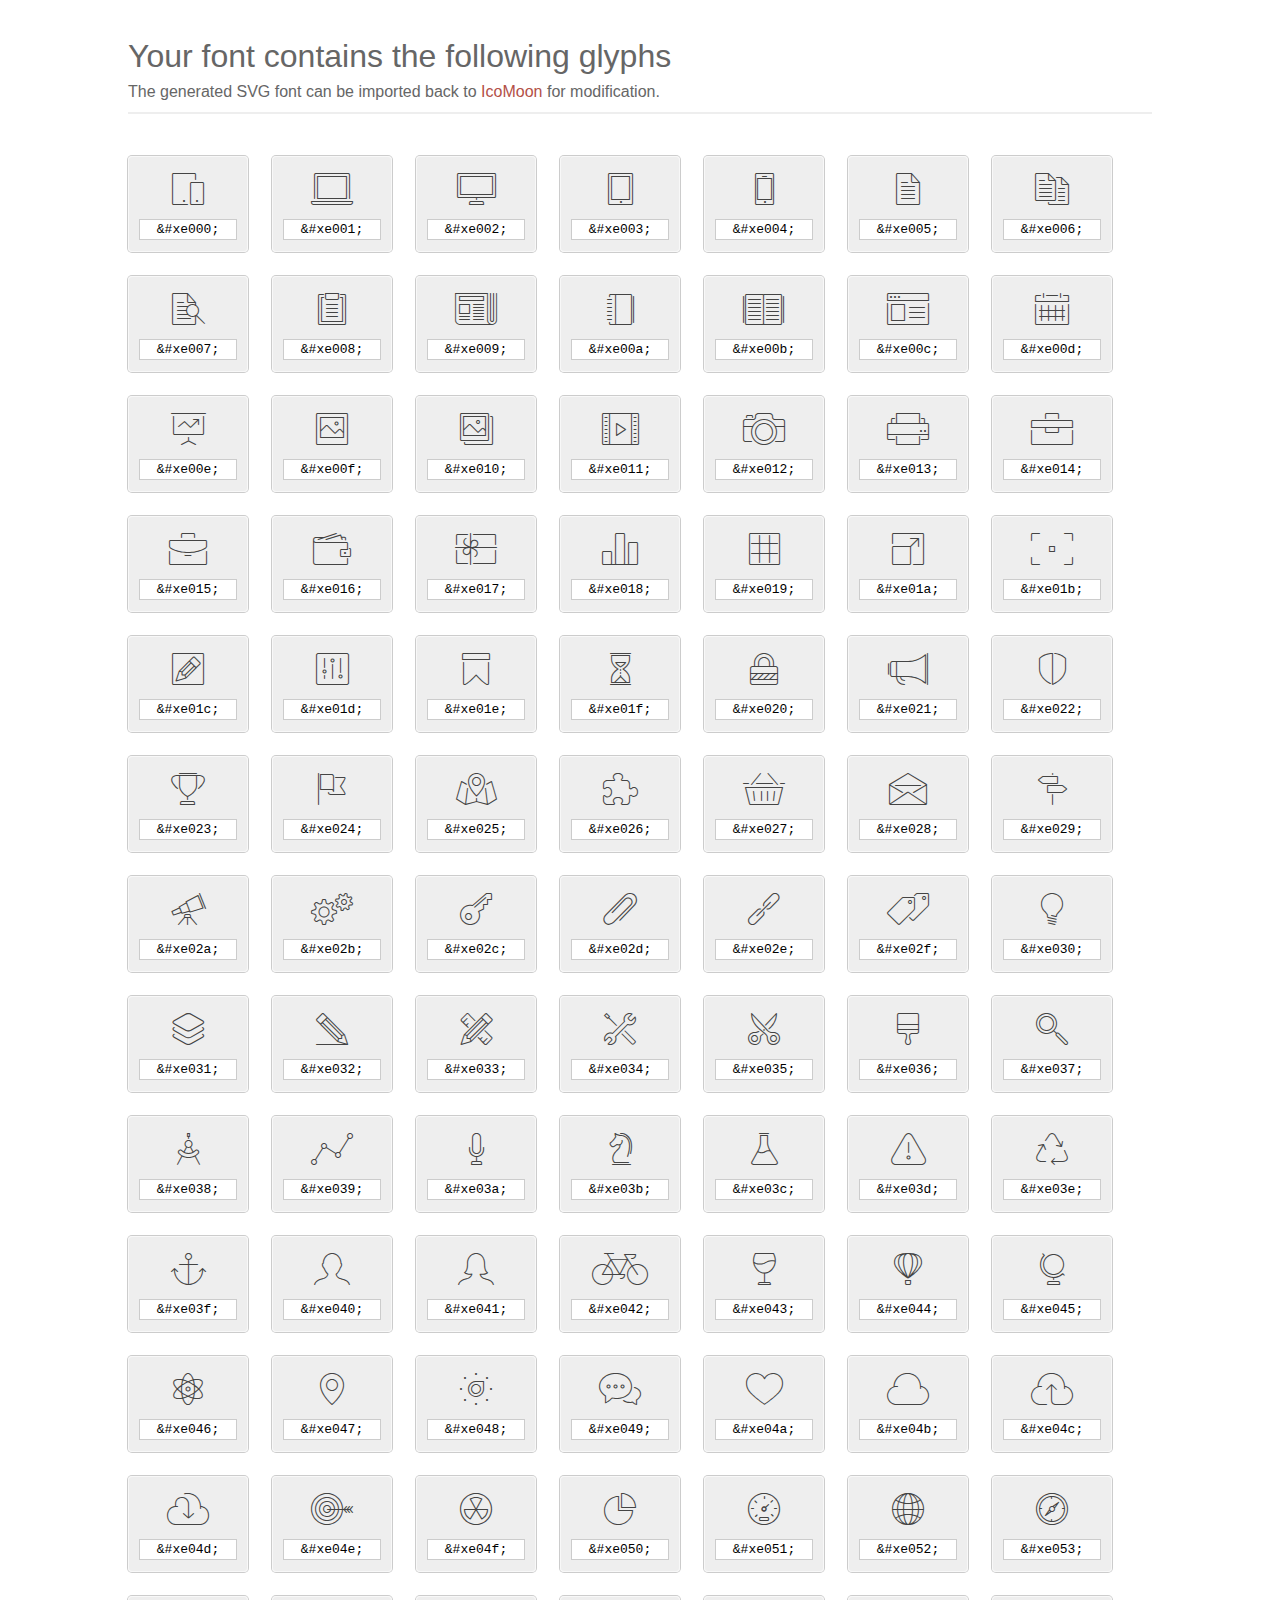
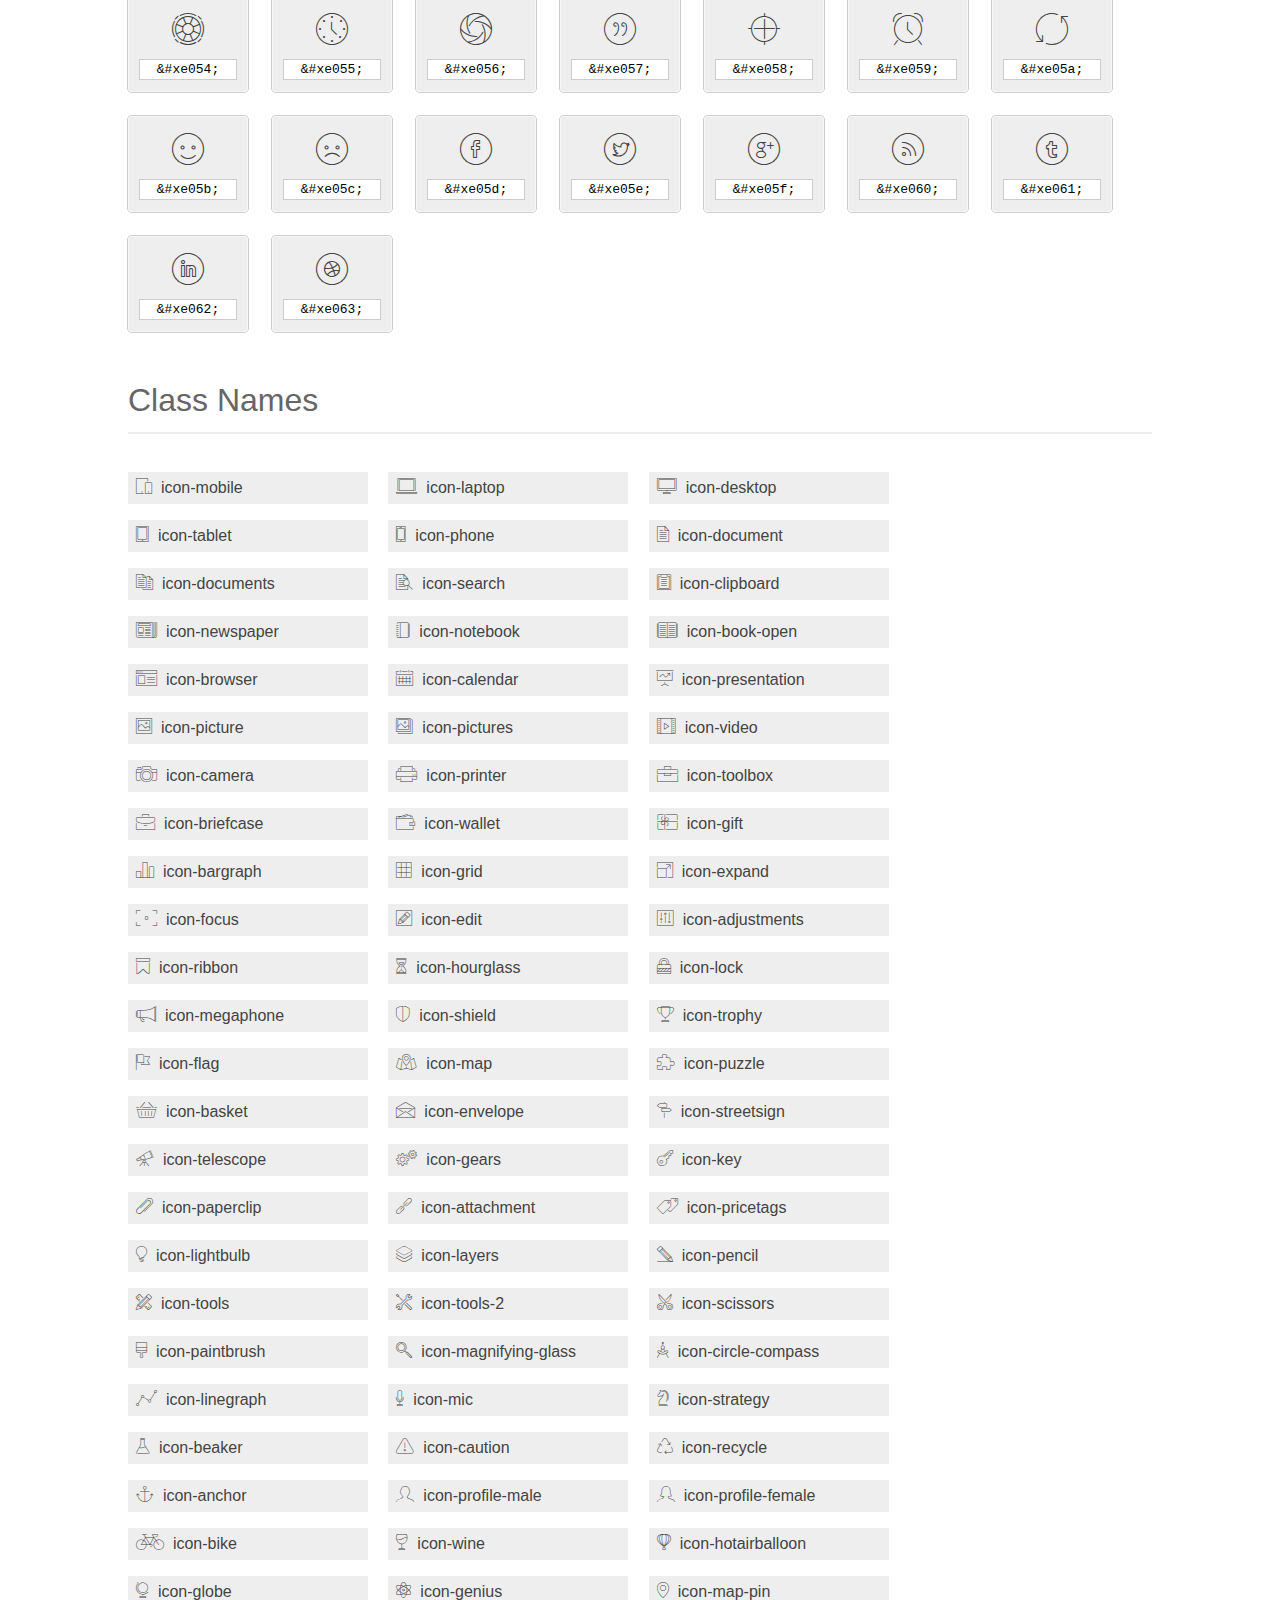
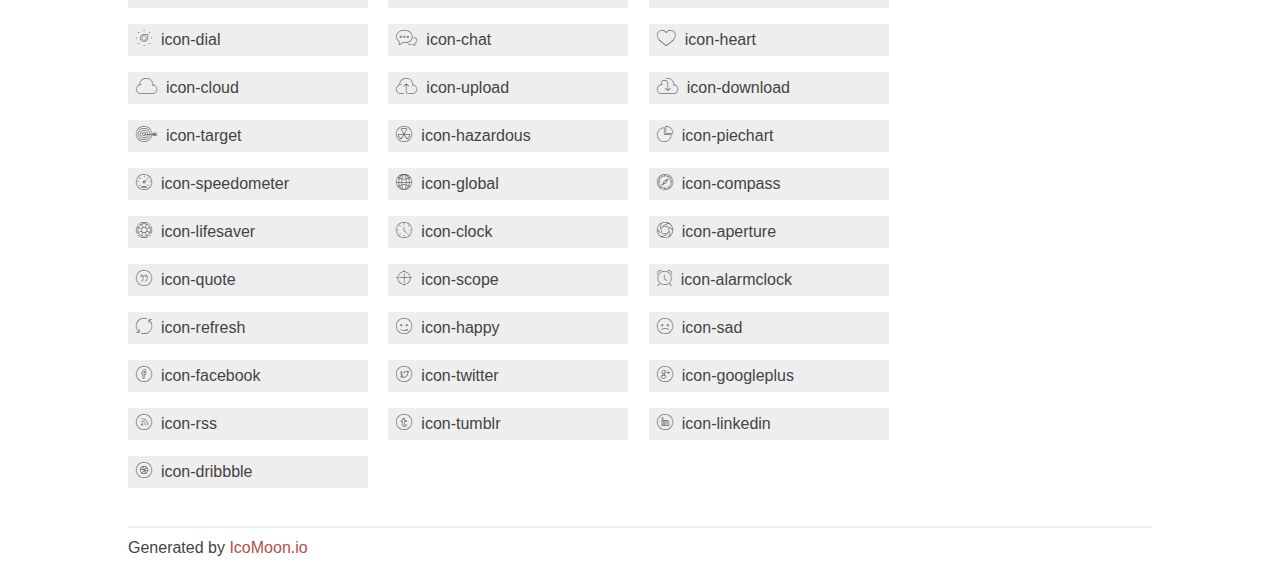
<file: fonts/et-line-font/index.html>
<!doctype html>
<html>
<head>
<title>Your Font/Glyphs</title>
<link rel="stylesheet" href="style.css" />
<!--[if lte IE 7]><script src="lte-ie7.js"></script><![endif]-->
<style>
	section, header, footer {display: block;}
	body {
		font-family: sans-serif;
		color: #444;
		line-height: 1.5;
		font-size: 1em;
	}
	* {
		-moz-box-sizing: border-box;
		-webkit-box-sizing: border-box;
		box-sizing: border-box;
		margin: 0;
		padding: 0;
	}
	.glyph {
		font-size: 16px;
		float: left;
		text-align: center;
		background: #eee;
		padding: .75em;
		margin: .75em 1.5em .75em 0;
		width: 7.5em;
		border-radius: .25em;
		box-shadow: inset 0 0 0 1px #f8f8f8, 0 0 0 1px #CCC;
	}
	.glyph input {
		font-family: consolas, monospace;
		font-size: 13px;
		width: 100%;
		text-align: center;
		border: 0;
		box-shadow: 0 0 0 1px #ccc;
		padding: .125em;
	}
	.w-main {
		width: 80%;
	}
	.centered {
		margin-left: auto;
		margin-right: auto;
	}
	.fs1 {
		font-size: 2em;
	}
	header {
		margin: 2em 0;
		padding-bottom: .5em;
		color: #666;
		box-shadow: 0 2px #eee;
	}
	header h1 {
		font-size: 2em;
		font-weight: normal;
	}
	.clearfix:before, .clearfix:after { content: ""; display: table; }
	.clearfix:after, .clear { clear: both; }
	footer {
		margin-top: 2em;
		padding: .5em 0;
		box-shadow: 0 -2px #eee;
	}
	a, a:visited {
		color: #B35047;
		text-decoration: none;
	}
	a:hover, a:focus {color: #000;}
	.box1 {
		font-size: 16px;
		display: inline-block;
		width: 15em;
		padding: .25em .5em;
		background: #eee;
		margin: .5em 1em .5em 0;
	}
</style>
</head>
<body>
	<div class="w-main centered">
	<section class="mtm clearfix" id="glyphs">
	<header>
		<h1>Your font contains the following glyphs</h1>
		<p>The generated SVG font can be imported back to <a href="http://icomoon.io/app">IcoMoon</a> for modification.</p>
	</header>
	<div class="glyph">
		<div class="fs1" aria-hidden="true" data-icon="&#xe000;"></div>
		<input type="text" readonly="readonly" value="&amp;#xe000;" />
	</div>
	<div class="glyph">
		<div class="fs1" aria-hidden="true" data-icon="&#xe001;"></div>
		<input type="text" readonly="readonly" value="&amp;#xe001;" />
	</div>
	<div class="glyph">
		<div class="fs1" aria-hidden="true" data-icon="&#xe002;"></div>
		<input type="text" readonly="readonly" value="&amp;#xe002;" />
	</div>
	<div class="glyph">
		<div class="fs1" aria-hidden="true" data-icon="&#xe003;"></div>
		<input type="text" readonly="readonly" value="&amp;#xe003;" />
	</div>
	<div class="glyph">
		<div class="fs1" aria-hidden="true" data-icon="&#xe004;"></div>
		<input type="text" readonly="readonly" value="&amp;#xe004;" />
	</div>
	<div class="glyph">
		<div class="fs1" aria-hidden="true" data-icon="&#xe005;"></div>
		<input type="text" readonly="readonly" value="&amp;#xe005;" />
	</div>
	<div class="glyph">
		<div class="fs1" aria-hidden="true" data-icon="&#xe006;"></div>
		<input type="text" readonly="readonly" value="&amp;#xe006;" />
	</div>
	<div class="glyph">
		<div class="fs1" aria-hidden="true" data-icon="&#xe007;"></div>
		<input type="text" readonly="readonly" value="&amp;#xe007;" />
	</div>
	<div class="glyph">
		<div class="fs1" aria-hidden="true" data-icon="&#xe008;"></div>
		<input type="text" readonly="readonly" value="&amp;#xe008;" />
	</div>
	<div class="glyph">
		<div class="fs1" aria-hidden="true" data-icon="&#xe009;"></div>
		<input type="text" readonly="readonly" value="&amp;#xe009;" />
	</div>
	<div class="glyph">
		<div class="fs1" aria-hidden="true" data-icon="&#xe00a;"></div>
		<input type="text" readonly="readonly" value="&amp;#xe00a;" />
	</div>
	<div class="glyph">
		<div class="fs1" aria-hidden="true" data-icon="&#xe00b;"></div>
		<input type="text" readonly="readonly" value="&amp;#xe00b;" />
	</div>
	<div class="glyph">
		<div class="fs1" aria-hidden="true" data-icon="&#xe00c;"></div>
		<input type="text" readonly="readonly" value="&amp;#xe00c;" />
	</div>
	<div class="glyph">
		<div class="fs1" aria-hidden="true" data-icon="&#xe00d;"></div>
		<input type="text" readonly="readonly" value="&amp;#xe00d;" />
	</div>
	<div class="glyph">
		<div class="fs1" aria-hidden="true" data-icon="&#xe00e;"></div>
		<input type="text" readonly="readonly" value="&amp;#xe00e;" />
	</div>
	<div class="glyph">
		<div class="fs1" aria-hidden="true" data-icon="&#xe00f;"></div>
		<input type="text" readonly="readonly" value="&amp;#xe00f;" />
	</div>
	<div class="glyph">
		<div class="fs1" aria-hidden="true" data-icon="&#xe010;"></div>
		<input type="text" readonly="readonly" value="&amp;#xe010;" />
	</div>
	<div class="glyph">
		<div class="fs1" aria-hidden="true" data-icon="&#xe011;"></div>
		<input type="text" readonly="readonly" value="&amp;#xe011;" />
	</div>
	<div class="glyph">
		<div class="fs1" aria-hidden="true" data-icon="&#xe012;"></div>
		<input type="text" readonly="readonly" value="&amp;#xe012;" />
	</div>
	<div class="glyph">
		<div class="fs1" aria-hidden="true" data-icon="&#xe013;"></div>
		<input type="text" readonly="readonly" value="&amp;#xe013;" />
	</div>
	<div class="glyph">
		<div class="fs1" aria-hidden="true" data-icon="&#xe014;"></div>
		<input type="text" readonly="readonly" value="&amp;#xe014;" />
	</div>
	<div class="glyph">
		<div class="fs1" aria-hidden="true" data-icon="&#xe015;"></div>
		<input type="text" readonly="readonly" value="&amp;#xe015;" />
	</div>
	<div class="glyph">
		<div class="fs1" aria-hidden="true" data-icon="&#xe016;"></div>
		<input type="text" readonly="readonly" value="&amp;#xe016;" />
	</div>
	<div class="glyph">
		<div class="fs1" aria-hidden="true" data-icon="&#xe017;"></div>
		<input type="text" readonly="readonly" value="&amp;#xe017;" />
	</div>
	<div class="glyph">
		<div class="fs1" aria-hidden="true" data-icon="&#xe018;"></div>
		<input type="text" readonly="readonly" value="&amp;#xe018;" />
	</div>
	<div class="glyph">
		<div class="fs1" aria-hidden="true" data-icon="&#xe019;"></div>
		<input type="text" readonly="readonly" value="&amp;#xe019;" />
	</div>
	<div class="glyph">
		<div class="fs1" aria-hidden="true" data-icon="&#xe01a;"></div>
		<input type="text" readonly="readonly" value="&amp;#xe01a;" />
	</div>
	<div class="glyph">
		<div class="fs1" aria-hidden="true" data-icon="&#xe01b;"></div>
		<input type="text" readonly="readonly" value="&amp;#xe01b;" />
	</div>
	<div class="glyph">
		<div class="fs1" aria-hidden="true" data-icon="&#xe01c;"></div>
		<input type="text" readonly="readonly" value="&amp;#xe01c;" />
	</div>
	<div class="glyph">
		<div class="fs1" aria-hidden="true" data-icon="&#xe01d;"></div>
		<input type="text" readonly="readonly" value="&amp;#xe01d;" />
	</div>
	<div class="glyph">
		<div class="fs1" aria-hidden="true" data-icon="&#xe01e;"></div>
		<input type="text" readonly="readonly" value="&amp;#xe01e;" />
	</div>
	<div class="glyph">
		<div class="fs1" aria-hidden="true" data-icon="&#xe01f;"></div>
		<input type="text" readonly="readonly" value="&amp;#xe01f;" />
	</div>
	<div class="glyph">
		<div class="fs1" aria-hidden="true" data-icon="&#xe020;"></div>
		<input type="text" readonly="readonly" value="&amp;#xe020;" />
	</div>
	<div class="glyph">
		<div class="fs1" aria-hidden="true" data-icon="&#xe021;"></div>
		<input type="text" readonly="readonly" value="&amp;#xe021;" />
	</div>
	<div class="glyph">
		<div class="fs1" aria-hidden="true" data-icon="&#xe022;"></div>
		<input type="text" readonly="readonly" value="&amp;#xe022;" />
	</div>
	<div class="glyph">
		<div class="fs1" aria-hidden="true" data-icon="&#xe023;"></div>
		<input type="text" readonly="readonly" value="&amp;#xe023;" />
	</div>
	<div class="glyph">
		<div class="fs1" aria-hidden="true" data-icon="&#xe024;"></div>
		<input type="text" readonly="readonly" value="&amp;#xe024;" />
	</div>
	<div class="glyph">
		<div class="fs1" aria-hidden="true" data-icon="&#xe025;"></div>
		<input type="text" readonly="readonly" value="&amp;#xe025;" />
	</div>
	<div class="glyph">
		<div class="fs1" aria-hidden="true" data-icon="&#xe026;"></div>
		<input type="text" readonly="readonly" value="&amp;#xe026;" />
	</div>
	<div class="glyph">
		<div class="fs1" aria-hidden="true" data-icon="&#xe027;"></div>
		<input type="text" readonly="readonly" value="&amp;#xe027;" />
	</div>
	<div class="glyph">
		<div class="fs1" aria-hidden="true" data-icon="&#xe028;"></div>
		<input type="text" readonly="readonly" value="&amp;#xe028;" />
	</div>
	<div class="glyph">
		<div class="fs1" aria-hidden="true" data-icon="&#xe029;"></div>
		<input type="text" readonly="readonly" value="&amp;#xe029;" />
	</div>
	<div class="glyph">
		<div class="fs1" aria-hidden="true" data-icon="&#xe02a;"></div>
		<input type="text" readonly="readonly" value="&amp;#xe02a;" />
	</div>
	<div class="glyph">
		<div class="fs1" aria-hidden="true" data-icon="&#xe02b;"></div>
		<input type="text" readonly="readonly" value="&amp;#xe02b;" />
	</div>
	<div class="glyph">
		<div class="fs1" aria-hidden="true" data-icon="&#xe02c;"></div>
		<input type="text" readonly="readonly" value="&amp;#xe02c;" />
	</div>
	<div class="glyph">
		<div class="fs1" aria-hidden="true" data-icon="&#xe02d;"></div>
		<input type="text" readonly="readonly" value="&amp;#xe02d;" />
	</div>
	<div class="glyph">
		<div class="fs1" aria-hidden="true" data-icon="&#xe02e;"></div>
		<input type="text" readonly="readonly" value="&amp;#xe02e;" />
	</div>
	<div class="glyph">
		<div class="fs1" aria-hidden="true" data-icon="&#xe02f;"></div>
		<input type="text" readonly="readonly" value="&amp;#xe02f;" />
	</div>
	<div class="glyph">
		<div class="fs1" aria-hidden="true" data-icon="&#xe030;"></div>
		<input type="text" readonly="readonly" value="&amp;#xe030;" />
	</div>
	<div class="glyph">
		<div class="fs1" aria-hidden="true" data-icon="&#xe031;"></div>
		<input type="text" readonly="readonly" value="&amp;#xe031;" />
	</div>
	<div class="glyph">
		<div class="fs1" aria-hidden="true" data-icon="&#xe032;"></div>
		<input type="text" readonly="readonly" value="&amp;#xe032;" />
	</div>
	<div class="glyph">
		<div class="fs1" aria-hidden="true" data-icon="&#xe033;"></div>
		<input type="text" readonly="readonly" value="&amp;#xe033;" />
	</div>
	<div class="glyph">
		<div class="fs1" aria-hidden="true" data-icon="&#xe034;"></div>
		<input type="text" readonly="readonly" value="&amp;#xe034;" />
	</div>
	<div class="glyph">
		<div class="fs1" aria-hidden="true" data-icon="&#xe035;"></div>
		<input type="text" readonly="readonly" value="&amp;#xe035;" />
	</div>
	<div class="glyph">
		<div class="fs1" aria-hidden="true" data-icon="&#xe036;"></div>
		<input type="text" readonly="readonly" value="&amp;#xe036;" />
	</div>
	<div class="glyph">
		<div class="fs1" aria-hidden="true" data-icon="&#xe037;"></div>
		<input type="text" readonly="readonly" value="&amp;#xe037;" />
	</div>
	<div class="glyph">
		<div class="fs1" aria-hidden="true" data-icon="&#xe038;"></div>
		<input type="text" readonly="readonly" value="&amp;#xe038;" />
	</div>
	<div class="glyph">
		<div class="fs1" aria-hidden="true" data-icon="&#xe039;"></div>
		<input type="text" readonly="readonly" value="&amp;#xe039;" />
	</div>
	<div class="glyph">
		<div class="fs1" aria-hidden="true" data-icon="&#xe03a;"></div>
		<input type="text" readonly="readonly" value="&amp;#xe03a;" />
	</div>
	<div class="glyph">
		<div class="fs1" aria-hidden="true" data-icon="&#xe03b;"></div>
		<input type="text" readonly="readonly" value="&amp;#xe03b;" />
	</div>
	<div class="glyph">
		<div class="fs1" aria-hidden="true" data-icon="&#xe03c;"></div>
		<input type="text" readonly="readonly" value="&amp;#xe03c;" />
	</div>
	<div class="glyph">
		<div class="fs1" aria-hidden="true" data-icon="&#xe03d;"></div>
		<input type="text" readonly="readonly" value="&amp;#xe03d;" />
	</div>
	<div class="glyph">
		<div class="fs1" aria-hidden="true" data-icon="&#xe03e;"></div>
		<input type="text" readonly="readonly" value="&amp;#xe03e;" />
	</div>
	<div class="glyph">
		<div class="fs1" aria-hidden="true" data-icon="&#xe03f;"></div>
		<input type="text" readonly="readonly" value="&amp;#xe03f;" />
	</div>
	<div class="glyph">
		<div class="fs1" aria-hidden="true" data-icon="&#xe040;"></div>
		<input type="text" readonly="readonly" value="&amp;#xe040;" />
	</div>
	<div class="glyph">
		<div class="fs1" aria-hidden="true" data-icon="&#xe041;"></div>
		<input type="text" readonly="readonly" value="&amp;#xe041;" />
	</div>
	<div class="glyph">
		<div class="fs1" aria-hidden="true" data-icon="&#xe042;"></div>
		<input type="text" readonly="readonly" value="&amp;#xe042;" />
	</div>
	<div class="glyph">
		<div class="fs1" aria-hidden="true" data-icon="&#xe043;"></div>
		<input type="text" readonly="readonly" value="&amp;#xe043;" />
	</div>
	<div class="glyph">
		<div class="fs1" aria-hidden="true" data-icon="&#xe044;"></div>
		<input type="text" readonly="readonly" value="&amp;#xe044;" />
	</div>
	<div class="glyph">
		<div class="fs1" aria-hidden="true" data-icon="&#xe045;"></div>
		<input type="text" readonly="readonly" value="&amp;#xe045;" />
	</div>
	<div class="glyph">
		<div class="fs1" aria-hidden="true" data-icon="&#xe046;"></div>
		<input type="text" readonly="readonly" value="&amp;#xe046;" />
	</div>
	<div class="glyph">
		<div class="fs1" aria-hidden="true" data-icon="&#xe047;"></div>
		<input type="text" readonly="readonly" value="&amp;#xe047;" />
	</div>
	<div class="glyph">
		<div class="fs1" aria-hidden="true" data-icon="&#xe048;"></div>
		<input type="text" readonly="readonly" value="&amp;#xe048;" />
	</div>
	<div class="glyph">
		<div class="fs1" aria-hidden="true" data-icon="&#xe049;"></div>
		<input type="text" readonly="readonly" value="&amp;#xe049;" />
	</div>
	<div class="glyph">
		<div class="fs1" aria-hidden="true" data-icon="&#xe04a;"></div>
		<input type="text" readonly="readonly" value="&amp;#xe04a;" />
	</div>
	<div class="glyph">
		<div class="fs1" aria-hidden="true" data-icon="&#xe04b;"></div>
		<input type="text" readonly="readonly" value="&amp;#xe04b;" />
	</div>
	<div class="glyph">
		<div class="fs1" aria-hidden="true" data-icon="&#xe04c;"></div>
		<input type="text" readonly="readonly" value="&amp;#xe04c;" />
	</div>
	<div class="glyph">
		<div class="fs1" aria-hidden="true" data-icon="&#xe04d;"></div>
		<input type="text" readonly="readonly" value="&amp;#xe04d;" />
	</div>
	<div class="glyph">
		<div class="fs1" aria-hidden="true" data-icon="&#xe04e;"></div>
		<input type="text" readonly="readonly" value="&amp;#xe04e;" />
	</div>
	<div class="glyph">
		<div class="fs1" aria-hidden="true" data-icon="&#xe04f;"></div>
		<input type="text" readonly="readonly" value="&amp;#xe04f;" />
	</div>
	<div class="glyph">
		<div class="fs1" aria-hidden="true" data-icon="&#xe050;"></div>
		<input type="text" readonly="readonly" value="&amp;#xe050;" />
	</div>
	<div class="glyph">
		<div class="fs1" aria-hidden="true" data-icon="&#xe051;"></div>
		<input type="text" readonly="readonly" value="&amp;#xe051;" />
	</div>
	<div class="glyph">
		<div class="fs1" aria-hidden="true" data-icon="&#xe052;"></div>
		<input type="text" readonly="readonly" value="&amp;#xe052;" />
	</div>
	<div class="glyph">
		<div class="fs1" aria-hidden="true" data-icon="&#xe053;"></div>
		<input type="text" readonly="readonly" value="&amp;#xe053;" />
	</div>
	<div class="glyph">
		<div class="fs1" aria-hidden="true" data-icon="&#xe054;"></div>
		<input type="text" readonly="readonly" value="&amp;#xe054;" />
	</div>
	<div class="glyph">
		<div class="fs1" aria-hidden="true" data-icon="&#xe055;"></div>
		<input type="text" readonly="readonly" value="&amp;#xe055;" />
	</div>
	<div class="glyph">
		<div class="fs1" aria-hidden="true" data-icon="&#xe056;"></div>
		<input type="text" readonly="readonly" value="&amp;#xe056;" />
	</div>
	<div class="glyph">
		<div class="fs1" aria-hidden="true" data-icon="&#xe057;"></div>
		<input type="text" readonly="readonly" value="&amp;#xe057;" />
	</div>
	<div class="glyph">
		<div class="fs1" aria-hidden="true" data-icon="&#xe058;"></div>
		<input type="text" readonly="readonly" value="&amp;#xe058;" />
	</div>
	<div class="glyph">
		<div class="fs1" aria-hidden="true" data-icon="&#xe059;"></div>
		<input type="text" readonly="readonly" value="&amp;#xe059;" />
	</div>
	<div class="glyph">
		<div class="fs1" aria-hidden="true" data-icon="&#xe05a;"></div>
		<input type="text" readonly="readonly" value="&amp;#xe05a;" />
	</div>
	<div class="glyph">
		<div class="fs1" aria-hidden="true" data-icon="&#xe05b;"></div>
		<input type="text" readonly="readonly" value="&amp;#xe05b;" />
	</div>
	<div class="glyph">
		<div class="fs1" aria-hidden="true" data-icon="&#xe05c;"></div>
		<input type="text" readonly="readonly" value="&amp;#xe05c;" />
	</div>
	<div class="glyph">
		<div class="fs1" aria-hidden="true" data-icon="&#xe05d;"></div>
		<input type="text" readonly="readonly" value="&amp;#xe05d;" />
	</div>
	<div class="glyph">
		<div class="fs1" aria-hidden="true" data-icon="&#xe05e;"></div>
		<input type="text" readonly="readonly" value="&amp;#xe05e;" />
	</div>
	<div class="glyph">
		<div class="fs1" aria-hidden="true" data-icon="&#xe05f;"></div>
		<input type="text" readonly="readonly" value="&amp;#xe05f;" />
	</div>
	<div class="glyph">
		<div class="fs1" aria-hidden="true" data-icon="&#xe060;"></div>
		<input type="text" readonly="readonly" value="&amp;#xe060;" />
	</div>
	<div class="glyph">
		<div class="fs1" aria-hidden="true" data-icon="&#xe061;"></div>
		<input type="text" readonly="readonly" value="&amp;#xe061;" />
	</div>
	<div class="glyph">
		<div class="fs1" aria-hidden="true" data-icon="&#xe062;"></div>
		<input type="text" readonly="readonly" value="&amp;#xe062;" />
	</div>
	<div class="glyph">
		<div class="fs1" aria-hidden="true" data-icon="&#xe063;"></div>
		<input type="text" readonly="readonly" value="&amp;#xe063;" />
	</div>
	</section>
	<div class="clear"></div>
	<section class="mtm clearfix" id="glyphs">
	<header>
		<h1>Class Names</h1>
	</header>
	<span class="box1">
		<span aria-hidden="true" class="icon-mobile"></span>
		&nbsp;icon-mobile
	</span>
	<span class="box1">
		<span aria-hidden="true" class="icon-laptop"></span>
		&nbsp;icon-laptop
	</span>
	<span class="box1">
		<span aria-hidden="true" class="icon-desktop"></span>
		&nbsp;icon-desktop
	</span>
	<span class="box1">
		<span aria-hidden="true" class="icon-tablet"></span>
		&nbsp;icon-tablet
	</span>
	<span class="box1">
		<span aria-hidden="true" class="icon-phone"></span>
		&nbsp;icon-phone
	</span>
	<span class="box1">
		<span aria-hidden="true" class="icon-document"></span>
		&nbsp;icon-document
	</span>
	<span class="box1">
		<span aria-hidden="true" class="icon-documents"></span>
		&nbsp;icon-documents
	</span>
	<span class="box1">
		<span aria-hidden="true" class="icon-search"></span>
		&nbsp;icon-search
	</span>
	<span class="box1">
		<span aria-hidden="true" class="icon-clipboard"></span>
		&nbsp;icon-clipboard
	</span>
	<span class="box1">
		<span aria-hidden="true" class="icon-newspaper"></span>
		&nbsp;icon-newspaper
	</span>
	<span class="box1">
		<span aria-hidden="true" class="icon-notebook"></span>
		&nbsp;icon-notebook
	</span>
	<span class="box1">
		<span aria-hidden="true" class="icon-book-open"></span>
		&nbsp;icon-book-open
	</span>
	<span class="box1">
		<span aria-hidden="true" class="icon-browser"></span>
		&nbsp;icon-browser
	</span>
	<span class="box1">
		<span aria-hidden="true" class="icon-calendar"></span>
		&nbsp;icon-calendar
	</span>
	<span class="box1">
		<span aria-hidden="true" class="icon-presentation"></span>
		&nbsp;icon-presentation
	</span>
	<span class="box1">
		<span aria-hidden="true" class="icon-picture"></span>
		&nbsp;icon-picture
	</span>
	<span class="box1">
		<span aria-hidden="true" class="icon-pictures"></span>
		&nbsp;icon-pictures
	</span>
	<span class="box1">
		<span aria-hidden="true" class="icon-video"></span>
		&nbsp;icon-video
	</span>
	<span class="box1">
		<span aria-hidden="true" class="icon-camera"></span>
		&nbsp;icon-camera
	</span>
	<span class="box1">
		<span aria-hidden="true" class="icon-printer"></span>
		&nbsp;icon-printer
	</span>
	<span class="box1">
		<span aria-hidden="true" class="icon-toolbox"></span>
		&nbsp;icon-toolbox
	</span>
	<span class="box1">
		<span aria-hidden="true" class="icon-briefcase"></span>
		&nbsp;icon-briefcase
	</span>
	<span class="box1">
		<span aria-hidden="true" class="icon-wallet"></span>
		&nbsp;icon-wallet
	</span>
	<span class="box1">
		<span aria-hidden="true" class="icon-gift"></span>
		&nbsp;icon-gift
	</span>
	<span class="box1">
		<span aria-hidden="true" class="icon-bargraph"></span>
		&nbsp;icon-bargraph
	</span>
	<span class="box1">
		<span aria-hidden="true" class="icon-grid"></span>
		&nbsp;icon-grid
	</span>
	<span class="box1">
		<span aria-hidden="true" class="icon-expand"></span>
		&nbsp;icon-expand
	</span>
	<span class="box1">
		<span aria-hidden="true" class="icon-focus"></span>
		&nbsp;icon-focus
	</span>
	<span class="box1">
		<span aria-hidden="true" class="icon-edit"></span>
		&nbsp;icon-edit
	</span>
	<span class="box1">
		<span aria-hidden="true" class="icon-adjustments"></span>
		&nbsp;icon-adjustments
	</span>
	<span class="box1">
		<span aria-hidden="true" class="icon-ribbon"></span>
		&nbsp;icon-ribbon
	</span>
	<span class="box1">
		<span aria-hidden="true" class="icon-hourglass"></span>
		&nbsp;icon-hourglass
	</span>
	<span class="box1">
		<span aria-hidden="true" class="icon-lock"></span>
		&nbsp;icon-lock
	</span>
	<span class="box1">
		<span aria-hidden="true" class="icon-megaphone"></span>
		&nbsp;icon-megaphone
	</span>
	<span class="box1">
		<span aria-hidden="true" class="icon-shield"></span>
		&nbsp;icon-shield
	</span>
	<span class="box1">
		<span aria-hidden="true" class="icon-trophy"></span>
		&nbsp;icon-trophy
	</span>
	<span class="box1">
		<span aria-hidden="true" class="icon-flag"></span>
		&nbsp;icon-flag
	</span>
	<span class="box1">
		<span aria-hidden="true" class="icon-map"></span>
		&nbsp;icon-map
	</span>
	<span class="box1">
		<span aria-hidden="true" class="icon-puzzle"></span>
		&nbsp;icon-puzzle
	</span>
	<span class="box1">
		<span aria-hidden="true" class="icon-basket"></span>
		&nbsp;icon-basket
	</span>
	<span class="box1">
		<span aria-hidden="true" class="icon-envelope"></span>
		&nbsp;icon-envelope
	</span>
	<span class="box1">
		<span aria-hidden="true" class="icon-streetsign"></span>
		&nbsp;icon-streetsign
	</span>
	<span class="box1">
		<span aria-hidden="true" class="icon-telescope"></span>
		&nbsp;icon-telescope
	</span>
	<span class="box1">
		<span aria-hidden="true" class="icon-gears"></span>
		&nbsp;icon-gears
	</span>
	<span class="box1">
		<span aria-hidden="true" class="icon-key"></span>
		&nbsp;icon-key
	</span>
	<span class="box1">
		<span aria-hidden="true" class="icon-paperclip"></span>
		&nbsp;icon-paperclip
	</span>
	<span class="box1">
		<span aria-hidden="true" class="icon-attachment"></span>
		&nbsp;icon-attachment
	</span>
	<span class="box1">
		<span aria-hidden="true" class="icon-pricetags"></span>
		&nbsp;icon-pricetags
	</span>
	<span class="box1">
		<span aria-hidden="true" class="icon-lightbulb"></span>
		&nbsp;icon-lightbulb
	</span>
	<span class="box1">
		<span aria-hidden="true" class="icon-layers"></span>
		&nbsp;icon-layers
	</span>
	<span class="box1">
		<span aria-hidden="true" class="icon-pencil"></span>
		&nbsp;icon-pencil
	</span>
	<span class="box1">
		<span aria-hidden="true" class="icon-tools"></span>
		&nbsp;icon-tools
	</span>
	<span class="box1">
		<span aria-hidden="true" class="icon-tools-2"></span>
		&nbsp;icon-tools-2
	</span>
	<span class="box1">
		<span aria-hidden="true" class="icon-scissors"></span>
		&nbsp;icon-scissors
	</span>
	<span class="box1">
		<span aria-hidden="true" class="icon-paintbrush"></span>
		&nbsp;icon-paintbrush
	</span>
	<span class="box1">
		<span aria-hidden="true" class="icon-magnifying-glass"></span>
		&nbsp;icon-magnifying-glass
	</span>
	<span class="box1">
		<span aria-hidden="true" class="icon-circle-compass"></span>
		&nbsp;icon-circle-compass
	</span>
	<span class="box1">
		<span aria-hidden="true" class="icon-linegraph"></span>
		&nbsp;icon-linegraph
	</span>
	<span class="box1">
		<span aria-hidden="true" class="icon-mic"></span>
		&nbsp;icon-mic
	</span>
	<span class="box1">
		<span aria-hidden="true" class="icon-strategy"></span>
		&nbsp;icon-strategy
	</span>
	<span class="box1">
		<span aria-hidden="true" class="icon-beaker"></span>
		&nbsp;icon-beaker
	</span>
	<span class="box1">
		<span aria-hidden="true" class="icon-caution"></span>
		&nbsp;icon-caution
	</span>
	<span class="box1">
		<span aria-hidden="true" class="icon-recycle"></span>
		&nbsp;icon-recycle
	</span>
	<span class="box1">
		<span aria-hidden="true" class="icon-anchor"></span>
		&nbsp;icon-anchor
	</span>
	<span class="box1">
		<span aria-hidden="true" class="icon-profile-male"></span>
		&nbsp;icon-profile-male
	</span>
	<span class="box1">
		<span aria-hidden="true" class="icon-profile-female"></span>
		&nbsp;icon-profile-female
	</span>
	<span class="box1">
		<span aria-hidden="true" class="icon-bike"></span>
		&nbsp;icon-bike
	</span>
	<span class="box1">
		<span aria-hidden="true" class="icon-wine"></span>
		&nbsp;icon-wine
	</span>
	<span class="box1">
		<span aria-hidden="true" class="icon-hotairballoon"></span>
		&nbsp;icon-hotairballoon
	</span>
	<span class="box1">
		<span aria-hidden="true" class="icon-globe"></span>
		&nbsp;icon-globe
	</span>
	<span class="box1">
		<span aria-hidden="true" class="icon-genius"></span>
		&nbsp;icon-genius
	</span>
	<span class="box1">
		<span aria-hidden="true" class="icon-map-pin"></span>
		&nbsp;icon-map-pin
	</span>
	<span class="box1">
		<span aria-hidden="true" class="icon-dial"></span>
		&nbsp;icon-dial
	</span>
	<span class="box1">
		<span aria-hidden="true" class="icon-chat"></span>
		&nbsp;icon-chat
	</span>
	<span class="box1">
		<span aria-hidden="true" class="icon-heart"></span>
		&nbsp;icon-heart
	</span>
	<span class="box1">
		<span aria-hidden="true" class="icon-cloud"></span>
		&nbsp;icon-cloud
	</span>
	<span class="box1">
		<span aria-hidden="true" class="icon-upload"></span>
		&nbsp;icon-upload
	</span>
	<span class="box1">
		<span aria-hidden="true" class="icon-download"></span>
		&nbsp;icon-download
	</span>
	<span class="box1">
		<span aria-hidden="true" class="icon-target"></span>
		&nbsp;icon-target
	</span>
	<span class="box1">
		<span aria-hidden="true" class="icon-hazardous"></span>
		&nbsp;icon-hazardous
	</span>
	<span class="box1">
		<span aria-hidden="true" class="icon-piechart"></span>
		&nbsp;icon-piechart
	</span>
	<span class="box1">
		<span aria-hidden="true" class="icon-speedometer"></span>
		&nbsp;icon-speedometer
	</span>
	<span class="box1">
		<span aria-hidden="true" class="icon-global"></span>
		&nbsp;icon-global
	</span>
	<span class="box1">
		<span aria-hidden="true" class="icon-compass"></span>
		&nbsp;icon-compass
	</span>
	<span class="box1">
		<span aria-hidden="true" class="icon-lifesaver"></span>
		&nbsp;icon-lifesaver
	</span>
	<span class="box1">
		<span aria-hidden="true" class="icon-clock"></span>
		&nbsp;icon-clock
	</span>
	<span class="box1">
		<span aria-hidden="true" class="icon-aperture"></span>
		&nbsp;icon-aperture
	</span>
	<span class="box1">
		<span aria-hidden="true" class="icon-quote"></span>
		&nbsp;icon-quote
	</span>
	<span class="box1">
		<span aria-hidden="true" class="icon-scope"></span>
		&nbsp;icon-scope
	</span>
	<span class="box1">
		<span aria-hidden="true" class="icon-alarmclock"></span>
		&nbsp;icon-alarmclock
	</span>
	<span class="box1">
		<span aria-hidden="true" class="icon-refresh"></span>
		&nbsp;icon-refresh
	</span>
	<span class="box1">
		<span aria-hidden="true" class="icon-happy"></span>
		&nbsp;icon-happy
	</span>
	<span class="box1">
		<span aria-hidden="true" class="icon-sad"></span>
		&nbsp;icon-sad
	</span>
	<span class="box1">
		<span aria-hidden="true" class="icon-facebook"></span>
		&nbsp;icon-facebook
	</span>
	<span class="box1">
		<span aria-hidden="true" class="icon-twitter"></span>
		&nbsp;icon-twitter
	</span>
	<span class="box1">
		<span aria-hidden="true" class="icon-googleplus"></span>
		&nbsp;icon-googleplus
	</span>
	<span class="box1">
		<span aria-hidden="true" class="icon-rss"></span>
		&nbsp;icon-rss
	</span>
	<span class="box1">
		<span aria-hidden="true" class="icon-tumblr"></span>
		&nbsp;icon-tumblr
	</span>
	<span class="box1">
		<span aria-hidden="true" class="icon-linkedin"></span>
		&nbsp;icon-linkedin
	</span>
	<span class="box1">
		<span aria-hidden="true" class="icon-dribbble"></span>
		&nbsp;icon-dribbble
	</span>
	</section>
	<footer>
		<p>Generated by <a href="http://icomoon.io">IcoMoon.io</a></p>
	</footer>
	</div>
	<script>
	document.getElementById("glyphs").addEventListener("click", function(e) {
		var target = e.target;
		if (target.tagName === "INPUT") {
			target.select();
		}
	});
	</script>
</body>
</html>
</file>
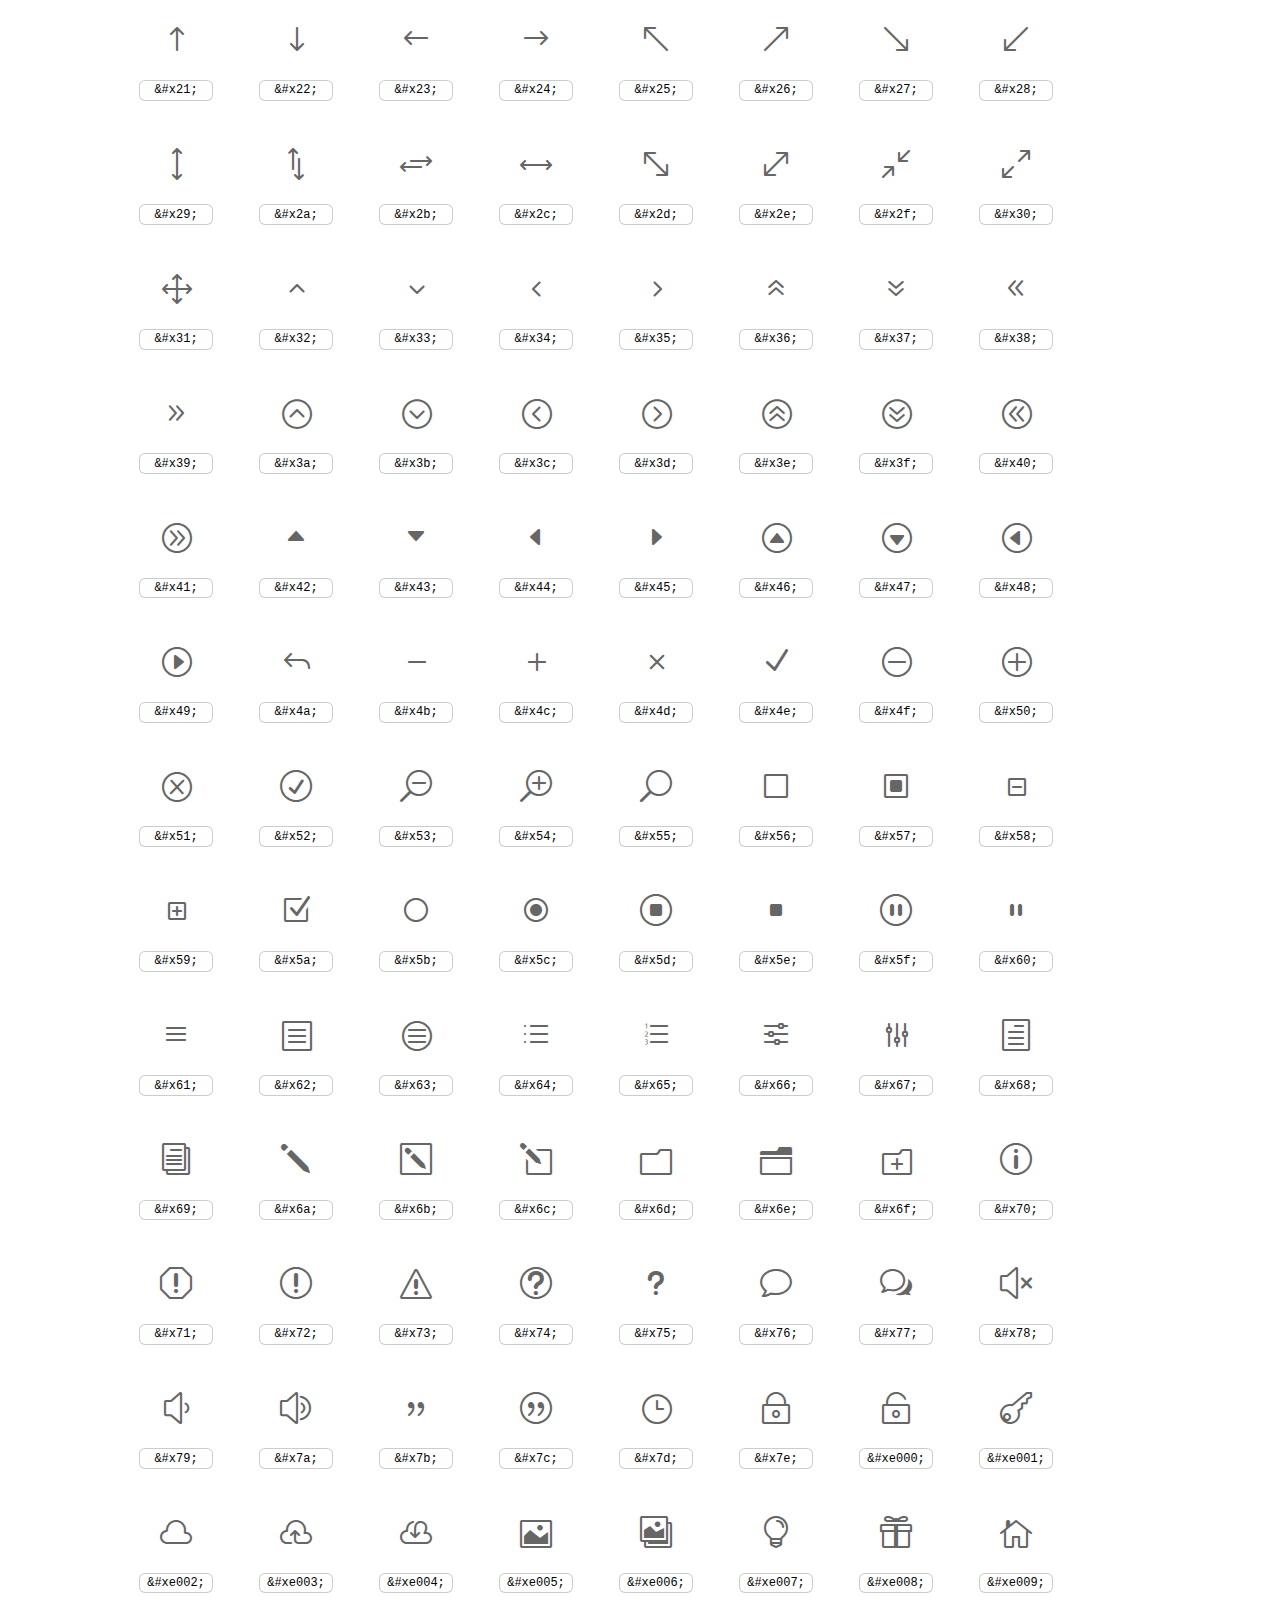
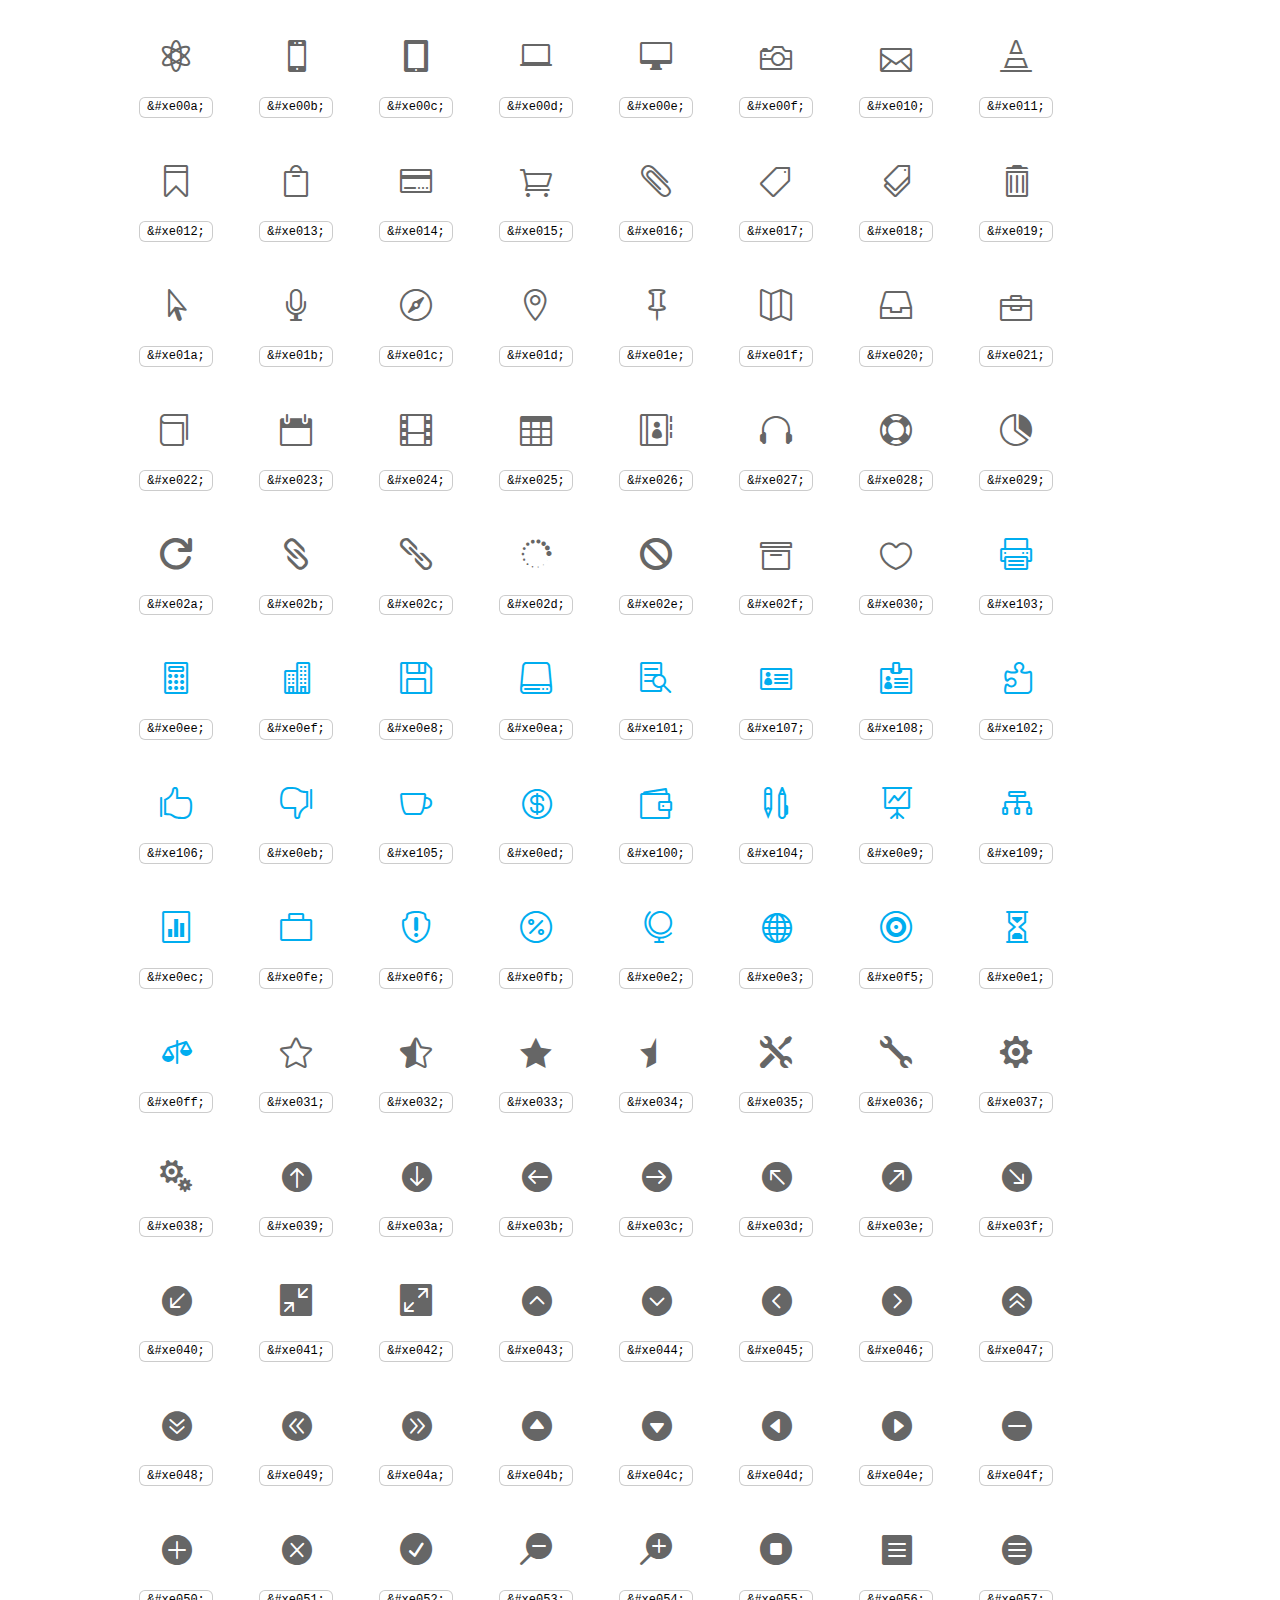
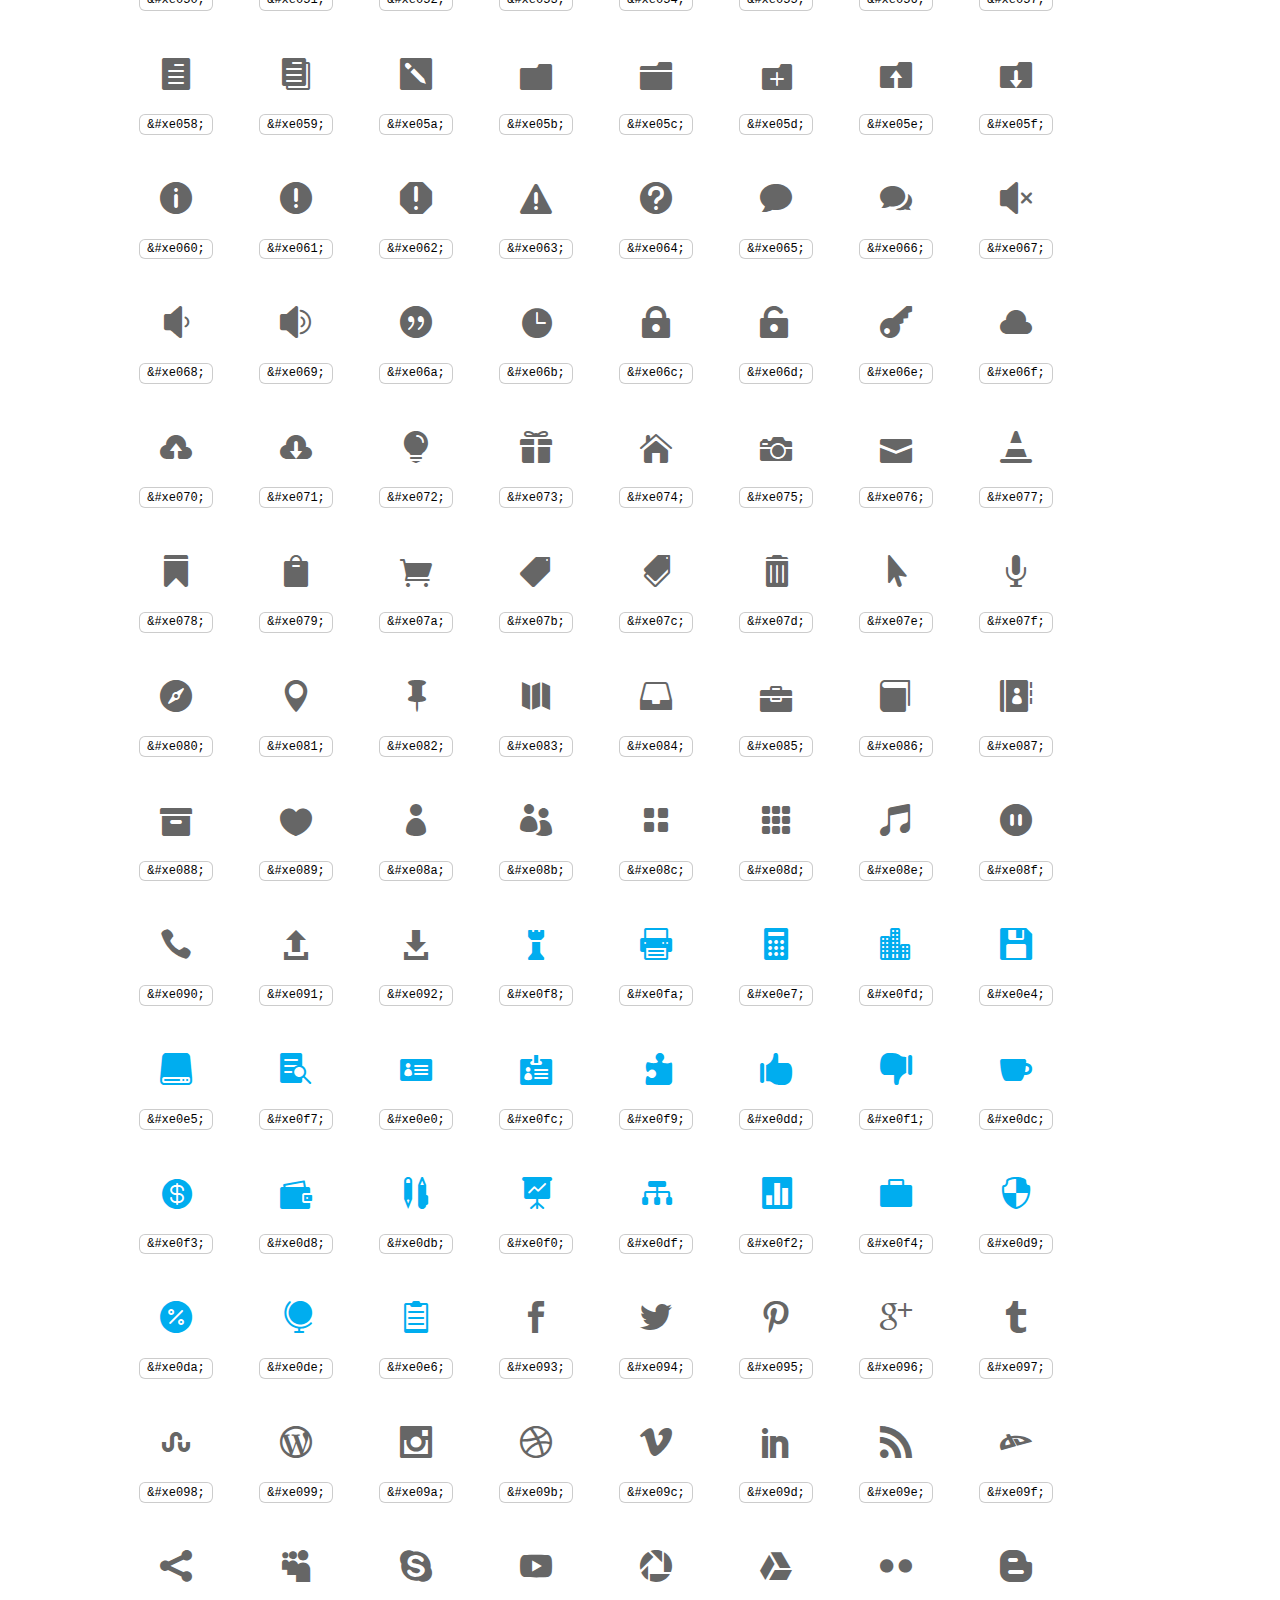
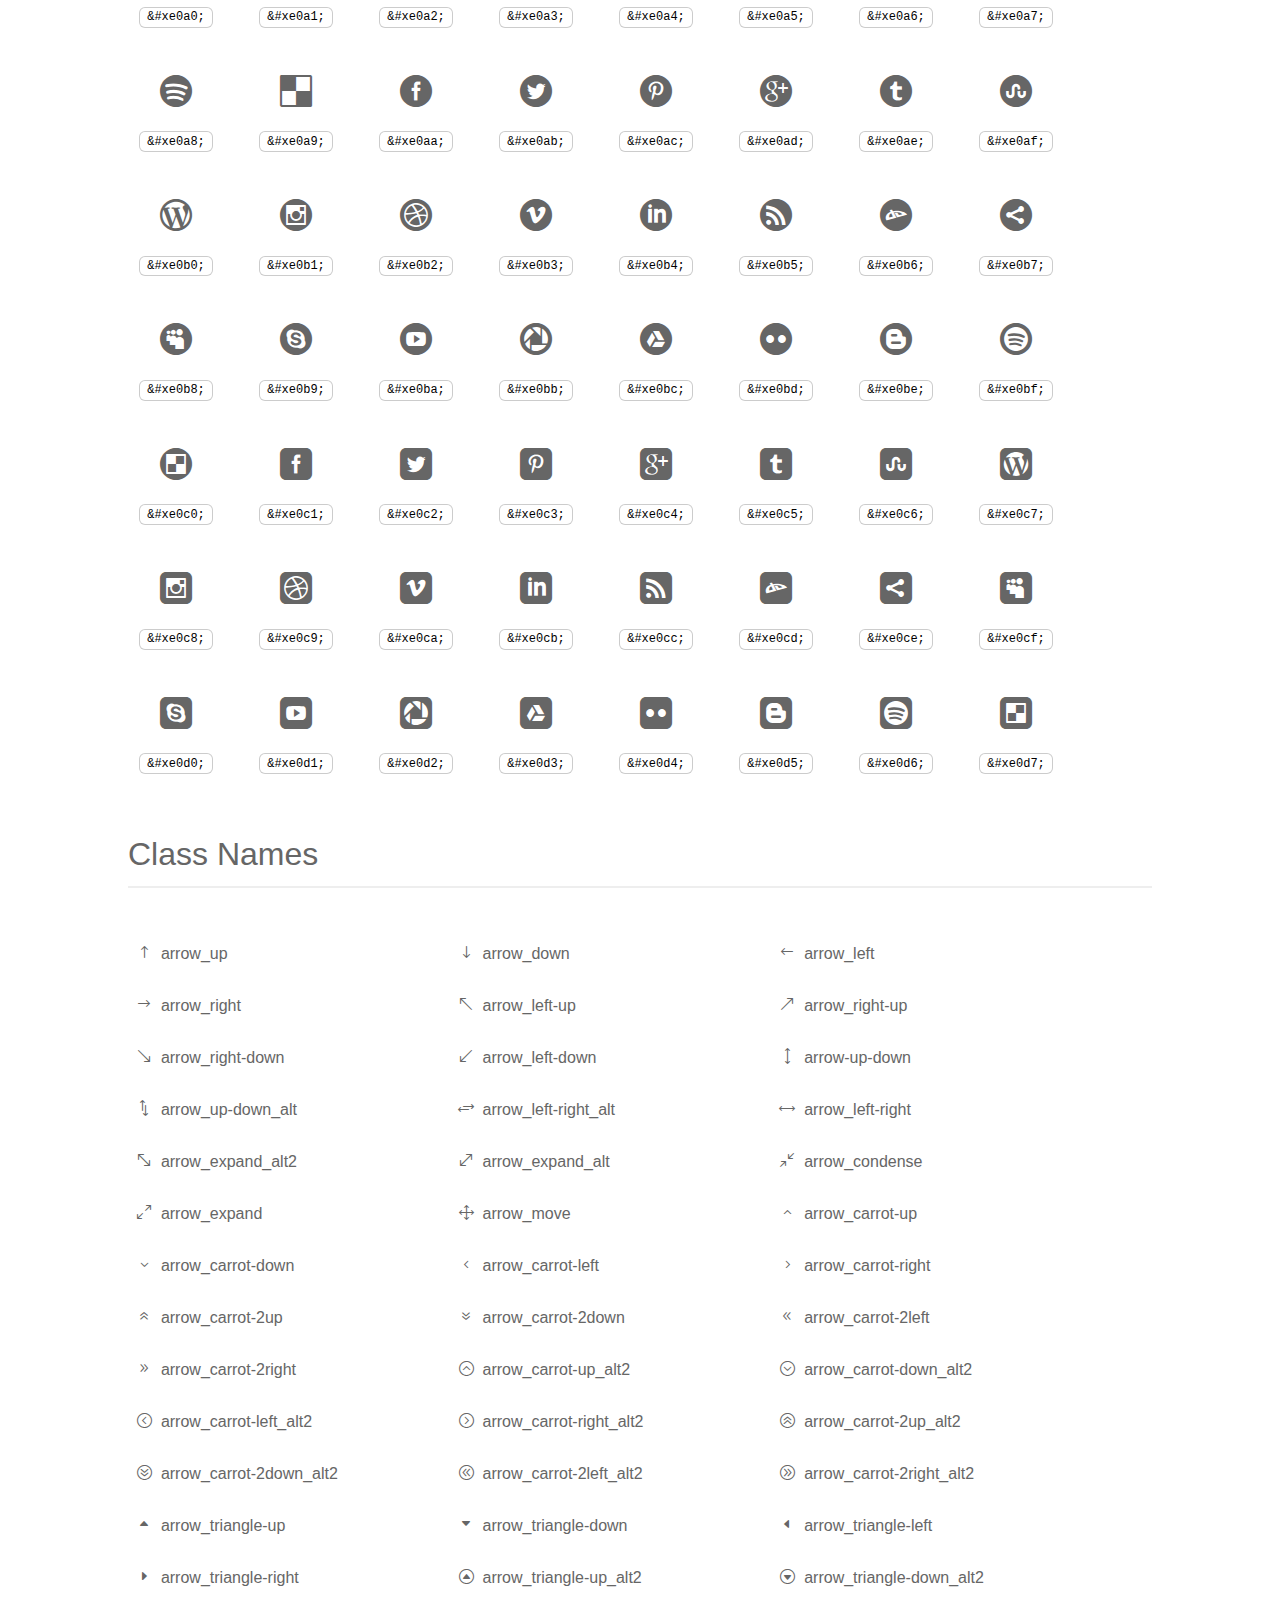
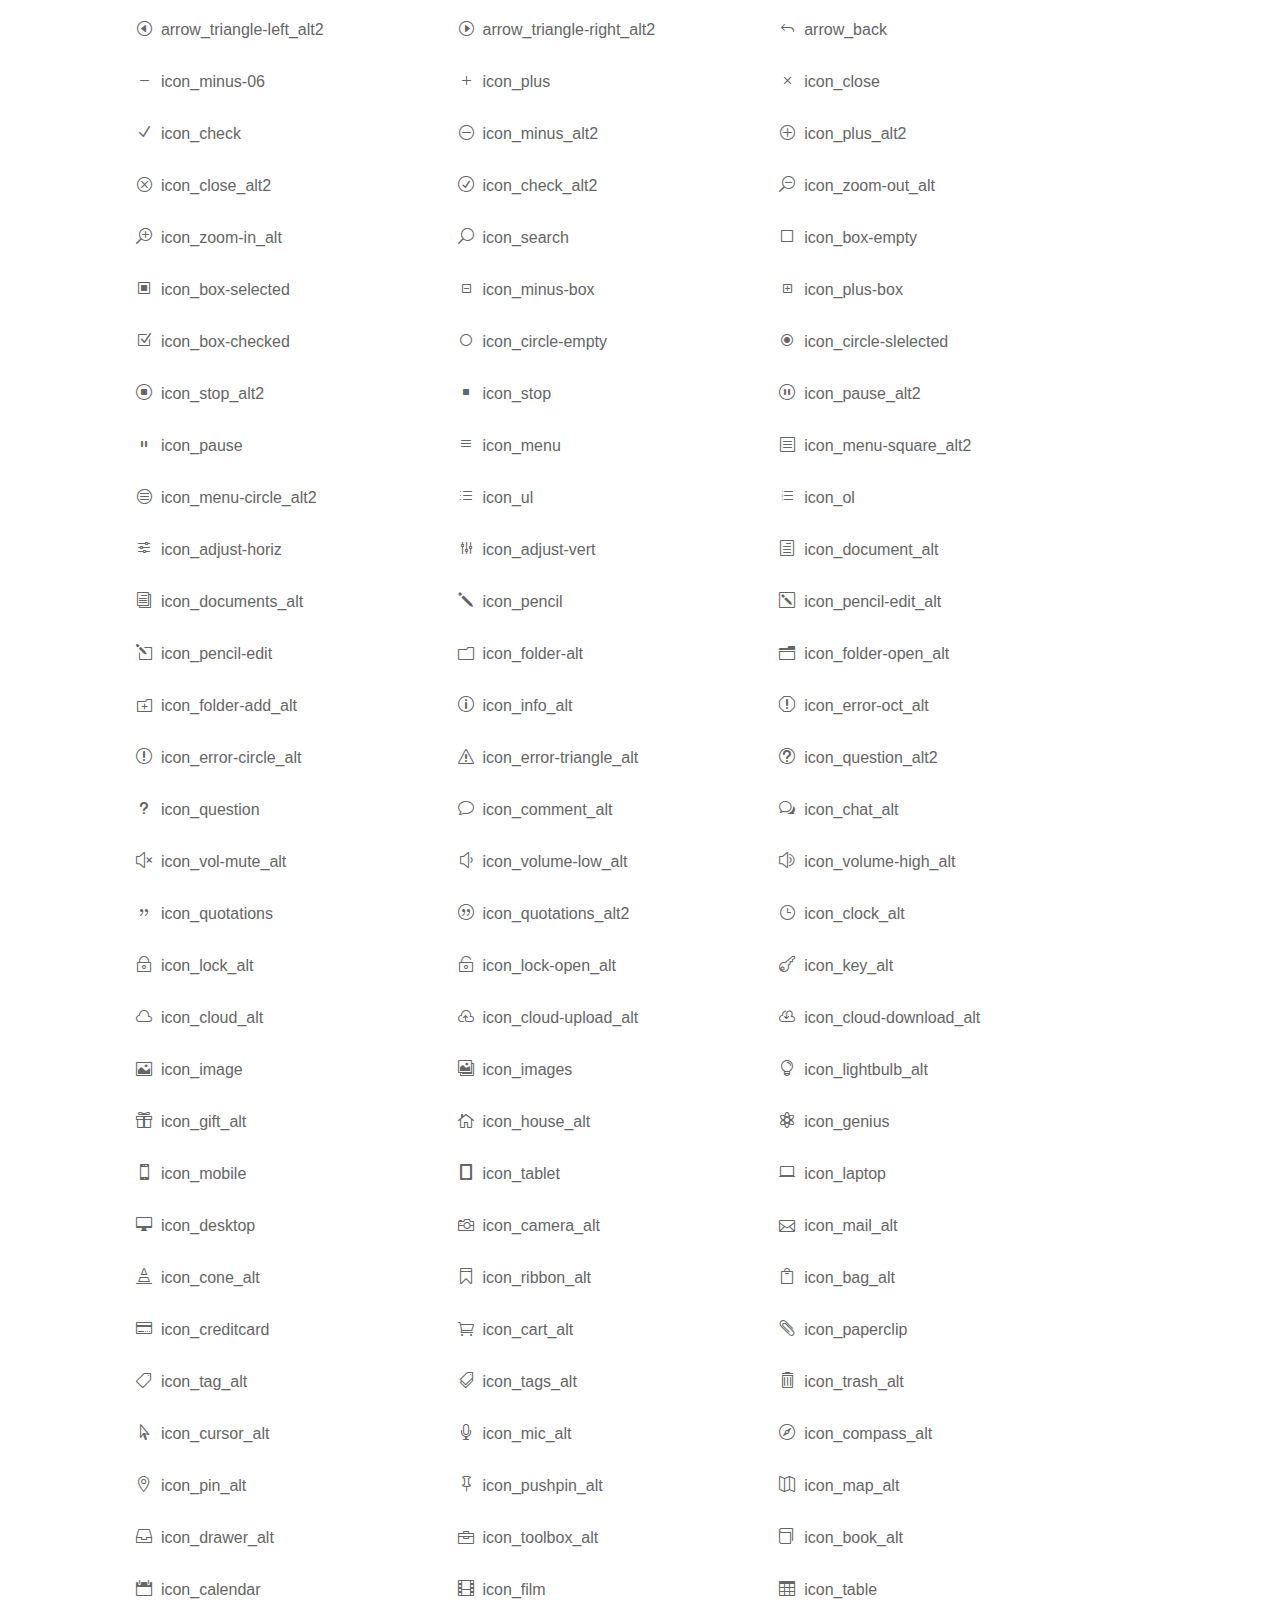
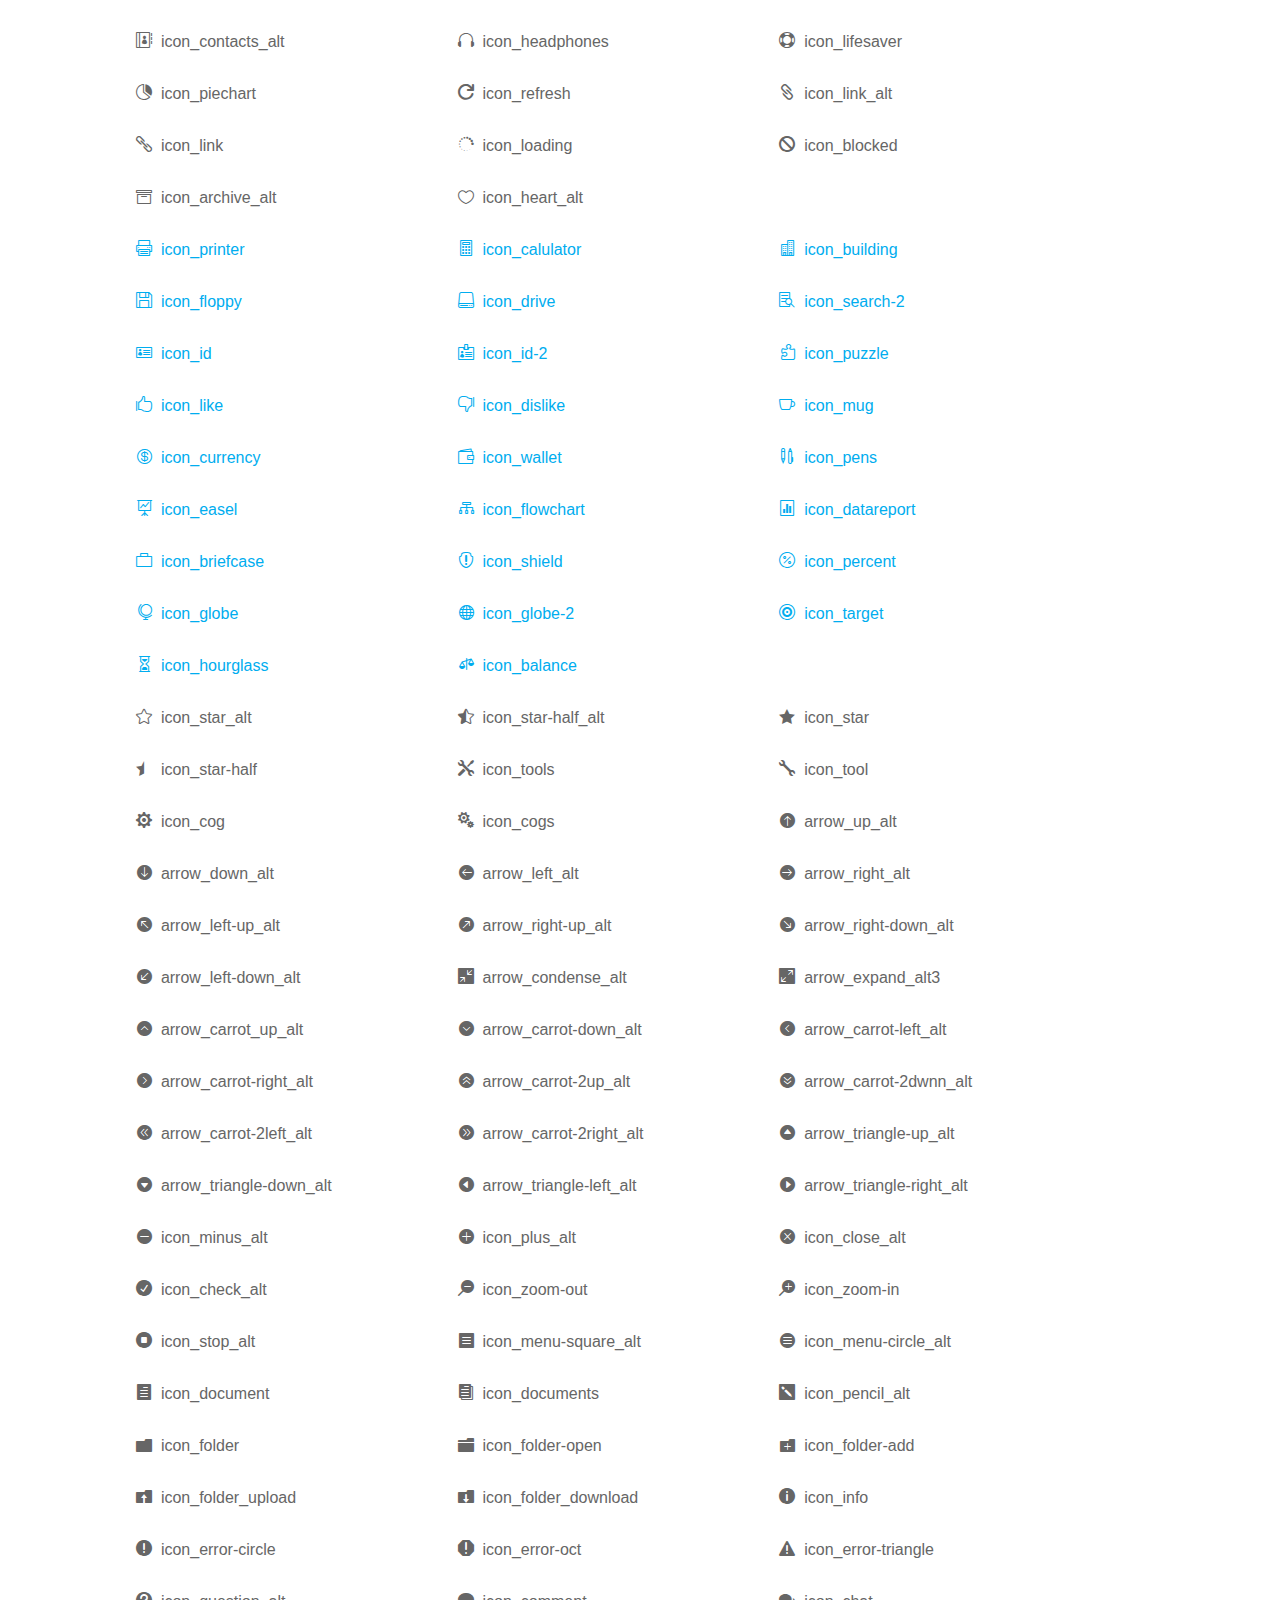
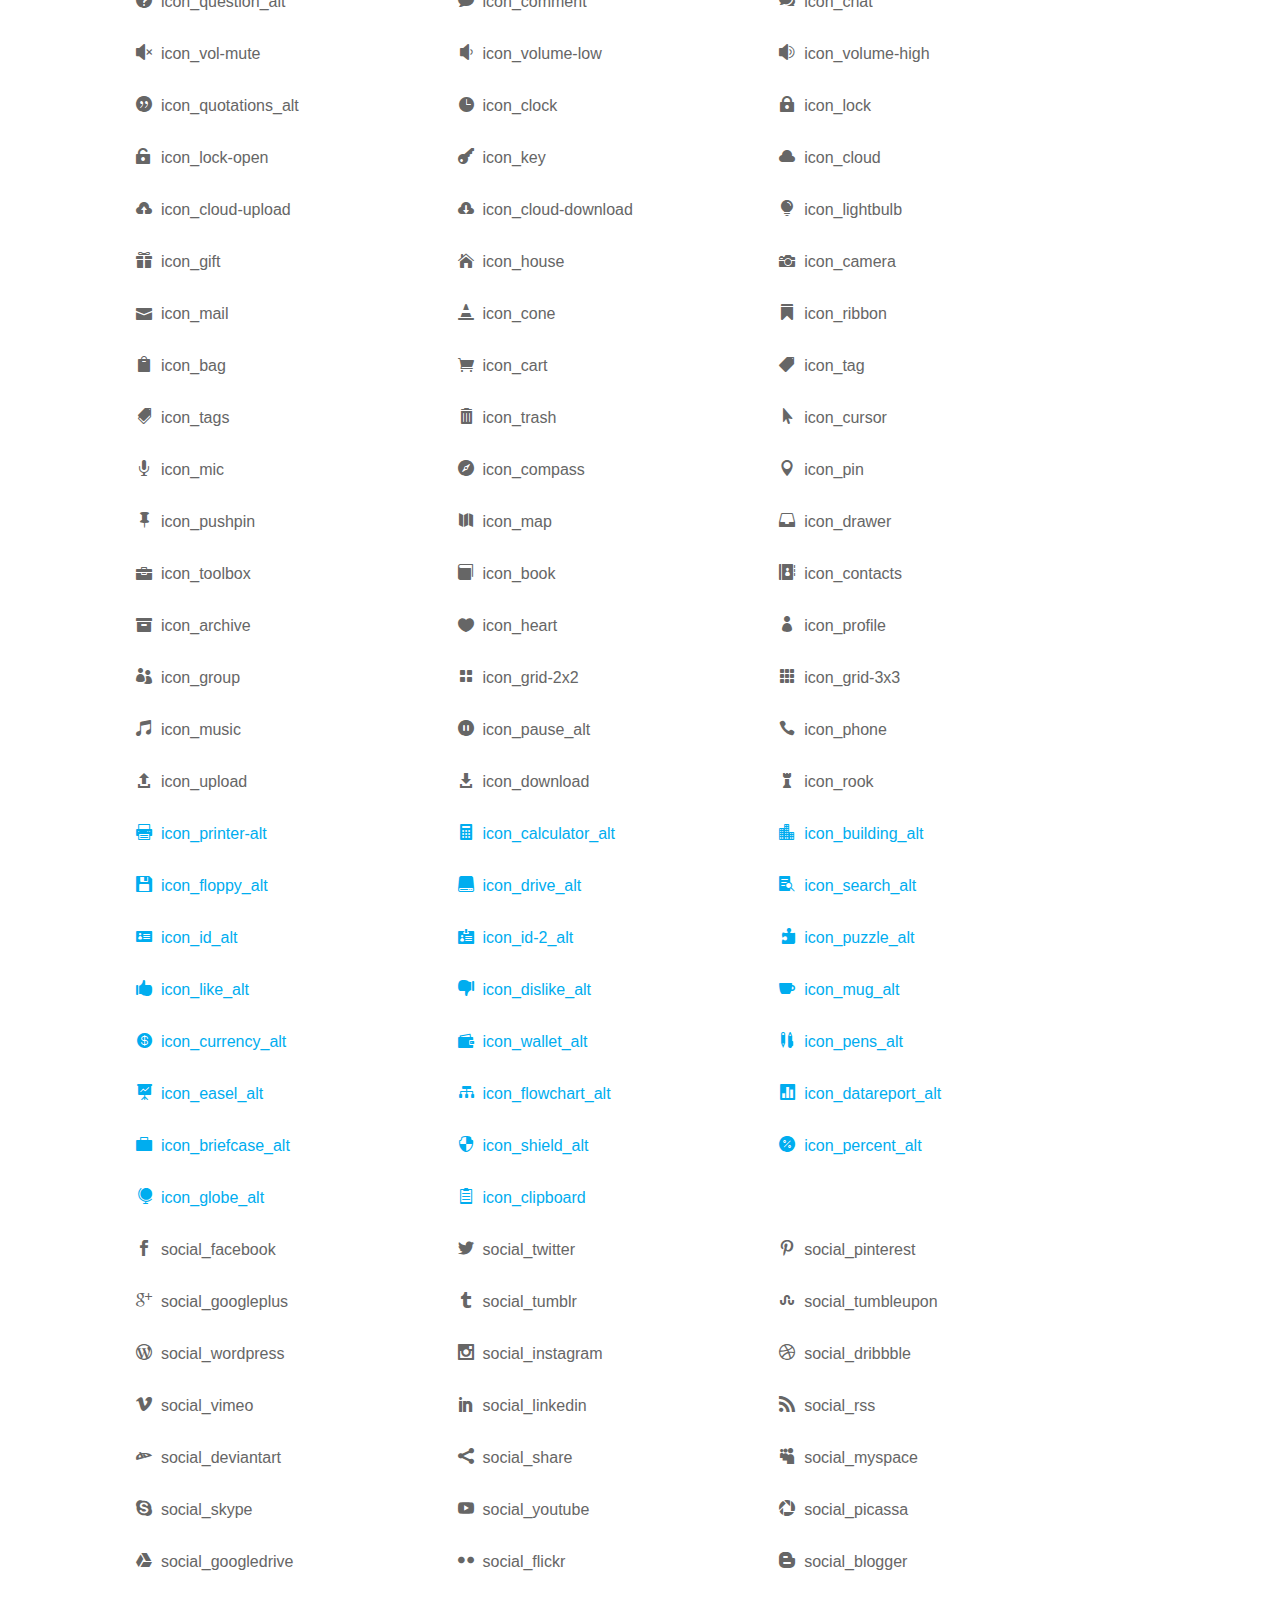
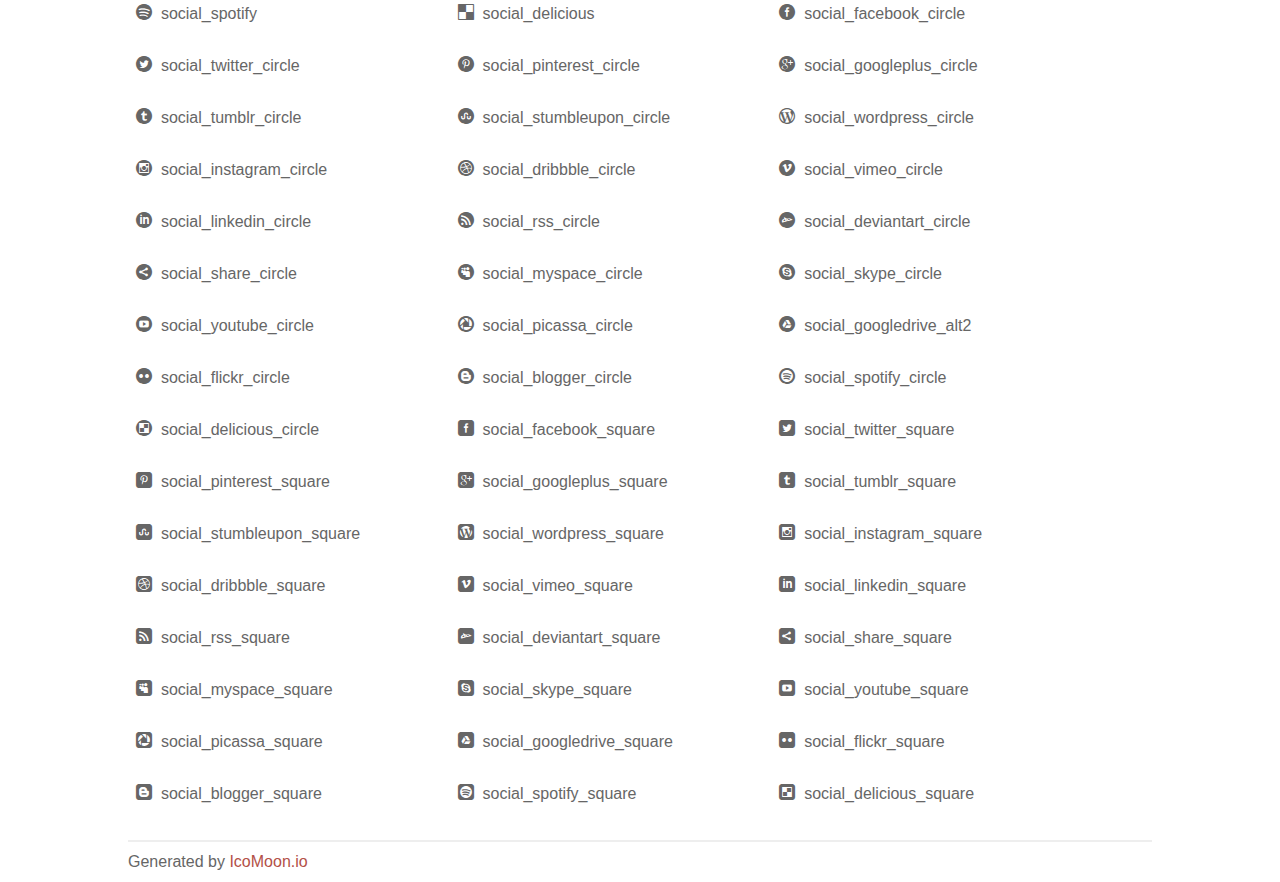
<file: fonts/elegant_font/HTML_CSS/index.html>
<!doctype html>
<html>
<head>
<title>Your Font/Glyphs</title>
<link rel="stylesheet" href="style.css" />
<!--[if lte IE 7]><script src="lte-ie7.js"></script><![endif]-->
<style>
	section, header, footer {display: block;}
	body {
		font-family: sans-serif;
		color: #666;
		line-height: 1.5;
		font-size: 1em;
	}
	* {
		-moz-box-sizing: border-box;
		-webkit-box-sizing: border-box;
		box-sizing: border-box;
		margin: 0;
		padding: 0;
	}
	.glyph {
		float: left;
		text-align: center;
		padding: .75em;
		margin: .4em 1.5em .75em 0;
		width: 6em;
		text-shadow: none;
	}
	
	.glyph input {
		font-family: consolas, monospace;
		font-size: 12px;
		width: 100%;
		text-align: center;
		border: 0;
		box-shadow: 0 0 0 1px #ccc;
		padding: .2em;
                -moz-border-radius: 5px;
                -webkit-border-radius: 5px;
	}
	
	

	.new {
		color:#00adef !important;
	}

	
	.w-main {
		width: 80%;
	}
	.centered {
		margin-left: auto;
		margin-right: auto;
	}
	.fs1 {
		font-size: 2em;
	}
	header {
		margin: 2em 0;
		padding-bottom: .5em;
		color: #666;
		box-shadow: 0 2px #eee;
	}
	header h1 {
		font-size: 2em;
		font-weight: normal;
	}
	.clearfix:before, .clearfix:after { content: ""; display: table; }
	.clearfix:after, .clear { clear: both; }
	footer {
		margin-top: 2em;
		padding: .5em 0;
		box-shadow: 0 -2px #eee;
	}
	a, a:visited {
		color: #B35047;
		text-decoration: none;
	}
	a:hover, a:focus {color: #000;}
	
	.box1 {
		font-size: 16px;
		display: inline-block;
		width: 30%;
		padding: .25em .5em;
		margin: 20px 10px 0 0;
	}
</style>
</head>
<body>
	<div class="w-main centered">
	<section class="mtm clearfix" id="glyphs">
	<div class="glyph">
		<div class="fs1" aria-hidden="true" data-icon="&#x21;"></div>
		<input type="text" readonly value="&amp;#x21;" />
	</div>
	<div class="glyph">
		<div class="fs1" aria-hidden="true" data-icon="&#x22;"></div>
		<input type="text" readonly value="&amp;#x22;" />
	</div>
	<div class="glyph">
		<div class="fs1" aria-hidden="true" data-icon="&#x23;"></div>
		<input type="text" readonly value="&amp;#x23;" />
	</div>
	<div class="glyph">
		<div class="fs1" aria-hidden="true" data-icon="&#x24;"></div>
		<input type="text" readonly value="&amp;#x24;" />
	</div>
	<div class="glyph">
		<div class="fs1" aria-hidden="true" data-icon="&#x25;"></div>
		<input type="text" readonly value="&amp;#x25;" />
	</div>
	<div class="glyph">
		<div class="fs1" aria-hidden="true" data-icon="&#x26;"></div>
		<input type="text" readonly value="&amp;#x26;" />
	</div>
	<div class="glyph">
		<div class="fs1" aria-hidden="true" data-icon="&#x27;"></div>
		<input type="text" readonly value="&amp;#x27;" />
	</div>
	<div class="glyph">
		<div class="fs1" aria-hidden="true" data-icon="&#x28;"></div>
		<input type="text" readonly value="&amp;#x28;" />
	</div>
	<div class="glyph">
		<div class="fs1" aria-hidden="true" data-icon="&#x29;"></div>
		<input type="text" readonly value="&amp;#x29;" />
	</div>
	<div class="glyph">
		<div class="fs1" aria-hidden="true" data-icon="&#x2a;"></div>
		<input type="text" readonly value="&amp;#x2a;" />
	</div>
	<div class="glyph">
		<div class="fs1" aria-hidden="true" data-icon="&#x2b;"></div>
		<input type="text" readonly value="&amp;#x2b;" />
	</div>
	<div class="glyph">
		<div class="fs1" aria-hidden="true" data-icon="&#x2c;"></div>
		<input type="text" readonly value="&amp;#x2c;" />
	</div>
	<div class="glyph">
		<div class="fs1" aria-hidden="true" data-icon="&#x2d;"></div>
		<input type="text" readonly value="&amp;#x2d;" />
	</div>
	<div class="glyph">
		<div class="fs1" aria-hidden="true" data-icon="&#x2e;"></div>
		<input type="text" readonly value="&amp;#x2e;" />
	</div>
	<div class="glyph">
		<div class="fs1" aria-hidden="true" data-icon="&#x2f;"></div>
		<input type="text" readonly value="&amp;#x2f;" />
	</div>
	<div class="glyph">
		<div class="fs1" aria-hidden="true" data-icon="&#x30;"></div>
		<input type="text" readonly value="&amp;#x30;" />
	</div>
	<div class="glyph">
		<div class="fs1" aria-hidden="true" data-icon="&#x31;"></div>
		<input type="text" readonly value="&amp;#x31;" />
	</div>
	<div class="glyph">
		<div class="fs1" aria-hidden="true" data-icon="&#x32;"></div>
		<input type="text" readonly value="&amp;#x32;" />
	</div>
	<div class="glyph">
		<div class="fs1" aria-hidden="true" data-icon="&#x33;"></div>
		<input type="text" readonly value="&amp;#x33;" />
	</div>
	<div class="glyph">
		<div class="fs1" aria-hidden="true" data-icon="&#x34;"></div>
		<input type="text" readonly value="&amp;#x34;" />
	</div>
	<div class="glyph">
		<div class="fs1" aria-hidden="true" data-icon="&#x35;"></div>
		<input type="text" readonly value="&amp;#x35;" />
	</div>
	<div class="glyph">
		<div class="fs1" aria-hidden="true" data-icon="&#x36;"></div>
		<input type="text" readonly value="&amp;#x36;" />
	</div>
	<div class="glyph">
		<div class="fs1" aria-hidden="true" data-icon="&#x37;"></div>
		<input type="text" readonly value="&amp;#x37;" />
	</div>
	<div class="glyph">
		<div class="fs1" aria-hidden="true" data-icon="&#x38;"></div>
		<input type="text" readonly value="&amp;#x38;" />
	</div>
	<div class="glyph">
		<div class="fs1" aria-hidden="true" data-icon="&#x39;"></div>
		<input type="text" readonly value="&amp;#x39;" />
	</div>
	<div class="glyph">
		<div class="fs1" aria-hidden="true" data-icon="&#x3a;"></div>
		<input type="text" readonly value="&amp;#x3a;" />
	</div>
	<div class="glyph">
		<div class="fs1" aria-hidden="true" data-icon="&#x3b;"></div>
		<input type="text" readonly value="&amp;#x3b;" />
	</div>
	<div class="glyph">
		<div class="fs1" aria-hidden="true" data-icon="&#x3c;"></div>
		<input type="text" readonly value="&amp;#x3c;" />
	</div>
	<div class="glyph">
		<div class="fs1" aria-hidden="true" data-icon="&#x3d;"></div>
		<input type="text" readonly value="&amp;#x3d;" />
	</div>
	<div class="glyph">
		<div class="fs1" aria-hidden="true" data-icon="&#x3e;"></div>
		<input type="text" readonly value="&amp;#x3e;" />
	</div>
	<div class="glyph">
		<div class="fs1" aria-hidden="true" data-icon="&#x3f;"></div>
		<input type="text" readonly value="&amp;#x3f;" />
	</div>
	<div class="glyph">
		<div class="fs1" aria-hidden="true" data-icon="&#x40;"></div>
		<input type="text" readonly value="&amp;#x40;" />
	</div>
	<div class="glyph">
		<div class="fs1" aria-hidden="true" data-icon="&#x41;"></div>
		<input type="text" readonly value="&amp;#x41;" />
	</div>
	<div class="glyph">
		<div class="fs1" aria-hidden="true" data-icon="&#x42;"></div>
		<input type="text" readonly value="&amp;#x42;" />
	</div>
	<div class="glyph">
		<div class="fs1" aria-hidden="true" data-icon="&#x43;"></div>
		<input type="text" readonly value="&amp;#x43;" />
	</div>
	<div class="glyph">
		<div class="fs1" aria-hidden="true" data-icon="&#x44;"></div>
		<input type="text" readonly value="&amp;#x44;" />
	</div>
	<div class="glyph">
		<div class="fs1" aria-hidden="true" data-icon="&#x45;"></div>
		<input type="text" readonly value="&amp;#x45;" />
	</div>
	<div class="glyph">
		<div class="fs1" aria-hidden="true" data-icon="&#x46;"></div>
		<input type="text" readonly value="&amp;#x46;" />
	</div>
	<div class="glyph">
		<div class="fs1" aria-hidden="true" data-icon="&#x47;"></div>
		<input type="text" readonly value="&amp;#x47;" />
	</div>
	<div class="glyph">
		<div class="fs1" aria-hidden="true" data-icon="&#x48;"></div>
		<input type="text" readonly value="&amp;#x48;" />
	</div>
	<div class="glyph">
		<div class="fs1" aria-hidden="true" data-icon="&#x49;"></div>
		<input type="text" readonly value="&amp;#x49;" />
	</div>
	<div class="glyph">
		<div class="fs1" aria-hidden="true" data-icon="&#x4a;"></div>
		<input type="text" readonly value="&amp;#x4a;" />
	</div>
	<div class="glyph">
		<div class="fs1" aria-hidden="true" data-icon="&#x4b;"></div>
		<input type="text" readonly value="&amp;#x4b;" />
	</div>
	<div class="glyph">
		<div class="fs1" aria-hidden="true" data-icon="&#x4c;"></div>
		<input type="text" readonly value="&amp;#x4c;" />
	</div>
	<div class="glyph">
		<div class="fs1" aria-hidden="true" data-icon="&#x4d;"></div>
		<input type="text" readonly value="&amp;#x4d;" />
	</div>
	<div class="glyph">
		<div class="fs1" aria-hidden="true" data-icon="&#x4e;"></div>
		<input type="text" readonly value="&amp;#x4e;" />
	</div>
	<div class="glyph">
		<div class="fs1" aria-hidden="true" data-icon="&#x4f;"></div>
		<input type="text" readonly value="&amp;#x4f;" />
	</div>
	<div class="glyph">
		<div class="fs1" aria-hidden="true" data-icon="&#x50;"></div>
		<input type="text" readonly value="&amp;#x50;" />
	</div>
	<div class="glyph">
		<div class="fs1" aria-hidden="true" data-icon="&#x51;"></div>
		<input type="text" readonly value="&amp;#x51;" />
	</div>
	<div class="glyph">
		<div class="fs1" aria-hidden="true" data-icon="&#x52;"></div>
		<input type="text" readonly value="&amp;#x52;" />
	</div>
	<div class="glyph">
		<div class="fs1" aria-hidden="true" data-icon="&#x53;"></div>
		<input type="text" readonly value="&amp;#x53;" />
	</div>
	<div class="glyph">
		<div class="fs1" aria-hidden="true" data-icon="&#x54;"></div>
		<input type="text" readonly value="&amp;#x54;" />
	</div>
	<div class="glyph">
		<div class="fs1" aria-hidden="true" data-icon="&#x55;"></div>
		<input type="text" readonly value="&amp;#x55;" />
	</div>
	<div class="glyph">
		<div class="fs1" aria-hidden="true" data-icon="&#x56;"></div>
		<input type="text" readonly value="&amp;#x56;" />
	</div>
	<div class="glyph">
		<div class="fs1" aria-hidden="true" data-icon="&#x57;"></div>
		<input type="text" readonly value="&amp;#x57;" />
	</div>
	<div class="glyph">
		<div class="fs1" aria-hidden="true" data-icon="&#x58;"></div>
		<input type="text" readonly value="&amp;#x58;" />
	</div>
	<div class="glyph">
		<div class="fs1" aria-hidden="true" data-icon="&#x59;"></div>
		<input type="text" readonly value="&amp;#x59;" />
	</div>
	<div class="glyph">
		<div class="fs1" aria-hidden="true" data-icon="&#x5a;"></div>
		<input type="text" readonly value="&amp;#x5a;" />
	</div>
	<div class="glyph">
		<div class="fs1" aria-hidden="true" data-icon="&#x5b;"></div>
		<input type="text" readonly value="&amp;#x5b;" />
	</div>
	<div class="glyph">
		<div class="fs1" aria-hidden="true" data-icon="&#x5c;"></div>
		<input type="text" readonly value="&amp;#x5c;" />
	</div>
	<div class="glyph">
		<div class="fs1" aria-hidden="true" data-icon="&#x5d;"></div>
		<input type="text" readonly value="&amp;#x5d;" />
	</div>
	<div class="glyph">
		<div class="fs1" aria-hidden="true" data-icon="&#x5e;"></div>
		<input type="text" readonly value="&amp;#x5e;" />
	</div>
	<div class="glyph">
		<div class="fs1" aria-hidden="true" data-icon="&#x5f;"></div>
		<input type="text" readonly value="&amp;#x5f;" />
	</div>
	<div class="glyph">
		<div class="fs1" aria-hidden="true" data-icon="&#x60;"></div>
		<input type="text" readonly value="&amp;#x60;" />
	</div>
	<div class="glyph">
		<div class="fs1" aria-hidden="true" data-icon="&#x61;"></div>
		<input type="text" readonly value="&amp;#x61;" />
	</div>
	<div class="glyph">
		<div class="fs1" aria-hidden="true" data-icon="&#x62;"></div>
		<input type="text" readonly value="&amp;#x62;" />
	</div>
	<div class="glyph">
		<div class="fs1" aria-hidden="true" data-icon="&#x63;"></div>
		<input type="text" readonly value="&amp;#x63;" />
	</div>
	<div class="glyph">
		<div class="fs1" aria-hidden="true" data-icon="&#x64;"></div>
		<input type="text" readonly value="&amp;#x64;" />
	</div>
	<div class="glyph">
		<div class="fs1" aria-hidden="true" data-icon="&#x65;"></div>
		<input type="text" readonly value="&amp;#x65;" />
	</div>
	<div class="glyph">
		<div class="fs1" aria-hidden="true" data-icon="&#x66;"></div>
		<input type="text" readonly value="&amp;#x66;" />
	</div>
	<div class="glyph">
		<div class="fs1" aria-hidden="true" data-icon="&#x67;"></div>
		<input type="text" readonly value="&amp;#x67;" />
	</div>
	<div class="glyph">
		<div class="fs1" aria-hidden="true" data-icon="&#x68;"></div>
		<input type="text" readonly value="&amp;#x68;" />
	</div>
	<div class="glyph">
		<div class="fs1" aria-hidden="true" data-icon="&#x69;"></div>
		<input type="text" readonly value="&amp;#x69;" />
	</div>
	<div class="glyph">
		<div class="fs1" aria-hidden="true" data-icon="&#x6a;"></div>
		<input type="text" readonly value="&amp;#x6a;" />
	</div>
	<div class="glyph">
		<div class="fs1" aria-hidden="true" data-icon="&#x6b;"></div>
		<input type="text" readonly value="&amp;#x6b;" />
	</div>
	<div class="glyph">
		<div class="fs1" aria-hidden="true" data-icon="&#x6c;"></div>
		<input type="text" readonly value="&amp;#x6c;" />
	</div>
	<div class="glyph">
		<div class="fs1" aria-hidden="true" data-icon="&#x6d;"></div>
		<input type="text" readonly value="&amp;#x6d;" />
	</div>
	<div class="glyph">
		<div class="fs1" aria-hidden="true" data-icon="&#x6e;"></div>
		<input type="text" readonly value="&amp;#x6e;" />
	</div>
	<div class="glyph">
		<div class="fs1" aria-hidden="true" data-icon="&#x6f;"></div>
		<input type="text" readonly value="&amp;#x6f;" />
	</div>
	<div class="glyph">
		<div class="fs1" aria-hidden="true" data-icon="&#x70;"></div>
		<input type="text" readonly value="&amp;#x70;" />
	</div>
	<div class="glyph">
		<div class="fs1" aria-hidden="true" data-icon="&#x71;"></div>
		<input type="text" readonly value="&amp;#x71;" />
	</div>
	<div class="glyph">
		<div class="fs1" aria-hidden="true" data-icon="&#x72;"></div>
		<input type="text" readonly value="&amp;#x72;" />
	</div>
	<div class="glyph">
		<div class="fs1" aria-hidden="true" data-icon="&#x73;"></div>
		<input type="text" readonly value="&amp;#x73;" />
	</div>
	<div class="glyph">
		<div class="fs1" aria-hidden="true" data-icon="&#x74;"></div>
		<input type="text" readonly value="&amp;#x74;" />
	</div>
	<div class="glyph">
		<div class="fs1" aria-hidden="true" data-icon="&#x75;"></div>
		<input type="text" readonly value="&amp;#x75;" />
	</div>
	<div class="glyph">
		<div class="fs1" aria-hidden="true" data-icon="&#x76;"></div>
		<input type="text" readonly value="&amp;#x76;" />
	</div>
	<div class="glyph">
		<div class="fs1" aria-hidden="true" data-icon="&#x77;"></div>
		<input type="text" readonly value="&amp;#x77;" />
	</div>
	<div class="glyph">
		<div class="fs1" aria-hidden="true" data-icon="&#x78;"></div>
		<input type="text" readonly value="&amp;#x78;" />
	</div>
	<div class="glyph">
		<div class="fs1" aria-hidden="true" data-icon="&#x79;"></div>
		<input type="text" readonly value="&amp;#x79;" />
	</div>
	<div class="glyph">
		<div class="fs1" aria-hidden="true" data-icon="&#x7a;"></div>
		<input type="text" readonly value="&amp;#x7a;" />
	</div>
	<div class="glyph">
		<div class="fs1" aria-hidden="true" data-icon="&#x7b;"></div>
		<input type="text" readonly value="&amp;#x7b;" />
	</div>
	<div class="glyph">
		<div class="fs1" aria-hidden="true" data-icon="&#x7c;"></div>
		<input type="text" readonly value="&amp;#x7c;" />
	</div>
	<div class="glyph">
		<div class="fs1" aria-hidden="true" data-icon="&#x7d;"></div>
		<input type="text" readonly value="&amp;#x7d;" />
	</div>
	<div class="glyph">
		<div class="fs1" aria-hidden="true" data-icon="&#x7e;"></div>
		<input type="text" readonly value="&amp;#x7e;" />
	</div>
	<div class="glyph">
		<div class="fs1" aria-hidden="true" data-icon="&#xe000;"></div>
		<input type="text" readonly value="&amp;#xe000;" />
	</div>
	<div class="glyph">
		<div class="fs1" aria-hidden="true" data-icon="&#xe001;"></div>
		<input type="text" readonly value="&amp;#xe001;" />
	</div>
	<div class="glyph">
		<div class="fs1" aria-hidden="true" data-icon="&#xe002;"></div>
		<input type="text" readonly value="&amp;#xe002;" />
	</div>
	<div class="glyph">
		<div class="fs1" aria-hidden="true" data-icon="&#xe003;"></div>
		<input type="text" readonly value="&amp;#xe003;" />
	</div>
	<div class="glyph">
		<div class="fs1" aria-hidden="true" data-icon="&#xe004;"></div>
		<input type="text" readonly value="&amp;#xe004;" />
	</div>
	<div class="glyph">
		<div class="fs1" aria-hidden="true" data-icon="&#xe005;"></div>
		<input type="text" readonly value="&amp;#xe005;" />
	</div>
	<div class="glyph">
		<div class="fs1" aria-hidden="true" data-icon="&#xe006;"></div>
		<input type="text" readonly value="&amp;#xe006;" />
	</div>
	<div class="glyph">
		<div class="fs1" aria-hidden="true" data-icon="&#xe007;"></div>
		<input type="text" readonly value="&amp;#xe007;" />
	</div>
	<div class="glyph">
		<div class="fs1" aria-hidden="true" data-icon="&#xe008;"></div>
		<input type="text" readonly value="&amp;#xe008;" />
	</div>
	<div class="glyph">
		<div class="fs1" aria-hidden="true" data-icon="&#xe009;"></div>
		<input type="text" readonly value="&amp;#xe009;" />
	</div>
	<div class="glyph">
		<div class="fs1" aria-hidden="true" data-icon="&#xe00a;"></div>
		<input type="text" readonly value="&amp;#xe00a;" />
	</div>
	<div class="glyph">
		<div class="fs1" aria-hidden="true" data-icon="&#xe00b;"></div>
		<input type="text" readonly value="&amp;#xe00b;" />
	</div>
	<div class="glyph">
		<div class="fs1" aria-hidden="true" data-icon="&#xe00c;"></div>
		<input type="text" readonly value="&amp;#xe00c;" />
	</div>
	<div class="glyph">
		<div class="fs1" aria-hidden="true" data-icon="&#xe00d;"></div>
		<input type="text" readonly value="&amp;#xe00d;" />
	</div>
	<div class="glyph">
		<div class="fs1" aria-hidden="true" data-icon="&#xe00e;"></div>
		<input type="text" readonly value="&amp;#xe00e;" />
	</div>
	<div class="glyph">
		<div class="fs1" aria-hidden="true" data-icon="&#xe00f;"></div>
		<input type="text" readonly value="&amp;#xe00f;" />
	</div>
	<div class="glyph">
		<div class="fs1" aria-hidden="true" data-icon="&#xe010;"></div>
		<input type="text" readonly value="&amp;#xe010;" />
	</div>
	<div class="glyph">
		<div class="fs1" aria-hidden="true" data-icon="&#xe011;"></div>
		<input type="text" readonly value="&amp;#xe011;" />
	</div>
	<div class="glyph">
		<div class="fs1" aria-hidden="true" data-icon="&#xe012;"></div>
		<input type="text" readonly value="&amp;#xe012;" />
	</div>
	<div class="glyph">
		<div class="fs1" aria-hidden="true" data-icon="&#xe013;"></div>
		<input type="text" readonly value="&amp;#xe013;" />
	</div>
	<div class="glyph">
		<div class="fs1" aria-hidden="true" data-icon="&#xe014;"></div>
		<input type="text" readonly value="&amp;#xe014;" />
	</div>
	<div class="glyph">
		<div class="fs1" aria-hidden="true" data-icon="&#xe015;"></div>
		<input type="text" readonly value="&amp;#xe015;" />
	</div>
	<div class="glyph">
		<div class="fs1" aria-hidden="true" data-icon="&#xe016;"></div>
		<input type="text" readonly value="&amp;#xe016;" />
	</div>
	<div class="glyph">
		<div class="fs1" aria-hidden="true" data-icon="&#xe017;"></div>
		<input type="text" readonly value="&amp;#xe017;" />
	</div>
	<div class="glyph">
		<div class="fs1" aria-hidden="true" data-icon="&#xe018;"></div>
		<input type="text" readonly value="&amp;#xe018;" />
	</div>
	<div class="glyph">
		<div class="fs1" aria-hidden="true" data-icon="&#xe019;"></div>
		<input type="text" readonly value="&amp;#xe019;" />
	</div>
	<div class="glyph">
		<div class="fs1" aria-hidden="true" data-icon="&#xe01a;"></div>
		<input type="text" readonly value="&amp;#xe01a;" />
	</div>
	<div class="glyph">
		<div class="fs1" aria-hidden="true" data-icon="&#xe01b;"></div>
		<input type="text" readonly value="&amp;#xe01b;" />
	</div>
	<div class="glyph">
		<div class="fs1" aria-hidden="true" data-icon="&#xe01c;"></div>
		<input type="text" readonly value="&amp;#xe01c;" />
	</div>
	<div class="glyph">
		<div class="fs1" aria-hidden="true" data-icon="&#xe01d;"></div>
		<input type="text" readonly value="&amp;#xe01d;" />
	</div>
	<div class="glyph">
		<div class="fs1" aria-hidden="true" data-icon="&#xe01e;"></div>
		<input type="text" readonly value="&amp;#xe01e;" />
	</div>
	<div class="glyph">
		<div class="fs1" aria-hidden="true" data-icon="&#xe01f;"></div>
		<input type="text" readonly value="&amp;#xe01f;" />
	</div>
	<div class="glyph">
		<div class="fs1" aria-hidden="true" data-icon="&#xe020;"></div>
		<input type="text" readonly value="&amp;#xe020;" />
	</div>
	<div class="glyph">
		<div class="fs1" aria-hidden="true" data-icon="&#xe021;"></div>
		<input type="text" readonly value="&amp;#xe021;" />
	</div>
	<div class="glyph">
		<div class="fs1" aria-hidden="true" data-icon="&#xe022;"></div>
		<input type="text" readonly value="&amp;#xe022;" />
	</div>
	<div class="glyph">
		<div class="fs1" aria-hidden="true" data-icon="&#xe023;"></div>
		<input type="text" readonly value="&amp;#xe023;" />
	</div>
	<div class="glyph">
		<div class="fs1" aria-hidden="true" data-icon="&#xe024;"></div>
		<input type="text" readonly value="&amp;#xe024;" />
	</div>
	<div class="glyph">
		<div class="fs1" aria-hidden="true" data-icon="&#xe025;"></div>
		<input type="text" readonly value="&amp;#xe025;" />
	</div>
	<div class="glyph">
		<div class="fs1" aria-hidden="true" data-icon="&#xe026;"></div>
		<input type="text" readonly value="&amp;#xe026;" />
	</div>
	<div class="glyph">
		<div class="fs1" aria-hidden="true" data-icon="&#xe027;"></div>
		<input type="text" readonly value="&amp;#xe027;" />
	</div>
	<div class="glyph">
		<div class="fs1" aria-hidden="true" data-icon="&#xe028;"></div>
		<input type="text" readonly value="&amp;#xe028;" />
	</div>
	<div class="glyph">
		<div class="fs1" aria-hidden="true" data-icon="&#xe029;"></div>
		<input type="text" readonly value="&amp;#xe029;" />
	</div>
	<div class="glyph">
		<div class="fs1" aria-hidden="true" data-icon="&#xe02a;"></div>
		<input type="text" readonly value="&amp;#xe02a;" />
	</div>
	<div class="glyph">
		<div class="fs1" aria-hidden="true" data-icon="&#xe02b;"></div>
		<input type="text" readonly value="&amp;#xe02b;" />
	</div>
	<div class="glyph">
		<div class="fs1" aria-hidden="true" data-icon="&#xe02c;"></div>
		<input type="text" readonly value="&amp;#xe02c;" />
	</div>
	<div class="glyph">
		<div class="fs1" aria-hidden="true" data-icon="&#xe02d;"></div>
		<input type="text" readonly value="&amp;#xe02d;" />
	</div>
	<div class="glyph">
		<div class="fs1" aria-hidden="true" data-icon="&#xe02e;"></div>
		<input type="text" readonly value="&amp;#xe02e;" />
	</div>
	<div class="glyph">
		<div class="fs1" aria-hidden="true" data-icon="&#xe02f;"></div>
		<input type="text" readonly value="&amp;#xe02f;" />
	</div>
	<div class="glyph">
		<div class="fs1" aria-hidden="true" data-icon="&#xe030;"></div>
		<input type="text" readonly value="&amp;#xe030;" />
	</div>
    
    <div class="new">
    
    <div class="glyph">
		<div class="fs1" aria-hidden="true" data-icon="&#xe103;"></div>
		<input type="text" readonly value="&amp;#xe103;" />
	</div>
	<div class="glyph">
		<div class="fs1" aria-hidden="true" data-icon="&#xe0ee;"></div>
		<input type="text" readonly value="&amp;#xe0ee;" />
	</div>
	<div class="glyph">
		<div class="fs1" aria-hidden="true" data-icon="&#xe0ef;"></div>
		<input type="text" readonly value="&amp;#xe0ef;" />
	</div>
	<div class="glyph">
		<div class="fs1" aria-hidden="true" data-icon="&#xe0e8;"></div>
		<input type="text" readonly value="&amp;#xe0e8;" />
	</div>
	<div class="glyph">
		<div class="fs1" aria-hidden="true" data-icon="&#xe0ea;"></div>
		<input type="text" readonly value="&amp;#xe0ea;" />
	</div>
	<div class="glyph">
		<div class="fs1" aria-hidden="true" data-icon="&#xe101;"></div>
		<input type="text" readonly value="&amp;#xe101;" />
	</div>
	<div class="glyph">
		<div class="fs1" aria-hidden="true" data-icon="&#xe107;"></div>
		<input type="text" readonly value="&amp;#xe107;" />
	</div>
	<div class="glyph">
		<div class="fs1" aria-hidden="true" data-icon="&#xe108;"></div>
		<input type="text" readonly value="&amp;#xe108;" />
	</div>
	<div class="glyph">
		<div class="fs1" aria-hidden="true" data-icon="&#xe102;"></div>
		<input type="text" readonly value="&amp;#xe102;" />
	</div>
	<div class="glyph">
		<div class="fs1" aria-hidden="true" data-icon="&#xe106;"></div>
		<input type="text" readonly value="&amp;#xe106;" />
	</div>
	<div class="glyph">
		<div class="fs1" aria-hidden="true" data-icon="&#xe0eb;"></div>
		<input type="text" readonly value="&amp;#xe0eb;" />
	</div>
	<div class="glyph">
		<div class="fs1" aria-hidden="true" data-icon="&#xe105;"></div>
		<input type="text" readonly value="&amp;#xe105;" />
	</div>
	<div class="glyph">
		<div class="fs1" aria-hidden="true" data-icon="&#xe0ed;"></div>
		<input type="text" readonly value="&amp;#xe0ed;" />
	</div>
	<div class="glyph">
		<div class="fs1" aria-hidden="true" data-icon="&#xe100;"></div>
		<input type="text" readonly value="&amp;#xe100;" />
	</div>
	<div class="glyph">
		<div class="fs1" aria-hidden="true" data-icon="&#xe104;"></div>
		<input type="text" readonly value="&amp;#xe104;" />
	</div>
	<div class="glyph">
		<div class="fs1" aria-hidden="true" data-icon="&#xe0e9;"></div>
		<input type="text" readonly value="&amp;#xe0e9;" />
	</div>
	<div class="glyph">
		<div class="fs1" aria-hidden="true" data-icon="&#xe109;"></div>
		<input type="text" readonly value="&amp;#xe109;" />
	</div>
	<div class="glyph">
		<div class="fs1" aria-hidden="true" data-icon="&#xe0ec;"></div>
		<input type="text" readonly value="&amp;#xe0ec;" />
	</div>
	<div class="glyph">
		<div class="fs1" aria-hidden="true" data-icon="&#xe0fe;"></div>
		<input type="text" readonly value="&amp;#xe0fe;" />
	</div>
	<div class="glyph">
		<div class="fs1" aria-hidden="true" data-icon="&#xe0f6;"></div>
		<input type="text" readonly value="&amp;#xe0f6;" />
	</div>
	<div class="glyph">
		<div class="fs1" aria-hidden="true" data-icon="&#xe0fb;"></div>
		<input type="text" readonly value="&amp;#xe0fb;" />
	</div>
	<div class="glyph">
		<div class="fs1" aria-hidden="true" data-icon="&#xe0e2;"></div>
		<input type="text" readonly value="&amp;#xe0e2;" />
	</div>
	<div class="glyph">
		<div class="fs1" aria-hidden="true" data-icon="&#xe0e3;"></div>
		<input type="text" readonly value="&amp;#xe0e3;" />
	</div>
	<div class="glyph">
		<div class="fs1" aria-hidden="true" data-icon="&#xe0f5;"></div>
		<input type="text" readonly value="&amp;#xe0f5;" />
	</div>
	<div class="glyph">
		<div class="fs1" aria-hidden="true" data-icon="&#xe0e1;"></div>
		<input type="text" readonly value="&amp;#xe0e1;" />
	</div>
	<div class="glyph">
		<div class="fs1" aria-hidden="true" data-icon="&#xe0ff;"></div>
		<input type="text" readonly value="&amp;#xe0ff;" />
	</div>
    
    </div>
    
	<div class="glyph">
		<div class="fs1" aria-hidden="true" data-icon="&#xe031;"></div>
		<input type="text" readonly value="&amp;#xe031;" />
	</div>
	<div class="glyph">
		<div class="fs1" aria-hidden="true" data-icon="&#xe032;"></div>
		<input type="text" readonly value="&amp;#xe032;" />
	</div>
	<div class="glyph">
		<div class="fs1" aria-hidden="true" data-icon="&#xe033;"></div>
		<input type="text" readonly value="&amp;#xe033;" />
	</div>
	<div class="glyph">
		<div class="fs1" aria-hidden="true" data-icon="&#xe034;"></div>
		<input type="text" readonly value="&amp;#xe034;" />
	</div>
	<div class="glyph">
		<div class="fs1" aria-hidden="true" data-icon="&#xe035;"></div>
		<input type="text" readonly value="&amp;#xe035;" />
	</div>
	<div class="glyph">
		<div class="fs1" aria-hidden="true" data-icon="&#xe036;"></div>
		<input type="text" readonly value="&amp;#xe036;" />
	</div>
	<div class="glyph">
		<div class="fs1" aria-hidden="true" data-icon="&#xe037;"></div>
		<input type="text" readonly value="&amp;#xe037;" />
	</div>
	<div class="glyph">
		<div class="fs1" aria-hidden="true" data-icon="&#xe038;"></div>
		<input type="text" readonly value="&amp;#xe038;" />
	</div>
	<div class="glyph">
		<div class="fs1" aria-hidden="true" data-icon="&#xe039;"></div>
		<input type="text" readonly value="&amp;#xe039;" />
	</div>
	<div class="glyph">
		<div class="fs1" aria-hidden="true" data-icon="&#xe03a;"></div>
		<input type="text" readonly value="&amp;#xe03a;" />
	</div>
	<div class="glyph">
		<div class="fs1" aria-hidden="true" data-icon="&#xe03b;"></div>
		<input type="text" readonly value="&amp;#xe03b;" />
	</div>
	<div class="glyph">
		<div class="fs1" aria-hidden="true" data-icon="&#xe03c;"></div>
		<input type="text" readonly value="&amp;#xe03c;" />
	</div>
	<div class="glyph">
		<div class="fs1" aria-hidden="true" data-icon="&#xe03d;"></div>
		<input type="text" readonly value="&amp;#xe03d;" />
	</div>
	<div class="glyph">
		<div class="fs1" aria-hidden="true" data-icon="&#xe03e;"></div>
		<input type="text" readonly value="&amp;#xe03e;" />
	</div>
	<div class="glyph">
		<div class="fs1" aria-hidden="true" data-icon="&#xe03f;"></div>
		<input type="text" readonly value="&amp;#xe03f;" />
	</div>
	<div class="glyph">
		<div class="fs1" aria-hidden="true" data-icon="&#xe040;"></div>
		<input type="text" readonly value="&amp;#xe040;" />
	</div>
	<div class="glyph">
		<div class="fs1" aria-hidden="true" data-icon="&#xe041;"></div>
		<input type="text" readonly value="&amp;#xe041;" />
	</div>
	<div class="glyph">
		<div class="fs1" aria-hidden="true" data-icon="&#xe042;"></div>
		<input type="text" readonly value="&amp;#xe042;" />
	</div>
	<div class="glyph">
		<div class="fs1" aria-hidden="true" data-icon="&#xe043;"></div>
		<input type="text" readonly value="&amp;#xe043;" />
	</div>
	<div class="glyph">
		<div class="fs1" aria-hidden="true" data-icon="&#xe044;"></div>
		<input type="text" readonly value="&amp;#xe044;" />
	</div>
	<div class="glyph">
		<div class="fs1" aria-hidden="true" data-icon="&#xe045;"></div>
		<input type="text" readonly value="&amp;#xe045;" />
	</div>
	<div class="glyph">
		<div class="fs1" aria-hidden="true" data-icon="&#xe046;"></div>
		<input type="text" readonly value="&amp;#xe046;" />
	</div>
	<div class="glyph">
		<div class="fs1" aria-hidden="true" data-icon="&#xe047;"></div>
		<input type="text" readonly value="&amp;#xe047;" />
	</div>
	<div class="glyph">
		<div class="fs1" aria-hidden="true" data-icon="&#xe048;"></div>
		<input type="text" readonly value="&amp;#xe048;" />
	</div>
	<div class="glyph">
		<div class="fs1" aria-hidden="true" data-icon="&#xe049;"></div>
		<input type="text" readonly value="&amp;#xe049;" />
	</div>
	<div class="glyph">
		<div class="fs1" aria-hidden="true" data-icon="&#xe04a;"></div>
		<input type="text" readonly value="&amp;#xe04a;" />
	</div>
	<div class="glyph">
		<div class="fs1" aria-hidden="true" data-icon="&#xe04b;"></div>
		<input type="text" readonly value="&amp;#xe04b;" />
	</div>
	<div class="glyph">
		<div class="fs1" aria-hidden="true" data-icon="&#xe04c;"></div>
		<input type="text" readonly value="&amp;#xe04c;" />
	</div>
	<div class="glyph">
		<div class="fs1" aria-hidden="true" data-icon="&#xe04d;"></div>
		<input type="text" readonly value="&amp;#xe04d;" />
	</div>
	<div class="glyph">
		<div class="fs1" aria-hidden="true" data-icon="&#xe04e;"></div>
		<input type="text" readonly value="&amp;#xe04e;" />
	</div>
	<div class="glyph">
		<div class="fs1" aria-hidden="true" data-icon="&#xe04f;"></div>
		<input type="text" readonly value="&amp;#xe04f;" />
	</div>
	<div class="glyph">
		<div class="fs1" aria-hidden="true" data-icon="&#xe050;"></div>
		<input type="text" readonly value="&amp;#xe050;" />
	</div>
	<div class="glyph">
		<div class="fs1" aria-hidden="true" data-icon="&#xe051;"></div>
		<input type="text" readonly value="&amp;#xe051;" />
	</div>
	<div class="glyph">
		<div class="fs1" aria-hidden="true" data-icon="&#xe052;"></div>
		<input type="text" readonly value="&amp;#xe052;" />
	</div>
	<div class="glyph">
		<div class="fs1" aria-hidden="true" data-icon="&#xe053;"></div>
		<input type="text" readonly value="&amp;#xe053;" />
	</div>
	<div class="glyph">
		<div class="fs1" aria-hidden="true" data-icon="&#xe054;"></div>
		<input type="text" readonly value="&amp;#xe054;" />
	</div>
	<div class="glyph">
		<div class="fs1" aria-hidden="true" data-icon="&#xe055;"></div>
		<input type="text" readonly value="&amp;#xe055;" />
	</div>
	<div class="glyph">
		<div class="fs1" aria-hidden="true" data-icon="&#xe056;"></div>
		<input type="text" readonly value="&amp;#xe056;" />
	</div>
	<div class="glyph">
		<div class="fs1" aria-hidden="true" data-icon="&#xe057;"></div>
		<input type="text" readonly value="&amp;#xe057;" />
	</div>
	<div class="glyph">
		<div class="fs1" aria-hidden="true" data-icon="&#xe058;"></div>
		<input type="text" readonly value="&amp;#xe058;" />
	</div>
	<div class="glyph">
		<div class="fs1" aria-hidden="true" data-icon="&#xe059;"></div>
		<input type="text" readonly value="&amp;#xe059;" />
	</div>
	<div class="glyph">
		<div class="fs1" aria-hidden="true" data-icon="&#xe05a;"></div>
		<input type="text" readonly value="&amp;#xe05a;" />
	</div>
	<div class="glyph">
		<div class="fs1" aria-hidden="true" data-icon="&#xe05b;"></div>
		<input type="text" readonly value="&amp;#xe05b;" />
	</div>
	<div class="glyph">
		<div class="fs1" aria-hidden="true" data-icon="&#xe05c;"></div>
		<input type="text" readonly value="&amp;#xe05c;" />
	</div>
	<div class="glyph">
		<div class="fs1" aria-hidden="true" data-icon="&#xe05d;"></div>
		<input type="text" readonly value="&amp;#xe05d;" />
	</div>
	<div class="glyph">
		<div class="fs1" aria-hidden="true" data-icon="&#xe05e;"></div>
		<input type="text" readonly value="&amp;#xe05e;" />
	</div>
	<div class="glyph">
		<div class="fs1" aria-hidden="true" data-icon="&#xe05f;"></div>
		<input type="text" readonly value="&amp;#xe05f;" />
	</div>
	<div class="glyph">
		<div class="fs1" aria-hidden="true" data-icon="&#xe060;"></div>
		<input type="text" readonly value="&amp;#xe060;" />
	</div>
	<div class="glyph">
		<div class="fs1" aria-hidden="true" data-icon="&#xe061;"></div>
		<input type="text" readonly value="&amp;#xe061;" />
	</div>
	<div class="glyph">
		<div class="fs1" aria-hidden="true" data-icon="&#xe062;"></div>
		<input type="text" readonly value="&amp;#xe062;" />
	</div>
	<div class="glyph">
		<div class="fs1" aria-hidden="true" data-icon="&#xe063;"></div>
		<input type="text" readonly value="&amp;#xe063;" />
	</div>
	<div class="glyph">
		<div class="fs1" aria-hidden="true" data-icon="&#xe064;"></div>
		<input type="text" readonly value="&amp;#xe064;" />
	</div>
	<div class="glyph">
		<div class="fs1" aria-hidden="true" data-icon="&#xe065;"></div>
		<input type="text" readonly value="&amp;#xe065;" />
	</div>
	<div class="glyph">
		<div class="fs1" aria-hidden="true" data-icon="&#xe066;"></div>
		<input type="text" readonly value="&amp;#xe066;" />
	</div>
	<div class="glyph">
		<div class="fs1" aria-hidden="true" data-icon="&#xe067;"></div>
		<input type="text" readonly value="&amp;#xe067;" />
	</div>
	<div class="glyph">
		<div class="fs1" aria-hidden="true" data-icon="&#xe068;"></div>
		<input type="text" readonly value="&amp;#xe068;" />
	</div>
	<div class="glyph">
		<div class="fs1" aria-hidden="true" data-icon="&#xe069;"></div>
		<input type="text" readonly value="&amp;#xe069;" />
	</div>
	<div class="glyph">
		<div class="fs1" aria-hidden="true" data-icon="&#xe06a;"></div>
		<input type="text" readonly value="&amp;#xe06a;" />
	</div>
	<div class="glyph">
		<div class="fs1" aria-hidden="true" data-icon="&#xe06b;"></div>
		<input type="text" readonly value="&amp;#xe06b;" />
	</div>
	<div class="glyph">
		<div class="fs1" aria-hidden="true" data-icon="&#xe06c;"></div>
		<input type="text" readonly value="&amp;#xe06c;" />
	</div>
	<div class="glyph">
		<div class="fs1" aria-hidden="true" data-icon="&#xe06d;"></div>
		<input type="text" readonly value="&amp;#xe06d;" />
	</div>
	<div class="glyph">
		<div class="fs1" aria-hidden="true" data-icon="&#xe06e;"></div>
		<input type="text" readonly value="&amp;#xe06e;" />
	</div>
	<div class="glyph">
		<div class="fs1" aria-hidden="true" data-icon="&#xe06f;"></div>
		<input type="text" readonly value="&amp;#xe06f;" />
	</div>
	<div class="glyph">
		<div class="fs1" aria-hidden="true" data-icon="&#xe070;"></div>
		<input type="text" readonly value="&amp;#xe070;" />
	</div>
	<div class="glyph">
		<div class="fs1" aria-hidden="true" data-icon="&#xe071;"></div>
		<input type="text" readonly value="&amp;#xe071;" />
	</div>
	<div class="glyph">
		<div class="fs1" aria-hidden="true" data-icon="&#xe072;"></div>
		<input type="text" readonly value="&amp;#xe072;" />
	</div>
	<div class="glyph">
		<div class="fs1" aria-hidden="true" data-icon="&#xe073;"></div>
		<input type="text" readonly value="&amp;#xe073;" />
	</div>
	<div class="glyph">
		<div class="fs1" aria-hidden="true" data-icon="&#xe074;"></div>
		<input type="text" readonly value="&amp;#xe074;" />
	</div>
	<div class="glyph">
		<div class="fs1" aria-hidden="true" data-icon="&#xe075;"></div>
		<input type="text" readonly value="&amp;#xe075;" />
	</div>
	<div class="glyph">
		<div class="fs1" aria-hidden="true" data-icon="&#xe076;"></div>
		<input type="text" readonly value="&amp;#xe076;" />
	</div>
	<div class="glyph">
		<div class="fs1" aria-hidden="true" data-icon="&#xe077;"></div>
		<input type="text" readonly value="&amp;#xe077;" />
	</div>
	<div class="glyph">
		<div class="fs1" aria-hidden="true" data-icon="&#xe078;"></div>
		<input type="text" readonly value="&amp;#xe078;" />
	</div>
	<div class="glyph">
		<div class="fs1" aria-hidden="true" data-icon="&#xe079;"></div>
		<input type="text" readonly value="&amp;#xe079;" />
	</div>
	<div class="glyph">
		<div class="fs1" aria-hidden="true" data-icon="&#xe07a;"></div>
		<input type="text" readonly value="&amp;#xe07a;" />
	</div>
	<div class="glyph">
		<div class="fs1" aria-hidden="true" data-icon="&#xe07b;"></div>
		<input type="text" readonly value="&amp;#xe07b;" />
	</div>
	<div class="glyph">
		<div class="fs1" aria-hidden="true" data-icon="&#xe07c;"></div>
		<input type="text" readonly value="&amp;#xe07c;" />
	</div>
	<div class="glyph">
		<div class="fs1" aria-hidden="true" data-icon="&#xe07d;"></div>
		<input type="text" readonly value="&amp;#xe07d;" />
	</div>
	<div class="glyph">
		<div class="fs1" aria-hidden="true" data-icon="&#xe07e;"></div>
		<input type="text" readonly value="&amp;#xe07e;" />
	</div>
	<div class="glyph">
		<div class="fs1" aria-hidden="true" data-icon="&#xe07f;"></div>
		<input type="text" readonly value="&amp;#xe07f;" />
	</div>
	<div class="glyph">
		<div class="fs1" aria-hidden="true" data-icon="&#xe080;"></div>
		<input type="text" readonly value="&amp;#xe080;" />
	</div>
	<div class="glyph">
		<div class="fs1" aria-hidden="true" data-icon="&#xe081;"></div>
		<input type="text" readonly value="&amp;#xe081;" />
	</div>
	<div class="glyph">
		<div class="fs1" aria-hidden="true" data-icon="&#xe082;"></div>
		<input type="text" readonly value="&amp;#xe082;" />
	</div>
	<div class="glyph">
		<div class="fs1" aria-hidden="true" data-icon="&#xe083;"></div>
		<input type="text" readonly value="&amp;#xe083;" />
	</div>
	<div class="glyph">
		<div class="fs1" aria-hidden="true" data-icon="&#xe084;"></div>
		<input type="text" readonly value="&amp;#xe084;" />
	</div>
	<div class="glyph">
		<div class="fs1" aria-hidden="true" data-icon="&#xe085;"></div>
		<input type="text" readonly value="&amp;#xe085;" />
	</div>
	<div class="glyph">
		<div class="fs1" aria-hidden="true" data-icon="&#xe086;"></div>
		<input type="text" readonly value="&amp;#xe086;" />
	</div>
	<div class="glyph">
		<div class="fs1" aria-hidden="true" data-icon="&#xe087;"></div>
		<input type="text" readonly value="&amp;#xe087;" />
	</div>
	<div class="glyph">
		<div class="fs1" aria-hidden="true" data-icon="&#xe088;"></div>
		<input type="text" readonly value="&amp;#xe088;" />
	</div>
	<div class="glyph">
		<div class="fs1" aria-hidden="true" data-icon="&#xe089;"></div>
		<input type="text" readonly value="&amp;#xe089;" />
	</div>
	<div class="glyph">
		<div class="fs1" aria-hidden="true" data-icon="&#xe08a;"></div>
		<input type="text" readonly value="&amp;#xe08a;" />
	</div>
	<div class="glyph">
		<div class="fs1" aria-hidden="true" data-icon="&#xe08b;"></div>
		<input type="text" readonly value="&amp;#xe08b;" />
	</div>
	<div class="glyph">
		<div class="fs1" aria-hidden="true" data-icon="&#xe08c;"></div>
		<input type="text" readonly value="&amp;#xe08c;" />
	</div>
	<div class="glyph">
		<div class="fs1" aria-hidden="true" data-icon="&#xe08d;"></div>
		<input type="text" readonly value="&amp;#xe08d;" />
	</div>
	<div class="glyph">
		<div class="fs1" aria-hidden="true" data-icon="&#xe08e;"></div>
		<input type="text" readonly value="&amp;#xe08e;" />
	</div>
	<div class="glyph">
		<div class="fs1" aria-hidden="true" data-icon="&#xe08f;"></div>
		<input type="text" readonly value="&amp;#xe08f;" />
	</div>
	<div class="glyph">
		<div class="fs1" aria-hidden="true" data-icon="&#xe090;"></div>
		<input type="text" readonly value="&amp;#xe090;" />
	</div>
	<div class="glyph">
		<div class="fs1" aria-hidden="true" data-icon="&#xe091;"></div>
		<input type="text" readonly value="&amp;#xe091;" />
	</div>
	<div class="glyph">
		<div class="fs1" aria-hidden="true" data-icon="&#xe092;"></div>
		<input type="text" readonly value="&amp;#xe092;" />
	</div>
    
    <div class="new">
    
    <div class="glyph">
		<div class="fs1" aria-hidden="true" data-icon="&#xe0f8;"></div>
		<input type="text" readonly value="&amp;#xe0f8;" />
	</div>
	<div class="glyph">
		<div class="fs1" aria-hidden="true" data-icon="&#xe0fa;"></div>
		<input type="text" readonly value="&amp;#xe0fa;" />
	</div>
	<div class="glyph">
		<div class="fs1" aria-hidden="true" data-icon="&#xe0e7;"></div>
		<input type="text" readonly value="&amp;#xe0e7;" />
	</div>
	<div class="glyph">
		<div class="fs1" aria-hidden="true" data-icon="&#xe0fd;"></div>
		<input type="text" readonly value="&amp;#xe0fd;" />
	</div>
	<div class="glyph">
		<div class="fs1" aria-hidden="true" data-icon="&#xe0e4;"></div>
		<input type="text" readonly value="&amp;#xe0e4;" />
	</div>
	<div class="glyph">
		<div class="fs1" aria-hidden="true" data-icon="&#xe0e5;"></div>
		<input type="text" readonly value="&amp;#xe0e5;" />
	</div>
	<div class="glyph">
		<div class="fs1" aria-hidden="true" data-icon="&#xe0f7;"></div>
		<input type="text" readonly value="&amp;#xe0f7;" />
	</div>
	<div class="glyph">
		<div class="fs1" aria-hidden="true" data-icon="&#xe0e0;"></div>
		<input type="text" readonly value="&amp;#xe0e0;" />
	</div>
	<div class="glyph">
		<div class="fs1" aria-hidden="true" data-icon="&#xe0fc;"></div>
		<input type="text" readonly value="&amp;#xe0fc;" />
	</div>
	<div class="glyph">
		<div class="fs1" aria-hidden="true" data-icon="&#xe0f9;"></div>
		<input type="text" readonly value="&amp;#xe0f9;" />
	</div>
	<div class="glyph">
		<div class="fs1" aria-hidden="true" data-icon="&#xe0dd;"></div>
		<input type="text" readonly value="&amp;#xe0dd;" />
	</div>
	<div class="glyph">
		<div class="fs1" aria-hidden="true" data-icon="&#xe0f1;"></div>
		<input type="text" readonly value="&amp;#xe0f1;" />
	</div>
	<div class="glyph">
		<div class="fs1" aria-hidden="true" data-icon="&#xe0dc;"></div>
		<input type="text" readonly value="&amp;#xe0dc;" />
	</div>
	<div class="glyph">
		<div class="fs1" aria-hidden="true" data-icon="&#xe0f3;"></div>
		<input type="text" readonly value="&amp;#xe0f3;" />
	</div>
	<div class="glyph">
		<div class="fs1" aria-hidden="true" data-icon="&#xe0d8;"></div>
		<input type="text" readonly value="&amp;#xe0d8;" />
	</div>
	<div class="glyph">
		<div class="fs1" aria-hidden="true" data-icon="&#xe0db;"></div>
		<input type="text" readonly value="&amp;#xe0db;" />
	</div>
	<div class="glyph">
		<div class="fs1" aria-hidden="true" data-icon="&#xe0f0;"></div>
		<input type="text" readonly value="&amp;#xe0f0;" />
	</div>
	<div class="glyph">
		<div class="fs1" aria-hidden="true" data-icon="&#xe0df;"></div>
		<input type="text" readonly value="&amp;#xe0df;" />
	</div>
	<div class="glyph">
		<div class="fs1" aria-hidden="true" data-icon="&#xe0f2;"></div>
		<input type="text" readonly value="&amp;#xe0f2;" />
	</div>
	<div class="glyph">
		<div class="fs1" aria-hidden="true" data-icon="&#xe0f4;"></div>
		<input type="text" readonly value="&amp;#xe0f4;" />
	</div>
	<div class="glyph">
		<div class="fs1" aria-hidden="true" data-icon="&#xe0d9;"></div>
		<input type="text" readonly value="&amp;#xe0d9;" />
	</div>
	<div class="glyph">
		<div class="fs1" aria-hidden="true" data-icon="&#xe0da;"></div>
		<input type="text" readonly value="&amp;#xe0da;" />
	</div>
	<div class="glyph">
		<div class="fs1" aria-hidden="true" data-icon="&#xe0de;"></div>
		<input type="text" readonly value="&amp;#xe0de;" />
	</div>
	<div class="glyph">
		<div class="fs1" aria-hidden="true" data-icon="&#xe0e6;"></div>
		<input type="text" readonly value="&amp;#xe0e6;" />
	</div>
    
    </div>
    
	<div class="glyph">
		<div class="fs1" aria-hidden="true" data-icon="&#xe093;"></div>
		<input type="text" readonly value="&amp;#xe093;" />
	</div>
	<div class="glyph">
		<div class="fs1" aria-hidden="true" data-icon="&#xe094;"></div>
		<input type="text" readonly value="&amp;#xe094;" />
	</div>
	<div class="glyph">
		<div class="fs1" aria-hidden="true" data-icon="&#xe095;"></div>
		<input type="text" readonly value="&amp;#xe095;" />
	</div>
	<div class="glyph">
		<div class="fs1" aria-hidden="true" data-icon="&#xe096;"></div>
		<input type="text" readonly value="&amp;#xe096;" />
	</div>
	<div class="glyph">
		<div class="fs1" aria-hidden="true" data-icon="&#xe097;"></div>
		<input type="text" readonly value="&amp;#xe097;" />
	</div>
	<div class="glyph">
		<div class="fs1" aria-hidden="true" data-icon="&#xe098;"></div>
		<input type="text" readonly value="&amp;#xe098;" />
	</div>
	<div class="glyph">
		<div class="fs1" aria-hidden="true" data-icon="&#xe099;"></div>
		<input type="text" readonly value="&amp;#xe099;" />
	</div>
	<div class="glyph">
		<div class="fs1" aria-hidden="true" data-icon="&#xe09a;"></div>
		<input type="text" readonly value="&amp;#xe09a;" />
	</div>
	<div class="glyph">
		<div class="fs1" aria-hidden="true" data-icon="&#xe09b;"></div>
		<input type="text" readonly value="&amp;#xe09b;" />
	</div>
	<div class="glyph">
		<div class="fs1" aria-hidden="true" data-icon="&#xe09c;"></div>
		<input type="text" readonly value="&amp;#xe09c;" />
	</div>
	<div class="glyph">
		<div class="fs1" aria-hidden="true" data-icon="&#xe09d;"></div>
		<input type="text" readonly value="&amp;#xe09d;" />
	</div>
	<div class="glyph">
		<div class="fs1" aria-hidden="true" data-icon="&#xe09e;"></div>
		<input type="text" readonly value="&amp;#xe09e;" />
	</div>
	<div class="glyph">
		<div class="fs1" aria-hidden="true" data-icon="&#xe09f;"></div>
		<input type="text" readonly value="&amp;#xe09f;" />
	</div>
	<div class="glyph">
		<div class="fs1" aria-hidden="true" data-icon="&#xe0a0;"></div>
		<input type="text" readonly value="&amp;#xe0a0;" />
	</div>
	<div class="glyph">
		<div class="fs1" aria-hidden="true" data-icon="&#xe0a1;"></div>
		<input type="text" readonly value="&amp;#xe0a1;" />
	</div>
	<div class="glyph">
		<div class="fs1" aria-hidden="true" data-icon="&#xe0a2;"></div>
		<input type="text" readonly value="&amp;#xe0a2;" />
	</div>
	<div class="glyph">
		<div class="fs1" aria-hidden="true" data-icon="&#xe0a3;"></div>
		<input type="text" readonly value="&amp;#xe0a3;" />
	</div>
	<div class="glyph">
		<div class="fs1" aria-hidden="true" data-icon="&#xe0a4;"></div>
		<input type="text" readonly value="&amp;#xe0a4;" />
	</div>
	<div class="glyph">
		<div class="fs1" aria-hidden="true" data-icon="&#xe0a5;"></div>
		<input type="text" readonly value="&amp;#xe0a5;" />
	</div>
	<div class="glyph">
		<div class="fs1" aria-hidden="true" data-icon="&#xe0a6;"></div>
		<input type="text" readonly value="&amp;#xe0a6;" />
	</div>
	<div class="glyph">
		<div class="fs1" aria-hidden="true" data-icon="&#xe0a7;"></div>
		<input type="text" readonly value="&amp;#xe0a7;" />
	</div>
	<div class="glyph">
		<div class="fs1" aria-hidden="true" data-icon="&#xe0a8;"></div>
		<input type="text" readonly value="&amp;#xe0a8;" />
	</div>
	<div class="glyph">
		<div class="fs1" aria-hidden="true" data-icon="&#xe0a9;"></div>
		<input type="text" readonly value="&amp;#xe0a9;" />
	</div>
	<div class="glyph">
		<div class="fs1" aria-hidden="true" data-icon="&#xe0aa;"></div>
		<input type="text" readonly value="&amp;#xe0aa;" />
	</div>
	<div class="glyph">
		<div class="fs1" aria-hidden="true" data-icon="&#xe0ab;"></div>
		<input type="text" readonly value="&amp;#xe0ab;" />
	</div>
	<div class="glyph">
		<div class="fs1" aria-hidden="true" data-icon="&#xe0ac;"></div>
		<input type="text" readonly value="&amp;#xe0ac;" />
	</div>
	<div class="glyph">
		<div class="fs1" aria-hidden="true" data-icon="&#xe0ad;"></div>
		<input type="text" readonly value="&amp;#xe0ad;" />
	</div>
	<div class="glyph">
		<div class="fs1" aria-hidden="true" data-icon="&#xe0ae;"></div>
		<input type="text" readonly value="&amp;#xe0ae;" />
	</div>
	<div class="glyph">
		<div class="fs1" aria-hidden="true" data-icon="&#xe0af;"></div>
		<input type="text" readonly value="&amp;#xe0af;" />
	</div>
	<div class="glyph">
		<div class="fs1" aria-hidden="true" data-icon="&#xe0b0;"></div>
		<input type="text" readonly value="&amp;#xe0b0;" />
	</div>
	<div class="glyph">
		<div class="fs1" aria-hidden="true" data-icon="&#xe0b1;"></div>
		<input type="text" readonly value="&amp;#xe0b1;" />
	</div>
	<div class="glyph">
		<div class="fs1" aria-hidden="true" data-icon="&#xe0b2;"></div>
		<input type="text" readonly value="&amp;#xe0b2;" />
	</div>
	<div class="glyph">
		<div class="fs1" aria-hidden="true" data-icon="&#xe0b3;"></div>
		<input type="text" readonly value="&amp;#xe0b3;" />
	</div>
	<div class="glyph">
		<div class="fs1" aria-hidden="true" data-icon="&#xe0b4;"></div>
		<input type="text" readonly value="&amp;#xe0b4;" />
	</div>
	<div class="glyph">
		<div class="fs1" aria-hidden="true" data-icon="&#xe0b5;"></div>
		<input type="text" readonly value="&amp;#xe0b5;" />
	</div>
	<div class="glyph">
		<div class="fs1" aria-hidden="true" data-icon="&#xe0b6;"></div>
		<input type="text" readonly value="&amp;#xe0b6;" />
	</div>
	<div class="glyph">
		<div class="fs1" aria-hidden="true" data-icon="&#xe0b7;"></div>
		<input type="text" readonly value="&amp;#xe0b7;" />
	</div>
	<div class="glyph">
		<div class="fs1" aria-hidden="true" data-icon="&#xe0b8;"></div>
		<input type="text" readonly value="&amp;#xe0b8;" />
	</div>
	<div class="glyph">
		<div class="fs1" aria-hidden="true" data-icon="&#xe0b9;"></div>
		<input type="text" readonly value="&amp;#xe0b9;" />
	</div>
	<div class="glyph">
		<div class="fs1" aria-hidden="true" data-icon="&#xe0ba;"></div>
		<input type="text" readonly value="&amp;#xe0ba;" />
	</div>
	<div class="glyph">
		<div class="fs1" aria-hidden="true" data-icon="&#xe0bb;"></div>
		<input type="text" readonly value="&amp;#xe0bb;" />
	</div>
	<div class="glyph">
		<div class="fs1" aria-hidden="true" data-icon="&#xe0bc;"></div>
		<input type="text" readonly value="&amp;#xe0bc;" />
	</div>
	<div class="glyph">
		<div class="fs1" aria-hidden="true" data-icon="&#xe0bd;"></div>
		<input type="text" readonly value="&amp;#xe0bd;" />
	</div>
	<div class="glyph">
		<div class="fs1" aria-hidden="true" data-icon="&#xe0be;"></div>
		<input type="text" readonly value="&amp;#xe0be;" />
	</div>
	<div class="glyph">
		<div class="fs1" aria-hidden="true" data-icon="&#xe0bf;"></div>
		<input type="text" readonly value="&amp;#xe0bf;" />
	</div>
	<div class="glyph">
		<div class="fs1" aria-hidden="true" data-icon="&#xe0c0;"></div>
		<input type="text" readonly value="&amp;#xe0c0;" />
	</div>
	<div class="glyph">
		<div class="fs1" aria-hidden="true" data-icon="&#xe0c1;"></div>
		<input type="text" readonly value="&amp;#xe0c1;" />
	</div>
	<div class="glyph">
		<div class="fs1" aria-hidden="true" data-icon="&#xe0c2;"></div>
		<input type="text" readonly value="&amp;#xe0c2;" />
	</div>
	<div class="glyph">
		<div class="fs1" aria-hidden="true" data-icon="&#xe0c3;"></div>
		<input type="text" readonly value="&amp;#xe0c3;" />
	</div>
	<div class="glyph">
		<div class="fs1" aria-hidden="true" data-icon="&#xe0c4;"></div>
		<input type="text" readonly value="&amp;#xe0c4;" />
	</div>
	<div class="glyph">
		<div class="fs1" aria-hidden="true" data-icon="&#xe0c5;"></div>
		<input type="text" readonly value="&amp;#xe0c5;" />
	</div>
	<div class="glyph">
		<div class="fs1" aria-hidden="true" data-icon="&#xe0c6;"></div>
		<input type="text" readonly value="&amp;#xe0c6;" />
	</div>
	<div class="glyph">
		<div class="fs1" aria-hidden="true" data-icon="&#xe0c7;"></div>
		<input type="text" readonly value="&amp;#xe0c7;" />
	</div>
	<div class="glyph">
		<div class="fs1" aria-hidden="true" data-icon="&#xe0c8;"></div>
		<input type="text" readonly value="&amp;#xe0c8;" />
	</div>
	<div class="glyph">
		<div class="fs1" aria-hidden="true" data-icon="&#xe0c9;"></div>
		<input type="text" readonly value="&amp;#xe0c9;" />
	</div>
	<div class="glyph">
		<div class="fs1" aria-hidden="true" data-icon="&#xe0ca;"></div>
		<input type="text" readonly value="&amp;#xe0ca;" />
	</div>
	<div class="glyph">
		<div class="fs1" aria-hidden="true" data-icon="&#xe0cb;"></div>
		<input type="text" readonly value="&amp;#xe0cb;" />
	</div>
	<div class="glyph">
		<div class="fs1" aria-hidden="true" data-icon="&#xe0cc;"></div>
		<input type="text" readonly value="&amp;#xe0cc;" />
	</div>
	<div class="glyph">
		<div class="fs1" aria-hidden="true" data-icon="&#xe0cd;"></div>
		<input type="text" readonly value="&amp;#xe0cd;" />
	</div>
	<div class="glyph">
		<div class="fs1" aria-hidden="true" data-icon="&#xe0ce;"></div>
		<input type="text" readonly value="&amp;#xe0ce;" />
	</div>
	<div class="glyph">
		<div class="fs1" aria-hidden="true" data-icon="&#xe0cf;"></div>
		<input type="text" readonly value="&amp;#xe0cf;" />
	</div>
	<div class="glyph">
		<div class="fs1" aria-hidden="true" data-icon="&#xe0d0;"></div>
		<input type="text" readonly value="&amp;#xe0d0;" />
	</div>
	<div class="glyph">
		<div class="fs1" aria-hidden="true" data-icon="&#xe0d1;"></div>
		<input type="text" readonly value="&amp;#xe0d1;" />
	</div>
	<div class="glyph">
		<div class="fs1" aria-hidden="true" data-icon="&#xe0d2;"></div>
		<input type="text" readonly value="&amp;#xe0d2;" />
	</div>
	<div class="glyph">
		<div class="fs1" aria-hidden="true" data-icon="&#xe0d3;"></div>
		<input type="text" readonly value="&amp;#xe0d3;" />
	</div>    
	<div class="glyph">
		<div class="fs1" aria-hidden="true" data-icon="&#xe0d4;"></div>
		<input type="text" readonly value="&amp;#xe0d4;" />
	</div>
	<div class="glyph">
		<div class="fs1" aria-hidden="true" data-icon="&#xe0d5;"></div>
		<input type="text" readonly value="&amp;#xe0d5;" />
	</div>
	<div class="glyph">
		<div class="fs1" aria-hidden="true" data-icon="&#xe0d6;"></div>
		<input type="text" readonly value="&amp;#xe0d6;" />
	</div>
	<div class="glyph">
		<div class="fs1" aria-hidden="true" data-icon="&#xe0d7;"></div>
		<input type="text" readonly value="&amp;#xe0d7;" />
	</div>    
	</section>
	<div class="clear"></div>
	<section class="mtm clearfix" id="glyphs">
	<header>
		<h1>Class Names</h1>
	</header>
	<span class="box1">
		<span aria-hidden="true" class="arrow_up"></span>
		&nbsp;arrow_up
	</span>
	<span class="box1">
		<span aria-hidden="true" class="arrow_down"></span>
		&nbsp;arrow_down
	</span>
	<span class="box1">
		<span aria-hidden="true" class="arrow_left"></span>
		&nbsp;arrow_left
	</span>
	<span class="box1">
		<span aria-hidden="true" class="arrow_right"></span>
		&nbsp;arrow_right
	</span>
	<span class="box1">
		<span aria-hidden="true" class="arrow_left-up"></span>
		&nbsp;arrow_left-up
	</span>
	<span class="box1">
		<span aria-hidden="true" class="arrow_right-up"></span>
		&nbsp;arrow_right-up
	</span>
	<span class="box1">
		<span aria-hidden="true" class="arrow_right-down"></span>
		&nbsp;arrow_right-down
	</span>
	<span class="box1">
		<span aria-hidden="true" class="arrow_left-down"></span>
		&nbsp;arrow_left-down
	</span>
	<span class="box1">
		<span aria-hidden="true" class="arrow-up-down"></span>
		&nbsp;arrow-up-down
	</span>
	<span class="box1">
		<span aria-hidden="true" class="arrow_up-down_alt"></span>
		&nbsp;arrow_up-down_alt
	</span>
	<span class="box1">
		<span aria-hidden="true" class="arrow_left-right_alt"></span>
		&nbsp;arrow_left-right_alt
	</span>
	<span class="box1">
		<span aria-hidden="true" class="arrow_left-right"></span>
		&nbsp;arrow_left-right
	</span>
	<span class="box1">
		<span aria-hidden="true" class="arrow_expand_alt2"></span>
		&nbsp;arrow_expand_alt2
	</span>
	<span class="box1">
		<span aria-hidden="true" class="arrow_expand_alt"></span>
		&nbsp;arrow_expand_alt
	</span>
	<span class="box1">
		<span aria-hidden="true" class="arrow_condense"></span>
		&nbsp;arrow_condense
	</span>
	<span class="box1">
		<span aria-hidden="true" class="arrow_expand"></span>
		&nbsp;arrow_expand
	</span>
	<span class="box1">
		<span aria-hidden="true" class="arrow_move"></span>
		&nbsp;arrow_move
	</span>
	<span class="box1">
		<span aria-hidden="true" class="arrow_carrot-up"></span>
		&nbsp;arrow_carrot-up
	</span>
	<span class="box1">
		<span aria-hidden="true" class="arrow_carrot-down"></span>
		&nbsp;arrow_carrot-down
	</span>
	<span class="box1">
		<span aria-hidden="true" class="arrow_carrot-left"></span>
		&nbsp;arrow_carrot-left
	</span>
	<span class="box1">
		<span aria-hidden="true" class="arrow_carrot-right"></span>
		&nbsp;arrow_carrot-right
	</span>
	<span class="box1">
		<span aria-hidden="true" class="arrow_carrot-2up"></span>
		&nbsp;arrow_carrot-2up
	</span>
	<span class="box1">
		<span aria-hidden="true" class="arrow_carrot-2down"></span>
		&nbsp;arrow_carrot-2down
	</span>
	<span class="box1">
		<span aria-hidden="true" class="arrow_carrot-2left"></span>
		&nbsp;arrow_carrot-2left
	</span>
	<span class="box1">
		<span aria-hidden="true" class="arrow_carrot-2right"></span>
		&nbsp;arrow_carrot-2right
	</span>
	<span class="box1">
		<span aria-hidden="true" class="arrow_carrot-up_alt2"></span>
		&nbsp;arrow_carrot-up_alt2
	</span>
	<span class="box1">
		<span aria-hidden="true" class="arrow_carrot-down_alt2"></span>
		&nbsp;arrow_carrot-down_alt2
	</span>
	<span class="box1">
		<span aria-hidden="true" class="arrow_carrot-left_alt2"></span>
		&nbsp;arrow_carrot-left_alt2
	</span>
	<span class="box1">
		<span aria-hidden="true" class="arrow_carrot-right_alt2"></span>
		&nbsp;arrow_carrot-right_alt2
	</span>
	<span class="box1">
		<span aria-hidden="true" class="arrow_carrot-2up_alt2"></span>
		&nbsp;arrow_carrot-2up_alt2
	</span>
	<span class="box1">
		<span aria-hidden="true" class="arrow_carrot-2down_alt2"></span>
		&nbsp;arrow_carrot-2down_alt2
	</span>
	<span class="box1">
		<span aria-hidden="true" class="arrow_carrot-2left_alt2"></span>
		&nbsp;arrow_carrot-2left_alt2
	</span>
	<span class="box1">
		<span aria-hidden="true" class="arrow_carrot-2right_alt2"></span>
		&nbsp;arrow_carrot-2right_alt2
	</span>
	<span class="box1">
		<span aria-hidden="true" class="arrow_triangle-up"></span>
		&nbsp;arrow_triangle-up
	</span>
	<span class="box1">
		<span aria-hidden="true" class="arrow_triangle-down"></span>
		&nbsp;arrow_triangle-down
	</span>
	<span class="box1">
		<span aria-hidden="true" class="arrow_triangle-left"></span>
		&nbsp;arrow_triangle-left
	</span>
	<span class="box1">
		<span aria-hidden="true" class="arrow_triangle-right"></span>
		&nbsp;arrow_triangle-right
	</span>
	<span class="box1">
		<span aria-hidden="true" class="arrow_triangle-up_alt2"></span>
		&nbsp;arrow_triangle-up_alt2
	</span>
	<span class="box1">
		<span aria-hidden="true" class="arrow_triangle-down_alt2"></span>
		&nbsp;arrow_triangle-down_alt2
	</span>
	<span class="box1">
		<span aria-hidden="true" class="arrow_triangle-left_alt2"></span>
		&nbsp;arrow_triangle-left_alt2
	</span>
	<span class="box1">
		<span aria-hidden="true" class="arrow_triangle-right_alt2"></span>
		&nbsp;arrow_triangle-right_alt2
	</span>
	<span class="box1">
		<span aria-hidden="true" class="arrow_back"></span>
		&nbsp;arrow_back
	</span>
	<span class="box1">
		<span aria-hidden="true" class="icon_minus-06"></span>
		&nbsp;icon_minus-06
	</span>
	<span class="box1">
		<span aria-hidden="true" class="icon_plus"></span>
		&nbsp;icon_plus
	</span>
	<span class="box1">
		<span aria-hidden="true" class="icon_close"></span>
		&nbsp;icon_close
	</span>
	<span class="box1">
		<span aria-hidden="true" class="icon_check"></span>
		&nbsp;icon_check
	</span>
	<span class="box1">
		<span aria-hidden="true" class="icon_minus_alt2"></span>
		&nbsp;icon_minus_alt2
	</span>
	<span class="box1">
		<span aria-hidden="true" class="icon_plus_alt2"></span>
		&nbsp;icon_plus_alt2
	</span>
	<span class="box1">
		<span aria-hidden="true" class="icon_close_alt2"></span>
		&nbsp;icon_close_alt2
	</span>
	<span class="box1">
		<span aria-hidden="true" class="icon_check_alt2"></span>
		&nbsp;icon_check_alt2
	</span>
	<span class="box1">
		<span aria-hidden="true" class="icon_zoom-out_alt"></span>
		&nbsp;icon_zoom-out_alt
	</span>
	<span class="box1">
		<span aria-hidden="true" class="icon_zoom-in_alt"></span>
		&nbsp;icon_zoom-in_alt
	</span>
	<span class="box1">
		<span aria-hidden="true" class="icon_search"></span>
		&nbsp;icon_search
	</span>
	<span class="box1">
		<span aria-hidden="true" class="icon_box-empty"></span>
		&nbsp;icon_box-empty
	</span>
	<span class="box1">
		<span aria-hidden="true" class="icon_box-selected"></span>
		&nbsp;icon_box-selected
	</span>
	<span class="box1">
		<span aria-hidden="true" class="icon_minus-box"></span>
		&nbsp;icon_minus-box
	</span>
	<span class="box1">
		<span aria-hidden="true" class="icon_plus-box"></span>
		&nbsp;icon_plus-box
	</span>
	<span class="box1">
		<span aria-hidden="true" class="icon_box-checked"></span>
		&nbsp;icon_box-checked
	</span>
	<span class="box1">
		<span aria-hidden="true" class="icon_circle-empty"></span>
		&nbsp;icon_circle-empty
	</span>
	<span class="box1">
		<span aria-hidden="true" class="icon_circle-slelected"></span>
		&nbsp;icon_circle-slelected
	</span>
	<span class="box1">
		<span aria-hidden="true" class="icon_stop_alt2"></span>
		&nbsp;icon_stop_alt2
	</span>
	<span class="box1">
		<span aria-hidden="true" class="icon_stop"></span>
		&nbsp;icon_stop
	</span>
	<span class="box1">
		<span aria-hidden="true" class="icon_pause_alt2"></span>
		&nbsp;icon_pause_alt2
	</span>
	<span class="box1">
		<span aria-hidden="true" class="icon_pause"></span>
		&nbsp;icon_pause
	</span>
	<span class="box1">
		<span aria-hidden="true" class="icon_menu"></span>
		&nbsp;icon_menu
	</span>
	<span class="box1">
		<span aria-hidden="true" class="icon_menu-square_alt2"></span>
		&nbsp;icon_menu-square_alt2
	</span>
	<span class="box1">
		<span aria-hidden="true" class="icon_menu-circle_alt2"></span>
		&nbsp;icon_menu-circle_alt2
	</span>
	<span class="box1">
		<span aria-hidden="true" class="icon_ul"></span>
		&nbsp;icon_ul
	</span>
	<span class="box1">
		<span aria-hidden="true" class="icon_ol"></span>
		&nbsp;icon_ol
	</span>
	<span class="box1">
		<span aria-hidden="true" class="icon_adjust-horiz"></span>
		&nbsp;icon_adjust-horiz
	</span>
	<span class="box1">
		<span aria-hidden="true" class="icon_adjust-vert"></span>
		&nbsp;icon_adjust-vert
	</span>
	<span class="box1">
		<span aria-hidden="true" class="icon_document_alt"></span>
		&nbsp;icon_document_alt
	</span>
	<span class="box1">
		<span aria-hidden="true" class="icon_documents_alt"></span>
		&nbsp;icon_documents_alt
	</span>
	<span class="box1">
		<span aria-hidden="true" class="icon_pencil"></span>
		&nbsp;icon_pencil
	</span>
	<span class="box1">
		<span aria-hidden="true" class="icon_pencil-edit_alt"></span>
		&nbsp;icon_pencil-edit_alt
	</span>
	<span class="box1">
		<span aria-hidden="true" class="icon_pencil-edit"></span>
		&nbsp;icon_pencil-edit
	</span>
	<span class="box1">
		<span aria-hidden="true" class="icon_folder-alt"></span>
		&nbsp;icon_folder-alt
	</span>
	<span class="box1">
		<span aria-hidden="true" class="icon_folder-open_alt"></span>
		&nbsp;icon_folder-open_alt
	</span>
	<span class="box1">
		<span aria-hidden="true" class="icon_folder-add_alt"></span>
		&nbsp;icon_folder-add_alt
	</span>
	<span class="box1">
		<span aria-hidden="true" class="icon_info_alt"></span>
		&nbsp;icon_info_alt
	</span>
	<span class="box1">
		<span aria-hidden="true" class="icon_error-oct_alt"></span>
		&nbsp;icon_error-oct_alt
	</span>
	<span class="box1">
		<span aria-hidden="true" class="icon_error-circle_alt"></span>
		&nbsp;icon_error-circle_alt
	</span>
	<span class="box1">
		<span aria-hidden="true" class="icon_error-triangle_alt"></span>
		&nbsp;icon_error-triangle_alt
	</span>
	<span class="box1">
		<span aria-hidden="true" class="icon_question_alt2"></span>
		&nbsp;icon_question_alt2
	</span>
	<span class="box1">
		<span aria-hidden="true" class="icon_question"></span>
		&nbsp;icon_question
	</span>
	<span class="box1">
		<span aria-hidden="true" class="icon_comment_alt"></span>
		&nbsp;icon_comment_alt
	</span>
	<span class="box1">
		<span aria-hidden="true" class="icon_chat_alt"></span>
		&nbsp;icon_chat_alt
	</span>
	<span class="box1">
		<span aria-hidden="true" class="icon_vol-mute_alt"></span>
		&nbsp;icon_vol-mute_alt
	</span>
	<span class="box1">
		<span aria-hidden="true" class="icon_volume-low_alt"></span>
		&nbsp;icon_volume-low_alt
	</span>
	<span class="box1">
		<span aria-hidden="true" class="icon_volume-high_alt"></span>
		&nbsp;icon_volume-high_alt
	</span>
	<span class="box1">
		<span aria-hidden="true" class="icon_quotations"></span>
		&nbsp;icon_quotations
	</span>
	<span class="box1">
		<span aria-hidden="true" class="icon_quotations_alt2"></span>
		&nbsp;icon_quotations_alt2
	</span>
	<span class="box1">
		<span aria-hidden="true" class="icon_clock_alt"></span>
		&nbsp;icon_clock_alt
	</span>
	<span class="box1">
		<span aria-hidden="true" class="icon_lock_alt"></span>
		&nbsp;icon_lock_alt
	</span>
	<span class="box1">
		<span aria-hidden="true" class="icon_lock-open_alt"></span>
		&nbsp;icon_lock-open_alt
	</span>
	<span class="box1">
		<span aria-hidden="true" class="icon_key_alt"></span>
		&nbsp;icon_key_alt
	</span>
	<span class="box1">
		<span aria-hidden="true" class="icon_cloud_alt"></span>
		&nbsp;icon_cloud_alt
	</span>
	<span class="box1">
		<span aria-hidden="true" class="icon_cloud-upload_alt"></span>
		&nbsp;icon_cloud-upload_alt
	</span>
	<span class="box1">
		<span aria-hidden="true" class="icon_cloud-download_alt"></span>
		&nbsp;icon_cloud-download_alt
	</span>
	<span class="box1">
		<span aria-hidden="true" class="icon_image"></span>
		&nbsp;icon_image
	</span>
	<span class="box1">
		<span aria-hidden="true" class="icon_images"></span>
		&nbsp;icon_images
	</span>
	<span class="box1">
		<span aria-hidden="true" class="icon_lightbulb_alt"></span>
		&nbsp;icon_lightbulb_alt
	</span>
	<span class="box1">
		<span aria-hidden="true" class="icon_gift_alt"></span>
		&nbsp;icon_gift_alt
	</span>
	<span class="box1">
		<span aria-hidden="true" class="icon_house_alt"></span>
		&nbsp;icon_house_alt
	</span>
	<span class="box1">
		<span aria-hidden="true" class="icon_genius"></span>
		&nbsp;icon_genius
	</span>
	<span class="box1">
		<span aria-hidden="true" class="icon_mobile"></span>
		&nbsp;icon_mobile
	</span>
	<span class="box1">
		<span aria-hidden="true" class="icon_tablet"></span>
		&nbsp;icon_tablet
	</span>
	<span class="box1">
		<span aria-hidden="true" class="icon_laptop"></span>
		&nbsp;icon_laptop
	</span>
	<span class="box1">
		<span aria-hidden="true" class="icon_desktop"></span>
		&nbsp;icon_desktop
	</span>
	<span class="box1">
		<span aria-hidden="true" class="icon_camera_alt"></span>
		&nbsp;icon_camera_alt
	</span>
	<span class="box1">
		<span aria-hidden="true" class="icon_mail_alt"></span>
		&nbsp;icon_mail_alt
	</span>
	<span class="box1">
		<span aria-hidden="true" class="icon_cone_alt"></span>
		&nbsp;icon_cone_alt
	</span>
	<span class="box1">
		<span aria-hidden="true" class="icon_ribbon_alt"></span>
		&nbsp;icon_ribbon_alt
	</span>
	<span class="box1">
		<span aria-hidden="true" class="icon_bag_alt"></span>
		&nbsp;icon_bag_alt
	</span>
	<span class="box1">
		<span aria-hidden="true" class="icon_creditcard"></span>
		&nbsp;icon_creditcard
	</span>
	<span class="box1">
		<span aria-hidden="true" class="icon_cart_alt"></span>
		&nbsp;icon_cart_alt
	</span>
	<span class="box1">
		<span aria-hidden="true" class="icon_paperclip"></span>
		&nbsp;icon_paperclip
	</span>
	<span class="box1">
		<span aria-hidden="true" class="icon_tag_alt"></span>
		&nbsp;icon_tag_alt
	</span>
	<span class="box1">
		<span aria-hidden="true" class="icon_tags_alt"></span>
		&nbsp;icon_tags_alt
	</span>
	<span class="box1">
		<span aria-hidden="true" class="icon_trash_alt"></span>
		&nbsp;icon_trash_alt
	</span>
	<span class="box1">
		<span aria-hidden="true" class="icon_cursor_alt"></span>
		&nbsp;icon_cursor_alt
	</span>
	<span class="box1">
		<span aria-hidden="true" class="icon_mic_alt"></span>
		&nbsp;icon_mic_alt
	</span>
	<span class="box1">
		<span aria-hidden="true" class="icon_compass_alt"></span>
		&nbsp;icon_compass_alt
	</span>
	<span class="box1">
		<span aria-hidden="true" class="icon_pin_alt"></span>
		&nbsp;icon_pin_alt
	</span>
	<span class="box1">
		<span aria-hidden="true" class="icon_pushpin_alt"></span>
		&nbsp;icon_pushpin_alt
	</span>
	<span class="box1">
		<span aria-hidden="true" class="icon_map_alt"></span>
		&nbsp;icon_map_alt
	</span>
	<span class="box1">
		<span aria-hidden="true" class="icon_drawer_alt"></span>
		&nbsp;icon_drawer_alt
	</span>
	<span class="box1">
		<span aria-hidden="true" class="icon_toolbox_alt"></span>
		&nbsp;icon_toolbox_alt
	</span>
	<span class="box1">
		<span aria-hidden="true" class="icon_book_alt"></span>
		&nbsp;icon_book_alt
	</span>
	<span class="box1">
		<span aria-hidden="true" class="icon_calendar"></span>
		&nbsp;icon_calendar
	</span>
	<span class="box1">
		<span aria-hidden="true" class="icon_film"></span>
		&nbsp;icon_film
	</span>
	<span class="box1">
		<span aria-hidden="true" class="icon_table"></span>
		&nbsp;icon_table
	</span>
	<span class="box1">
		<span aria-hidden="true" class="icon_contacts_alt"></span>
		&nbsp;icon_contacts_alt
	</span>
	<span class="box1">
		<span aria-hidden="true" class="icon_headphones"></span>
		&nbsp;icon_headphones
	</span>
	<span class="box1">
		<span aria-hidden="true" class="icon_lifesaver"></span>
		&nbsp;icon_lifesaver
	</span>
	<span class="box1">
		<span aria-hidden="true" class="icon_piechart"></span>
		&nbsp;icon_piechart
	</span>
	<span class="box1">
		<span aria-hidden="true" class="icon_refresh"></span>
		&nbsp;icon_refresh
	</span>
	<span class="box1">
		<span aria-hidden="true" class="icon_link_alt"></span>
		&nbsp;icon_link_alt
	</span>
	<span class="box1">
		<span aria-hidden="true" class="icon_link"></span>
		&nbsp;icon_link
	</span>
	<span class="box1">
		<span aria-hidden="true" class="icon_loading"></span>
		&nbsp;icon_loading
	</span>
	<span class="box1">
		<span aria-hidden="true" class="icon_blocked"></span>
		&nbsp;icon_blocked
	</span>
	<span class="box1">
		<span aria-hidden="true" class="icon_archive_alt"></span>
		&nbsp;icon_archive_alt
	</span>
	<span class="box1">
		<span aria-hidden="true" class="icon_heart_alt"></span>
		&nbsp;icon_heart_alt
	</span>
    
    <div class="new">
    
    <span class="box1">
		<span aria-hidden="true" class="icon_printer"></span>
		&nbsp;icon_printer
	</span>
	<span class="box1">
		<span aria-hidden="true" class="icon_calulator"></span>
		&nbsp;icon_calulator
	</span>
	<span class="box1">
		<span aria-hidden="true" class="icon_building"></span>
		&nbsp;icon_building
	</span>
	<span class="box1">
		<span aria-hidden="true" class="icon_floppy"></span>
		&nbsp;icon_floppy
	</span>
	<span class="box1">
		<span aria-hidden="true" class="icon_drive"></span>
		&nbsp;icon_drive
	</span>
	<span class="box1">
		<span aria-hidden="true" class="icon_search-2"></span>
		&nbsp;icon_search-2
	</span>
	<span class="box1">
		<span aria-hidden="true" class="icon_id"></span>
		&nbsp;icon_id
	</span>
	<span class="box1">
		<span aria-hidden="true" class="icon_id-2"></span>
		&nbsp;icon_id-2
	</span>
	<span class="box1">
		<span aria-hidden="true" class="icon_puzzle"></span>
		&nbsp;icon_puzzle
	</span>
	<span class="box1">
		<span aria-hidden="true" class="icon_like"></span>
		&nbsp;icon_like
	</span>
	<span class="box1">
		<span aria-hidden="true" class="icon_dislike"></span>
		&nbsp;icon_dislike
	</span>
	<span class="box1">
		<span aria-hidden="true" class="icon_mug"></span>
		&nbsp;icon_mug
	</span>
	<span class="box1">
		<span aria-hidden="true" class="icon_currency"></span>
		&nbsp;icon_currency
	</span>
	<span class="box1">
		<span aria-hidden="true" class="icon_wallet"></span>
		&nbsp;icon_wallet
	</span>
	<span class="box1">
		<span aria-hidden="true" class="icon_pens"></span>
		&nbsp;icon_pens
	</span>
	<span class="box1">
		<span aria-hidden="true" class="icon_easel"></span>
		&nbsp;icon_easel
	</span>
	<span class="box1">
		<span aria-hidden="true" class="icon_flowchart"></span>
		&nbsp;icon_flowchart
	</span>
	<span class="box1">
		<span aria-hidden="true" class="icon_datareport"></span>
		&nbsp;icon_datareport
	</span>
	<span class="box1">
		<span aria-hidden="true" class="icon_briefcase"></span>
		&nbsp;icon_briefcase
	</span>
	<span class="box1">
		<span aria-hidden="true" class="icon_shield"></span>
		&nbsp;icon_shield
	</span>
	<span class="box1">
		<span aria-hidden="true" class="icon_percent"></span>
		&nbsp;icon_percent
	</span>
	<span class="box1">
		<span aria-hidden="true" class="icon_globe"></span>
		&nbsp;icon_globe
	</span>
	<span class="box1">
		<span aria-hidden="true" class="icon_globe-2"></span>
		&nbsp;icon_globe-2
	</span>
	<span class="box1">
		<span aria-hidden="true" class="icon_target"></span>
		&nbsp;icon_target
	</span>
	<span class="box1">
		<span aria-hidden="true" class="icon_hourglass"></span>
		&nbsp;icon_hourglass
	</span>
	<span class="box1">
		<span aria-hidden="true" class="icon_balance"></span>
		&nbsp;icon_balance
	</span>
    
    </div>
    
	<span class="box1">
		<span aria-hidden="true" class="icon_star_alt"></span>
		&nbsp;icon_star_alt
	</span>
	<span class="box1">
		<span aria-hidden="true" class="icon_star-half_alt"></span>
		&nbsp;icon_star-half_alt
	</span>
	<span class="box1">
		<span aria-hidden="true" class="icon_star"></span>
		&nbsp;icon_star
	</span>
	<span class="box1">
		<span aria-hidden="true" class="icon_star-half"></span>
		&nbsp;icon_star-half
	</span>
	<span class="box1">
		<span aria-hidden="true" class="icon_tools"></span>
		&nbsp;icon_tools
	</span>
	<span class="box1">
		<span aria-hidden="true" class="icon_tool"></span>
		&nbsp;icon_tool
	</span>
	<span class="box1">
		<span aria-hidden="true" class="icon_cog"></span>
		&nbsp;icon_cog
	</span>
	<span class="box1">
		<span aria-hidden="true" class="icon_cogs"></span>
		&nbsp;icon_cogs
	</span>
	<span class="box1">
		<span aria-hidden="true" class="arrow_up_alt"></span>
		&nbsp;arrow_up_alt
	</span>
	<span class="box1">
		<span aria-hidden="true" class="arrow_down_alt"></span>
		&nbsp;arrow_down_alt
	</span>
	<span class="box1">
		<span aria-hidden="true" class="arrow_left_alt"></span>
		&nbsp;arrow_left_alt
	</span>
	<span class="box1">
		<span aria-hidden="true" class="arrow_right_alt"></span>
		&nbsp;arrow_right_alt
	</span>
	<span class="box1">
		<span aria-hidden="true" class="arrow_left-up_alt"></span>
		&nbsp;arrow_left-up_alt
	</span>
	<span class="box1">
		<span aria-hidden="true" class="arrow_right-up_alt"></span>
		&nbsp;arrow_right-up_alt
	</span>
	<span class="box1">
		<span aria-hidden="true" class="arrow_right-down_alt"></span>
		&nbsp;arrow_right-down_alt
	</span>
	<span class="box1">
		<span aria-hidden="true" class="arrow_left-down_alt"></span>
		&nbsp;arrow_left-down_alt
	</span>
	<span class="box1">
		<span aria-hidden="true" class="arrow_condense_alt"></span>
		&nbsp;arrow_condense_alt
	</span>
	<span class="box1">
		<span aria-hidden="true" class="arrow_expand_alt3"></span>
		&nbsp;arrow_expand_alt3
	</span>
	<span class="box1">
		<span aria-hidden="true" class="arrow_carrot_up_alt"></span>
		&nbsp;arrow_carrot_up_alt
	</span>
	<span class="box1">
		<span aria-hidden="true" class="arrow_carrot-down_alt"></span>
		&nbsp;arrow_carrot-down_alt
	</span>
	<span class="box1">
		<span aria-hidden="true" class="arrow_carrot-left_alt"></span>
		&nbsp;arrow_carrot-left_alt
	</span>
	<span class="box1">
		<span aria-hidden="true" class="arrow_carrot-right_alt"></span>
		&nbsp;arrow_carrot-right_alt
	</span>
	<span class="box1">
		<span aria-hidden="true" class="arrow_carrot-2up_alt"></span>
		&nbsp;arrow_carrot-2up_alt
	</span>
	<span class="box1">
		<span aria-hidden="true" class="arrow_carrot-2dwnn_alt"></span>
		&nbsp;arrow_carrot-2dwnn_alt
	</span>
	<span class="box1">
		<span aria-hidden="true" class="arrow_carrot-2left_alt"></span>
		&nbsp;arrow_carrot-2left_alt
	</span>
	<span class="box1">
		<span aria-hidden="true" class="arrow_carrot-2right_alt"></span>
		&nbsp;arrow_carrot-2right_alt
	</span>
	<span class="box1">
		<span aria-hidden="true" class="arrow_triangle-up_alt"></span>
		&nbsp;arrow_triangle-up_alt
	</span>
	<span class="box1">
		<span aria-hidden="true" class="arrow_triangle-down_alt"></span>
		&nbsp;arrow_triangle-down_alt
	</span>
	<span class="box1">
		<span aria-hidden="true" class="arrow_triangle-left_alt"></span>
		&nbsp;arrow_triangle-left_alt
	</span>
	<span class="box1">
		<span aria-hidden="true" class="arrow_triangle-right_alt"></span>
		&nbsp;arrow_triangle-right_alt
	</span>
	<span class="box1">
		<span aria-hidden="true" class="icon_minus_alt"></span>
		&nbsp;icon_minus_alt
	</span>
	<span class="box1">
		<span aria-hidden="true" class="icon_plus_alt"></span>
		&nbsp;icon_plus_alt
	</span>
	<span class="box1">
		<span aria-hidden="true" class="icon_close_alt"></span>
		&nbsp;icon_close_alt
	</span>
	<span class="box1">
		<span aria-hidden="true" class="icon_check_alt"></span>
		&nbsp;icon_check_alt
	</span>
	<span class="box1">
		<span aria-hidden="true" class="icon_zoom-out"></span>
		&nbsp;icon_zoom-out
	</span>
	<span class="box1">
		<span aria-hidden="true" class="icon_zoom-in"></span>
		&nbsp;icon_zoom-in
	</span>
	<span class="box1">
		<span aria-hidden="true" class="icon_stop_alt"></span>
		&nbsp;icon_stop_alt
	</span>
	<span class="box1">
		<span aria-hidden="true" class="icon_menu-square_alt"></span>
		&nbsp;icon_menu-square_alt
	</span>
	<span class="box1">
		<span aria-hidden="true" class="icon_menu-circle_alt"></span>
		&nbsp;icon_menu-circle_alt
	</span>
	<span class="box1">
		<span aria-hidden="true" class="icon_document"></span>
		&nbsp;icon_document
	</span>
	<span class="box1">
		<span aria-hidden="true" class="icon_documents"></span>
		&nbsp;icon_documents
	</span>
	<span class="box1">
		<span aria-hidden="true" class="icon_pencil_alt"></span>
		&nbsp;icon_pencil_alt
	</span>
	<span class="box1">
		<span aria-hidden="true" class="icon_folder"></span>
		&nbsp;icon_folder
	</span>
	<span class="box1">
		<span aria-hidden="true" class="icon_folder-open"></span>
		&nbsp;icon_folder-open
	</span>
	<span class="box1">
		<span aria-hidden="true" class="icon_folder-add"></span>
		&nbsp;icon_folder-add
	</span>
	<span class="box1">
		<span aria-hidden="true" class="icon_folder_upload"></span>
		&nbsp;icon_folder_upload
	</span>
	<span class="box1">
		<span aria-hidden="true" class="icon_folder_download"></span>
		&nbsp;icon_folder_download
	</span>
	<span class="box1">
		<span aria-hidden="true" class="icon_info"></span>
		&nbsp;icon_info
	</span>
	<span class="box1">
		<span aria-hidden="true" class="icon_error-circle"></span>
		&nbsp;icon_error-circle
	</span>
	<span class="box1">
		<span aria-hidden="true" class="icon_error-oct"></span>
		&nbsp;icon_error-oct
	</span>
	<span class="box1">
		<span aria-hidden="true" class="icon_error-triangle"></span>
		&nbsp;icon_error-triangle
	</span>
	<span class="box1">
		<span aria-hidden="true" class="icon_question_alt"></span>
		&nbsp;icon_question_alt
	</span>
	<span class="box1">
		<span aria-hidden="true" class="icon_comment"></span>
		&nbsp;icon_comment
	</span>
	<span class="box1">
		<span aria-hidden="true" class="icon_chat"></span>
		&nbsp;icon_chat
	</span>
	<span class="box1">
		<span aria-hidden="true" class="icon_vol-mute"></span>
		&nbsp;icon_vol-mute
	</span>
	<span class="box1">
		<span aria-hidden="true" class="icon_volume-low"></span>
		&nbsp;icon_volume-low
	</span>
	<span class="box1">
		<span aria-hidden="true" class="icon_volume-high"></span>
		&nbsp;icon_volume-high
	</span>
	<span class="box1">
		<span aria-hidden="true" class="icon_quotations_alt"></span>
		&nbsp;icon_quotations_alt
	</span>
	<span class="box1">
		<span aria-hidden="true" class="icon_clock"></span>
		&nbsp;icon_clock
	</span>
	<span class="box1">
		<span aria-hidden="true" class="icon_lock"></span>
		&nbsp;icon_lock
	</span>
	<span class="box1">
		<span aria-hidden="true" class="icon_lock-open"></span>
		&nbsp;icon_lock-open
	</span>
	<span class="box1">
		<span aria-hidden="true" class="icon_key"></span>
		&nbsp;icon_key
	</span>
	<span class="box1">
		<span aria-hidden="true" class="icon_cloud"></span>
		&nbsp;icon_cloud
	</span>
	<span class="box1">
		<span aria-hidden="true" class="icon_cloud-upload"></span>
		&nbsp;icon_cloud-upload
	</span>
	<span class="box1">
		<span aria-hidden="true" class="icon_cloud-download"></span>
		&nbsp;icon_cloud-download
	</span>
	<span class="box1">
		<span aria-hidden="true" class="icon_lightbulb"></span>
		&nbsp;icon_lightbulb
	</span>
	<span class="box1">
		<span aria-hidden="true" class="icon_gift"></span>
		&nbsp;icon_gift
	</span>
	<span class="box1">
		<span aria-hidden="true" class="icon_house"></span>
		&nbsp;icon_house
	</span>
	<span class="box1">
		<span aria-hidden="true" class="icon_camera"></span>
		&nbsp;icon_camera
	</span>
	<span class="box1">
		<span aria-hidden="true" class="icon_mail"></span>
		&nbsp;icon_mail
	</span>
	<span class="box1">
		<span aria-hidden="true" class="icon_cone"></span>
		&nbsp;icon_cone
	</span>
	<span class="box1">
		<span aria-hidden="true" class="icon_ribbon"></span>
		&nbsp;icon_ribbon
	</span>
	<span class="box1">
		<span aria-hidden="true" class="icon_bag"></span>
		&nbsp;icon_bag
	</span>
	<span class="box1">
		<span aria-hidden="true" class="icon_cart"></span>
		&nbsp;icon_cart
	</span>
	<span class="box1">
		<span aria-hidden="true" class="icon_tag"></span>
		&nbsp;icon_tag
	</span>
	<span class="box1">
		<span aria-hidden="true" class="icon_tags"></span>
		&nbsp;icon_tags
	</span>
	<span class="box1">
		<span aria-hidden="true" class="icon_trash"></span>
		&nbsp;icon_trash
	</span>
	<span class="box1">
		<span aria-hidden="true" class="icon_cursor"></span>
		&nbsp;icon_cursor
	</span>
	<span class="box1">
		<span aria-hidden="true" class="icon_mic"></span>
		&nbsp;icon_mic
	</span>
	<span class="box1">
		<span aria-hidden="true" class="icon_compass"></span>
		&nbsp;icon_compass
	</span>
	<span class="box1">
		<span aria-hidden="true" class="icon_pin"></span>
		&nbsp;icon_pin
	</span>
	<span class="box1">
		<span aria-hidden="true" class="icon_pushpin"></span>
		&nbsp;icon_pushpin
	</span>
	<span class="box1">
		<span aria-hidden="true" class="icon_map"></span>
		&nbsp;icon_map
	</span>
	<span class="box1">
		<span aria-hidden="true" class="icon_drawer"></span>
		&nbsp;icon_drawer
	</span>
	<span class="box1">
		<span aria-hidden="true" class="icon_toolbox"></span>
		&nbsp;icon_toolbox
	</span>
	<span class="box1">
		<span aria-hidden="true" class="icon_book"></span>
		&nbsp;icon_book
	</span>
	<span class="box1">
		<span aria-hidden="true" class="icon_contacts"></span>
		&nbsp;icon_contacts
	</span>
	<span class="box1">
		<span aria-hidden="true" class="icon_archive"></span>
		&nbsp;icon_archive
	</span>
	<span class="box1">
		<span aria-hidden="true" class="icon_heart"></span>
		&nbsp;icon_heart
	</span>
	<span class="box1">
		<span aria-hidden="true" class="icon_profile"></span>
		&nbsp;icon_profile
	</span>
	<span class="box1">
		<span aria-hidden="true" class="icon_group"></span>
		&nbsp;icon_group
	</span>
	<span class="box1">
		<span aria-hidden="true" class="icon_grid-2x2"></span>
		&nbsp;icon_grid-2x2
	</span>
	<span class="box1">
		<span aria-hidden="true" class="icon_grid-3x3"></span>
		&nbsp;icon_grid-3x3
	</span>
	<span class="box1">
		<span aria-hidden="true" class="icon_music"></span>
		&nbsp;icon_music
	</span>
	<span class="box1">
		<span aria-hidden="true" class="icon_pause_alt"></span>
		&nbsp;icon_pause_alt
	</span>
	<span class="box1">
		<span aria-hidden="true" class="icon_phone"></span>
		&nbsp;icon_phone
	</span>
	<span class="box1">
		<span aria-hidden="true" class="icon_upload"></span>
		&nbsp;icon_upload
	</span>
	<span class="box1">
		<span aria-hidden="true" class="icon_download"></span>
		&nbsp;icon_download
	</span>
    <span class="box1">
		<span aria-hidden="true" class="icon_rook"></span>
		&nbsp;icon_rook
	</span>
    
    <div class="new">
    
	<span class="box1">
		<span aria-hidden="true" class="icon_printer-alt"></span>
		&nbsp;icon_printer-alt
	</span>
	<span class="box1">
		<span aria-hidden="true" class="icon_calculator_alt"></span>
		&nbsp;icon_calculator_alt
	</span>
	<span class="box1">
		<span aria-hidden="true" class="icon_building_alt"></span>
		&nbsp;icon_building_alt
	</span>
	<span class="box1">
		<span aria-hidden="true" class="icon_floppy_alt"></span>
		&nbsp;icon_floppy_alt
	</span>
	<span class="box1">
		<span aria-hidden="true" class="icon_drive_alt"></span>
		&nbsp;icon_drive_alt
	</span>
	<span class="box1">
		<span aria-hidden="true" class="icon_search_alt"></span>
		&nbsp;icon_search_alt
	</span>
	<span class="box1">
		<span aria-hidden="true" class="icon_id_alt"></span>
		&nbsp;icon_id_alt
	</span>
	<span class="box1">
		<span aria-hidden="true" class="icon_id-2_alt"></span>
		&nbsp;icon_id-2_alt
	</span>
	<span class="box1">
		<span aria-hidden="true" class="icon_puzzle_alt"></span>
		&nbsp;icon_puzzle_alt
	</span>
	<span class="box1">
		<span aria-hidden="true" class="icon_like_alt"></span>
		&nbsp;icon_like_alt
	</span>
	<span class="box1">
		<span aria-hidden="true" class="icon_dislike_alt"></span>
		&nbsp;icon_dislike_alt
	</span>
	<span class="box1">
		<span aria-hidden="true" class="icon_mug_alt"></span>
		&nbsp;icon_mug_alt
	</span>
	<span class="box1">
		<span aria-hidden="true" class="icon_currency_alt"></span>
		&nbsp;icon_currency_alt
	</span>
	<span class="box1">
		<span aria-hidden="true" class="icon_wallet_alt"></span>
		&nbsp;icon_wallet_alt
	</span>
	<span class="box1">
		<span aria-hidden="true" class="icon_pens_alt"></span>
		&nbsp;icon_pens_alt
	</span>
	<span class="box1">
		<span aria-hidden="true" class="icon_easel_alt"></span>
		&nbsp;icon_easel_alt
	</span>
	<span class="box1">
		<span aria-hidden="true" class="icon_flowchart_alt"></span>
		&nbsp;icon_flowchart_alt
	</span>
	<span class="box1">
		<span aria-hidden="true" class="icon_datareport_alt"></span>
		&nbsp;icon_datareport_alt
	</span>
	<span class="box1">
		<span aria-hidden="true" class="icon_briefcase_alt"></span>
		&nbsp;icon_briefcase_alt
	</span>
	<span class="box1">
		<span aria-hidden="true" class="icon_shield_alt"></span>
		&nbsp;icon_shield_alt
	</span>
	<span class="box1">
		<span aria-hidden="true" class="icon_percent_alt"></span>
		&nbsp;icon_percent_alt
	</span>
	<span class="box1">
		<span aria-hidden="true" class="icon_globe_alt"></span>
		&nbsp;icon_globe_alt
	</span>
	<span class="box1">
		<span aria-hidden="true" class="icon_clipboard"></span>
		&nbsp;icon_clipboard
	</span>
    
    </div>
    
	<span class="box1">
		<span aria-hidden="true" class="social_facebook"></span>
		&nbsp;social_facebook
	</span>
	<span class="box1">
		<span aria-hidden="true" class="social_twitter"></span>
		&nbsp;social_twitter
	</span>
	<span class="box1">
		<span aria-hidden="true" class="social_pinterest"></span>
		&nbsp;social_pinterest
	</span>
	<span class="box1">
		<span aria-hidden="true" class="social_googleplus"></span>
		&nbsp;social_googleplus
	</span>
	<span class="box1">
		<span aria-hidden="true" class="social_tumblr"></span>
		&nbsp;social_tumblr
	</span>
	<span class="box1">
		<span aria-hidden="true" class="social_tumbleupon"></span>
		&nbsp;social_tumbleupon
	</span>
	<span class="box1">
		<span aria-hidden="true" class="social_wordpress"></span>
		&nbsp;social_wordpress
	</span>
	<span class="box1">
		<span aria-hidden="true" class="social_instagram"></span>
		&nbsp;social_instagram
	</span>
	<span class="box1">
		<span aria-hidden="true" class="social_dribbble"></span>
		&nbsp;social_dribbble
	</span>
	<span class="box1">
		<span aria-hidden="true" class="social_vimeo"></span>
		&nbsp;social_vimeo
	</span>
	<span class="box1">
		<span aria-hidden="true" class="social_linkedin"></span>
		&nbsp;social_linkedin
	</span>
	<span class="box1">
		<span aria-hidden="true" class="social_rss"></span>
		&nbsp;social_rss
	</span>
	<span class="box1">
		<span aria-hidden="true" class="social_deviantart"></span>
		&nbsp;social_deviantart
	</span>
	<span class="box1">
		<span aria-hidden="true" class="social_share"></span>
		&nbsp;social_share
	</span>
	<span class="box1">
		<span aria-hidden="true" class="social_myspace"></span>
		&nbsp;social_myspace
	</span>
	<span class="box1">
		<span aria-hidden="true" class="social_skype"></span>
		&nbsp;social_skype
	</span>
	<span class="box1">
		<span aria-hidden="true" class="social_youtube"></span>
		&nbsp;social_youtube
	</span>
	<span class="box1">
		<span aria-hidden="true" class="social_picassa"></span>
		&nbsp;social_picassa
	</span>
	<span class="box1">
		<span aria-hidden="true" class="social_googledrive"></span>
		&nbsp;social_googledrive
	</span>
	<span class="box1">
		<span aria-hidden="true" class="social_flickr"></span>
		&nbsp;social_flickr
	</span>
	<span class="box1">
		<span aria-hidden="true" class="social_blogger"></span>
		&nbsp;social_blogger
	</span>
	<span class="box1">
		<span aria-hidden="true" class="social_spotify"></span>
		&nbsp;social_spotify
	</span>
	<span class="box1">
		<span aria-hidden="true" class="social_delicious"></span>
		&nbsp;social_delicious
	</span>
	<span class="box1">
		<span aria-hidden="true" class="social_facebook_circle"></span>
		&nbsp;social_facebook_circle
	</span>
	<span class="box1">
		<span aria-hidden="true" class="social_twitter_circle"></span>
		&nbsp;social_twitter_circle
	</span>
	<span class="box1">
		<span aria-hidden="true" class="social_pinterest_circle"></span>
		&nbsp;social_pinterest_circle
	</span>
	<span class="box1">
		<span aria-hidden="true" class="social_googleplus_circle"></span>
		&nbsp;social_googleplus_circle
	</span>
	<span class="box1">
		<span aria-hidden="true" class="social_tumblr_circle"></span>
		&nbsp;social_tumblr_circle
	</span>
	<span class="box1">
		<span aria-hidden="true" class="social_stumbleupon_circle"></span>
		&nbsp;social_stumbleupon_circle
	</span>
	<span class="box1">
		<span aria-hidden="true" class="social_wordpress_circle"></span>
		&nbsp;social_wordpress_circle
	</span>
	<span class="box1">
		<span aria-hidden="true" class="social_instagram_circle"></span>
		&nbsp;social_instagram_circle
	</span>
	<span class="box1">
		<span aria-hidden="true" class="social_dribbble_circle"></span>
		&nbsp;social_dribbble_circle
	</span>
	<span class="box1">
		<span aria-hidden="true" class="social_vimeo_circle"></span>
		&nbsp;social_vimeo_circle
	</span>
	<span class="box1">
		<span aria-hidden="true" class="social_linkedin_circle"></span>
		&nbsp;social_linkedin_circle
	</span>
	<span class="box1">
		<span aria-hidden="true" class="social_rss_circle"></span>
		&nbsp;social_rss_circle
	</span>
	<span class="box1">
		<span aria-hidden="true" class="social_deviantart_circle"></span>
		&nbsp;social_deviantart_circle
	</span>
	<span class="box1">
		<span aria-hidden="true" class="social_share_circle"></span>
		&nbsp;social_share_circle
	</span>
	<span class="box1">
		<span aria-hidden="true" class="social_myspace_circle"></span>
		&nbsp;social_myspace_circle
	</span>
	<span class="box1">
		<span aria-hidden="true" class="social_skype_circle"></span>
		&nbsp;social_skype_circle
	</span>
	<span class="box1">
		<span aria-hidden="true" class="social_youtube_circle"></span>
		&nbsp;social_youtube_circle
	</span>
	<span class="box1">
		<span aria-hidden="true" class="social_picassa_circle"></span>
		&nbsp;social_picassa_circle
	</span>
	<span class="box1">
		<span aria-hidden="true" class="social_googledrive_alt2"></span>
		&nbsp;social_googledrive_alt2
	</span>
	<span class="box1">
		<span aria-hidden="true" class="social_flickr_circle"></span>
		&nbsp;social_flickr_circle
	</span>
	<span class="box1">
		<span aria-hidden="true" class="social_blogger_circle"></span>
		&nbsp;social_blogger_circle
	</span>
	<span class="box1">
		<span aria-hidden="true" class="social_spotify_circle"></span>
		&nbsp;social_spotify_circle
	</span>
	<span class="box1">
		<span aria-hidden="true" class="social_delicious_circle"></span>
		&nbsp;social_delicious_circle
	</span>
	<span class="box1">
		<span aria-hidden="true" class="social_facebook_square"></span>
		&nbsp;social_facebook_square
	</span>
	<span class="box1">
		<span aria-hidden="true" class="social_twitter_square"></span>
		&nbsp;social_twitter_square
	</span>
	<span class="box1">
		<span aria-hidden="true" class="social_pinterest_square"></span>
		&nbsp;social_pinterest_square
	</span>
	<span class="box1">
		<span aria-hidden="true" class="social_googleplus_square"></span>
		&nbsp;social_googleplus_square
	</span>
	<span class="box1">
		<span aria-hidden="true" class="social_tumblr_square"></span>
		&nbsp;social_tumblr_square
	</span>
	<span class="box1">
		<span aria-hidden="true" class="social_stumbleupon_square"></span>
		&nbsp;social_stumbleupon_square
	</span>
	<span class="box1">
		<span aria-hidden="true" class="social_wordpress_square"></span>
		&nbsp;social_wordpress_square
	</span>
	<span class="box1">
		<span aria-hidden="true" class="social_instagram_square"></span>
		&nbsp;social_instagram_square
	</span>
	<span class="box1">
		<span aria-hidden="true" class="social_dribbble_square"></span>
		&nbsp;social_dribbble_square
	</span>
	<span class="box1">
		<span aria-hidden="true" class="social_vimeo_square"></span>
		&nbsp;social_vimeo_square
	</span>
	<span class="box1">
		<span aria-hidden="true" class="social_linkedin_square"></span>
		&nbsp;social_linkedin_square
	</span>
	<span class="box1">
		<span aria-hidden="true" class="social_rss_square"></span>
		&nbsp;social_rss_square
	</span>
	<span class="box1">
		<span aria-hidden="true" class="social_deviantart_square"></span>
		&nbsp;social_deviantart_square
	</span>
	<span class="box1">
		<span aria-hidden="true" class="social_share_square"></span>
		&nbsp;social_share_square
	</span>
	<span class="box1">
		<span aria-hidden="true" class="social_myspace_square"></span>
		&nbsp;social_myspace_square
	</span>
	<span class="box1">
		<span aria-hidden="true" class="social_skype_square"></span>
		&nbsp;social_skype_square
	</span>
	<span class="box1">
		<span aria-hidden="true" class="social_youtube_square"></span>
		&nbsp;social_youtube_square
	</span>
	<span class="box1">
		<span aria-hidden="true" class="social_picassa_square"></span>
		&nbsp;social_picassa_square
	</span>
	<span class="box1">
		<span aria-hidden="true" class="social_googledrive_square"></span>
		&nbsp;social_googledrive_square
	</span>
	<span class="box1">
		<span aria-hidden="true" class="social_flickr_square"></span>
		&nbsp;social_flickr_square
	</span>
	<span class="box1">
		<span aria-hidden="true" class="social_blogger_square"></span>
		&nbsp;social_blogger_square
	</span>
	<span class="box1">
		<span aria-hidden="true" class="social_spotify_square"></span>
		&nbsp;social_spotify_square
	</span>
	<span class="box1">
		<span aria-hidden="true" class="social_delicious_square"></span>
		&nbsp;social_delicious_square
	</span>
	</section>
	<footer>
		<p>Generated by <a href="http://icomoon.io">IcoMoon.io</a></p>
	</footer>
	</div>
	<script>
	document.getElementById("glyphs").addEventListener("click", function(e) {
		var target = e.target;
		if (target.tagName === "INPUT") {
			target.select();
		}
	});
	</script>
</body>
</html>
</file>
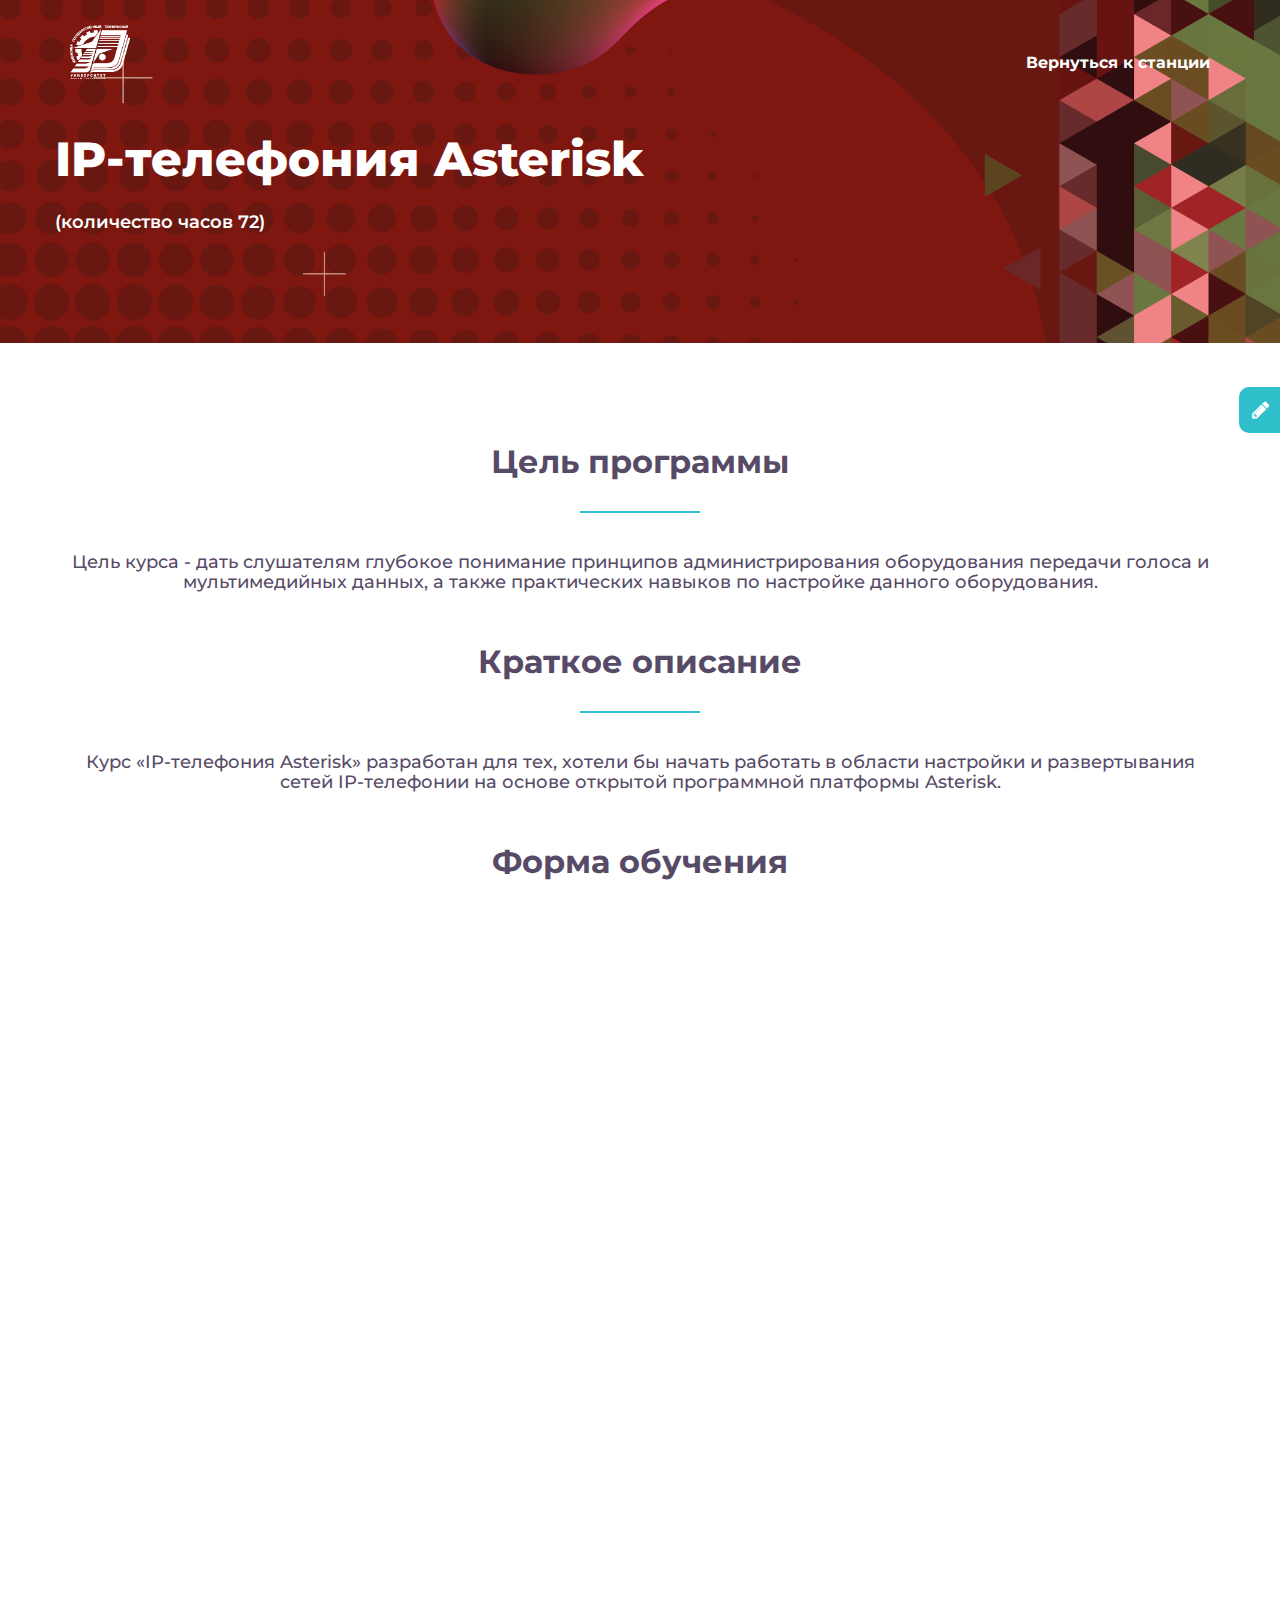
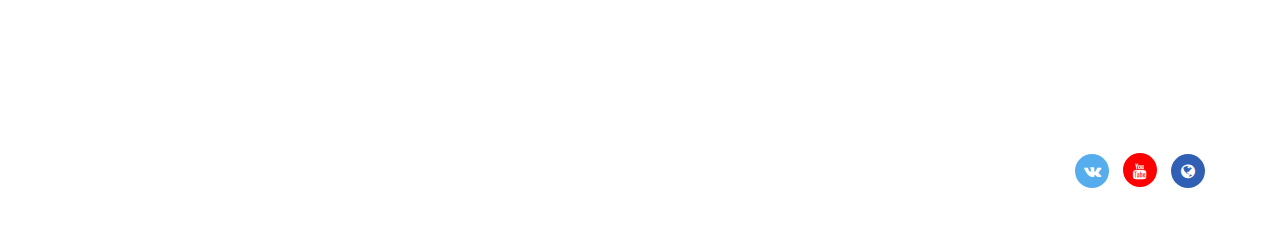
<file: it_ip.html>
<!DOCTYPE html>
<html lang="en">

<head>
    <meta charset="utf-8">
    <title>Ярмарка компетенций будущего</title>
    <meta name="viewport" content="width=device-width, initial-scale=1.0">
    <meta name="description" content="">
    <meta name="author" content="">
    <meta property="og:title" content="Ярмарка компетенций будущего" />
    <meta property="og:url" content="http://distant.istu.ru/conf/" />
    <meta property="og:type" content="website" />
    <meta property="og:site_name" content="Ярмарка компетенций будущего" />
    <meta property="og:image" content="images/background/bg_source.png" />

    <!--[if lt IE 9]>
	<script src="js/html5shiv.js"></script>
	<![endif]-->

    <!-- CSS Files
    ================================================== -->
    <link rel="stylesheet" href="css/bootstrap.css" type="text/css">
    <link rel="stylesheet" href="css/animate.css" type="text/css">
    <link rel="stylesheet" href="css/magnific-popup.css" type="text/css">
    <link rel="stylesheet" href="css/style.css" type="text/css">
    <link rel="stylesheet" href="css/color.css" type="text/css">
	<link rel="stylesheet" href="css/colors/orange.css" type="text/css">
    <link rel="stylesheet" href="css/colors/gradient-1.css" type="text/css">

    <!-- background -->
    <link rel="stylesheet" href="css/bg.css" type="text/css">
</head>

<body id="homepage">

    <div id="wrapper">

        <!-- header begin -->
        <header>

            <div class="container">
                <div class="row">
                    <div class="col-md-12">
                        <!-- logo begin -->
                        <div id="logo">
                            <a href="index.html">
                                <img class="mt5 logo" src="images/logo-light.png" alt="" width="60px">
                                <img class="mt5 logo-2" src="images/logo-dark.png" alt="" width="60px">
                            </a>
                        </div>
                        <!-- logo close -->

                        <!-- small button begin -->
                        <span id="menu-btn"></span>
                        <!-- small button close -->

                        <!-- mainmenu begin -->
                        <nav>
                            <ul id="mainmenu">
                                <li><a href="index.html">Вернуться к станции</a></li> 
                            </ul>
                        </nav>

                    </div>
                    <!-- mainmenu close -->

                </div>
            </div>
        </header>
        <!-- header close -->

        <!-- content begin -->
        <div id="content" class="no-bottom no-top">
            <div id="top"></div>

            <!-- section begin ГЛАВНАЯ -->
            <section id="section-register" class=" relative no-top no-bottom text-white" data-stellar-background-ratio=".2">
                <div class="overlay-gradient">
                    <div class="center-y relative">
                        <div class="container">
                            <div class="row">  
                                    <div class="spacer-double sm-hide"></div>
                                    <div class="spacer-double sm-hide"></div>
									<div class="spacer-half sm-hide"></div>
                                    <h1 class="big">IP-телефония Asterisk</h1>
                                    <div class="spacer-single"></div>
                                    <h3>(количество часов 72)</h3>
                                    <div class="spacer-single"></div>
                                    <div class="spacer-double sm-hide"></div>
                            </div>
                        </div>
                    </div>

                </div>
            </section>
            <!-- section close -->

            <!-- section begin О КОНФЕРЕНЦИИ -->
            <section id="section-about">
            	<div class="container">
                	<div class="row"> 	
                        <div class="col-md-12 text-center">
                            <h2 class="wow fadeInUp">Цель программы</h2>
                            <div class="small-border wow fadeInUp" data-wow-delay=".2s"></div>
                        </div>

                        <div class="col-md-12 text-center wow fadeInDown">
                        	<p class="lead wow fadeInUp">
                                <h4>Цель курса - дать слушателям глубокое понимание принципов администрирования оборудования передачи голоса и мультимедийных данных, а также практических навыков по настройке данного оборудования.</h4>
                            </p>
                            <div class="spacer-single"></div>
                        </div>
                     </div>
                     <div class="row">  
                        <div class="col-md-12 text-center">
                            <h2 class="wow fadeInUp">Краткое описание</h2>
                            <div class="small-border wow fadeInUp" data-wow-delay=".2s"></div>
                        </div>

                        <div class="col-md-12 text-center wow fadeInDown">
                            <p class="lead wow fadeInUp">
                                <h4>Курс «IP-телефония Asterisk» разработан для тех, хотели бы начать работать в области настройки и развертывания сетей IP-телефонии на основе открытой программной платформы Asterisk.</h4>
                            </p>
                            <div class="spacer-single"></div>
                        </div> 
                     </div>
                     <div class="row">  
                        <div class="col-md-12 text-center">
                            <h2 class="wow fadeInUp">Форма обучения</h2>
                            <div class="small-border wow fadeInUp" data-wow-delay=".2s"></div>
                        </div>

                        <div class="col-md-12 text-center wow fadeInDown">
                            <p class="lead wow fadeInUp">
                                <h4>Очная, заочная, очно-заочная с применением электронного обучения, дистанционных образовательных технологий</h4>
                            </p>
                            <div class="spacer-single"></div>
                        </div> 
                     </div>
                     <div class="row">  
                        <div class="col-md-12 text-center">
                            <h2 class="wow fadeInUp">Для кого этот курс</h2>
                            <div class="small-border wow fadeInUp" data-wow-delay=".2s"></div>
                        </div>

                        <div class="col-md-12 text-center wow fadeInDown">
                            <p class="lead wow fadeInUp">
                                <h4>Курс «IP-телефония Asterisk» разработан для тех, хотели бы начать работать в области настройки и развертывания сетей IP-телефонии на основе открытой программной платформы Asterisk. Целевая аудитория – студенты и ИТ-специалисты, которые хотели бы расширить свои базовые навыки в области IP-телефонии.</h4>
                            </p>
                            <div class="spacer-single"></div>
                        </div> 
                     </div>
                     <div class="row">  
                        <div class="col-md-12 text-center">
                            <h2 class="wow fadeInUp">Чем полезно участие в программе / обучение на курсе</h2>
                            <div class="small-border wow fadeInUp" data-wow-delay=".2s"></div>
                        </div>

                        <div class="col-md-12 text-center wow fadeInDown">
                            <p class="lead wow fadeInUp">
                                <h4>Глубокое понимание принципов администрирования оборудования передачи голоса и мультимедийных данных, а также практических навыков по настройке данного оборудования.</h4>
                            </p>
                            <div class="spacer-single"></div>
                        </div> 
                     </div>
                     <div class="row">  
                        <div class="col-md-12 text-center">
                            <h2 class="wow fadeInUp">Автор(ы) программы</h2>
                            <div class="small-border wow fadeInUp" data-wow-delay=".2s"></div>
                        </div>

                        <div class="col-md-12 text-center wow fadeInDown">
                            <p class="lead wow fadeInUp">
                                <h4>Абилов А. В., к.т.н., доцент, руководитель Научно-образовательного центра «Инфокоммуникационные технологии»</h4>
                            </p>
                            <div class="spacer-single"></div>
                        </div> 
                     </div>

                  </div>               	
            </section>	
            <!-- section close -->

        </div>
        <!-- content close -->

        <!-- footer begin -->
        <footer>
            <div class="container">
                <div class="row">
                    <div class="col-md-6 sm-text-center sm-mb10">
                        <div class="mt10"><h3>&copy; ИжГТУ - Институт образовательных технологий</h3></div>
                    </div>

                    <div class="col-md-6 text-right sm-text-center">
                        <div class="social-icons">                                                      
                            <a href="https://vk.com/istu_do" target="_blank"><i class="fa fa-vk fa-lg"></i></a>
                            <a href="https://www.youtube.com/channel/UC7cq2QI_QOPItIST7QuuBhQ" target="_blank"><i class="fa fa-youtube fa-lg"></i></a>
                            <a href="http://distant.istu.ru/" target="_blank"><i class="fa fa-globe fa-lg"></i></a>
                        </div>
                    </div>
                </div>
            </div>

        </footer>
        <!-- footer close -->

        <a href="#" id="back-to-top"></a>
        <div id="preloader">
            <div class="preloader1"></div>
        </div>
		
		<div id="floating-icon" class="sm-hide">
			<a href="#section-register" class="scroll-to bg-orange"><i class="fa fa-pencil"></i> Участие</a>
		</div>

    </div>

    <!-- Javascript Files
    ================================================== -->
    <script src="js/jquery.min.js"></script>
    <script src="js/bootstrap.min.js"></script>
    <script src="js/jquery.isotope.min.js"></script>
    <script src="js/easing.js"></script>
    <script src="js/owl.carousel.js"></script>
    <script src="js/jquery.countTo.js"></script>
    <script src="js/wow.min.js"></script>
    <script src="js/jquery.magnific-popup.min.js"></script>
    <script src="js/enquire.min.js"></script>
    <script src="js/jquery.stellar.min.js"></script>
    <script src="js/jquery.plugin.js"></script>
    <script src="js/jquery.countdown.js"></script>
    <script src="js/countdown-custom.js"></script>
    <script src="js/designesia.js"></script>

</body>

</html>
</file>
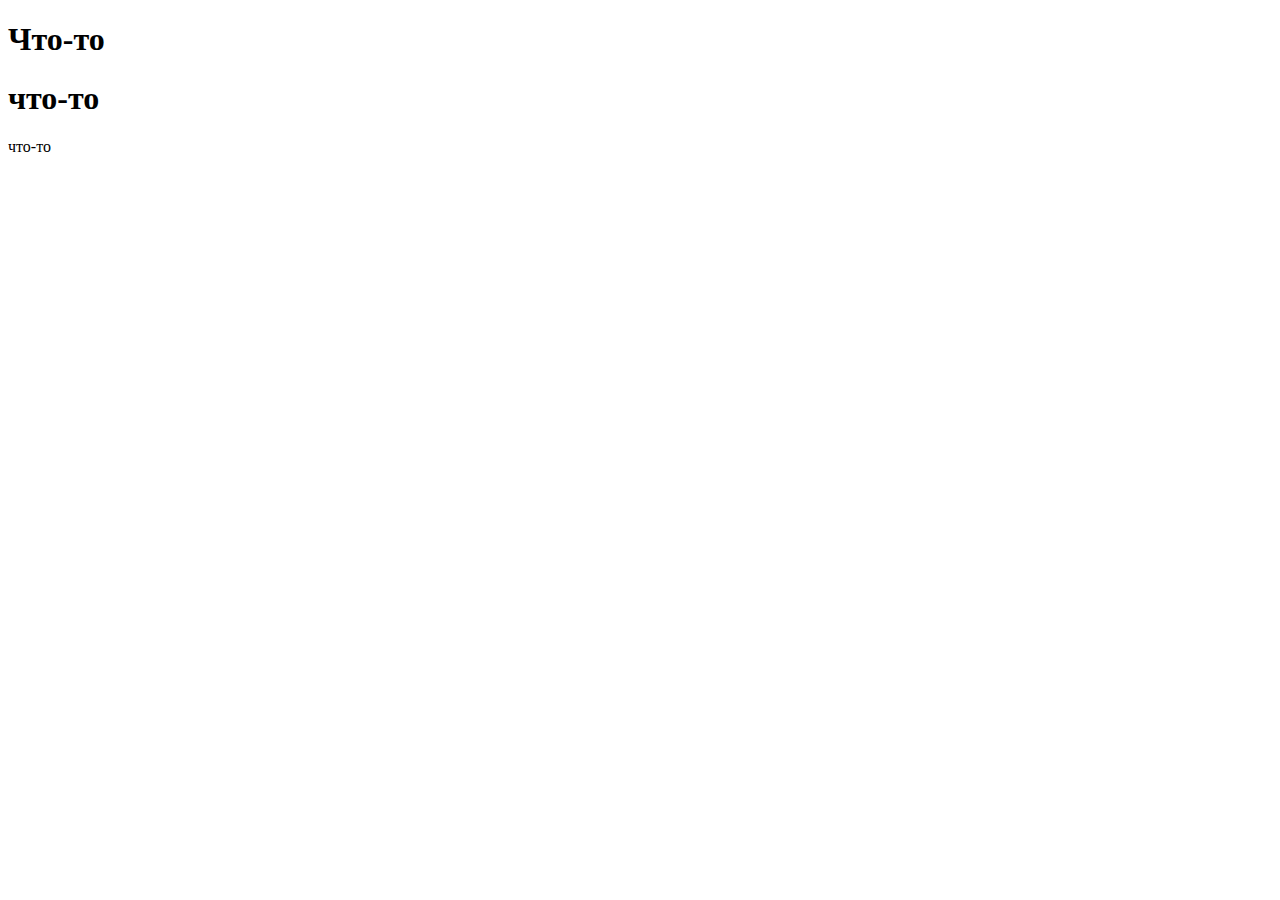
<file: test.html>
<!DOCTYPE html>
<html>
 <head>
  <title>Основной DOCTYPE html — schoolsw3.com</title>
  <meta charset="utf-8">
  <meta name="viewport" content="width=device-width, initial-scale=1">
 </head>
 <body>
 
  <h1>Что-то</h1>
  
  <h1>что-то</h1>
  <p>что-то</p>

 </body>
</html>
</file>
<file: fonts/et-line-font/style.css>
@font-face {
	font-family: 'et-line';
	src:url('fonts/et-line.eot');
	src:url('fonts/et-line.eot?#iefix') format('embedded-opentype'),
		url('fonts/et-line.woff') format('woff'),
		url('fonts/et-line.ttf') format('truetype'),
		url('fonts/et-line.svg#et-line') format('svg');
	font-weight: normal;
	font-style: normal;
}

/* Use the following CSS code if you want to use data attributes for inserting your icons */
[data-icon]:before {
	font-family: 'et-line';
	content: attr(data-icon);
	speak: none;
	font-weight: normal;
	font-variant: normal;
	text-transform: none;
	line-height: 1;
	-webkit-font-smoothing: antialiased;
	-moz-osx-font-smoothing: grayscale;
	display:inline-block;
}

/* Use the following CSS code if you want to have a class per icon */
/*
Instead of a list of all class selectors,
you can use the generic selector below, but it's slower:
[class*="icon-"] {
*/
.icon-mobile, .icon-laptop, .icon-desktop, .icon-tablet, .icon-phone, .icon-document, .icon-documents, .icon-search, .icon-clipboard, .icon-newspaper, .icon-notebook, .icon-book-open, .icon-browser, .icon-calendar, .icon-presentation, .icon-picture, .icon-pictures, .icon-video, .icon-camera, .icon-printer, .icon-toolbox, .icon-briefcase, .icon-wallet, .icon-gift, .icon-bargraph, .icon-grid, .icon-expand, .icon-focus, .icon-edit, .icon-adjustments, .icon-ribbon, .icon-hourglass, .icon-lock, .icon-megaphone, .icon-shield, .icon-trophy, .icon-flag, .icon-map, .icon-puzzle, .icon-basket, .icon-envelope, .icon-streetsign, .icon-telescope, .icon-gears, .icon-key, .icon-paperclip, .icon-attachment, .icon-pricetags, .icon-lightbulb, .icon-layers, .icon-pencil, .icon-tools, .icon-tools-2, .icon-scissors, .icon-paintbrush, .icon-magnifying-glass, .icon-circle-compass, .icon-linegraph, .icon-mic, .icon-strategy, .icon-beaker, .icon-caution, .icon-recycle, .icon-anchor, .icon-profile-male, .icon-profile-female, .icon-bike, .icon-wine, .icon-hotairballoon, .icon-globe, .icon-genius, .icon-map-pin, .icon-dial, .icon-chat, .icon-heart, .icon-cloud, .icon-upload, .icon-download, .icon-target, .icon-hazardous, .icon-piechart, .icon-speedometer, .icon-global, .icon-compass, .icon-lifesaver, .icon-clock, .icon-aperture, .icon-quote, .icon-scope, .icon-alarmclock, .icon-refresh, .icon-happy, .icon-sad, .icon-facebook, .icon-twitter, .icon-googleplus, .icon-rss, .icon-tumblr, .icon-linkedin, .icon-dribbble {
	font-family: 'et-line';
	speak: none;
	font-style: normal;
	font-weight: normal;
	font-variant: normal;
	text-transform: none;
	line-height: 1;
	-webkit-font-smoothing: antialiased;
	-moz-osx-font-smoothing: grayscale;
	display:inline-block;
}
.icon-mobile:before {
	content: "\e000";
}
.icon-laptop:before {
	content: "\e001";
}
.icon-desktop:before {
	content: "\e002";
}
.icon-tablet:before {
	content: "\e003";
}
.icon-phone:before {
	content: "\e004";
}
.icon-document:before {
	content: "\e005";
}
.icon-documents:before {
	content: "\e006";
}
.icon-search:before {
	content: "\e007";
}
.icon-clipboard:before {
	content: "\e008";
}
.icon-newspaper:before {
	content: "\e009";
}
.icon-notebook:before {
	content: "\e00a";
}
.icon-book-open:before {
	content: "\e00b";
}
.icon-browser:before {
	content: "\e00c";
}
.icon-calendar:before {
	content: "\e00d";
}
.icon-presentation:before {
	content: "\e00e";
}
.icon-picture:before {
	content: "\e00f";
}
.icon-pictures:before {
	content: "\e010";
}
.icon-video:before {
	content: "\e011";
}
.icon-camera:before {
	content: "\e012";
}
.icon-printer:before {
	content: "\e013";
}
.icon-toolbox:before {
	content: "\e014";
}
.icon-briefcase:before {
	content: "\e015";
}
.icon-wallet:before {
	content: "\e016";
}
.icon-gift:before {
	content: "\e017";
}
.icon-bargraph:before {
	content: "\e018";
}
.icon-grid:before {
	content: "\e019";
}
.icon-expand:before {
	content: "\e01a";
}
.icon-focus:before {
	content: "\e01b";
}
.icon-edit:before {
	content: "\e01c";
}
.icon-adjustments:before {
	content: "\e01d";
}
.icon-ribbon:before {
	content: "\e01e";
}
.icon-hourglass:before {
	content: "\e01f";
}
.icon-lock:before {
	content: "\e020";
}
.icon-megaphone:before {
	content: "\e021";
}
.icon-shield:before {
	content: "\e022";
}
.icon-trophy:before {
	content: "\e023";
}
.icon-flag:before {
	content: "\e024";
}
.icon-map:before {
	content: "\e025";
}
.icon-puzzle:before {
	content: "\e026";
}
.icon-basket:before {
	content: "\e027";
}
.icon-envelope:before {
	content: "\e028";
}
.icon-streetsign:before {
	content: "\e029";
}
.icon-telescope:before {
	content: "\e02a";
}
.icon-gears:before {
	content: "\e02b";
}
.icon-key:before {
	content: "\e02c";
}
.icon-paperclip:before {
	content: "\e02d";
}
.icon-attachment:before {
	content: "\e02e";
}
.icon-pricetags:before {
	content: "\e02f";
}
.icon-lightbulb:before {
	content: "\e030";
}
.icon-layers:before {
	content: "\e031";
}
.icon-pencil:before {
	content: "\e032";
}
.icon-tools:before {
	content: "\e033";
}
.icon-tools-2:before {
	content: "\e034";
}
.icon-scissors:before {
	content: "\e035";
}
.icon-paintbrush:before {
	content: "\e036";
}
.icon-magnifying-glass:before {
	content: "\e037";
}
.icon-circle-compass:before {
	content: "\e038";
}
.icon-linegraph:before {
	content: "\e039";
}
.icon-mic:before {
	content: "\e03a";
}
.icon-strategy:before {
	content: "\e03b";
}
.icon-beaker:before {
	content: "\e03c";
}
.icon-caution:before {
	content: "\e03d";
}
.icon-recycle:before {
	content: "\e03e";
}
.icon-anchor:before {
	content: "\e03f";
}
.icon-profile-male:before {
	content: "\e040";
}
.icon-profile-female:before {
	content: "\e041";
}
.icon-bike:before {
	content: "\e042";
}
.icon-wine:before {
	content: "\e043";
}
.icon-hotairballoon:before {
	content: "\e044";
}
.icon-globe:before {
	content: "\e045";
}
.icon-genius:before {
	content: "\e046";
}
.icon-map-pin:before {
	content: "\e047";
}
.icon-dial:before {
	content: "\e048";
}
.icon-chat:before {
	content: "\e049";
}
.icon-heart:before {
	content: "\e04a";
}
.icon-cloud:before {
	content: "\e04b";
}
.icon-upload:before {
	content: "\e04c";
}
.icon-download:before {
	content: "\e04d";
}
.icon-target:before {
	content: "\e04e";
}
.icon-hazardous:before {
	content: "\e04f";
}
.icon-piechart:before {
	content: "\e050";
}
.icon-speedometer:before {
	content: "\e051";
}
.icon-global:before {
	content: "\e052";
}
.icon-compass:before {
	content: "\e053";
}
.icon-lifesaver:before {
	content: "\e054";
}
.icon-clock:before {
	content: "\e055";
}
.icon-aperture:before {
	content: "\e056";
}
.icon-quote:before {
	content: "\e057";
}
.icon-scope:before {
	content: "\e058";
}
.icon-alarmclock:before {
	content: "\e059";
}
.icon-refresh:before {
	content: "\e05a";
}
.icon-happy:before {
	content: "\e05b";
}
.icon-sad:before {
	content: "\e05c";
}
.icon-facebook:before {
	content: "\e05d";
}
.icon-twitter:before {
	content: "\e05e";
}
.icon-googleplus:before {
	content: "\e05f";
}
.icon-rss:before {
	content: "\e060";
}
.icon-tumblr:before {
	content: "\e061";
}
.icon-linkedin:before {
	content: "\e062";
}
.icon-dribbble:before {
	content: "\e063";
}
</file>
<file: fonts/elegant_font/HTML_CSS/style.css>
@font-face {
	font-family: 'ElegantIcons';
	src:url('fonts/ElegantIcons.eot');
	src:url('fonts/ElegantIcons.eot?#iefix') format('embedded-opentype'),
		url('fonts/ElegantIcons.woff') format('woff'),
		url('fonts/ElegantIcons.ttf') format('truetype'),
		url('fonts/ElegantIcons.svg#ElegantIcons') format('svg');
	font-weight: normal;
	font-style: normal;
}

/* Use the following CSS code if you want to use data attributes for inserting your icons */
[data-icon]:before {
	font-family: 'ElegantIcons';
	content: attr(data-icon);
	speak: none;
	font-weight: normal;
	font-variant: normal;
	text-transform: none;
	line-height: 1;
	-webkit-font-smoothing: antialiased;
	-moz-osx-font-smoothing: grayscale;
}

/* Use the following CSS code if you want to have a class per icon */
/*
Instead of a list of all class selectors,
you can use the generic selector below, but it's slower:
[class*="your-class-prefix"] {
*/
.arrow_up, .arrow_down, .arrow_left, .arrow_right, .arrow_left-up, .arrow_right-up, .arrow_right-down, .arrow_left-down, .arrow-up-down, .arrow_up-down_alt, .arrow_left-right_alt, .arrow_left-right, .arrow_expand_alt2, .arrow_expand_alt, .arrow_condense, .arrow_expand, .arrow_move, .arrow_carrot-up, .arrow_carrot-down, .arrow_carrot-left, .arrow_carrot-right, .arrow_carrot-2up, .arrow_carrot-2down, .arrow_carrot-2left, .arrow_carrot-2right, .arrow_carrot-up_alt2, .arrow_carrot-down_alt2, .arrow_carrot-left_alt2, .arrow_carrot-right_alt2, .arrow_carrot-2up_alt2, .arrow_carrot-2down_alt2, .arrow_carrot-2left_alt2, .arrow_carrot-2right_alt2, .arrow_triangle-up, .arrow_triangle-down, .arrow_triangle-left, .arrow_triangle-right, .arrow_triangle-up_alt2, .arrow_triangle-down_alt2, .arrow_triangle-left_alt2, .arrow_triangle-right_alt2, .arrow_back, .icon_minus-06, .icon_plus, .icon_close, .icon_check, .icon_minus_alt2, .icon_plus_alt2, .icon_close_alt2, .icon_check_alt2, .icon_zoom-out_alt, .icon_zoom-in_alt, .icon_search, .icon_box-empty, .icon_box-selected, .icon_minus-box, .icon_plus-box, .icon_box-checked, .icon_circle-empty, .icon_circle-slelected, .icon_stop_alt2, .icon_stop, .icon_pause_alt2, .icon_pause, .icon_menu, .icon_menu-square_alt2, .icon_menu-circle_alt2, .icon_ul, .icon_ol, .icon_adjust-horiz, .icon_adjust-vert, .icon_document_alt, .icon_documents_alt, .icon_pencil, .icon_pencil-edit_alt, .icon_pencil-edit, .icon_folder-alt, .icon_folder-open_alt, .icon_folder-add_alt, .icon_info_alt, .icon_error-oct_alt, .icon_error-circle_alt, .icon_error-triangle_alt, .icon_question_alt2, .icon_question, .icon_comment_alt, .icon_chat_alt, .icon_vol-mute_alt, .icon_volume-low_alt, .icon_volume-high_alt, .icon_quotations, .icon_quotations_alt2, .icon_clock_alt, .icon_lock_alt, .icon_lock-open_alt, .icon_key_alt, .icon_cloud_alt, .icon_cloud-upload_alt, .icon_cloud-download_alt, .icon_image, .icon_images, .icon_lightbulb_alt, .icon_gift_alt, .icon_house_alt, .icon_genius, .icon_mobile, .icon_tablet, .icon_laptop, .icon_desktop, .icon_camera_alt, .icon_mail_alt, .icon_cone_alt, .icon_ribbon_alt, .icon_bag_alt, .icon_creditcard, .icon_cart_alt, .icon_paperclip, .icon_tag_alt, .icon_tags_alt, .icon_trash_alt, .icon_cursor_alt, .icon_mic_alt, .icon_compass_alt, .icon_pin_alt, .icon_pushpin_alt, .icon_map_alt, .icon_drawer_alt, .icon_toolbox_alt, .icon_book_alt, .icon_calendar, .icon_film, .icon_table, .icon_contacts_alt, .icon_headphones, .icon_lifesaver, .icon_piechart, .icon_refresh, .icon_link_alt, .icon_link, .icon_loading, .icon_blocked, .icon_archive_alt, .icon_heart_alt, .icon_star_alt, .icon_star-half_alt, .icon_star, .icon_star-half, .icon_tools, .icon_tool, .icon_cog, .icon_cogs, .arrow_up_alt, .arrow_down_alt, .arrow_left_alt, .arrow_right_alt, .arrow_left-up_alt, .arrow_right-up_alt, .arrow_right-down_alt, .arrow_left-down_alt, .arrow_condense_alt, .arrow_expand_alt3, .arrow_carrot_up_alt, .arrow_carrot-down_alt, .arrow_carrot-left_alt, .arrow_carrot-right_alt, .arrow_carrot-2up_alt, .arrow_carrot-2dwnn_alt, .arrow_carrot-2left_alt, .arrow_carrot-2right_alt, .arrow_triangle-up_alt, .arrow_triangle-down_alt, .arrow_triangle-left_alt, .arrow_triangle-right_alt, .icon_minus_alt, .icon_plus_alt, .icon_close_alt, .icon_check_alt, .icon_zoom-out, .icon_zoom-in, .icon_stop_alt, .icon_menu-square_alt, .icon_menu-circle_alt, .icon_document, .icon_documents, .icon_pencil_alt, .icon_folder, .icon_folder-open, .icon_folder-add, .icon_folder_upload, .icon_folder_download, .icon_info, .icon_error-circle, .icon_error-oct, .icon_error-triangle, .icon_question_alt, .icon_comment, .icon_chat, .icon_vol-mute, .icon_volume-low, .icon_volume-high, .icon_quotations_alt, .icon_clock, .icon_lock, .icon_lock-open, .icon_key, .icon_cloud, .icon_cloud-upload, .icon_cloud-download, .icon_lightbulb, .icon_gift, .icon_house, .icon_camera, .icon_mail, .icon_cone, .icon_ribbon, .icon_bag, .icon_cart, .icon_tag, .icon_tags, .icon_trash, .icon_cursor, .icon_mic, .icon_compass, .icon_pin, .icon_pushpin, .icon_map, .icon_drawer, .icon_toolbox, .icon_book, .icon_contacts, .icon_archive, .icon_heart, .icon_profile, .icon_group, .icon_grid-2x2, .icon_grid-3x3, .icon_music, .icon_pause_alt, .icon_phone, .icon_upload, .icon_download, .social_facebook, .social_twitter, .social_pinterest, .social_googleplus, .social_tumblr, .social_tumbleupon, .social_wordpress, .social_instagram, .social_dribbble, .social_vimeo, .social_linkedin, .social_rss, .social_deviantart, .social_share, .social_myspace, .social_skype, .social_youtube, .social_picassa, .social_googledrive, .social_flickr, .social_blogger, .social_spotify, .social_delicious, .social_facebook_circle, .social_twitter_circle, .social_pinterest_circle, .social_googleplus_circle, .social_tumblr_circle, .social_stumbleupon_circle, .social_wordpress_circle, .social_instagram_circle, .social_dribbble_circle, .social_vimeo_circle, .social_linkedin_circle, .social_rss_circle, .social_deviantart_circle, .social_share_circle, .social_myspace_circle, .social_skype_circle, .social_youtube_circle, .social_picassa_circle, .social_googledrive_alt2, .social_flickr_circle, .social_blogger_circle, .social_spotify_circle, .social_delicious_circle, .social_facebook_square, .social_twitter_square, .social_pinterest_square, .social_googleplus_square, .social_tumblr_square, .social_stumbleupon_square, .social_wordpress_square, .social_instagram_square, .social_dribbble_square, .social_vimeo_square, .social_linkedin_square, .social_rss_square, .social_deviantart_square, .social_share_square, .social_myspace_square, .social_skype_square, .social_youtube_square, .social_picassa_square, .social_googledrive_square, .social_flickr_square, .social_blogger_square, .social_spotify_square, .social_delicious_square, .icon_printer, .icon_calulator, .icon_building, .icon_floppy, .icon_drive, .icon_search-2, .icon_id, .icon_id-2, .icon_puzzle, .icon_like, .icon_dislike, .icon_mug, .icon_currency, .icon_wallet, .icon_pens, .icon_easel, .icon_flowchart, .icon_datareport, .icon_briefcase, .icon_shield, .icon_percent, .icon_globe, .icon_globe-2, .icon_target, .icon_hourglass, .icon_balance, .icon_rook, .icon_printer-alt, .icon_calculator_alt, .icon_building_alt, .icon_floppy_alt, .icon_drive_alt, .icon_search_alt, .icon_id_alt, .icon_id-2_alt, .icon_puzzle_alt, .icon_like_alt, .icon_dislike_alt, .icon_mug_alt, .icon_currency_alt, .icon_wallet_alt, .icon_pens_alt, .icon_easel_alt, .icon_flowchart_alt, .icon_datareport_alt, .icon_briefcase_alt, .icon_shield_alt, .icon_percent_alt, .icon_globe_alt, .icon_clipboard {
	font-family: 'ElegantIcons';
	speak: none;
	font-style: normal;
	font-weight: normal;
	font-variant: normal;
	text-transform: none;
	line-height: 1;
	-webkit-font-smoothing: antialiased;
}
.arrow_up:before {
	content: "\21";
}
.arrow_down:before {
	content: "\22";
}
.arrow_left:before {
	content: "\23";
}
.arrow_right:before {
	content: "\24";
}
.arrow_left-up:before {
	content: "\25";
}
.arrow_right-up:before {
	content: "\26";
}
.arrow_right-down:before {
	content: "\27";
}
.arrow_left-down:before {
	content: "\28";
}
.arrow-up-down:before {
	content: "\29";
}
.arrow_up-down_alt:before {
	content: "\2a";
}
.arrow_left-right_alt:before {
	content: "\2b";
}
.arrow_left-right:before {
	content: "\2c";
}
.arrow_expand_alt2:before {
	content: "\2d";
}
.arrow_expand_alt:before {
	content: "\2e";
}
.arrow_condense:before {
	content: "\2f";
}
.arrow_expand:before {
	content: "\30";
}
.arrow_move:before {
	content: "\31";
}
.arrow_carrot-up:before {
	content: "\32";
}
.arrow_carrot-down:before {
	content: "\33";
}
.arrow_carrot-left:before {
	content: "\34";
}
.arrow_carrot-right:before {
	content: "\35";
}
.arrow_carrot-2up:before {
	content: "\36";
}
.arrow_carrot-2down:before {
	content: "\37";
}
.arrow_carrot-2left:before {
	content: "\38";
}
.arrow_carrot-2right:before {
	content: "\39";
}
.arrow_carrot-up_alt2:before {
	content: "\3a";
}
.arrow_carrot-down_alt2:before {
	content: "\3b";
}
.arrow_carrot-left_alt2:before {
	content: "\3c";
}
.arrow_carrot-right_alt2:before {
	content: "\3d";
}
.arrow_carrot-2up_alt2:before {
	content: "\3e";
}
.arrow_carrot-2down_alt2:before {
	content: "\3f";
}
.arrow_carrot-2left_alt2:before {
	content: "\40";
}
.arrow_carrot-2right_alt2:before {
	content: "\41";
}
.arrow_triangle-up:before {
	content: "\42";
}
.arrow_triangle-down:before {
	content: "\43";
}
.arrow_triangle-left:before {
	content: "\44";
}
.arrow_triangle-right:before {
	content: "\45";
}
.arrow_triangle-up_alt2:before {
	content: "\46";
}
.arrow_triangle-down_alt2:before {
	content: "\47";
}
.arrow_triangle-left_alt2:before {
	content: "\48";
}
.arrow_triangle-right_alt2:before {
	content: "\49";
}
.arrow_back:before {
	content: "\4a";
}
.icon_minus-06:before {
	content: "\4b";
}
.icon_plus:before {
	content: "\4c";
}
.icon_close:before {
	content: "\4d";
}
.icon_check:before {
	content: "\4e";
}
.icon_minus_alt2:before {
	content: "\4f";
}
.icon_plus_alt2:before {
	content: "\50";
}
.icon_close_alt2:before {
	content: "\51";
}
.icon_check_alt2:before {
	content: "\52";
}
.icon_zoom-out_alt:before {
	content: "\53";
}
.icon_zoom-in_alt:before {
	content: "\54";
}
.icon_search:before {
	content: "\55";
}
.icon_box-empty:before {
	content: "\56";
}
.icon_box-selected:before {
	content: "\57";
}
.icon_minus-box:before {
	content: "\58";
}
.icon_plus-box:before {
	content: "\59";
}
.icon_box-checked:before {
	content: "\5a";
}
.icon_circle-empty:before {
	content: "\5b";
}
.icon_circle-slelected:before {
	content: "\5c";
}
.icon_stop_alt2:before {
	content: "\5d";
}
.icon_stop:before {
	content: "\5e";
}
.icon_pause_alt2:before {
	content: "\5f";
}
.icon_pause:before {
	content: "\60";
}
.icon_menu:before {
	content: "\61";
}
.icon_menu-square_alt2:before {
	content: "\62";
}
.icon_menu-circle_alt2:before {
	content: "\63";
}
.icon_ul:before {
	content: "\64";
}
.icon_ol:before {
	content: "\65";
}
.icon_adjust-horiz:before {
	content: "\66";
}
.icon_adjust-vert:before {
	content: "\67";
}
.icon_document_alt:before {
	content: "\68";
}
.icon_documents_alt:before {
	content: "\69";
}
.icon_pencil:before {
	content: "\6a";
}
.icon_pencil-edit_alt:before {
	content: "\6b";
}
.icon_pencil-edit:before {
	content: "\6c";
}
.icon_folder-alt:before {
	content: "\6d";
}
.icon_folder-open_alt:before {
	content: "\6e";
}
.icon_folder-add_alt:before {
	content: "\6f";
}
.icon_info_alt:before {
	content: "\70";
}
.icon_error-oct_alt:before {
	content: "\71";
}
.icon_error-circle_alt:before {
	content: "\72";
}
.icon_error-triangle_alt:before {
	content: "\73";
}
.icon_question_alt2:before {
	content: "\74";
}
.icon_question:before {
	content: "\75";
}
.icon_comment_alt:before {
	content: "\76";
}
.icon_chat_alt:before {
	content: "\77";
}
.icon_vol-mute_alt:before {
	content: "\78";
}
.icon_volume-low_alt:before {
	content: "\79";
}
.icon_volume-high_alt:before {
	content: "\7a";
}
.icon_quotations:before {
	content: "\7b";
}
.icon_quotations_alt2:before {
	content: "\7c";
}
.icon_clock_alt:before {
	content: "\7d";
}
.icon_lock_alt:before {
	content: "\7e";
}
.icon_lock-open_alt:before {
	content: "\e000";
}
.icon_key_alt:before {
	content: "\e001";
}
.icon_cloud_alt:before {
	content: "\e002";
}
.icon_cloud-upload_alt:before {
	content: "\e003";
}
.icon_cloud-download_alt:before {
	content: "\e004";
}
.icon_image:before {
	content: "\e005";
}
.icon_images:before {
	content: "\e006";
}
.icon_lightbulb_alt:before {
	content: "\e007";
}
.icon_gift_alt:before {
	content: "\e008";
}
.icon_house_alt:before {
	content: "\e009";
}
.icon_genius:before {
	content: "\e00a";
}
.icon_mobile:before {
	content: "\e00b";
}
.icon_tablet:before {
	content: "\e00c";
}
.icon_laptop:before {
	content: "\e00d";
}
.icon_desktop:before {
	content: "\e00e";
}
.icon_camera_alt:before {
	content: "\e00f";
}
.icon_mail_alt:before {
	content: "\e010";
}
.icon_cone_alt:before {
	content: "\e011";
}
.icon_ribbon_alt:before {
	content: "\e012";
}
.icon_bag_alt:before {
	content: "\e013";
}
.icon_creditcard:before {
	content: "\e014";
}
.icon_cart_alt:before {
	content: "\e015";
}
.icon_paperclip:before {
	content: "\e016";
}
.icon_tag_alt:before {
	content: "\e017";
}
.icon_tags_alt:before {
	content: "\e018";
}
.icon_trash_alt:before {
	content: "\e019";
}
.icon_cursor_alt:before {
	content: "\e01a";
}
.icon_mic_alt:before {
	content: "\e01b";
}
.icon_compass_alt:before {
	content: "\e01c";
}
.icon_pin_alt:before {
	content: "\e01d";
}
.icon_pushpin_alt:before {
	content: "\e01e";
}
.icon_map_alt:before {
	content: "\e01f";
}
.icon_drawer_alt:before {
	content: "\e020";
}
.icon_toolbox_alt:before {
	content: "\e021";
}
.icon_book_alt:before {
	content: "\e022";
}
.icon_calendar:before {
	content: "\e023";
}
.icon_film:before {
	content: "\e024";
}
.icon_table:before {
	content: "\e025";
}
.icon_contacts_alt:before {
	content: "\e026";
}
.icon_headphones:before {
	content: "\e027";
}
.icon_lifesaver:before {
	content: "\e028";
}
.icon_piechart:before {
	content: "\e029";
}
.icon_refresh:before {
	content: "\e02a";
}
.icon_link_alt:before {
	content: "\e02b";
}
.icon_link:before {
	content: "\e02c";
}
.icon_loading:before {
	content: "\e02d";
}
.icon_blocked:before {
	content: "\e02e";
}
.icon_archive_alt:before {
	content: "\e02f";
}
.icon_heart_alt:before {
	content: "\e030";
}
.icon_star_alt:before {
	content: "\e031";
}
.icon_star-half_alt:before {
	content: "\e032";
}
.icon_star:before {
	content: "\e033";
}
.icon_star-half:before {
	content: "\e034";
}
.icon_tools:before {
	content: "\e035";
}
.icon_tool:before {
	content: "\e036";
}
.icon_cog:before {
	content: "\e037";
}
.icon_cogs:before {
	content: "\e038";
}
.arrow_up_alt:before {
	content: "\e039";
}
.arrow_down_alt:before {
	content: "\e03a";
}
.arrow_left_alt:before {
	content: "\e03b";
}
.arrow_right_alt:before {
	content: "\e03c";
}
.arrow_left-up_alt:before {
	content: "\e03d";
}
.arrow_right-up_alt:before {
	content: "\e03e";
}
.arrow_right-down_alt:before {
	content: "\e03f";
}
.arrow_left-down_alt:before {
	content: "\e040";
}
.arrow_condense_alt:before {
	content: "\e041";
}
.arrow_expand_alt3:before {
	content: "\e042";
}
.arrow_carrot_up_alt:before {
	content: "\e043";
}
.arrow_carrot-down_alt:before {
	content: "\e044";
}
.arrow_carrot-left_alt:before {
	content: "\e045";
}
.arrow_carrot-right_alt:before {
	content: "\e046";
}
.arrow_carrot-2up_alt:before {
	content: "\e047";
}
.arrow_carrot-2dwnn_alt:before {
	content: "\e048";
}
.arrow_carrot-2left_alt:before {
	content: "\e049";
}
.arrow_carrot-2right_alt:before {
	content: "\e04a";
}
.arrow_triangle-up_alt:before {
	content: "\e04b";
}
.arrow_triangle-down_alt:before {
	content: "\e04c";
}
.arrow_triangle-left_alt:before {
	content: "\e04d";
}
.arrow_triangle-right_alt:before {
	content: "\e04e";
}
.icon_minus_alt:before {
	content: "\e04f";
}
.icon_plus_alt:before {
	content: "\e050";
}
.icon_close_alt:before {
	content: "\e051";
}
.icon_check_alt:before {
	content: "\e052";
}
.icon_zoom-out:before {
	content: "\e053";
}
.icon_zoom-in:before {
	content: "\e054";
}
.icon_stop_alt:before {
	content: "\e055";
}
.icon_menu-square_alt:before {
	content: "\e056";
}
.icon_menu-circle_alt:before {
	content: "\e057";
}
.icon_document:before {
	content: "\e058";
}
.icon_documents:before {
	content: "\e059";
}
.icon_pencil_alt:before {
	content: "\e05a";
}
.icon_folder:before {
	content: "\e05b";
}
.icon_folder-open:before {
	content: "\e05c";
}
.icon_folder-add:before {
	content: "\e05d";
}
.icon_folder_upload:before {
	content: "\e05e";
}
.icon_folder_download:before {
	content: "\e05f";
}
.icon_info:before {
	content: "\e060";
}
.icon_error-circle:before {
	content: "\e061";
}
.icon_error-oct:before {
	content: "\e062";
}
.icon_error-triangle:before {
	content: "\e063";
}
.icon_question_alt:before {
	content: "\e064";
}
.icon_comment:before {
	content: "\e065";
}
.icon_chat:before {
	content: "\e066";
}
.icon_vol-mute:before {
	content: "\e067";
}
.icon_volume-low:before {
	content: "\e068";
}
.icon_volume-high:before {
	content: "\e069";
}
.icon_quotations_alt:before {
	content: "\e06a";
}
.icon_clock:before {
	content: "\e06b";
}
.icon_lock:before {
	content: "\e06c";
}
.icon_lock-open:before {
	content: "\e06d";
}
.icon_key:before {
	content: "\e06e";
}
.icon_cloud:before {
	content: "\e06f";
}
.icon_cloud-upload:before {
	content: "\e070";
}
.icon_cloud-download:before {
	content: "\e071";
}
.icon_lightbulb:before {
	content: "\e072";
}
.icon_gift:before {
	content: "\e073";
}
.icon_house:before {
	content: "\e074";
}
.icon_camera:before {
	content: "\e075";
}
.icon_mail:before {
	content: "\e076";
}
.icon_cone:before {
	content: "\e077";
}
.icon_ribbon:before {
	content: "\e078";
}
.icon_bag:before {
	content: "\e079";
}
.icon_cart:before {
	content: "\e07a";
}
.icon_tag:before {
	content: "\e07b";
}
.icon_tags:before {
	content: "\e07c";
}
.icon_trash:before {
	content: "\e07d";
}
.icon_cursor:before {
	content: "\e07e";
}
.icon_mic:before {
	content: "\e07f";
}
.icon_compass:before {
	content: "\e080";
}
.icon_pin:before {
	content: "\e081";
}
.icon_pushpin:before {
	content: "\e082";
}
.icon_map:before {
	content: "\e083";
}
.icon_drawer:before {
	content: "\e084";
}
.icon_toolbox:before {
	content: "\e085";
}
.icon_book:before {
	content: "\e086";
}
.icon_contacts:before {
	content: "\e087";
}
.icon_archive:before {
	content: "\e088";
}
.icon_heart:before {
	content: "\e089";
}
.icon_profile:before {
	content: "\e08a";
}
.icon_group:before {
	content: "\e08b";
}
.icon_grid-2x2:before {
	content: "\e08c";
}
.icon_grid-3x3:before {
	content: "\e08d";
}
.icon_music:before {
	content: "\e08e";
}
.icon_pause_alt:before {
	content: "\e08f";
}
.icon_phone:before {
	content: "\e090";
}
.icon_upload:before {
	content: "\e091";
}
.icon_download:before {
	content: "\e092";
}
.social_facebook:before {
	content: "\e093";
}
.social_twitter:before {
	content: "\e094";
}
.social_pinterest:before {
	content: "\e095";
}
.social_googleplus:before {
	content: "\e096";
}
.social_tumblr:before {
	content: "\e097";
}
.social_tumbleupon:before {
	content: "\e098";
}
.social_wordpress:before {
	content: "\e099";
}
.social_instagram:before {
	content: "\e09a";
}
.social_dribbble:before {
	content: "\e09b";
}
.social_vimeo:before {
	content: "\e09c";
}
.social_linkedin:before {
	content: "\e09d";
}
.social_rss:before {
	content: "\e09e";
}
.social_deviantart:before {
	content: "\e09f";
}
.social_share:before {
	content: "\e0a0";
}
.social_myspace:before {
	content: "\e0a1";
}
.social_skype:before {
	content: "\e0a2";
}
.social_youtube:before {
	content: "\e0a3";
}
.social_picassa:before {
	content: "\e0a4";
}
.social_googledrive:before {
	content: "\e0a5";
}
.social_flickr:before {
	content: "\e0a6";
}
.social_blogger:before {
	content: "\e0a7";
}
.social_spotify:before {
	content: "\e0a8";
}
.social_delicious:before {
	content: "\e0a9";
}
.social_facebook_circle:before {
	content: "\e0aa";
}
.social_twitter_circle:before {
	content: "\e0ab";
}
.social_pinterest_circle:before {
	content: "\e0ac";
}
.social_googleplus_circle:before {
	content: "\e0ad";
}
.social_tumblr_circle:before {
	content: "\e0ae";
}
.social_stumbleupon_circle:before {
	content: "\e0af";
}
.social_wordpress_circle:before {
	content: "\e0b0";
}
.social_instagram_circle:before {
	content: "\e0b1";
}
.social_dribbble_circle:before {
	content: "\e0b2";
}
.social_vimeo_circle:before {
	content: "\e0b3";
}
.social_linkedin_circle:before {
	content: "\e0b4";
}
.social_rss_circle:before {
	content: "\e0b5";
}
.social_deviantart_circle:before {
	content: "\e0b6";
}
.social_share_circle:before {
	content: "\e0b7";
}
.social_myspace_circle:before {
	content: "\e0b8";
}
.social_skype_circle:before {
	content: "\e0b9";
}
.social_youtube_circle:before {
	content: "\e0ba";
}
.social_picassa_circle:before {
	content: "\e0bb";
}
.social_googledrive_alt2:before {
	content: "\e0bc";
}
.social_flickr_circle:before {
	content: "\e0bd";
}
.social_blogger_circle:before {
	content: "\e0be";
}
.social_spotify_circle:before {
	content: "\e0bf";
}
.social_delicious_circle:before {
	content: "\e0c0";
}
.social_facebook_square:before {
	content: "\e0c1";
}
.social_twitter_square:before {
	content: "\e0c2";
}
.social_pinterest_square:before {
	content: "\e0c3";
}
.social_googleplus_square:before {
	content: "\e0c4";
}
.social_tumblr_square:before {
	content: "\e0c5";
}
.social_stumbleupon_square:before {
	content: "\e0c6";
}
.social_wordpress_square:before {
	content: "\e0c7";
}
.social_instagram_square:before {
	content: "\e0c8";
}
.social_dribbble_square:before {
	content: "\e0c9";
}
.social_vimeo_square:before {
	content: "\e0ca";
}
.social_linkedin_square:before {
	content: "\e0cb";
}
.social_rss_square:before {
	content: "\e0cc";
}
.social_deviantart_square:before {
	content: "\e0cd";
}
.social_share_square:before {
	content: "\e0ce";
}
.social_myspace_square:before {
	content: "\e0cf";
}
.social_skype_square:before {
	content: "\e0d0";
}
.social_youtube_square:before {
	content: "\e0d1";
}
.social_picassa_square:before {
	content: "\e0d2";
}
.social_googledrive_square:before {
	content: "\e0d3";
}
.social_flickr_square:before {
	content: "\e0d4";
}
.social_blogger_square:before {
	content: "\e0d5";
}
.social_spotify_square:before {
	content: "\e0d6";
}
.social_delicious_square:before {
	content: "\e0d7";
}
.icon_printer:before {
	content: "\e103";
}
.icon_calulator:before {
	content: "\e0ee";
}
.icon_building:before {
	content: "\e0ef";
}
.icon_floppy:before {
	content: "\e0e8";
}
.icon_drive:before {
	content: "\e0ea";
}
.icon_search-2:before {
	content: "\e101";
}
.icon_id:before {
	content: "\e107";
}
.icon_id-2:before {
	content: "\e108";
}
.icon_puzzle:before {
	content: "\e102";
}
.icon_like:before {
	content: "\e106";
}
.icon_dislike:before {
	content: "\e0eb";
}
.icon_mug:before {
	content: "\e105";
}
.icon_currency:before {
	content: "\e0ed";
}
.icon_wallet:before {
	content: "\e100";
}
.icon_pens:before {
	content: "\e104";
}
.icon_easel:before {
	content: "\e0e9";
}
.icon_flowchart:before {
	content: "\e109";
}
.icon_datareport:before {
	content: "\e0ec";
}
.icon_briefcase:before {
	content: "\e0fe";
}
.icon_shield:before {
	content: "\e0f6";
}
.icon_percent:before {
	content: "\e0fb";
}
.icon_globe:before {
	content: "\e0e2";
}
.icon_globe-2:before {
	content: "\e0e3";
}
.icon_target:before {
	content: "\e0f5";
}
.icon_hourglass:before {
	content: "\e0e1";
}
.icon_balance:before {
	content: "\e0ff";
}
.icon_rook:before {
	content: "\e0f8";
}
.icon_printer-alt:before {
	content: "\e0fa";
}
.icon_calculator_alt:before {
	content: "\e0e7";
}
.icon_building_alt:before {
	content: "\e0fd";
}
.icon_floppy_alt:before {
	content: "\e0e4";
}
.icon_drive_alt:before {
	content: "\e0e5";
}
.icon_search_alt:before {
	content: "\e0f7";
}
.icon_id_alt:before {
	content: "\e0e0";
}
.icon_id-2_alt:before {
	content: "\e0fc";
}
.icon_puzzle_alt:before {
	content: "\e0f9";
}
.icon_like_alt:before {
	content: "\e0dd";
}
.icon_dislike_alt:before {
	content: "\e0f1";
}
.icon_mug_alt:before {
	content: "\e0dc";
}
.icon_currency_alt:before {
	content: "\e0f3";
}
.icon_wallet_alt:before {
	content: "\e0d8";
}
.icon_pens_alt:before {
	content: "\e0db";
}
.icon_easel_alt:before {
	content: "\e0f0";
}
.icon_flowchart_alt:before {
	content: "\e0df";
}
.icon_datareport_alt:before {
	content: "\e0f2";
}
.icon_briefcase_alt:before {
	content: "\e0f4";
}
.icon_shield_alt:before {
	content: "\e0d9";
}
.icon_percent_alt:before {
	content: "\e0da";
}
.icon_globe_alt:before {
	content: "\e0de";
}
.icon_clipboard:before {
	content: "\e0e6";
}


	.glyph {
		float: left;
		text-align: center;
		padding: .75em;
		margin: .4em 1.5em .75em 0;
		width: 6em;
text-shadow: none;
	}
        .glyph_big {
        font-size: 128px;
        color: #59c5dc;
        float: left;
        margin-right: 20px;
        }

        .glyph div { padding-bottom: 10px;}

	.glyph input {
		font-family: consolas, monospace;
		font-size: 12px;
		width: 100%;
		text-align: center;
		border: 0;
		box-shadow: 0 0 0 1px #ccc;
		padding: .2em;
                -moz-border-radius: 5px;
                -webkit-border-radius: 5px;
	}
	.centered {
		margin-left: auto;
		margin-right: auto;
	}
	.glyph .fs1 {
		font-size: 2em;
	}
</file>
<file: css/style.css>
/* ================================================== */


/* Invitex
/* created by designesia

* body
* header
	* subheader
* navigation
* content
* section
* footer
* sidebar
* blog
* products
* contact
* coming soon page
* elements
	* address
	* border
	* box icon
	* breadcrumb
	* button and link
	* columns
	* counter
	* divider
	* dropcap
	* heading
	* icon font
	* list
	* map
	* package
	* page heading
	* pagination
	* pricing
	* preloader
	* progress bar
	* social icons
	* spacer
	* tabs
	* team
	* testimonial
* plugin
* media query
*/

@charset "utf-8";

/* ================================================== */


/* import custom fonts */


/* ================================================== */

@import url('https://fonts.googleapis.com/css?family=Nunito:300,300i,400,400i,600,600i,700,700i,800,800i,900,900i');
@import url('https://fonts.googleapis.com/css?family=Montserrat:100,100i,200,200i,300,300i,400,400i,500,500i,600,600i,700,700i,800,800i,900,900i');

/* ================================================== */


/* import fonts icon */


/* ================================================== */

@import url("../fonts/font-awesome/css/font-awesome.css");
@import url("../fonts/elegant_font/HTML_CSS/style.css");
@import url("../fonts/et-line-font/style.css");

/* ================================================== */


/* body */

ul.fans li {
  display: inline-block;
}

/* ================================================== */

html {
	overflow: auto !important;
	padding: 0 !important;
	margin: 0 !important;
	background: #fff;
}

.prev, .next {
  cursor: pointer;
  position: absolute;
  top: 50%;
  width: auto;
  margin-top: -22px;
  padding: 16px;
  color: white;
  font-weight: bold;
  font-size: 18px;
  transition: 0.6s ease;
  border-radius: 0 3px 3px 0;
}
.fig {
    display: block; /* Блочный элемент (для старых браузеров) */
    text-align: center; /* Выравнивание по центру */
    margin-top: 0; /* Отступ сверху */
    margin-bottom: 5px; /* Отступ снизу */
    color: #666; /* Цвет подрисуночной подписи */
   }
/* Position the "next button" to the right */
.next {
  right: 0;
  border-radius: 3px 0 0 3px;
}

/* On hover, add a black background color with a little bit see-through */
.prev:hover, .next:hover {
  background-color: rgba(0,0,0,0.8);
}
.responsive
{
	width:80%;
	max-width: 400px;
	height: auto;
}
div.carousel {
  position: relative;
  width: 100%;
  overflow: hidden;
}
 div.carousel-inner {
  display: flex;
  width: 300%;
  transition: transform 0.5s;
}
div.carousel-item {
  flex: 1;
  text-align: center;
} 
div.carousel-item img {
  width: 50%;
  max-height: 1000px;
  object-fit: cover;
}
body {
	font-family: "Roboto", Arial, Helvetica, sans-serif;
	font-size: 14px;
	font-weight: 400;
	background: #fff;
	line-height: 1.7em;
	padding: 0;
	display: none;
	color: #535254;
}
body.boxed {
	margin: 30px;
	overflow: hidden !important;
	position: relative;
}
#wrapper {
	overflow: hidden;
}
.de-navbar-left #wrapper {
	overflow: visible;
}

/* ================================================== */


/*  header	*/


/* ================================================== */

header {
	width: 100%;
	height: 80px;
	position: absolute;
	top: 20px;
	left: 0;
	z-index: 1000;
	background: #333333;
}
header .info {
	display: none;
	color: #fff;
	padding: 10px 0 10px 0;
	width: 100%;
	z-index: 100;
	background: #242424;
}
header .info .col {
	display: inline-block;
	font-size: 12px;
}
header .info .col {
	padding-right: 30px;
}
header .info .col:last-child {
	padding-right: 0px;
}
header .info i {
	font-size: 14px;
	margin-right: 15px;
}
header .info .social.col {
	border: none;
}
header .info .social i {
	color: #fff;
	font-size: 14px;
	display: inline-block;
	float: none;
	padding: 0 10px 0 10px;
	margin: 0;
}
header .info strong {
	font-size: 12px;
}
header.header-bg {
	background: rgba(90, 10, 4, 0.5);
}
header.transparent {
	background: rgba(90, 10, 4, 0.0);
}
header:not(.smaller):not(.header-mobile).header-light.transparent {
	background: rgba(255, 255, 255, 0.0);
}
header.autoshow {
	top: -120px;
	height: 70px !important;
}
header.autoshow.scrollOn, header.autoshow.scrollOff {
	-o-transition: .5s;
	-ms-transition: .5s;
	-moz-transition: .5s;
	-webkit-transition: .5s;
	transition: .5s;
	outline: none;
}
header.autoshow.scrollOn {
	top: 0;
}
header.autoshow.scrollOff {
	top: -120px;
}
header div#logo {
	display: inline-block;
	height: 100%;
	float: left;
	font-family: "Oswald", sans-serif;
	font-size: 72px;
	color: white;
	font-weight: 400;
	line-height: 30px;
	-webkit-transition: all 0.3s;
	-moz-transition: all 0.3s;
	-ms-transition: all 0.3s;
	-o-transition: all 0.3s;
	transition: all 0.3s;
}
header .logo-2 {
	display: none;
}
header .logo-scroll {
	display: none;
}
header nav {
	float: right;
}
header nav a {
	-webkit-transition: all 0.3s;
	-moz-transition: all 0.3s;
	-ms-transition: all 0.3s;
	-o-transition: all 0.3s;
	transition: all 0.3s;
}
header nav a:hover {
	color: #fff;
}
header.smaller #mainmenu a {
	padding-top: 18px;
	padding-bottom: 18px;
}
header.smaller #mainmenu a {
	padding-top: 18px;
	padding-bottom: 18px;
}
header.smaller #mainmenu li li a {
	padding-top: 2px;
	padding-bottom: 2px;
}
header.smaller #mainmenu ul {
	top: 70px;
}
header.smaller #mainmenu ul ul {
	top: 0px;
}
header.smaller {
	height: 70px;
	background: rgba(50, 50, 50, .95);
	position: fixed;
	top: 0px;
	/*-webkit-box-shadow: 8px 8px 40px 0px rgba(0,0,0,0.3);
	-moz-box-shadow: 8px 8px 40px 0px rgba(0,0,0,0.3);
	box-shadow: 8px 8px 40px 0px rgba(0,0,0,0.3);
	*/
	border-bottom: solid 1px #eeeeee;
}
header.smaller .btn-rsvp {
	height: 100px;
	padding-top: 55px;
}
.boxed header.smaller {
	margin-top: 0px;
}
header.smaller div#logo {
	line-height: 48px;
}
header.smaller.scroll-light {
	background: #FFFFFF;
}
header:not(.header-light).smaller.scroll-light div#logo .logo {
	display: none;
}
header.smaller.scroll-light div#logo .logo-2 {
	display: inline-block;
}
header.smaller.scroll-light div#logo .logo-scroll {
	display: inline-block;
}
header.smaller.scroll-light #mainmenu a, header.header-mobile.header-light #mainmenu a {
	color: #333;
}
header.smaller.scroll-light #mainmenu li li a {
	color: #fff;
}
header.smaller.header-light div#logo .logo {
	display: none;
}
.logo-smaller div#logo {
	width: 150px;
	height: 30px;
	line-height: 65px;
	font-size: 30px;
}
.logo-smaller div#logo img {
	line-height: 75px;
	font-size: 30px;
}
.logo-smaller div#logo .logo-1 {
	display: none;
}
.logo-smaller div#logo .logo-2 {
	display: inline-block;
}
.logo-small {
	margin-bottom: 20px;
}
header.de_header_2 {
	height: 125px;
}
header.de_header_2.smaller {
	height: 70px;
}
header.de_header_2.smaller .info {
	position: absolute;
	opacity: 0;
	z-index: -1;
}
.de-navbar-left {
	background: #151618;
}
.de-navbar-left #logo {
	padding: 40px;
	text-align: center;
	width: 100%;
}
.de-navbar-left header {
	position: relative;
	display: block;
	width: 100%;
	height: 100%;
	left: 0;
	background: none;
	padding: 30px;
	padding-right: 20px;
}
.de-navbar-left header #mainmenu {
	float: none;
	margin: 0;
	padding: 0;
}
.de-navbar-left header #mainmenu>li {
	display: block !important;
	margin: 0;
	float: none;
	text-align: center;
	font-family: "Montserrat";
	letter-spacing: 5px;
	font-size: 14px;
	padding: 0;
	padding-top: 10px;
	padding-bottom: 10px;
	border-bottom: solid 1px rgba(255, 255, 255, .1);
}
.de_light.de-navbar-left header #mainmenu>li {
	border-bottom: solid 1px rgba(0, 0, 0, .05);
}
.de-navbar-left header #mainmenu>li>a {
	padding: 0;
	opacity: .5;
}
.de_light.de-navbar-left header #mainmenu>li>a {
	color: #222;
}
.de-navbar-left header #mainmenu>li a:hover {
	opacity: 1;
}
.de-navbar-left header #mainmenu>li>a:after {
	content: none;
}
.de-navbar-left header nav {
	float: none !important;
}

/* subheader */

#subheader {
	padding: 180px 0 40px 0;
	text-align: center;
	overflow: hidden;
}
#subheader .wrap {
	padding: 180px 0 40px 0;
	background: rgba(30, 30, 30, .5);
}
.de-navbar-left #subheader {
	padding-bottom: 120px;
}
#subheader h1 {
	color: #eceff3;
	margin-top: 20px;
	margin-bottom: 10px;
	font-size: 32px;
	font-weight: 600;
}
#subheader p{
	margin-bottom:60px;
}
#subheader h2 {
	position: relative;
	z-index: 10;
}
#subheader h2.s2 {
	font-family: "Parisienne";
	font-size: 84px;
	font-weight: lighter !important;
}
#subheader span {
	letter-spacing: 2px;
	display: inline-block;
	font-size: 15px;
	margin-top: 88px;
	color: #fff;
}
#subheader .crumb {
	font-size: 10px;
	letter-spacing: 3px;
	margin-top: 20px;
	color: #fff;
}
#subheader .small-border-deco {
	display: block;
	margin: 0 auto;
	margin-top: 20px;
	width: 100%;
	height: 1px;
	background: rgba(255, 255, 255, .1);
}
#subheader .small-border-deco span {
	display: block;
	margin: 0 auto;
	height: 2px;
	width: 100px;
}
#subheader.dark {
	background: #202220;
	color: #ccc;
}
#subheader.dark h2, #subheader.dark h3 {
	color: #fff;
}
#subheader.dark h2 {
	font-size: 48px;
}
.de-navbar-left.de_light #subheader h1 {
	color: #222;
}

/* ================================================== */


/* navigation */


/* ================================================== */

#mainmenu {
	font-family: "Montserrat";
	float: right;
	font-size: 13px;
	font-weight: bold;
}
#mainmenu ul {
	float: right;
	margin: 0px 0px;
	padding: 0px 0px;
	height: 30px;
}
#mainmenu li {
	margin: 0px 0px;
	padding: 0px 0px;
	float: left;
	display: inline;
	list-style: none;
	position: relative;
}
#mainmenu a {
	display: inline-block;
	padding: 25px 0px 25px 20px;
	line-height: 35px;
	text-decoration: none;
	color: #fff;
	text-align: center;
	outline: none;
	font-size: 16px;
}
.header-light #mainmenu>li>a {
	color: #222;
}
#mainmenu li a:after {
	float: right;
	position: relative;
	font-family: "FontAwesome";
	content: "\f111";
	font-size: 6px;
	margin-left: 20px;
	margin-top: 0px;
	color: #f7c51e;
}
#mainmenu li:last-child a:after {
	display: none;
}
#mainmenu.no-separator li a:after {
	font-size: 0px;
}
#mainmenu.line-separator li a:after {
	content: "/";
	font-size: 20px;
}
#mainmenu.circle-separator li a:after {
	content: "\f10c";
	font-size: 9px;
}
#mainmenu.strip-separator li a:after {
	content: "\f068";
	font-size: 9px;
}
#mainmenu.plus-separator li a:after {
	content: "\f067";
	font-size: 11px;
}
#mainmenu.square-separator li a:after {
	content: "\f096";
	font-size: 11px;
}
#mainmenu.heart-separator li a:after {
	content: "\f004";
	font-size: 8px;
}
#mainmenu li li {
	font-weight: normal;
	border-bottom: solid 1px #333;
}
#mainmenu li li:last-child {
	border-bottom: none;
}
#mainmenu li li a {
	padding: 2px 15px 2px 15px;
	background: #222327;
	border-top: none;
	color: #ccc;
	width: 100%;
	border-left: none;
	text-align: left;
}
#mainmenu li li a:hover {
	color: #111;
}
#mainmenu li li a:after {
	content: none !important;
}
#mainmenu li li li a {
	padding: 2px 15px 2px 15px;
	background: #222327;
}
#mainmenu li li a:hover, #mainmenu ul li:hover>a {
	color: #111;
	background: #1a8b49;
}
#mainmenu li ul {
	width: 210px;
	height: auto;
	position: absolute;
	top: 79px;
	left: 0px;
	z-index: 10;
	visibility: hidden;
	opacity: 0;
}
#mainmenu li li {
	display: block;
	float: none;
	text-transform: none;
}
#mainmenu li>ul {
	margin-top: 30px;
}
#mainmenu li:hover>ul {
	visibility: visible;
	opacity: 1;
	margin-top: 0px;
}
#mainmenu li ul ul {
	left: 100%;
	top: 0px;
}
#mainmenu li ul ul li a {
	background: #202020;
}
#mainmenu li:hover>ul {
	color: #1a8b49;
}
#mainmenu select {
	padding: 10px;
	height: 36px;
	font-size: 14px;
	border: none;
	background: #ff4200;
	color: #eceff3;
}
#mainmenu select option {
	padding: 10px;
}
#mainmenu .btn-type {
	padding: 0;
	margin: 0;
}
#mainmenu .btn-type a {
	background: #eee;
	padding: 0;
	margin: 0;
}

/* menu toggle for mobile */

#menu-btn {
	display: none;
	float: right;
	margin-top: 5px;
	width: 36px;
	height: 36px;
	padding: 6px;
	text-align: center;
	cursor: pointer;
}
#menu-btn:before {
	font-family: FontAwesome;
	content: "\f0c9";
	font-size: 24px;
}
#menu-btn:hover {
	background: #fff;
}
#menu-btn:hover:before {
	color: #222;
}
header.header-mobile.header-light, header.header-mobile.header-light #menu-btn, header.header-mobile.header-light #menu-btn:hover {
	background: none;
}
header.header-mobile.header-light #menu-btn {
	color: #222;
}

/* ================================================== */


/* content */


/* ================================================== */

#content {
	width: 100%;
	background: #fff;
	padding: 90px 0 90px 0;
	z-index: 100;
}
.de_light #content {
	background: #ffffff;
}
#content {
	background: #18191b;
}

/* ================================================== */


/* section */


/* ================================================== */

section {
	padding: 100px 0 100px 0;
	overflow: hidden;
	position: relative;
}
. margin {
	 margin: 0px;
}
.de-navbar-left .container-fluid .container {
	width: 100% !important;
}
.de-navbar-left section {
	padding: 70px;
}
.section-fixed {
	position: fixed;
	width: 100%;
	min-height: 100%;
	height: auto;
}
.full-height {
	overflow: hidden !important;
}

h5.annotation {
	text-decoration: none;
}
	
h5.annotation + div {
	opacity: 0;
    	z-index: -1;
    	position: absolute;
    	background: #eee;
    	color: #000;
    	padding: 10px;
	margin-left: -150px;
	transition: .5s;
}
h5.annotation.d2-last + div {
	bottom:0;
}
h5.annotation:hover + div {
	opacity: 100%;
	z-index: 2;
}
@media (max-width:990px){
	h5.annotation + div {
		margin: 0 auto;
		left:0;
	}
}

/* ================================================== */


/* footer */


/* ================================================== */

footer {
	background: #ffffff;
	padding: 30px 0 30px 0;
}
footer h3, .de_light footer h3 {
	color: #fff;
	font-size: 14px;
	text-transform: none;
	font-weight: normal;
}
footer a:hover {
	color: #eceff3;
}
.de-navbar-left footer {
	padding: 70px 70px 0 70px;
}
.subfooter {
	font-size:12px;
	background: #282828;
	margin-top: 80px;
	padding: 30px 0 20px 0;
}
.de-navbar-left .subfooter {
	background: none;
}
header.side-header {
	border-bottom: none !important;
	margin: 0;
}
header.side-header {}
header.side-header .social-icons-2 {
	margin: 0 auto;
	margin-top: 50px !important;
	float: none;
	text-align: center;
}
header.side-header .social-icons-2 a {
	display: inline-block;
	margin: 0 2px 0 2px;
	background: #555;
	width: 36px;
	height: 36px;
	padding-top: 5px;
	display: inline-block;
	text-align: center;
	border-radius: 20px;
	-moz-border-radius: 20px;
	-webkit-border-radius: 20px;
	opacity: .2;
}
.de_light header.side-header .social-icons-2 a {
	background: #fff;
	color: #333;
}
header.side-header .social-icons-2 a:hover {
	opacity: 1;
}
.de-navbar-left.de_light header, .de-navbar-left.de_light {
	background: #f9f9f9;
}
header.header-light-transparent {
	background: rgba(255, 255, 255, .5);
}
header.header-solid.header-light #mainmenu>li>a {
	color: #555;
}
header.header-solid.header-light .info {
	background: #eee;
	color: #555;
}
header.header-solid.header-light .info .social i {
	color: #222;
}
header.header-solid {
	background: #222;
	position: relative;
}
header.header-light {
	background: rgba(255, 255, 255, .8);
}
header.header-mobile {
	height: 100%;
	background:#FFFFFF;
}
header.header-mobile #logo{
	margin-top:-20px;
}
header.header-mobile .logo {
	display: none;
}
header.header-mobile .btn-rsvp {
	padding-top: 40px;
	height: 90px;
}
header.header-mobile .logo-2 {
	display: inline-block !important;
}
header.header-mobile.header-light {
	background: #fff;
}
header.header-solid.header-light {
	background: #fff;
}
header.header-light .logo{
	display:none;
}
header.header-light .logo-2{
	display:inline-block;
}
#de-sidebar {
	padding: 0px;
}

/* ================================================== */


/* blog */


/* ================================================== */

.blog-list {
	margin: 0;
	padding: 0;
}

/* blog list */

.blog-list>div {
	list-style: none;
	line-height: 1.7em;
	margin-top: 0px;
	border-bottom: solid 1px rgba(255, 255, 255, .1);
	margin-bottom: 20px;
}
.blog-list img {
	margin-bottom: 20px;
}
.de_light .blog-list li {
	border-bottom: solid 1px #ddd;
}
.blog-list h3 {
	margin-top: 20px;
}
.blog-list h3 a {
	color: #fff;
}
.de_light .blog-list h3 a {
	color: #222222;
}
.de_light .text-light .blog-list h3 a {
	color: #fff;
}
.blog-list .btn-more {
	padding: 3px 25px 3px 25px;
	color: #111;
	text-transform: uppercase;
	text-decoration: none;
	font-weight: 700;
	float: right;
}
.blog-list .btn-more:hover {
	background: #fff;
}
.de_light .blog-list .btn-more:hover {
	background: #222;
	color: #fff;
}
.blog-list .post-text {
	padding-left: 80px;
}
.blog-list .blog-slider {
	margin-bottom: -60px;
}
.blog-list .date-box {
	position: absolute;
	text-align: center;
	text-shadow: none;
}
.blog-list .date-box .day, .blog-list .date-box .month {
	display: block;
	color: #fff;
	text-align: center;
	width: 40px;
	z-index: 100;
}
.de_light .blog-list .date-box .month {
	color: #222222;
}
.blog-list .date-box {
	text-align: center;
	background: #f5f5f5;
	padding: 10px;
}
.blog-list .date-box .month {
	font-size: 14px;
}
.blog-list .date-box .day {
	font-family: "Nunito";
	color: #222222;
	font-weight: bold;
	font-size: 28px;
}
.blog-list .date-box .month {
	font-family: "Montserrat";
	color: #fff;
	font-size: 13px;
	letter-spacing: 3px;
}
.de_light .blog-list .date-box .month {
	border-bottom-color: #ddd;
}
.de_light .text-light .blog-list .date-box .month {
	color: #fff;
}
.blog-snippet li {
	border-bottom: none !important;
	margin-bottom: 0;
}
#blog-carousel .item {
	width: 100%;
}

/* blog comment */

#blog-comment {
	margin-top: 40px;
	margin-left: 80px;
}
#blog-comment h5 {
	margin-bottom: 10px;
}
#blog-comment ul, #blog-comment li {
	list-style: none;
	margin-left: -30px;
	padding-left: 0;
}
#blog-comment li {
	min-height: 70px;
	padding-bottom: 10px;
	margin-bottom: 10px;
	padding-bottom: 20px;
	border-bottom: solid 1px #eee;
}
#blog-comment li .avatar {
	position: absolute;
	margin-top: 5px;
}
#blog-comment .comment {
	margin-left: 85px;
}
#blog-comment li {
	min-height: 70px;
	font-size: 14px;
	line-height: 1.6em;
}
#blog-comment li li {
	margin-left: 55px;
	padding-bottom: 0px;
	margin-top: 20px;
	padding-top: 10px;
	border-top: solid 1px #eee;
	border-bottom: none;
}
#blog-comment li li .avatar {
	position: absolute;
}
#blog-comment li li .comment {}
.comment-info {
	margin-left: 85px;
	margin-bottom: 5px;
}
.comment-info span {}
.comment-info .c_name {
	display: block;
	font-weight: 700;
	color: #555555;
}
.comment-info .c_reply {
	padding-left: 20px;
	margin-left: 20px;
	border-left: solid 1px #ddd;
	font-size: 12px;
}
.comment-info .c_date {
	font-size: 12px;
}
.blog-list h3 {
	color: #333;
}
.blog-list .post-wrapper {}
.blog-read h3 {
	color: #333;
	letter-spacing: normal;
	font-size: 24px;
	text-transform: none;
}
.blog-carousel ul, .blog-carousel li {
	margin: 0;
	list-style: none;
}
.blog-carousel h4 {
	margin-bottom: 0px;
}
.blog-carousel p {
	margin-bottom: 10px;
}
.blog-carousel .post-date {
	text-transform: uppercase;
	letter-spacing: 3px;
	font-size: 11px;
	color: #888;
}

/* blog comment form */

#commentform label {
	display: block;
}
#commentform input {
	width: 290px;
}
#commentform input:focus {
	border: solid 1px #999;
	background: #fff;
}
#commentform textarea {
	width: 97%;
	padding: 5px;
	height: 150px;
	color: #333;
}
#commentform textarea:focus {
	border: solid 1px #999;
	background: #fff;
}
#commentform input.btn {
	width: auto;
}
.post-meta {
	margin: 0px 0 10px 0px;
	border: solid 1px #eee;
	border-left: none;
	font-size: 11px;
	display: table;
	width: 100%;
	table-layout: fixed;
}
.post-meta a {
	color: #888 !important;
}
.post-meta span {
	display: table-cell;
	padding: 10px 0 10px 0;
	text-align: center;
	border-left: solid 1px #eee;
}
.post-meta span i {
	float: none;
}
.post-image img {
	width: 100%;
	margin-bottom: 0px;
}
.post-meta {
	border-color: #222;
}
.post-meta span {
	border-color: #222;
}
.blog-slide {
	padding: 0;
	margin: 0;
}

/* ================================================== */


/* products */


/* ================================================== */

.products {
	padding: 0;
	list-style: none;
	text-align: center;
}
.products li {
	margin-bottom: 40px;
}
.product .price {
	margin-bottom: 10px;
	font-size: 20px;
	color: #222;
}
.de_light .product h4 {
	font-size: 16px;
	margin: 0;
	margin-top: 20px;
}
.product img {
	padding: 2px;
	background: #333;
	border: solid 1px #fff;
}
.de_light .product img {
	padding: 0;
	border: solid 1px #eee;
}
.ratings {
	color: #F86E4E;
}
.product .ratings {
	margin: 5px 0 5px 0;
}

/* ================================================== */


/* contact form */


/* ================================================== */

.error {
	clear:both;
	display: none;
	color: #ffa854;
	padding-top:20px;
}
.success {
	clear:both;
	display: none;
	color: #96c346;
	padding-top:20px;
}
.error img {
	vertical-align: top;
}
.full {
	width: 98%;
}
#contact_form {
	margin-top: 20px;
}
#contact_form input[type=text], #contact_form textarea, #contact_form input[type=email], #search, #contact_form select {
	padding: 10px;
	margin-bottom: 20px;
	color: #535254 !important;
	border: solid 1px #bbb;
	background: none;
	height: auto;
}
#contact_form input[placeholder], #contact_form textarea[placeholder] {
	color: #eee;
}
#contact_form textarea {
	height: 165px;
}
.form-underline input[type=text], .form-underline textarea, .form-underline input[type=email], .form-underline select {
	padding: 10px 0 10px 0;
	margin-bottom: 20px;
	border: none;
	border-bottom: solid 2px #bbbbbb;
	background: none;
	border-radius: 0 !important;
	height: auto;
	box-shadow: none;
	-moz-box-shadow: none;
	-webkit-box-shadow: none;
}
.form-underline select {
	-webkit-appearance: none;
	-webkit-border-radius: 0px;
	-moz-appearance: none;
	appearance: none;
	background: url('../images_02/ui/arrow-down-form.png') no-repeat 98% 60%;
}
.form-underline select:focus {
	background: url('../images_02/ui/arrow-down-form-hover.png') no-repeat 98% 60%;
}
.form-underline input[type=text], .form-underline textarea, .form-underline input[type=email], .form-underline select {
	color: #333;
	border-bottom: solid 1px #bbb;
}
.error_input {
	border-color: #D31E2B !important;
}

/* ================================================== */


/* coming soon page */


/* ================================================== */

.coming-soon .logo {
	margin: 0;
	padding: 0;
}
.coming-soon h2 {
	margin-top: 0;
	color: rgba(255, 255, 255, .8);
	font-weight: 400;
}
.coming-soon .social-icons i {
	font-size: 20px;
	margin-left: 10px;
	margin-right: 10px;
}
.coming-soon .social-icons i:hover {
	background: none;
	color: rgba(255, 255, 255, .2) !important;
}
.arrow-up, .arrow-down {
	width: 0;
	height: 0;
	border-left: 40px solid transparent;
	border-right: 40px solid transparent;
	border-bottom: 40px solid #fff;
	position: fixed;
	margin-left: auto;
	margin-right: auto;
	left: 0;
	right: 0;
	bottom: 0;
	cursor: pointer;
	z-index: 101;
}
.arrow-down {
	border-top: 40px solid #fff;
	border-bottom: none;
	position: fixed;
	z-index: 102;
	top: -40px;
}
.arrow-up:before {
	font-family: "FontAwesome";
	font-size: 20px;
	content: "\f067";
	color: #222;
	position: relative;
	top: 12px;
	margin: 0 0 0 -8px !important;
}
.arrow-down:before {
	font-family: "FontAwesome";
	font-size: 20px;
	content: "\f068";
	color: #222;
	position: relative;
	top: -35px;
	margin: 0 0 0 -8px !important;
}

/* ================================================== */


/* elements */


/* ================================================== */


/* address */


/* ------------------------------ */

address {
	margin: 0;
	margin-top: 20px;
}
address span {
	display: block;
	border-bottom: solid 1px #222;
	padding-bottom: 10px;
	margin-bottom: 10px;
	font-weight: 300;
}
.de_light .widget_text address span {
	border-bottom: solid 1px #ddd;
}
address span strong {
	display: inline-block;
	width: 60px;
}
address span {
	border-bottom-color: #222;
}
footer address span {
	border-bottom-color: rgba(255, 255, 255, .1);
}
address span i {
	margin-top: 5px;
	margin-right: 20px;
	float: none;
}
address span strong {
	display: inline-block;
}
address span a {
	color: #eceff3;
}
.address-style-2, .address-style-2 a, .address-style-2 span strong {
	color: #555;
}
.address-style-2 span {
	border: none;
	margin-bottom: 10px;
}
.address-style-2 span strong {
	display: block;
}
.de_light #sidebar .widget address span {
	border-bottom: solid 1px #ddd;
}
.de_light #sidebar .widget address a {
	color: #333;
}

/* border */


/* ------------------------------ */

.small-border {
	height: 2px;
	width: 120px;
	background: #ccc;
	display: block;
	margin: 0 auto;
	margin-top: 20px;
	margin-bottom: 20px;
}
.tiny-border {
	height: 1px;
	background: #333;
	width: 40px;
	margin: 20px 0 20px 0;
	display: block;
}
.tiny-border.center {
	margin-left: auto;
	margin-right: auto;
}

/* breadcrumb */


/* ------------------------------ */

.crumb {
	color: #777;
	font-size: 12px;
	margin: 0;
	padding: 0;
}
.de-navbar-left.de_light #subheader .crumb {
	color: #333;
}
.crumb li {
	display: inline;
	text-decoration: none;
	padding: 0 2px 0 2px;
	letter-spacing: 0;
	font-size: 12px;
}
.crumb li.sep:after {
	font-family: "FontAwesome";
	content: "\f105";
}
.crumb a {
	text-decoration: none;
}
.de_light .crumb a:hover {
	color: #fff;
}

/* box icon */

.icon_box .icon_wrapper {
	margin-bottom: 20px;
}
.icon_box .icon_wrapper i {
	font-size: 60px;
}
.icon_box.icon_left .icon_wrapper {
	position: absolute;
	width: 80px;
}
.icon_box.icon_left .desc_wrapper {
	margin-left: 80px;
}
.icon_box.icon_right .icon_wrapper {
	position: absolute;
	right: 0;
	width: 80px;
}
.icon_box.icon_right .desc_wrapper {
	margin-right: 80px;
	text-align: right;
}

/* button and link */


/* ------------------------------ */

a {
	color: #fff;
	text-decoration: none;
}
a:hover {
	color: #fff;
}
.de_light a {
	color: #574a66;
}
.de_light a:hover {
	color: #5D001E;
}
.btn-line, a.btn-line {
	border: solid 1px #222;
	color: #fff;
	font-weight: 500;
	font-size: 12px;
	border-radius: 0;
	-moz-border-radius: 0;
	-webkit-border-radius: 0;
	padding: 3px;
	padding-left: 30px;
	padding-right: 30px;
	text-transform: uppercase;
	display: inline-block;
	text-align: center;
	letter-spacing: 2px;
	text-decoration: none;
}
.btn-line, a.btn-line {
	border: solid 1px rgba(255, 255, 255, .2) !important;
	color: #fff;
}
.de_light .btn-line, .de_light a.btn-line {
	border: solid 1px rgba(1, 1, 1, .2) !important;
	color: #333;
}
.text-light .btn-line, .text-light a.btn-line {
	border: solid 1px rgba(255, 255, 255, .2) !important;
	color: #fff;
}
.btn-line:hover, a.btn-line:hover {
	background: #fff;
	color: #111 !important;
	border-color: #fff;
}
.btn-line:after, a.btn-line:after {
	color: #fff;
}
.btn-line:hover:after, a.btn-line:hover:after, a.btn-line.hover:after {
	color: #fff;
}
.btn-line:hover:after, a.btn-line:hover:after, a.btn-line.hover:after {
	color: #111 !important;
}
a.btn-text {
	text-decoration: none;
	display: inline-block;
	color: #111 !important;
	font-weight: 600;
	padding: 0;
}
a.btn-text:after {
	font-family: FontAwesome;
	content: "\f054";
	padding-left: 10px;
}
a.btn-text {
	color: #fff !important;
}
a.btn-big {
	font-size: 14px;
	color: #eceff3;
	letter-spacing: 1px;
	line-height: normal;
	font-weight: bold;
	text-transform: uppercase;
	border: solid 1px #fff;
	padding: 10px 30px 10px 30px;
}
a.btn-big:after {
	font-family: FontAwesome;
	content: "\f054";
	margin-left: 20px;
}
a.btn, .btn {
	position: relative;
	z-index: 1;
	overflow: hidden;
}
a.btn:before {
	content: "";
	background: rgba(0, 0, 0, 0);
	width: 0;
	height: 100%;
	position: absolute;
	z-index: -1;
}
a.btn-fx:after {
	font-family: FontAwesome;
	content: "\f178";
	margin-left: 15px;
	position: absolute;
	right: -20px;
	margin-top: 0px;
}
a.btn-fx {
	font-size: 14px;
	color: #eceff3;
	letter-spacing: 1px;
	line-height: normal;
	font-weight: bold;
	text-transform: uppercase;
	border: solid 1px #fff;
	padding: 10px 30px 10px 30px;
}
a.btn-fx:hover {
	padding-left: 20px;
	padding-right: 40px;
}
a.btn-fx:before {
	width: 0;
	height: 100%;
	left: 0;
	top: 0;
	position: absolute;
}
a.btn-fx:hover:after {
	right: 15px;
}
a.btn-fx:hover:before {
	width: 100%;
	background: rgba(0, 0, 0, 1);
}
a.btn-fx.light:hover:before {
	width: 100%;
	background: rgba(255, 255, 255, 1);
}
.btn-line, a.btn-line {
	color: #eceff3;
}
.btn-line:after, a.btn-line:after {
	font-family: FontAwesome;
	content: "\f054";
	margin-left: 10px;
}
a.btn-line-white, .de_light a.btn-line-white {
	background: none !important;
	border: solid 2px #fff;
	color: #fff;
	border-radius: 0;
	-moz-border-radius: 0;
	-webkit-border-radius: 0;
}
a.btn-line-black, .de_light a.btn-line-black {
	background: none !important;
	border: solid 2px #111;
	color: #111;
	border-radius: 0;
	-moz-border-radius: 0;
	-webkit-border-radius: 0;
}
a.btn-line-black:hover {
	color: #fff;
}
.de_light a.btn-line-black:hover {
	color: #fff;
}
a.btn-line-white:hover {
	color: #000;
}
a.btn-line-white:hover:before {
	background: #fff;
}
.btn-fullwidth {
	width: 100%;
}
a.btn-slider {
	font-size: 14px;
	font-weight: bold;
	color: #fff;
	line-height: normal;
	text-decoration: none;
	text-transform: uppercase;
	border: solid 2px #fff;
	padding: 10px 30px 10px 30px;
	border-radius: 60px;
}
a.btn-slider:hover {
	color: #222;
	background: #fff;
	border-color: #000;
	border: solid 2px #fff;
}
a.btn-custom:hover, .btn-custom:hover {
	color: #fff;
	opacity: .8;
	-webkit-box-shadow: 8px 8px 40px 0px rgba(0, 0, 0, 0.3);
	-moz-box-shadow: 8px 8px 40px 0px rgba(0, 0, 0, 0.3);
	box-shadow: 8px 8px 40px 0px rgba(0, 0, 0, 0.3);
}
a.btn-slider:hover:after {
	color: #222;
}
a.btn-id, a.btn-id:hover {
	border: none;
}
a.btn-light.btn-id {
	color: #222;
}
a.btn-dark.btn-id {
	color: #fff;
}
.btn-custom {
	padding: 8px 10px 8px 10px;
	font-weight: bold;
	text-transform: uppercase;
}
.btn-custom.btn-small {
	padding: 5px 20px 5px 20px;
	font-weight: bold;
	text-transform: uppercase;
}
.btn-fx.btn-custom {
	text-transform: normal;
}
a.btn-bg-dark {
	background: #222;
}
a.btn-text-light {
	color: #fff !important;
}
.btn-icon-left i {
	margin-right: 12px;
	color: #fff;
}
.btn-add_to_cart, a.btn-add_to_cart {
	border: solid 1px #bbb;
	font-size: 12px;
	border-radius: 0;
	-moz-border-radius: 0;
	-webkit-border-radius: 0;
	padding: 3px;
	padding-left: 40px;
	padding-right: 20px;
	display: inline-block;
	text-align: center;
	text-decoration: none;
	color: #555;
}
.btn-add_to_cart:before, a.btn-add_to_cart:before {
	font-family: "FontAwesome";
	content: "\f07a";
	position: absolute;
	left: 20px;
}
a.btn-custom, .btn-custom, a.btn-slider, .btn-slider {
	font-family: "Montserrat";
	font-size: 28px;
	min-width: 120px;
}
a.btn-custom, .btn-custom {
	background: #eee;
	color: #fff;
	border-radius: 40px;
	padding: 10px 30px 10px 30px;
	min-width: 120px;
	text-decoration:none;
}
a.btn-border {
	border: solid 1px rgba(255, 255, 255, 1);
	background: none;
	border-radius: 30px;
	padding: 5px 30px 3px 30px;
	color: #fff;
	font-family: "Montserrat";
	font-weight: bold;
	font-size: 13px;
	text-transform: uppercase;
	text-decoration:none;
}
a.btn-border:hover {
	background: #ffffff;
}
.btn-rsvp {
	color: #ffffff !important;
	cursor: pointer;
	text-align: center;
	float: right;
	display: inline-block;
	text-align: center;
	position: relative;
	right: 0;
	top: -30px;
	min-width: auto;
	background: #333;
	padding: 60px 15px 15px 15px;
	font-size: 12px;
	font-weight: bold;
	text-decoration: none;
}
.btn-rsvp:hover, .btn-close:hover {
	opacity: .8;
}
.btn-close {
	color: #ffffff;
	cursor: pointer;
	text-align: center;
	display: block;
	text-align: center;
	width: 60px;
	height: 60px;
	background: #333;
	font-size: 32px;
	font-weight: bold;
	text-decoration: none;
	margin: 0 auto;
	padding-top: 12px;
	position: absolute;
	left: 0;
	right: 0;
}

a.btn-fullwidth{
	display:block;
	withd:100%;
	text-align:center;
	background:#333;
	color:#fff;
	text-decoration:none;
	padding:40px;
	text-transform:uppercase;
	font-weight:bold;
}
a.btn-fullwidth:hover{
	background:#eee;
}
/*
	a.btn-rsvp:before{
	font-size:32px;
	font-family:"FontAwesome";
	content:"\f073";
	margin-right:15px;
	display:block;
	margin:0 auto;
	margin-bottom:10px;
	}
	*/

.play-button {
	border-radius: 60px;
	-moz-border-radius: 60px;
	-webkit-border-radius: 60px;
	color: #fff;
	text-decoration: none !important;
	border: solid 5px rgba(255, 255, 255, .3);
	display: inline-block;
	text-align: center;
	width: 80px;
	height: 80px;
	padding-top: 22px;
	padding-left: 5px;
}
.play-button:before {
	font-family: "FontAwesome";
	font-size: 20px;
	content: "\f04b";
	position: relative;
	color: #fff;
}
.play-button:hover {
	border: solid 5px rgba(255, 255, 255, 1);
}
.play-button.dark {
	color: #222;
	border: solid 5px rgba(0, 0, 0, .1);
}
.play-button.dark:before {
	color: #222;
}
.play-button.dark:hover {
	border: solid 5px rgba(0, 0, 0, .5);
}
.text-light .play-button {
	border-radius: 60px;
	-moz-border-radius: 60px;
	-webkit-border-radius: 60px;
	color: #fff;
	text-decoration: none !important;
	border: solid 5px rgba(255, 255, 255, .3);
	display: inline-block;
	text-align: center;
	width: 80px;
	height: 80px;
	padding-top: 22px;
	padding-left: 5px;
}
.text-light .play-button:before {
	font-family: "FontAwesome";
	font-size: 20px;
	content: "\f04b";
	position: relative;
	color: #fff;
}
.text-light .play-button.dark {
	color: #fff;
	border: solid 5px rgba(255, 255, 255, .3);
}
.text-light .play-button.dark:before {
	color: #fff;
}
.text-light .play-button.dark:hover {
	border: solid 5px rgba(255, 255, 255, 1);
}

/* columns */


/* ------------------------------ */


/* counter */


/* ------------------------------ */

.de_count {
	text-align: center;
	padding: 30px 0 30px 0;
	background: none;
	background:rgba(255,255,255,0.3);
}
.de_count h3 {
	font-size: 32px;
	letter-spacing: 5px;
	margin-bottom:5px;
}
.de_count span {
	color: #333;
	text-transform: uppercase;
	margin: 15px 0 15px 0;
	letter-spacing: 2px;
	font-size: 12px;
}
.text-light .de_count span {
	color: #fff;
}
.de_count i {
	display: block;
	font-size: 30px;
	margin: 0 auto;
	margin-bottom: 20px;
	width: 100%;
	font-weight: lighter !important;
}
.de_count img {
	display: block;
	margin: 0 auto;
	height: 90px;
}

/* divider */


/* ------------------------------ */

.spacer-single {
	width: 100%;
	height: 30px;
	display: block;
	clear: both;
}
.spacer-double {
	width: 100%;
	height: 60px;
	display: block;
	clear: both;
}
.spacer-half {
	width: 100%;
	height: 15px;
	display: block;
	clear: both;
}
.spacer-for2sp {
	width: 100%;
	height: 10px;
	display: block;
	clear: both;
}
hr {
	display: block;
	clear: both;
	border-top: solid 1px #ddd;
	margin: 40px 0 40px 0;
}

/* dropcap */


/* ------------------------------ */

.dropcap {
	display: inline-block;
	font-size: 48px;
	float: left;
	margin: 10px 15px 15px 0;
	color: #eceff3;
	padding: 20px 10px 20px 10px;
}

/* heading */


/* ------------------------------ */

.form-transparent input[type=text], .form-transparent textarea, .form-transparent input[type=email] {
	padding: 10px;
	margin-bottom: 20px;
	color: #fff;
	border: solid 1px rgba(0, 0, 0, .3);
	background: rgba(0, 0, 0, .2);
	border-radius: 0 !important;
	height: auto;
}

.form-subscribe{
	display:table;
	margin:0 auto;
}

.form-subscribe input[type=text]{
	display:table-cell;
	border: solid 1px rgba(255, 255, 255, .3);
	border-right:none;
	background: rgba(255, 255, 255, .1);
	padding:6px 20px 6px 20px;
	border-radius:60px 0 0 60px;
	height:40px;
	vertical-align:middle;
}
.form-subscribe .btn-custom{
	display:table-cell;
	border-radius:0 60px 60px 0;
	height:40px;
	vertical-align:middle;
}
.form-subscribe input[type=text]:hover{
	background: rgba(255, 255, 255, .3);
}

/* heading */


/* ------------------------------ */

h1, h2, h3, h4, h5, h6 {
	font-family: "Montserrat"; /* Цвет шрифта */
	font-weight: bold;
	color: #000000;
}
footer h1, footer h2, footer h3, footer h4, footer h5, footer h6 {
	color: #fff;
}
h1, h2.text-light, footer h3, footer h4, footer h5, footer h6 {
	color: #fff;
}
h1 {
	font-size: 40px;
	margin: 0;
}
h1.s2 {
	font-family: "Parisienne";
	font-size: 60px;
	font-weight: lighter !important;
	margin: 0 !important;
}
h1 .small-border {
	margin-top: 30px;
}
h1.big, .h1_big {
	color: #222;
	font-size: 48px;
	margin: 0;
	line-height: 48px;
	font-weight:800;
}
h1.very-big {
	font-size: 84px;	
	font-weight:800;
}
h1.ultra-big {
	font-size: 100px;
	font-weight:600;
}
h2, .h2_title {
	font-size: 28px;
	display: block;
	margin-top: 0;
	margin-bottom: 30px;
	line-height: 1.2em;
	letter-spacing: -1px;
}
h2 .small-border {
	margin-left: 0;
	margin-bottom: 15px;
	width: 40px;
}
h2 {
	display:inline-block;
	letter-spacing: normal;
	margin-bottom: 10px;
	font-size: 32px;
}
h2.deco-text span {
	font-family: "Parisienne";
	display: block;
	line-height: .85em;
	font-weight: lighter;
	-webkit-transform: rotate(-5deg);
	-moz-transform: rotate(-5deg);
	-o-transform: rotate(-5deg);
	transform: rotate(-5deg);
}
h2.deco-text .md {
	font-size: 80px;
}
h2.deco-text .lg {
	font-size: 120px;
}
h2.deco-text .xl {
	font-size: 150px;
}
h3 {
	font-size: 18px;
	margin-top: 0;
	margin-bottom: 20px;
	font-weight:600;
}
.subtitle.s2 {
	font-size: 16px;
	font-weight: 500;
	line-height: 32px;
}
.subtitle.s2 span {
	margin-right: 20px;
	padding-left: 20px;
}

.subtitle.s2 i {
	margin-right: 10px;
}
.subtitle.s2 span:first-child {
	padding-left: 0;
}
.subtitle.s3{
	font-size:14px;
}
h3.s3 {
	font-family: "Parisienne";
	font-size: 60px;
	font-weight: lighter !important;
}
h4.s3 {
	font-family: "Open Sans";
	font-weight: 300;
	font-size: 12px;
	letter-spacing: 15px;
}
.call-to-action h3 {
	text-transform: none;
	font-size: 20px;
}
h1.slogan_big {
	font-weight: 300;
	font-size: 64px;
	line-height: 64px;
	letter-spacing: -2px;
	padding: 0;
	margin: 0px 0 30px 0;
}
h1.title {
	font-size: 64px;
	letter-spacing: 10px;
}
h1.title strong {
	text-transform: none;
	letter-spacing: 0;
	font-weight: normal;
}
h1.hs1 {
	font-family: "Parisienne";
	font-size: 96px;
	display: inline-block;
	-webkit-transform: rotate(-5deg);
	-moz-transform: rotate(-5deg);
	-o-transform: rotate(-5deg);
	transform: rotate(-5deg);
}
h1.hs2 {
	font-family: "Parisienne";
	font-size: 72px;
	display: inline-block;
	font-weight: lighter !important;
}
h2.subtitle {
	margin-top: 0;
}
h2.name {
	font-family: "Montserrat";
	color: #fff;
	font-size: 84px;
	line-height: 50px;
}
h2.name span {
	display: block;
	font-size: 32px;
}
h2.name-s1 {
	font-family: "Montserrat";
	color: #fff;
	font-size: 84px;
	font-weight: 700;
	line-height: 50px;
}
h2.name-s1 span {
	display: block;
	font-size: 32px;
}
h2.hw {
	display: block;
	font-family: "Parisienne";
	font-size: 48px;
	text-transform: none;
	font-weight: lighter;
}
h2.deco {
	font-family: "Nunito";
	text-align: center;
	font-weight: 600 !important;
	font-size: 20px;
}
h2.deco span {
	display: inline-block;
	position: relative;
}
h2.deco span:before, h2.deco span:after {
	content: "";
	position: absolute;
	border-top: 1px solid #bbb;
	top: 10px;
	width: 100px;
}
h2.deco span:before {
	right: 100%;
	margin-right: 15px;
}
h2.deco span:after {
	left: 100%;
	margin-left: 15px;
}
h2.hs1 {
	font-family: "Montserrat";
	font-size: 40px;
}
h2.hs1 i {
	font-size: 48px;
	position: relative;
	top: 10px;
	color: #ff0042;
	margin: 0 10px 0 10px;
}
h2.hs1 span {
	font-size: 48px;
	position: relative;
	top: 10px;
	font-family: "Miama";
	margin: 0 15px 0 10px;
	font-weight: normal;
}
h2 .de_light .text-light h2 {
	color: #fff;
}
.text-light h2.deco span:before, .text-light h2.deco span:after {
	border-top: 1px solid rgba(255, 255, 255, .5);
}
h2.s2 {
	font-family: "Montserrat";
	font-weight: 400;
}
h3.title {
	border-bottom: solid 1px #ddd;
	margin-bottom: 20px;
}
h3.style-2 {
	font-size: 18px;
}
h4 {
	font-family: "Montserrat";
}
h4.title {
	border-bottom: solid 1px #ddd;
	padding-bottom: 10px;
	margin-bottom: 20px;
}
h5.s2 {
	font-family: "Montserrat";
	letter-spacing: 1px;
	font-size: 14px;
}
h5 {
	font-weight: bold;
}
h1, h2, h3, h4, h5 {
	color: #eceff3;
}
h4 {
	margin: 10px 0 10px 0;
	font-size: 18px;
	font-weight: 500;
}
h4.s2 {
	font-family: "Montserrat";
	font-size: 16px;
}
span.teaser {
	font-family: "Georgia";
	font-style: italic;
	font-size: 18px;
}
.wm {
	font-family: "Miama";
	font-size: 100px;
	font-weight: 100;
	position: absolute;
	width: 200%;
	left: -50%;
	top: 30px;
}
#subheader .wm {
	top: 60px;
}
.wm2 {
	font-family: "Parisienne";
	font-size: 30px;
	position: relative;
	width: 200%;
	left: -50%;
	margin-top: -20px;
	margin-bottom: 20px;
	color: #ddd;
	z-index: -1;
	-webkit-transform: rotate(-5deg);
	-moz-transform: rotate(-5deg);
	-o-transform: rotate(-5deg);
	transform: rotate(-5deg);
}
.wm-big {
	bottom: -150px;
	font-size: 400px;
	text-align: center;
	position: absolute;
	width: 100%;
	z-index: 0;
	color: rgba(0, 0, 0, 0.05) !important;
	-webkit-user-select: none;
	-moz-user-select: none;
	-ms-user-select: none;
	user-select: none;
}
.text-light {
	color: #bbb;
}
.text-light h1, .text-light h2, .text-light h3, .text-light h4, .text-light h5, .text-light h6 {
	color: #fff !important;
}
.de_light h1, .de_light h2, .de_light h3, .de_light h4, .de_light h5, .de_light h6 {
	color: #574a66;
}

.text-white{
	color:#ffffff;
}
.text-white h1, .text-white h2, .text-white h3, .text-white h4, .text-white h5, .text-white h6 {
	color: #ffffff;
}

/* feature box style 1 */

.feature-box i {
	border: solid 1px;
}
.feature-box-small-icon.center {
	text-align: center;
}
.dark .feature-box-small-icon .inner:hover>i {
	color: #fff;
}
.feature-box-small-icon .text {
	padding-left: 80px;
}
.feature-box-small-icon.center .text {
	padding-left: 0;
	display: block;
}
.feature-box-small-icon i {
	text-shadow: none;
	font-size: 40px;
	width: 68px;
	height: 68px;
	text-align: center;
	position: absolute;
	text-align: center;
}
.feature-box-small-icon i.hover {
	color: #333 !important;
}
.dark .feature-box-small-icon i.hover {
	color: #fff !important;
}
.feature-box-small-icon .border {
	height: 2px;
	width: 30px;
	background: #ccc;
	display: block;
	margin-top: 20px;
	margin-left: 85px;
}
.feature-box-small-icon .btn {
	margin-top: 10px;
}
.feature-box-small-icon.center i {
	position: inherit;
	float: none;
	display: inline-block;
	margin-bottom: 20px;
	border: none;
	font-size: 60px;
	background: none;
	padding: 0px;
}
.feature-box-small-icon.center .fs1 {
	position: inherit;
	float: none;
	display: inline-block;
	margin-bottom: 20px;
	border: none;
	font-size: 60px;
	background: none;
	padding: 0px;
}
.feature-box-small-icon i.dark {
	background-color: #333333;
}
.feature-box-small-icon h3 {
	line-height: normal;
	margin-bottom: 5px;
}
.feature-box-small-icon.no-bg h2 {
	padding-top: 12px;
}
.feature-box-small-icon .number {
	font-size: 40px;
	text-align: center;
	position: absolute;
	width: 70px;
	margin-top: -5px;
}
.feature-box-small-icon .number.circle {
	border-bottom: solid 2px rgba(255, 255, 255, .3);
	padding: 20px;
	width: 70px;
	height: 70px;
}
.feature-box-small-icon.style-2 .number {
	font-size: 32px;
	color: #fff;
	padding-top: 22px;
	background: #253545;
	width: 70px;
	height: 70px;
}
.feature-box-small-icon.no-bg .inner, .feature-box-small-icon.no-bg .inner:hover {
	padding: 0;
	background: none;
}
.f-hover {
	-o-transition: .5s;
	-ms-transition: .5s;
	-moz-transition: .5s;
	-webkit-transition: .5s;
	transition: .5s;
	outline: none;
}

/* feature-box style 2 */

.feature-box i {
	border: solid 1px;
}
.feature-box-small-icon-2 {
	margin-bottom: 30px;
}
.feature-box-small-icon-2 .text {
	padding-left: 48px;
}
.feature-box-small-icon-2 i {
	text-shadow: none;
	color: #eceff3;
	font-size: 24px;
	text-align: center;
	position: absolute;
}
.feature-box-small-icon-2 i.dark {
	background-color: #333333;
}
.feature-box-small-icon-2 h3 {
	line-height: normal;
	margin-bottom: 5px;
}
.feature-box-small-icon-2.no-bg h2 {
	padding-top: 12px;
}
.feature-box-small-icon-2.no-bg .inner, .feature-box-small-icon-2.no-bg .inner:hover {
	padding: 0;
	background: none;
}

/* feature-box image style 3 */

.feature-box i {
	border: solid 1px;
}
.feature-box-image-2 {
	margin-bottom: 30px;
}
.feature-box-image-2 .text {
	padding-left: 100px;
}
.feature-box-image-2 img {
	position: absolute;
}
.feature-box-image-2 i {
	background-color: #333333;
}
.feature-box-image-2 h3 {
	line-height: normal;
	margin-bottom: 5px;
}
.feature-box-image-2.no-bg h2 {
	padding-top: 12px;
}
.feature-box-image-2.no-bg {}
.feature-box-image-2.no-bg .inner, .feature-box-image-2.no-bg .inner:hover {
	padding: 0;
	background: none;
}

/* with image */

.feature-box-image img {
	width: 100%;
	margin-bottom: 10px;
	height: auto;
}
.feature-box-image h3 {
	line-height: normal;
	margin-bottom: 5px;
	font-size: 20px;
	font-weight: bold;
}

/* feature-box image style 4 */

.feature-box-big-icon {
	text-align: center;
}
.feature-box-big-icon .text {}
.feature-box-big-icon i {
	float: none;
	display: inline-block;
	text-shadow: none;
	color: #eceff3;
	font-size: 40px;
	padding: 40px;
	width: 120x;
	height: 120x;
	text-align: center;
	border: none;
	border-radius: 10px;
	-moz-border-radius: 10px;
	-web-kit-border-radius: 10px;
	background: #333;
	margin-bottom: 40px;
	cursor: default;
}
.feature-box-big-icon i:after {
	content: "";
	position: absolute;
	margin: 75px 0 0 -40px;
	border-width: 20px 20px 0 20px;
	/*size of the triangle*/
	border-style: solid;
}
.feature-box-big-icon:hover i, .feature-box-big-icon:hover i:after {
	-o-transition: .5s;
	-ms-transition: .5s;
	-moz-transition: .5s;
	-webkit-transition: .5s;
	transition: .5s;
}
.feature-box-big-icon:hover i {
	background: #333;
}
.feature-box-big-icon:hover i:after {
	border-color: #333 transparent;
}
.box-fx .inner {
	position: relative;
	overflow: hidden;
	border-bottom: solid 2px;
}
.box-fx .inner {
	border-bottom: solid 2px;
}
.box-fx .front {
	padding: 60px 0 60px 0;
}
.box-fx .front span {
	font-size: 14px;
}
.box-fx .info {
	position: absolute;
	padding: 60px 30px 60px 30px;
	background: #fff;
	color: #fff;
}
.box-fx i {
	font-size: 72px !important;
	margin-bottom: 20px;
}
.box-fx .btn-line, .box-fx .btn-line a.btn-line {
	border: solid 1px rgba(255, 255, 255, 0.5);
	color: #fff !important;
}
.box-fx .btn-line:hover, .box-fx a.btn-line:hover {
	background: #fff;
	color: #111 !important;
	border-color: #fff;
}
.box-fx .btn-line:after, .box-fx a.btn-line:after {
	color: #fff !important;
}
.box-fx .btn-line:hover:after, .box-fx a.btn-line:hover:after, .box-fx a.btn-line.hover:after {
	color: #111 !important;
}
.box-fx .bg-icon {
	left: 50%;
	bottom: 50px;
	color: #f5f5f5 !important;
	position: absolute !important;
	font-size: 190px !important;
	z-index: -1;
}
.box-icon-simple i {
	color: #222;
}
.box-icon-simple.right {
	margin-right: 70px;
	text-align: right;
}
.box-icon-simple.right i {
	font-size: 42px;
	right: 0;
	position: absolute;
}
.box-icon-simple.left .text {
	margin-left: 70px;
}
.box-icon-simple.left i {
	font-size: 42px;
	position: absolute;
}
.box-number .number {
	display: block;
	font-size: 48px;
	color: #222;
	width: 80px;
	height: 80px;
	text-align: center;
	padding: 25px;
	border-radius: 60px;
	position: absolute;
}
.box-number .text {
	margin-left: 100px;
}
.box-border {
	border: solid 2px #333;
}

/* list */

.ul-style-2 {
	padding: 0;
	list-style: none;
}
.ul-style-2 li {
	margin: 5px 0 5px 0;
}
.ul-style-2 li:before {
	font-family: "FontAwesome";
	content: "\f00c";
	margin-right: 15px;
}

/* pagination */


/* ======================================== */

.pagination li a {
	font-size: 12px;
	color: #888;
	border: solid 1px #eee;
	border-right: none;
	background: none;
	padding: 15px 20px 15px 20px;
	border-radius: 0;
	-moz-border-radius: 0;
	-webkit-border-radius: 0;
}
.pagination li:last-child a {
	border-right: solid 1px #eee;
}

/* pricing table */


/* ================================================== */

.pricing-box {
	color: #888;
}
.pricing-2-col {
	border-right: solid 1px #eee;
}
.pricing-2-col .pricing-box {
	width: 49%;
}
.pricing-3-col {}
.pricing-3-col .pricing-box {
	width: 32.33%;
}
.pricing-4-col {}
.pricing-4-col .pricing-box {
	width: 24%;
}
.pricing-5-col {}
.pricing-5-col .pricing-box {
	width: 19%;
}
.pricing-2-col, .pricing-3-col, .pricing-4-col, .pricing-5-col {}
.pricing-box {
	float: left;
	text-align: center;
	margin: 5px;
	padding: 0;
	opacity: .8;
}
.pricing-box ul {
	margin: 0;
	padding: 0;
}
.pricing-box li {
	list-style: none;
	margin: 0;
	padding: 15px 0 15px 0;
	background: #eee;
}
.pricing-box li h4 {
	font-size: 22px;
	margin: 0;
	padding: 0;
	font-weight: 400;
	color: #888;
}
.pricing-box li h1 {
	font-size: 48px;
	margin: 0;
	margin-bottom: 5px;
	color: #1a8b49;
	letter-spacing: 0px;
}
.pricing-box li.title-row {
	padding: 15px 0 15px 0;
}
.pricing-box li.title-row h4 {}
.pricing-box li.price-row {
	padding: 15px 0 15px 0;
	background: #F8F8F8;
}
.pricing-box li.deco {
	background: #f5f5f5;
}
.pricing-box a.btn {
	color: #eceff3;
}
.pricing-box li.price-row span {
	display: block;
	font-weight: 600;
}
.pricing-box li.btn-row {
	background: #ddd;
}
.pricing.pricing-box {}
.pricing.pricing-box ul {
	margin: 0;
	padding: 0;
}
.pricing.pricing-box li {
	background: #3b3b3b;
	color: #bbb;
	list-style: none;
	margin: 0;
	padding: 15px 0 15px 0;
}
.pricing.pricing-box li.deco {
	background: #333;
}
.pricing.pricing-box li h4 {
	font-size: 22px;
	margin: 0;
	padding: 0;
	font-weight: 400;
	color: #eceff3;
}
.pricing.pricing-box li h1 {
	font-size: 48px;
	margin: 0;
	margin-bottom: 5px;
	font-weight: 600;
	color: #eceff3;
}
.pricing.pricing-box li.title-row {
	background: #323232;
	padding: 15px 0 15px 0;
}
.pricing.pricing-box li.price-row {
	background: #2b2b2b;
	padding: 15px 0 15px 0;
}
.pricing.pricing-box li.price-row h1 {
	font-weight: 300;
}
.pricing.pricing-box li.price-row h1 span {
	display: inline-block;
	font-weight: 600;
}
.pricing.pricing-box li.price-row span {
	display: block;
	font-weight: 600;
}
.pricing.pricing-box li.btn-row {
	background: #202220;
}
.pricing-featured {
	position: relative;
}
.pricing-featured li {
	padding-top: 17px;
	padding-bottom: 17px;
}
.pricing-s1 {
	color:#ffffff;
	overflow: hidden;
	position: relative;
	border-radius: 3px;
	-webkit-border-radius: 3px;
	-moz-border-radius: 3px;
	transition: box-shadow 1s;
	-webkit-transition: box-shadow 1s;
	-moz-transition: box-shadow 1s;
	background-size: contain;
}
.pricing-s1 .top {
	color: #eee;
	padding: 40px 40px 20px 40px;
	color: #ECF0F1;
	text-align: center;
	font-family:"Montserrat";
}
.pricing-s1 .top h2 {
	color:#ffffff;
	font-size: 24px;
	margin-bottom: 20px;
	font-weight: normal;
}
.pricing-s1 .top>* {
	margin: 0px;
}
.pricing-s1 .top .price{
	background: rgba(255,255,255,.1);
	border-radius:5px;
}
.pricing-s1 .top .price .currency {
	font-size: 24px;
	line-height: 54px;
	vertical-align: top;
	display: inline-block;
}
.pricing-s1 .top .price b {
	font-size: 48px;
	line-height: 70px;
	color: #fff;
}
.pricing-s1 .top .price .month {
	color: #ccc;
}
.pricing-s1 .bottom {
	border-top: 0px;
	padding-bottom: 5px;
	text-align: center;
}
.pricing-s1 .bottom ul {
	list-style: none;
	list-style-type: none;
	margin: 0px 40px 0 40px;
	padding: 0px;
	text-align: left;
}
.pricing-s1 .bottom ul li {
	padding: 10px 0;
	border-bottom:solid 1px rgba(255,255,255,.2);
}
.pricing-s1 .bottom ul li>span {
	color: #16A085;
	font-size: 20px;
	margin-right: 20px;
}/*
.pricing-s1 .bottom ul li:nth-child(odd) {
	background: rgba(255,255,255,.1);
}
.pricing-s1 .bottom ul li:nth-child(even) {
	background: rgba(255,255,255,.2);
}*/
.pricing-s1 .bottom>a {
	display:block;
	margin: 40px;
	width: auto;
}
.pricing-s1 .bottom i {
	margin-right: 10px;
}
.pricing-s1 .ribbon {
	width: 200px;
	position: absolute;
	top: 20px;
	left: -55px;
	text-align: center;
	line-height: 50px;
	letter-spacing: 1px;
	color: #222;
	font-weight: bold;
	transform: rotate(-45deg);
	-webkit-transform: rotate(-45deg);
	-moz-transform: rotate(-45deg);
}

.pricing-s1.light {
	color:#555;
}
.pricing-s1.light .top {
	background: #eee;
	color: #222;
}
.pricing-s1.light .top h2 {
	color: #222 !important;
}
.pricing-s1.light .top .price b {
	color: #555;
}
.pricing-s1.light .top .price .month {
	color: #555;
}
.pricing-s1.light .bottom {
	background: #eee;
}
.pricing-s1.light .bottom ul li>span {
	color: #16A085;
}
.pricing-s1.light .bottom ul li:nth-child(odd) {
	background: #e5e5e5;
}
.pricing-s1.light .bottom ul li:nth-child(even) {
	background: #ddd;
}
.pricing-s1.light .ribbon {
	color: #fff;
}
/* preloader */


/* ================================================== */
/*
#preloader {
	position: fixed;
	z-index: 20000;
	top: 0;
	left: 0;
	width: 100%;
	height: 100%;
	background: url(../images/logo-small.png) center no-repeat #222222 !important;
	text-align: center;
}
.preloader1 {
	width: 60px;
	height: 60px;
	display: inline-block;
	padding: 0px;
	border-radius: 100%;
	border: 2px solid;
	border-top-color: rgba(0, 0, 0, 0.65);
	border-bottom-color: rgba(0, 0, 0, 0.1);
	border-left-color: rgba(0, 0, 0, 0.1);
	border-right-color: rgba(0, 0, 0, 0.1);
	-webkit-animation: preloader1 0.9s ease-in infinite;
	animation: preloader1 0.9s ease-in infinite;
	position:absolute;
	margin-left:-30px;
	top:45%;
}
@keyframes preloader1 {
	from {
		transform: rotate(0deg);
	}
	to {
		transform: rotate(360deg);
	}
}
@-webkit-keyframes preloader1 {
	from {
		-webkit-transform: rotate(0deg);
	}
	to {
		-webkit-transform: rotate(360deg);
	}
}
*/
/* progress bar */


/* ================================================== */

.de-progress {
	width: 100%;
	height: 4px;
	background: #ddd;
	margin-top: 20px;
	margin-bottom: 20px;
}
.de-progress .progress-bar {
	background: #333;
	height: 4px;
	box-shadow: none !important;
}
.de-progress {
	background: #eee;
}
.skill-bar {
	margin-bottom: 40px;
}

/* social-icons */


/* ================================================== */

.social-icons {
	display: inline-block;
}
.social-icons i {
	text-shadow: none;
	color: #fff;
	padding: 12px 10px 8px 10px;
	width: 34px;
	height: 34px;
	text-align: center;
	font-size: 16px;
	border-radius: 60px;
	-moz-border-radius: 60px;
	-webkit-border-radius: 60px;
	margin:0 5px 0 5px;
}
.social-icons i.fa-vk{
	padding: 11px 6px 6px 6px;
}
.social-icons i.fa-telegram{
	padding: 11px 6px 6px 6px;
}
i.fa-globe{
	padding: 11px 6px 6px 6px;
	background: #305fb3;
}

.social-icons i:hover {
	background: #fff;
	border-color: #eceff3;
	color: #333;
}
.social-icons.big i {
	font-size: 26px;
	width: auto;
	height: auto;
	margin: 0 15px 0 15px;
}
.social-icons.big i:hover {
	background: none;
}

.fa-vk{background: #55aded;}
.fa-youtube{background: #ff0000;}


/*
	.social-icons .fa-facebook{	background:#305fb3;	}
	.social-icons .fa-twitter{	background:#00d7d5;	}
	.social-icons .fa-rss{ background:#fca600;	}
	.social-icons .fa-google-plus{ background:#d7482a;	}
	.social-icons .fa-skype{ background:#12c7ef;	}
	.social-icons .fa-dribbble{ background:#f06eaa;	}
	*/


/* tabs */


/* ================================================== */

.de_tab .de_nav {
	overflow: hidden;
	padding-left: 0;
	margin: 0;
	padding: 0;
	font-weight: bold;
}
.accordion-inner img.full-size {
	margin-top: 5px;
	margin-bottom: 10px;
}
a.accordion-toggle, a:visited.accordion-toggle {
	font-weight: bold;
	color: #222;
}
.de_tab .de_nav li {
	float: left;
	list-style: none;
	margin-right: 5px;
}
.de_tab .de_nav li span {
	padding: 8px 16px 8px 16px;
	border-top: 1px solid #ddd;
	border-bottom: 1px solid #ddd;
	border-left: 1px solid #ddd;
	border-right: 1px solid #ddd;
	display: block;
	background: #f5f5f5;
	text-decoration: none;
	color: #646464;
	font-size: 13px;
	cursor: pointer;
}
.de_tab.tab_steps .de_nav {
	text-align: center;
}
.de_tab.tab_steps .de_nav li {
	background: none;
	display: inline-block;
	float: none;
	margin: 0 20px 0px 20px;
}
.de_tab.tab_steps .de_nav li span {
	padding: 30px 0 30px 0;
	border-radius: 120px;
	color: #222;
	font-family: "Montserrat";
	font-size: 16px;
	-moz-border-radius: 120px;
	-webkit-border-radius: 120px;
	line-height: 20px;
	width: 180px;
	height: 180px;
	text-align: center;
	display: table-cell;
	vertical-align: middle;
}
.de_tab.tab_steps.style-2 .de_nav li span {
	background: none;
	border-radius: 0px;
	border: solid 1px rgba(255, 255, 255, .5);
	font-size: 17px;
	color: #fff;
}
.de_tab.tab_steps.style-2 .de_nav li.active span {
	border: solid 2px rgba(255, 255, 255, .8);
	color: #222;
}
.de_tab.tab_steps .de_nav li span:hover {
	background: none;
	border: solid 2px rgba(255, 255, 255, .2);
	color: #fff;
}
.de_tab.tab_steps .de_nav li .v-border {
	height: 60px;
	border-left: solid 1px rgba(255, 255, 255, .3);
	display: inline-block;
	margin-bottom: -5px;
}
.de_tab.tab_steps.dark .de_nav li .v-border {
	border-left: solid 1px rgba(0, 0, 0, .3);
}
.de_tab .de_nav li span {
	border: none;
	background: #222;
}
.de_tab .de_nav li:first-child span {
	border-left: 1px solid #ddd;
}
.de_tab .de_nav li:first-child span {
	border-left: 1px solid #202220;
}
.de_tab .de_tab_content {
	border: 1px solid #ddd;
	padding: 15px 20px 20px 20px;
	margin-top: -1px;
	background: #fff;
}
.de_tab .de_tab_content {
	border: 1px solid #202220;
	background: #27282b;
}
.de_tab.tab_steps .de_tab_content {
	background: 0;
	padding: 0;
	border: none;
	padding-top: 30px;
	border-top: solid 1px rgba(255, 255, 255, .4);
}
.de_tab.tab_steps.dark .de_tab_content {
	border-top: solid 1px rgba(0, 0, 0, .4);
}
.de_tab .de_nav li.active span {
	background: #FFF;
	border-bottom: 1px solid #fff;
	color: #222;
	margin-bottom: -3px;
}
.de_tab .de_nav li.active span .v-border {
	display: none !important;
}
.de_tab .de_nav li.active span {
	background: #27282b;
	border-bottom: 1px solid #27282b;
	color: #ccc;
}
.de_tab.tab_steps .de_nav li.active span {
	background: none;
	color: #ffffff;
	border: solid 2px rgba(255, 255, 255, .8);
}
.de_tab.tab_steps.dark .de_nav li.active span {
	background: none;
	color: #333;
	border: solid 1px rgba(0, 0, 0, .8);
}

/* new added */

.de_tab.tab_steps.tab_6 .de_nav li span {
	padding: 20px 0 20px 0;
	font-size: 14px;
	line-height: 70px;
	width: 120px;
	height: 120px;
}

/* tab de_light */
.de_tab.tab_style_4{
	/*border:solid 1px rgba(255,255,255,.1);
*/}
.de_tab.tab_style_4 .de_tab_content {
	border: none;
	background: none;
	padding: 0;
	border-top: none;
}
.text-light .de_tab.tab_style_4 .de_tab_content {
	border-top: none;
	margin-top:0;
}
.de_tab.tab_style_4 .de_nav {
	width:100%;
	display: flex;
	/*justify-content: space-around;*/
	justify-content: center;
	flex-wrap: wrap;
	margin-bottom: 0px;
	padding: 0;
	background:rgba(255,255,255,.1);
}
.de_tab.tab_style_4 .de_nav h3 {
	font-size: 18px !important;
}
.de_tab.tab_style_4 .de_nav li img {
	width: 100%;
	-webkit-filter: grayscale(100%);
	-moz-filter: grayscale(100%);
	-o-filter: grayscale(100%);
	-ms-filter: grayscale(100%);
	filter: grayscale(100%);
	opacity: .7	;
	padding: 0px 0px 10px 0px;
}
.de_tab.tab_style_4 .de_nav li.active img {
	width: 100%;
	-webkit-filter: grayscale(0%);
	-moz-filter: grayscale(0%);
	-o-filter: grayscale(0%);
	-ms-filter: grayscale(0%);
	filter: grayscale(0%);
	opacity: 1;
	padding: 0px 0px 10px 0px;
}
.de_tab.tab_style_4 .de_nav li {
	display: block;
	text-decoration: none;
	font-size: 14px;
	cursor: pointer;
	border: none;
	padding: 10px 0px 10px 0px;
	width: calc(100%/5);	
}
.de_tab.tab_style_4 .de_nav li span {
	margin: 0;
	padding: 0;
	background: none !important;
	border: none;
	width: auto;
	display: inline-block;
}
.de_tab.tab_style_4 .de_nav li:last-child {
	border-right: none;
}
.de_tab.tab_style_4 .de_nav li.active, .de_tab.tab_style_4 .de_nav li.active span {
	background: #333;
	color: #fff;
}
.text-light .de_tab.tab_style_4 .de_nav li.active {
	color: #fff;
}
.de_tab.tab_style_4 .de_nav li.active h3, .de_tab.tab_style_4 .de_nav li.active h4, .de_tab.tab_style_4 .de_nav li.active h4 span {
	color: #fff;
}
.tab_style_4 h3, .de_tab.tab_style_4 .de_nav li span {
	margin: 0;
	font-size: 22px;
	/*font-weight: bold;*/
}
.tab_style_4 h4 {
	 font-size: 14px;
    margin-bottom: 0px;
    line-height: 1.4em;
}
.de_tab .de_tab_content.tc_style-1 {
	background: none;
	padding: 0;
	padding-top: 30px;
}
.tab-small-post ul {
	list-style: none;
	margin: 0;
	padding: 0;
}
.tab-small-post ul li {
	min-height: 60px;
	margin-bottom: 15px;
	padding-bottom: 10px;
	border-bottom: solid 1px #eeeeee;
}
.tab-small-post ul li {
	border-bottom: solid 1px #202220;
}
.tab-small-post ul li:last-child {
	border-bottom: none;
	margin-bottom: 0;
	padding-bottom: 0;
}
.tab-small-post ul li img {
	position: absolute;
}
.tab-small-post ul li span {
	display: block;
	padding-left: 64px;
}
.tab-small-post ul li span.post-date {
	font-size: 11px;
}
.de_tab.timeline.nav_4 li {
	display: inline-block;
	text-align: center;
	background: none;
	width: 24%;
}
.de_tab.timeline.nav_4 li span {
	background: none;
	border: none;
	margin-top: 20px;
	font-family: "Montserrat";
	font-size: 14px;
	text-transform: uppercase;
	letter-spacing: 2px;
}
.de_tab.timeline.nav_4 .dot {
	display: block;
	width: 8px;
	height: 8px;
	background: #fff;
	opacity: 1;
	margin: 0 auto;
	border-radius: 8px;
	margin-top: 1px;
}
.de_tab.timeline.nav_4 .dot:before, .de_tab.timeline.nav_4 .dot:after {
	content: "";
	position: absolute;
	height: 5px;
	border-bottom: 1px solid rgba(255, 255, 255, .1);
	top: 0;
	width: 24%;
}
.de_tab.timeline.nav_4 li:last-child .dot:before, .de_tab.timeline.nav_4 li:last-child .dot:after {
	border-bottom: none;
}
.de_tab.timeline li .num {
	font-size: 20px;
}
.de_tab.timeline .de_tab_content {
	background: none;
	border: none;
	padding-top: 30px;
}
.de_tab .navigation_arrow {
	text-align: center;
}
.btn-left, .btn-right {
	background: none;
	border: solid 1px rgba(255, 255, 255, .2);
	padding: 10px 20px 10px 20px;
	margin: 5px;
	font-family: "Montserrat";
	text-transform: uppercase;
	letter-spacing: 5px;
}
.btn-right:after {
	font-family: FontAwesome;
	content: "\f054";
	padding-left: 10px;
}
.btn-left:before {
	font-family: FontAwesome;
	content: "\f053";
	padding-right: 10px;
}
a.btn-left, a.btn-right {
	text-decoration: none;
}

/* team
	/* ================================================== */

.team {
	margin-bottom: 30px;
	text-align: center;
}
.team h5 {
	margin-bottom: 0;
}
.team_photo {
	margin-bottom: 10px;
}
.team img.team-pic {
	width: 100%;
	height: auto;
}
.pic-team img {
	width: 100%;
	height: auto;
	width: 150px;
	height: 150px;
	position: absolute;
}
.pic-team img.pic-hover {
	z-index: 100;
	display: none;
}
.team .team_desc {
	font-style: italic;
	margin-bottom: 10px;
}
.team .sb-icons {
	padding: 10px 0 0 0;
}
.team .sb-icons img {
	margin-right: 5px;
}
.team .columns {
	margin-bottom: 30px;
}
.team-list {
	min-height: 180px;
	margin-bottom: 40px;
}
.team-list .team-pic {
	width: 150px;
	height: 150px;
	position: absolute;
}
.team-list h5 {
	margin-top: 0;
	margin-bottom: 10px;
	font-size: 14px;
}
.team-list.team_desc {
	font-style: italic;
	margin-bottom: 10px;
}
.team-list .small-border {
	float: none;
	margin: 15px 0 15px 0;
	background: #ddd;
	width: 50px;
}
.team-list .social {
	width: 150px;
	margin-top: 170px;
	text-align: center;
	position: absolute;
}
.team-list .social a {
	display: inline-block;
}
.team-list .info {
	padding-left: 170px;
}
.de-team-list {
	overflow: hidden;
}
.de-team-list .team-desc {
	padding: 20px;
	padding-bottom: 0;
	position: absolute;
	z-index: 100;
	top: 0;
	background: #111;
	color: #ccc;
}
.de-team-list .team-desc h3 {
	color: #fff;
}
.de-team-list .social {}
.de-team-list .social a {
	display: inline-block;
	padding: 0 5px 0 5px;
}
.de-team-list p.lead {
	font-size: 14px;
}
.de-team-list .small-border {
	float: none;
	margin: 15px 0 15px 0;
	background: #ddd;
	width: 50px;
}
.de-team-list .social a:hover {
	color: #fff;
}

#team-view{
	margin:40px 0 40px 0;
	padding:30px;
	display:block;
	background:#ffffff;
}

#team-view h3{
	margin-bottom:5px;
}

#team-view .social-icons i{
	margin:5px;
}

/* testimonial
	/* ================================================== */

.de_testi {
	display: block;
	margin-bottom: 10px;
}
.de_testi blockquote {
	margin: 0;
	border: none;
	padding: 20px 30px 30px 80px;
	background: rgba(0, 0, 0, 0.5);
	font-style: normal;
	line-height: 1.6em;
	font-weight: 500;
}
.de_testi blockquote p {
	margin-top: 10px;
}
.de_testi blockquote:before {
	font-family: FontAwesome;
	content: "\f10d";
	padding-bottom: 10px;
	font-size: 20px;
	display: inline-block;
	padding: 10px 20px 10px 20px;
	font-style: normal;
	background: #000;
	position: absolute;
	left: 15px;
	font-weight: normal;
}
.de_testi blockquote {
	color: #eceff3;
}
.de_testi blockquote, .de_testi blockquote p {
	font-size: 20px;
	line-height: 1.7em;
	font-weight: normal;
}
.de_testi_by {
	margin-top: -10px;
	font-style: normal;
	font-size: 12px;
}
.de_testi_pic {
	float: left;
	padding-right: 15px;
}
.de_testi_pic img {
	width: 50px;
	height: 50px;
}
.de_testi_company {
	padding-top: 20px;
}
.de_testi.opt-2 blockquote {
	background: none;
	color: #fff;
	padding-top: 0;
	font-weight: 300;
}
.de_testi.opt-2 blockquote:before {
	color: #fff;
	background: none;
	padding-top: 0;
}
.de_testi.opt-2 .de_testi_by {
	font-size: 14px;
	color: #fff;
}
.de_testi.opt-3 blockquote {
	background: none;
	color: #555;
	padding-top: 0;
	font-weight: 300;
}
.de_testi.opt-3 blockquote p {
	font-size: 16px !important;
}
.de_testi.opt-3 blockquote:before {
	color: #fff;
}
.de_testi.opt-3 .de_testi_by {
	font-size: 14px;
	color: #000;
}
#testimonial-masonry .item {
	margin-bottom: 30px;
}
.testimonial-list p {
	font-style: italic;
}
.testimonial-list, .testimonial-list li {
	list-style: none;
	padding: 0px;
	font-size: 16px;
	line-height: 1.7em;
	padding-left: 30px;
}
.testimonial-list span {
	font-weight: bold;
	display: block;
	margin-top: 20px;
	font-size: 14px;
}
.testimonial-list.big-font li {
	font-size: 28px;
}
.testimonial-list:before {
	font-family: FontAwesome;
	content: "\f10d";
	font-size: 40px;
	color: rgba(0, 0, 0, .1);
	position: absolute;
	margin-left: -30px;
}
.testimonial-list.style-2, .testimonial-list.style-2 li {
	padding-left: 0px;
}
.testimonial-list.style-2 {
	text-align: center;
}
.testimonial-list.style-2:before {
	margin: 0;
	position: static;
}
.testimonial-list.style-2 span {
	margin-top: 10px;
	font-weight: 600;
	font-size: 14px;
}

/* css attributes */


/* margin top */

.mt0 {
	margin-top: 0;
}
.mt5 {
	margin-top: 5px;
}
.mt10 {
	margin-top: 10px;
}
.mt20 {
	margin-top: 20px;
}
.mt30 {
	margin-top: 30px;
}
.mt40 {
	margin-top: 40px;
}
.mt50 {
	margin-top: 50px;
}
.mt60 {
	margin-top: 60px;
}
.mt70 {
	margin-top: 70px;
}
.mt80 {
	margin-top: 80px;
}
.mt90 {
	margin-top: 90px;
}
.mt100 {
	margin-top: 100px;
}

/* margin bottom */

.mb0 {
	margin-bottom: 0;
}
.mb10 {
	margin-bottom: 10px;
}
.mb20 {
	margin-bottom: 20px;
}
.mb30 {
	margin-bottom: 30px;
}
.mb40 {
	margin-bottom: 40px;
}
.mb50 {
	margin-bottom: 50px;
}
.mb60 {
	margin-bottom: 60px;
}
.mb70 {
	margin-bottom: 70px;
}
.mb80 {
	margin-bottom: 80px;
}
.mb90 {
	margin-bottom: 90px;
}
.mb100 {
	margin-bottom: 100px;
}
.mb0 {
	margin-bottom: 0;
}
.mb10 {
	margin-bottom: 10px;
}
.mb20 {
	margin-bottom: 20px;
}
.mb30 {
	margin-bottom: 30px;
}
.mb40 {
	margin-bottom: 40px;
}
.mb50 {
	margin-bottom: 50px;
}
.mb60 {
	margin-bottom: 60px;
}
.mb70 {
	margin-bottom: 70px;
}
.mb80 {
	margin-bottom: 80px;
}
.mb90 {
	margin-bottom: 90px;
}
.mb100 {
	margin-bottom: 100px;
}
.ml0 {
	margin-left: 0;
}
.ml10 {
	margin-left: 10px;
}
.ml20 {
	margin-left: 20px;
}
.ml30 {
	margin-left: 30px;
}
.ml40 {
	margin-left: 40px;
}
.ml50 {
	margin-left: 50px;
}
.ml60 {
	margin-left: 60px;
}
.ml70 {
	margin-left: 70px;
}
.ml80 {
	margin-left: 80px;
}
.ml90 {
	margin-left: 90px;
}
.ml100 {
	margin-left: 100px;
}
.mr0 {
	margin-right: 0;
}
.mr10 {
	margin-right: 10px;
}
.mr20 {
	margin-right: 20px;
}
.mr30 {
	margin-right: 30px;
}
.mr40 {
	margin-right: 40px;
}
.mr50 {
	margin-right: 50px;
}
.mr60 {
	margin-right: 60px;
}
.mr70 {
	margin-right: 70px;
}
.mr80 {
	margin-right: 80px;
}
.mr90 {
	margin-right: 90px;
}
.mr100 {
	margin-right: 100px;
}
.padding30 {
	padding: 30px;
}
.padding40 {
	padding: 40px;
}
.padding50 {
	padding: 50px;
}
.padding60 {
	padding: 60px;
}
.padding70 {
	padding: 70px;
}
.padding80 {
	padding: 80px;
}
.pt0 {
	padding-top: 0;
}
.pt10 {
	padding-top: 10px;
}
.pt20 {
	padding-top: 20px;
}
.pt30 {
	padding-top: 30px;
}
.pt40 {
	padding-top: 40px;
}
.pt60 {
	padding-top: 60px;
}
.pt80 {
	padding-top: 80px;
}
.pb0 {
	padding-bottom: 0;
}
.pb10 {
	padding-bottom: 10px;
}
.pb20 {
	padding-bottom: 20px;
}
.pb30 {
	padding-bottom: 30px;
}
.pb40 {
	padding-bottom: 40px;
}
.pb60 {
	padding-bottom: 60px;
}
.pb80 {
	padding-bottom: 80px;
}
.pl130 {
	padding-left: 130px;
}

/* margin top */

.mt-10 {
	margin-top: -10px;
}
.mt-20 {
	margin-top: -20px;
}
.mt-30 {
	margin-top: -30px;
}
.mt-40 {
	margin-top: -40px;
}
.mt-50 {
	margin-top: -50px;
}
.mt-60 {
	margin-top: -60px;
}
.mt-70 {
	margin-top: -70px;
}
.mt-80 {
	margin-top: -80px;
}
.mt-90 {
	margin-top: -90px;
}
.mt-100 {
	margin-top: -100px;
}
.absolute {
	position: absolute;
	z-index: 1;
}
.relative {
	position: relative;
	z-index: 1;
}
.overflow-hidden {
	overflow: hidden;
}
.width100 {
	width: 100%;
}
.border1 {
	border-width: 1px !important;
}
.bordertop {
	border-top: solid 1px #eee;
}
.borderbottom {
	border-bottom: solid 1px #eee;
}
.z-index1000 {
	z-index: 1000;
	position: relative;
}

/* ================================================== */


/* anim */


/* ================================================== */

de_tab .de_nav li span, .feature-box-small-icon i, a.btn-line:after, .de_count, .social-icons a i, .de_tab.tab_steps .de_nav li span, .de_tab.tab_steps .de_nav li span:hover, .de-gallery .overlay .icon i, .de-gallery .overlay .icon i:hover, .product img, .product img:hover, .mfp-close, .mfp-close:hover, .pic-hover .bg-overlay, .pic-hover:hover>.bg-overlay, i.btn-action-hide, .pic-hover.hover-scale img, .text-rotate-wrap, .text-rotate-wrap .text-item, .overlay-v, .carousel-item .pf_text .title, .carousel-item:hover .pf_text .title, .carousel-item .pf_text .title .type, .carousel-item:hover .pf_text .title .type, header, .owl-slider-nav .next, .owl-slider-nav .prev, #back-to-top.show, #back-to-top.hide, .social-icons-sm i, .social-icons-sm i:hover, .overlay-v i, .overlay-v i:hover, .de_tab .de_nav li span, #popup-box.popup-show, #popup-box.popup-hide, .form-underline input[type=text], .form-underline textarea, .form-underline input[type=email], .form-underline select, .btn-rsvp, .btn-close, .btn-custom, .overlay-v span, .de_tab.tab_style_4 .de_nav li,.form-subscribe input[type=text],.picframe,.filter,#floating-icon a,#floating-icon span{
	-o-transition: .5s;
	-ms-transition: .5s;
	-moz-transition: .5s;
	-webkit-transition: .5s;
	transition: .5s;
	outline: none;
}
a.btn-fx:after, a.btn-fx:hover:after, a.btn-fx:before, a.btn-fx:hover:before, #mainmenu li, #mainmenu li ul, .widget-post li .post-date {
	-o-transition: .2s ease;
	-ms-transition: .2s ease;
	-moz-transition: .2s ease;
	-webkit-transition: .2s ease;
	transition: .2s ease;
	outline: none;
}
.picframe.s2 img {
	-o-transition: 1s ease;
	-ms-transition: 1s ease;
	-moz-transition: 1s ease;
	-webkit-transition: 1s ease;
	transition: 1s ease;
	outline: none;
}

/* ================================================== */


/* video */


/* ================================================== */

video, object {
	display: inline-block;
	vertical-align: baseline;
	min-width: 100%;
	min-height: 100%;
}
.de-video-container {
	top: 0%;
	left: 0%;
	height: 500px;
	width: 100%;
	overflow: hidden;
}
.de-video-content {
	width: 100%;
	position: absolute;
	z-index: 10;
}
.de-video-overlay {
	position: absolute;
	width: 100%;
	min-height: 100%;
	background: rgba(50, 50, 50, .5);
}
.de-video-overlay.dotted {
	background: url(../images_02/dotted.png);
}
.video-fixed {
	width: 100%;
	position: fixed;
	top: 0;
}

/* youtube, vimeo */

.video-container {
	position: relative;
	padding-bottom: 56.25%;
	padding-top: 30px;
	height: 0;
	overflow: hidden;
}
.video-container iframe, .video-container object, .video-container embed {
	position: absolute;
	top: 0;
	left: 0;
	width: 100%;
	height: 100%;
}
.de-video-container .btn-line:hover:after, .de-video-container a.btn-line:hover:after, .de-video-container a.btn-line.hover:after {
	color: #eceff3;
}

/* ================================================== */


/* map */


/* ================================================== */


/* --------------- map --------------- */

#map-container {
	position:absolute;
	width: 50%;
	height: 100%;
	margin-top:0px;
	right:10px;
}
#map {
	width: 100%;
	height: 100%;
}
.float-form{
	float:left;
	width:50%;
}

/* ================================================== */


/* call to action */


/* ================================================== */

.call-to-action-box {
	background: #f5f5f5;
	border: solid 1px #ddd;
	background: rgb(255, 255, 255);
	/* Old browsers */
	background: -moz-linear-gradient(top, rgba(255, 255, 255, 1) 0%, rgba(242, 242, 242, 1) 100%);
	/* FF3.6+ */
	background: -webkit-gradient(linear, left top, left bottom, color-stop(0%, rgba(255, 255, 255, 1)), color-stop(100%, rgba(242, 242, 242, 1)));
	/* Chrome,Safari4+ */
	background: -webkit-linear-gradient(top, rgba(255, 255, 255, 1) 0%, rgba(242, 242, 242, 1) 100%);
	/* Chrome10+,Safari5.1+ */
	background: -o-linear-gradient(top, rgba(255, 255, 255, 1) 0%, rgba(242, 242, 242, 1) 100%);
	/* Opera 11.10+ */
	background: -ms-linear-gradient(top, rgba(255, 255, 255, 1) 0%, rgba(242, 242, 242, 1) 100%);
	/* IE10+ */
	background: linear-gradient(to bottom, rgba(255, 255, 255, 1) 0%, rgba(242, 242, 242, 1) 100%);
	/* W3C */
	filter: progid: DXImageTransform.Microsoft.gradient( startColorstr='#ffffff', endColorstr='#f2f2f2', GradientType=0);
	/* IE6-9 */
}
.call-to-action-box {
	background: #27282B;
	border: solid 1px #202220;
}
.call-to-action-box .inner {
	padding: 20px 20px 20px 20px;
}
.call-to-action-box .text {
	margin-right: 20px;
	float: left;
}
.call-to-action-box .act {
	float: right;
}
.call-to-action-box h3 {
	margin: 0;
	margin-top: 10px;
}
.call-to-action-box .btn {
	color: #eceff3;
}
.call-to-action-box {
	background: #202220;
	color: #eceff3;
}
.call-to-action-boxh3 {
	color: #eceff3;
}

/* ================================================== */


/* overide bootstrap */


/* ================================================== */

.container-fluid {
	padding: 0px;
	margin: 0px;
}
.btn-primary {
	text-shadow: none;
	border: none !important;
}
.btn.btn-primary:hover {
	background: #555;
}
.img-responsive {
	display: inline-block;
	/*border-radius: 100%;*/
}
.img-shadow {
	-webkit-box-shadow: 8px 8px 40px 0px rgba(0, 0, 0, 0.3);
	-moz-box-shadow: 8px 8px 40px 0px rgba(0, 0, 0, 0.3);
	box-shadow: 8px 8px 40px 0px rgba(0, 0, 0, 0.3);
}
.img-auto {
	width: auto !important;
	height: auto !important;
	;
}
.label {
	font-family: "Montserrat", Arial, Helvetica, sans-serif;
}
table thead {
	font-weight: bold;
}
.accordion-heading a {
	text-decoration: none;
	border: none;
	outline: none;
}
p.lead {
	font-size: 15px;
	line-height: 2em;
	margin-top: 0;
	font-weight: 500;
}
.text-light p.lead {
	color: rgba(255, 255, 255, .8);
}
.panel-group {
	opacity: .9;
}
.panel-heading, .panel-body {
	background: #27282B;
	border: solid 1px #202220 !important;
	border-radius: 0 !important;
}
.panel-body {
	border-top: none !important;
}
.progress {
	background: #27282B;
}
.panel-heading h4 a {
	display: block;
}
.panel-heading h4 a:hover {
	color: #eceff3;
}
.panel-default, .panel-collapse, .panel-collapse, .panel-group .panel {
	border: none !important;
	border-radius: 0 !important;
}
.panel-heading {
	background: #222 !important;
}
.table-bordered, .table-bordered td {
	border: solid 1px #202220;
}
blockquote {
	font-size: 16px;
	font-style: italic;
	font-weight: 300;
	line-height: 1.7em;
	color: #333;
	background: #f8f8f8;
	padding: 30px;
}
blockquote span {
	display: block;
	font-size: 14px;
	font-style: normal;
	font-weight: normal;
}
blockquote.s2 {
	border: none;
	text-align: left;
	background: #f2f2f2;
	padding: 30px 30px 30px 60px;
	margin-top: 20px;
	border-radius: 5px;
	-moz-border-radius: 5px;
	-webkit-border-radius: 5px;
}
blockquote.s2:before {
	font-family: "FontAwesome";
	content: "\f10e";
	font-style: normal;
	position: absolute;
	margin-left: -30px;
}
.col-md-3 {
	margin-right: -1px;
}

/* ======================================== */


/* toggle */


/* ======================================== */

.toggle-list {
	list-style: none;
	margin: 0;
	padding: 0;
}
.toggle-list li {
	margin-bottom: 10px;
	background: #fff;
	border: solid 1px #ddd;
	border-bottom: solid 3px #ddd;
}
.toggle-list li h2 {
	-moz-user-select: none;
	-html-user-select: none;
	user-select: none;
	color: #555;
	font-size: 16px;
	line-height: 20px;
	font-family: "Montserrat", Arial, Helvetica, sans-serifr;
	padding: 10px 20px 0px 60px;
	font-weight: 700;
	display: block;
	letter-spacing: normal;
}
.toggle-list li .acc_active:hover {
	color: #777;
	background: url(../images_02/icon-slide-plus.png) 20px center no-repeat;
	padding-left: 80px;
	-o-transition: .5s;
	-ms-transition: .5s;
	-moz-transition: .5s;
	-webkit-transition: .5s;
	transition: .5s;
}
.toggle-list li .acc_noactive:hover {
	color: #777;
	background: url(../images_02/icon-slide-min.png) 20px center no-repeat;
	-o-transition: .5s;
	-ms-transition: .5s;
	-moz-transition: .5s;
	-webkit-transition: .5s;
	transition: .5s;
}
.toggle-list .ac-content {
	display: none;
	padding: 20px;
	border-top: solid 1px #e5e5e5;
}
.acc_active {
	background: url(../images_02/icon-slide-plus.png) 20px center no-repeat;
	-o-transition: .5s;
	-ms-transition: .5s;
	-moz-transition: .5s;
	-webkit-transition: .5s;
	transition: .5s;
	height: 32px;
}
.acc_noactive {
	background: url(../images_02/icon-slide-min.png) 20px center no-repeat;
}

/* ================================================== */


/* image position */


/* ================================================== */

.img-left {
	float: left;
	margin: 5px 15px 15px 0;
}
.img-right {
	float: right;
	margin: 5px 0 15px 15px;
}

/* ================================================== */


/* flickr */


/* ================================================== */

#flickr-photo-stream img {
	width: 48px;
	height: auto;
	margin: 0 12px 12px 0;
	float: left;
}
#flickr-photo-stream a img {
	border: solid 2px #fff;
}
#flickr-photo-stream a:hover img {
	border: solid 2px #777777;
}
hr {
	border-top: solid 1px #555;
}
hr.blank {
	border: none;
	margin: 20px 0 20px 0;
}

/* ================================================== */


/* font awesome icons */


/* ================================================== */

i {
	display: inline-block !important;
}
i.large {
	font-size: 72px;
	text-align: center;
	display: inline-block;
	float: none;
}
i.medium {
	font-size: 20px;
	padding: 10px;
	text-align: center;
	display: inline-block;
	float: none;
}
i.small {
	font-size: 12px;
	padding: 4px;
	text-align: center;
	display: inline-block;
	float: none;
}
i.circle-icon {
	border-radius: 75px;
	-moz-border-radius: 75px;
	-webkit-border-radius: 75px;
}
.fa-android {
	color: #469159;
}
.fa-apple {
	color: #0EC3F7;
}

/* extra ^ */

.de_center p {
	width: 100%;
}
.de_center .de_icon {
	float: none;
	margin: 0 auto;
}

/* ================================================== */


/* transition */


/* ================================================== */

a, a:hover, .test-column, .test-column:hover {
	-o-transition: .3s;
	-ms-transition: .3s;
	-moz-transition: .3s;
	-webkit-transition: .3s;
	transition: .3s;
}
.de_contact_info {
	font-size: 40px;
	font-weight: bold;
}
.de_contact_info i {
	float: none;
	margin-right: 20px;
}
.center-div {
	margin: 0 auto !important;
}

/* ================================================== */


/* gallery */


/* ================================================== */

#gallery-carousel .item {
	text-align: center;
	font-size: 12px;
	width: 100%;
	cursor: e-resize;
}
.de_carousel .item {
	width: 100%;
	display: block;
}
#gallery-carousel .item img {
	width: 100%;
	height: auto;
}
#gallery-carousel .item h4 {
	margin-bottom: 0;
	font-size: 14px;
}
#gallery .item {
	width: 100%;
	overflow: hidden;
}
.carousel-item {
	width: 100%;
}
.carousel-item img {
	width: 100%;
	height: auto;
}
.overlay-v {
	text-align: center;
	width: 100px;
	position: absolute;
	width: 100%;
	height: 100%;
	overflow: hidden;
	z-index:2;
}
.overlay-v i {
	background: #fff;
	padding: 10px;
	width: 48px;
	height: 48px;
	font-weight: normal;
	font-size: 32px;
	border-radius: 60px;
	-moz-border-radius: 60px;
	-webkit-border-radius: 60px;
	margin-top: 100%;
	color: #222;
	opacity: 0;
}
.overlay-v:hover i {
	margin-top: 25%;
	opacity: 1;
}
.overlay-v span {
	background: #fff;
	padding: 15px;
	width: 100%;
	height: 100%;
	font-weight: normal;
	color: #222;
	opacity: 0;
	position: absolute;
	left: 0;
}
.overlay-v:hover span {
	margin-top: 0px;
	opacity: .9;
}

.overlay-sc {
	text-align: center;
	width: 100px;
	position: absolute;
	width: 100%;
	height: 100%;
	overflow: hidden;
	z-index:2;
}

.carousel-item .pf_text .title {
	display: block;
	position: absolute;
	width: 100%;
	top: 80%;
	font-size: 20px;
	font-weight: 700;
	text-transform: uppercase;
	height: 0;
	color: rgba(255, 255, 255, 0);
}
.overlay-v:hover {
	background: rgba(30, 30, 30, .5);
}
.filter {
	text-align: center;
	width: 100px;
	border-radius: 100%;
	position: absolute;
	width: 100%;
	height: 100%;
	overflow: hidden;
	z-index:1;
	
		/* Permalink - use to edit and share this gradient: http://colorzilla.com/gradient-editor/#8849e3+0,4991e3+100&0.5+0,0.5+100 */
background: -moz-linear-gradient(180deg, rgba(0, 19, 145, 0.6) 0%, rgba(0, 242, 255, 0.6) 100%); /* FF3.6-15 */
background: -webkit-linear-gradient(180deg, rgba(0, 19, 145, 0.6) 0%, rgba(0, 242, 255, 0.6) 100%); /* Chrome10-25,Safari5.1-6 */
background: linear-gradient(180deg, rgba(0, 19, 145, 0.6) 0%, rgba(0, 242, 255, 0.6) 100%); /* W3C, IE10+, FF16+, Chrome26+, Opera12+, Safari7+ */
filter: progid:DXImageTransform.Microsoft.gradient( startColorstr='#808849e3', endColorstr='#804991e3',GradientType=1 ); /* IE6-9 fallback on horizontal gradient */

}
.picframe.s2:hover{
	transform: scale(1.05);
}
.picframe.s2:hover .filter{
	opacity:0;
}

.picframe.s2:hover img {
  -webkit-filter: grayscale(0);
  filter: none;
  opacity:1;
  transform: scale(1.1);
}



.carousel-item:hover .pf_text .title {
	color: rgba(255, 255, 255, 1);
	top: 75%;
}
.carousel-item .pf_text .title .type {
	display: block;
	color: rgba(255, 255, 255, 0);
	font-size: 12px;
	font-weight: 300;
}
.carousel-item:hover .pf_text .title .type {
	color: rgba(255, 255, 255, 1);
}
.pf_text {
	color: #eceff3;
	letter-spacing: 5px;
}
.pf_text h4 {
	color: #eceff3;
	margin-bottom: 0;
	font-size: 14px;
}
.project-info {
	color: #ccc;
	margin-left: 20px;
}
.de_light .project-info {
	color: #606060;
}
.project-info h2 {
	margin-top: 0;
	font-size: 18px;
	letter-spacing: 3px;
	text-transform: uppercase;
}
.project-info h4 {
	font-weight: bold;
}
.project-info .details {
	padding: 20px;
	border: solid 1px rgba(255, 255, 255, .2);
	background: rgba(0, 0, 0, .5);
	margin-bottom: 30px;
}
.de_light .project-info .details {
	background: #eee;
	border-color: #ddd;
}
.project-infoproject-info span {
	display: block;
}
.project-info span.title {
	display: inline-block;
	min-width: 80px;
}
.project-info span.val {
	margin-bottom: 15px;
	font-weight: bold;
}
.project-view {
	padding: 120px 0 80px 0;
}
.project-images img {
	width: 100%;
}
.picframe {
	position: relative;
	overflow: hidden;
}

	
#btn-close-x {
	width: 100px;
	height: 100px;
	display: block;
	background: url(../images_02/close.png) center no-repeat;
	margin: 0 auto;
	margin-bottom: 80px;
	cursor: pointer;
	padding: 20px;
}
#btn-close-x {
	background: url(../images_02/close-2.png) center no-repeat;
}
.project-name {
	font-size: 12px;
	font-weight: bold;
	display: block;
}
.info-details .info-text {
	margin-bottom: 20px;
}
.info-details .title {
	display: block;
	font-weight: bold;
}
span.overlay {
	text-align: center;
	display: block;
	width: 100px;
	background: #111;
	position: absolute;
	opacity: .75;
}
span.icon {
	cursor: pointer;
}
.overlay .info-area {
	display: block;
	margin-top: 10%;
}
.overlay .sb-icons {
	display: block;
	margin-top: 200px;
}
.de-gallery .overlay {
	text-align: center;
}
.de-gallery .overlay .pf_text {
	display: inline-block;
	opacity: 0;
}
.de-gallery .project-name {
	font-size: 14px;
	text-transform: uppercase;
}
.de-gallery .overlay .icon {
	display: inline-block;
	margin-top: 200px;
	text-align: center;
}
.de-gallery .overlay .icon i {
	text-shadow: none;
	color: #fff;
	border: solid 1px rgba(255, 255, 255, .1);
	font-size: 22px;
	padding: 20px;
	width: 60px;
	height: 60px;
	text-align: center;
	margin-left: 10px;
}
.de-gallery .overlay .icon i.icon-info {
	margin-left: 0px;
}
.de-gallery .overlay .icon i:hover {
	color: #222;
	background: #fff;
}
.grid_gallery .item {
	margin-bottom: 30px;
}
a.img-icon-url, a.img-icon-zoom {
	display: inline-block;
	width: 36px;
	height: 36px;
	background: url(../images_02/icon-url.png) center no-repeat;
	margin: 0 auto;
	margin: 0 2px 0 2px;
}
a.img-icon-zoom {
	background: url(../images_02/icon-zoom.png) center no-repeat;
}
.pf_full_width .item {
	float: left;
	width: 24.99%;
}
.pf_full_width.pf_3_cols .item {
	width: 33.3%;
}
.pf_full_width.pf_2_cols .item {
	width: 49.9%;
}
.gallery_border {}
.pf_full_width.gallery_border .item, .pf_full_width.gallery_border.pf_2_cols .item, .pf_full_width.gallery_border.pf_3_cols .item {
	float: left;
	width: 23.9%;
	margin-right: 1%;
	margin-bottom: 1%;
}
.pf_full_width.gallery_border.pf_3_cols .item {
	width: 32.3%;
}
.pf_full_width.gallery_border.pf_2_cols .item {
	width: 48.9%;
}
.pf_full_width img {
	float: left;
	width: 100%;
}
.gallery-cols .item {
	margin-bottom: 30px;
}
.pic-grey {
	-webkit-filter: grayscale(100%);
	-moz-filter: grayscale(100%);
	-o-filter: grayscale(100%);
	-ms-filter: grayscale(100%);
	filter: grayscale(100%);
}

/* ================================================== */


/* widget */


/* ================================================== */

#sidebar {
	padding-left: 20px;
}
.widget {
	margin-bottom: 30px;
	padding-bottom: 30px;
	border-bottom: solid 1px #333;
}
.de_light .widget {
	border-bottom: solid 1px #ddd;
}
.widget h3 {
	text-transform: uppercase;
	font-size: 16px;
	letter-spacing: normal;
	letter-spacing: 1px;
}
.widget ul {
	list-style: none;
	margin: 0;
	padding: 0;
}
.widget .small-border {
	height: 2px;
	width: 30px;
	background: #fff;
	margin: 10px 0 20px 0;
	display: block;
}
.widget_category li {
	padding: 8px 20px 8px 20px;
	margin-bottom: 8px;
	background: #111;
}
.widget_category li:before {
	font-family: "FontAwesome";
	content: "\f07b";
	margin-right: 10px;
}
.de_light .widget_category li {
	background: none;
	border: solid 1px #eee;
}
.widget_category li a {
	color: #606060;
}
.widget_recent_post li {
	padding-left: 20px;
	background: url(../images_02/list-arrow.png) left 2px no-repeat;
	border-bottom: solid 1px #222;
	padding-bottom: 7px;
	margin-bottom: 5px;
}
.widget_recent_post li a {
	color: #555;
}
.widget-post li {
	border-bottom: solid 1px #f2f2f2;
	padding-bottom: 8px;
	margin-bottom: 8px;
}
.widget-post li a {
	padding-left: 60px;
	display: block;
	text-decoration: none;
}
.widget-post .post-date {
	position: absolute;
	color: #222;
	margin-right: 10px;
	text-align: center;
	width: 50px;
	font-size: 10px;
	text-transform: uppercase;
}
.widget-post li:hover>.post-date {
	background: #222;
	color: #fff;
}
.widget .comments li {
	padding-left: 20px;
	background: url(../images_02/list-arrow.png) left 2px no-repeat;
	border-bottom: solid 1px #eee;
	padding-bottom: 7px;
	margin-bottom: 5px;
}
.widget_tags li {
	text-shadow: none;
	display: inline-block;
	margin-right: 3px;
	margin-bottom: 16px;
}
.widget_tags li a {
	font-size: 12px;
	text-decoration: none;
	margin-bottom: 5px;
	border-radius: 1px;
	-moz-border-radius: 1px;
	-webkit-border-radius: 1px;
	border: solid 1px rgba(255, 255, 255, .1);
	color: #888;
	padding: 7px 10px 7px 10px;
}
.de_light .widget_tags li a {
	color: #606060;
	border: solid 1px rgba(0, 0, 0, .2);
}
.widget_tags li a:hover {
	color: #555;
	border-color: #555;
}
.de_light .widget_tags li a:hover {
	color: #111;
	border-color: #111;
}
.widget_top_rated_product ul {
	padding: 0;
}
.widget_top_rated_product li {
	min-height: 80px;
}
.widget_top_rated_product li .text {
	padding-top: 5px;
	padding-left: 75px;
}
.widget_top_rated_product li img {
	position: absolute;
	width: 60px;
	height: 60px;
}
.widget_tags li a {
	border-color: #555;
}
.widget_tags li a:hover {
	color: #eceff3;
	border-color: #eceff3;
}
footer .widget {
	border: none !important;
	margin-bottom: 0;
}
.widget_tags ul {
	margin-top: 30px;
}
footer .widget.widget_tags li a {
	border-color: #222;
}
footer .widget_recent_post li {
	padding: 0 0 10px 0;
	margin: 0;
	margin-bottom: 10px;
	background: none;
	border-bottom-color: rgba(255, 255, 255, .1);
}
footer .widget_recent_post li a {
	color: #ccc;
}
footer .widget h3 {
	margin-bottom: 20px;
}
footer .widget_list li {
	padding: 0 0 10px 0;
	margin: 0;
	margin-bottom: 10px;
	background: none;
	border-bottom-color: rgba(255, 255, 255, .1);
}
footer .widget_list li a {
	color: #ccc;
}

.inline-block{
	display:inline-block;
}

/* ================================================== */


/* misc */


/* ================================================== */

#floating-icon{
	position:fixed;
	right:0;
	top:43%;
	z-index:1000;
}
#floating-icon a,
#floating-icon span{
	position:relative;
	width:160px;
	display:block;
	padding:5px;
	border-radius:10px 0 0 10px;
	-moz-border-radius:10px 0 0 10px;
	-webkit-border-radius:10px 0 0 10px;
	color:#fff;
	right:-119px;
	text-decoration:none;
	margin-bottom:5px;
	
	 -webkit-touch-callout: none; /* iOS Safari */
    -webkit-user-select: none; /* Safari */
     -khtml-user-select: none; /* Konqueror HTML */
       -moz-user-select: none; /* Firefox */
        -ms-user-select: none; /* Internet Explorer/Edge */
            user-select: none; /* Non-prefixed version, currently */
}

#floating-icon a:hover,
#floating-icon span:hover{
	right:0;
}

#floating-icon i{
	color:#fff;
	padding:8px;
	font-size:20px;
}

.md-float-right{
	float:right;
}

.schedule-item {
	padding: 40px 20px 20px 20px;
	color:#fff;
	min-height:80px;
}
.schedule-listing:nth-child(2n+2) {
	background:rgba(255,255,255,.1);
}
.schedule-listing .bg_red{
	background:rgba(47,191,202,0.9);
}
.schedule-item .sc-time,
.schedule-item .sc-name,
.schedule-item .sc-info,
.schedule-item .sc-pic,
.schedule-item .sc-sp,
.schedule-item .sc-title,
.sc-time-min{
	float:left;
}
.schedule-item .sc-title{
	margin-left: 20px;
	width: 60%;
}
.schedule-item .sc-title h3{
	font-size:18px !important;
	margin-bottom: 10px;
	line-height: 1.4em;
	font-weight:bold;
}
.schedule-item .sc-time {
	width: 15%;
	text-align:center;
	margin-top: -10px;
}

.schedule-item .sc-time-min{
	width: 5%;
	text-align:center;
	margin-top: -10px;
}
.schedule-item .sc-sp {
	width: 15px;
}
.schedule-item .sc-pic {
	width: 15%;
	text-align:center;
}
.schedule-item .sc-pic h4{
	margin-top: 10px;
}
.schedule-item .sc-pic img {
	margin-top: -10px;
	width: 80px;
	height: auto;
	border:solid 3px #fff;
}
.schedule-item .sc-more {
	width: 15%;
	text-align: center;
	float: right;
}
.schedule-item .sc-more h4 {
	font-size: 14px;
	margin: 0;
	line-height: 1.6em;
	font-weight:bold;
	float: right;
}
.schedule-item .sc-name {
	font-weight: normal;
	font-size: 14px;
	width: 15%;
}
.schedule-item .sc-name h4 {
	font-size: 14px;
	margin-bottom: 10px;
	line-height: 1.4em;
	margin-left: 20px;
	/*font-weight:bold;*/
}
.schedule-item .sc-name span {
	font-size: 14px;
	margin-bottom: 10px;
	line-height: 1.4em;
	/*font-weight:bold;*/
	text-transform: uppercase;
	/*color: rgba(255, 0, 123, 1);*/
}

.schedule-item .sc-info {
	margin-left: 20px;
	width: 60%;
}
.schedule-item .sc-info h3 {
	font-size:18px !important;
	margin-top: 10px;
	margin-bottom: 10px;
	line-height: 1.4em;
	font-weight:bold;
}
.schedule-item .sc-info span {
	font-size:14px !important;
	margin-bottom: 10px;
	line-height: 1.4em;
	/*font-weight:bold;*/	
	text-transform: uppercase;
}
.schedule-item .sc-name h3 {
	font-size:18px !important;
	margin-bottom: 10px;
	font-weight:bold;
}
.de_tab.tab_style_4 .de_nav {
	-webkit-touch-callout: none;
	/* iOS Safari */
	-webkit-user-select: none;
	/* Safari */
	-khtml-user-select: none;
	/* Konqueror HTML */
	-moz-user-select: none;
	/* Firefox */
	-ms-user-select: none;
	/* Internet Explorer/Edge */
	user-select: none;
	/* Non-prefixed version, currently
                                  supported by Chrome and Opera */
}
strong {
	color: #000;
}
.text-light strong {
	color: #fff;
}
.bg-white {
	background: #ffffff;
}
.wh80 {
	width: 80%;
	height: 80%;
}
.border-bottom {
	border-bottom: solid 1px #e5e5e5;
}
.color-overlay {
	background: rgba(157, 130, 235, .3);
}
section .color-overlay {
	padding: 60px 0 60px 0;
}
.color-overlay-2 {
	background: rgba(26, 37, 48, .85);
}
.fontsize24 {
	font-size: 24px !important;
}
.fontsize32 {
	font-size: 32px !important;
}
.fontsize36 {
	font-size: 36px !important;
}
.fontsize40 {
	font-size: 40px !important;
}
.fontsize48 {
	font-size: 48px !important;
}
.overlay50 {
	background: rgba(0, 0, 0, .5)
}
.overlay60 {
	background: rgba(0, 0, 0, .6)
}
.overlay70 {
	background: rgba(0, 0, 0, .7)
}
.overlay80 {
	background: rgba(0, 0, 0, .8)
}
.hidden-xy {
	overflow: hidden;
}
.border-box {
	border: solid 1px #dddddd;
}
.display-table {
	display: table;
}
.display-table [class*="col-"] {
	float: none;
	display: table-cell;
	vertical-align: top;
	margin: 0;
	padding: 0;
}
#popup-box {
	position: fixed;
	background: #fff;
	width: 100%;
	height: 100%;
	z-index: 10000;
	top: -100%;
	overflow-y: auto;
}
#popup-box.popup-show {
	top: 0;
}
#popup-box.popup-hide {
	top: -100%;
}
.overlay-s1 {
	background: rgba(217, 42, 224, .5);
}
.overlay-s2 {
	background: rgba(255, 135, 140, .5);
}
.overlay-s3 {
	background: rgba(91, 35, 108, .5);
}
.circle {
	background: #333;
	display: inline-block;
	padding: 20px;
	font-size: 40px;
	color: #fff;
	margin-top: 140px;
	width: 70px;
	height: 70px;
	border-radius: 60px;
	-moz-border-radius: 60px;
	-webkit-border-radius: 60px;
	-webkit-box-shadow: 8px 8px 40px 0px rgba(0, 0, 0, 0.6);
	-moz-box-shadow: 8px 8px 40px 0px rgba(0, 0, 0, 0.6);
	box-shadow: 8px 8px 40px 0px rgba(0, 0, 0, 0.6);
}
#services-list {
	padding: 0;
	margin: 0;
}
#services-list li a {
	color: #fff;
}
#services-list li.active a:after {
	font-family: "FontAwesome";
	content: "\f054";
	float: right;
}
.de_light #services-list li a {
	color: #999;
}
#services-list li {
	font-weight: bold;
	list-style: none;
	margin: 0;
	background: rgba(0, 0, 0, .3);
	margin-bottom: 2px;
}
.de_light #services-list li {
	background: #eee;
}
#services-list li a {
	display: block;
	padding: 15px 20px 15px 20px;
	text-decoration: none;
}
#services-list li a:hover {
	color: #111;
}
.pic-services img {
	margin-bottom: 30px;
}
#services-list li.active a, #services-list li.active a:hover {
	color: #fff;
	background: #333;
}
.project-images img {
	margin-bottom: 60px;
}
.teaser-text {
	font-family: "Montserrat";
	font-size: 18px;
	color: rgba(255, 255, 255, .5);
	line-height: normal;
	font-weight: 300;
}
.teaser-text h2 {}
#navigation {
	position: fixed;
	width: 100%;
	height: 60px;
	top: 0;
	right: 20px;
	text-align: center;
	margin-bottom: 60px;
	z-index: 1000;
}
img.grey-hover {
  filter: gray; /* IE6-9 */
  -webkit-filter: grayscale(1); /* Google Chrome, Safari 6+ & Opera 15+ */
  filter: grayscale(1); /* Microsoft Edge and Firefox 35+ */
  opacity:.5;
}

/* Disable grayscale on hover */
img.grey-hover:hover {
  -webkit-filter: grayscale(0);
  filter: none;
  opacity:1;
}

/*
.mfp-close{
color:#fff !important;
position:absolute;
width:100%;
font-size:48px;
margin-top:40px;
z-index:1000;
}

.de_light .mfp-close{
color:rgba(0,0,0,.5) !important;
}

.de_light .mfp-close:hover{
color:rgba(0,0,0,1) !important;
}
*/

.mfp-close-btn-in .mfp-close{
	color:#ffffff;
}

 /**
       * Simple fade transition,
       */
      .mfp-fade.mfp-bg {
        opacity: 0;
        -webkit-transition: all 0.5s ease-out; 
        -moz-transition: all 0.5s ease-out; 
        transition: all 0.5s ease-out;
      }
      .mfp-fade.mfp-bg.mfp-ready {
        opacity: 0.8;
      }
      .mfp-fade.mfp-bg.mfp-removing {
        opacity: 0;
      }
      .mfp-fade.mfp-wrap .mfp-content {
        opacity: 0;
        -webkit-transition: all 0.15s ease-out; 
        -moz-transition: all 0.15s ease-out; 
        transition: all 0.15s ease-out;
      }
      .mfp-fade.mfp-wrap.mfp-ready .mfp-content {
        opacity: 1;
      }
      .mfp-fade.mfp-wrap.mfp-removing .mfp-content {
        opacity: 0;
      }

.nav-prev:before, .nav-next:before, .nav-exit:before {
	font-family: "FontAwesome";
	content: '\f177';
	color: #fff;
	padding: 20px;
	font-size: 24px;
	cursor: pointer;
}
.nav-exit:before {
	width: 100%;
	display: block;
}
.nav-next:before {
	content: '\f178';
	width: 100%;
	background: #555;
}
.nav-exit:before {
	content: '\f00d';
}
.de_light .nav-exit:before {
	color: #222;
}
.container-4 .de-team-list {
	width: 24.9%;
	float: left;
	position: relative;
}
.container-3 .de-team-list {
	width: 33.3%;
	float: left;
	position: relative;
}
.no-bottom {
	margin-bottom: 0;
	padding-bottom: 0;
}
p {
	margin-bottom: 20px;
}
p.intro {
	color: #555;
	font-size: 16px;
	line-height: 1.5em;
}
.bg-grey {
	background: #f5f5f5;
}
.no-bottom .col-md-12 {}
.no-bottom {
	padding-bottom: 0 !important;
}
.no-top {
	padding-top: 0 !important;
}
.no-margin {
	margin: 0 !important;
}
.nopadding {
	padding: 0 !important;
	margin: 0 !important;
}
#filters i {
	margin-right: 10px;
}
.bg-side {
	position: relative;
	overflow: hidden !important;
}
.image-container {
	position: absolute;
	padding: 0;
	margin: 0 !important;
	background-size: cover !important;
}
.image-slider {
	cursor: move;
}
.inner-padding {
	padding: 90px 0 90px 0;
}
.no-padding, section.no-padding {
	padding: 0;
}
.float-left {
	float: left;
}
#loader-area {
	display: none;
	background: #fff;
}
#loader-area {
	display: none;
	background: #111;
}
.loader {
	position: fixed;
	left: 0px;
	top: 0px;
	width: 100%;
	height: 100%;
	z-index: 99999;
	background: url('../images_02/page-loader.gif') 50% 50% no-repeat rgb(249, 249, 249);
}
.page-overlay {
	display: none;
	width: 120px;
	height: 120px;
	background: url(../images_02/page-loader.gif) center no-repeat #fff;
	border-radius: 10px;
	position: fixed;
	top: 0;
	bottom: 0;
	left: 0;
	right: 0;
	z-index: 10000;
	margin: auto;
}
.teaser {
	font-family: "Montserrat";
	font-size: 16px;
	font-weight: 300;
}
.teaser.style-2 {
	letter-spacing: 20px;
	text-transform: uppercase;
}
.teaser.style-3 {
	font-size: 14px;
}
.teaser.style-4 {
	letter-spacing: 5px;
	text-transform: uppercase;
	font-size: 14px;
}
.form-control:focus {
	box-shadow: none;
	-moz-box-shadow: none;
	-webkit-box-shadow: none;
}
.owl-arrow {
	position: absolute;
	z-index: 100;
	background: #fff;
	margin-top: 48%;
	display: none;
	cursor: pointer;
}
.owl-arrow span {
	display: block;
	background: #555;
	position: absolute;
}
.owl-arrow .prev {
	left: 0;
}
.owl-arrow .next {
	right: 0;
}
.owl-arrow .prev:before, .owl-arrow .next:before {
	font-family: "FontAwesome";
	content: '\f177';
	color: #2;
	padding: 20px;
	font-size: 32px;
	display: block;
}
.owl-arrow .next:before {
	content: '\f178';
}
.owl-pagination {
	margin-top: 0px;
	height: 40px;
}
.owl-theme .owl-controls .owl-page span {
	display: block;
	margin-top: 20px;
	margin-left: 10px;
	margin-right: 10px;
	width: 6px !important;
	height: 6px !important;
	background-color: #555;
	opacity: 1;
}
.owl-theme .owl-controls .owl-page.active span {
	background: none;
}
.owl-theme .owl-controls .owl-page.active span:before {
	content: '';
	display: inline-block;
	width: 12px;
	height: 12px;
	-moz-border-radius: 15px;
	-webkit-border-radius: 15px;
	border-radius: 15px;
	position: relative;
	border: solid 2px #555;
	top: -2px;
	left: -2px;
}
.text-light .owl-theme .owl-controls .owl-page span {
	background-color: #fff;
}
.text-light .owl-theme .owl-controls .owl-page.active span {
	background: none;
}
.text-light .owl-theme .owl-controls .owl-page.active span:before {
	border: solid 2px #fff;
}
.text-slider {
	color: #fff;
	display: inline-block;
}
.text-slider.med-text {
	font-size: 72px;
	line-height: 84px;
	font-weight: bold;
}
.text-slider.big-text {
	font-size: 120px;
	line-height: 120px;
	font-weight: bold;
}
.border-deco .text-item {
	display: inline-block;
}
.text-slider.dark {
	color: #222;
}
.text-item i {
	font-size: 60px;
	margin-top: 5px;
}
.text-slider.big-text i {
	font-size: 90px;
	margin-top: 15px;
}
.text-slider h1 {
	font-size: 60px;
}
.text-rotate-wrap {
	display: inline-block;
}
.text-rotate-wrap .text-item {
	display: none;
}
.red {
	color: #ff0000 !important;
}
.teal {
	color: #009999 !important;
}
.purple {
	color: #663366 !important;
}
.green {
	color: #009900 !important;
}
.bg-overlay {
	position: absolute;
	width: 100%;
	height: 100%;
	z-index: 1;
}
.center-y {
	position: relative;
}
.overlay-bg {
	width: 100%;
	height: 100%;
	z-index: 100;
	background: rgba(20, 20, 20, .8);
	top: 0;
}

.overlay-gradient {
	width: 100%;
	height: 100%;
	z-index: 100;
	top: 0;
	
	/* Permalink - use to edit and share this gradient: http://colorzilla.com/gradient-editor/#8849e3+0,4991e3+100&0.5+0,0.5+100 */
background: -moz-linear-gradient(45deg, rgba(136,73,227,0.9) 0%, rgba(73,145,227,0.9) 100%); /* FF3.6-15 */
background: -webkit-linear-gradient(45deg, rgba(136,73,227,0.9) 0%,rgba(73,145,227,0.9) 100%); /* Chrome10-25,Safari5.1-6 */
background: linear-gradient(45deg, rgba(136,73,227,0.9) 0%,rgba(73,145,227,0.9) 100%); /* W3C, IE10+, FF16+, Chrome26+, Opera12+, Safari7+ */
filter: progid:DXImageTransform.Microsoft.gradient( startColorstr='#808849e3', endColorstr='#804991e3',GradientType=1 ); /* IE6-9 fallback on horizontal gradient */
}

.overlay-bg.t50{
	background: rgba(24, 25, 27, .5);
}
.overlay-bg.c1 {
	background: rgba(24, 25, 27, .8);
}
.pricing-s1 .inner{
	/* Permalink - use to edit and share this gradient: http://colorzilla.com/gradient-editor/#8849e3+0,4991e3+100&0.5+0,0.5+100 */
background: -moz-linear-gradient(45deg, rgba(136,73,227,0.9) 0%, rgba(73,145,227,0.9) 100%); /* FF3.6-15 */
background: -webkit-linear-gradient(45deg, rgba(136,73,227,0.9) 0%,rgba(73,145,227,0.9) 100%); /* Chrome10-25,Safari5.1-6 */
background: linear-gradient(45deg, rgba(136,73,227,0.9) 0%,rgba(73,145,227,0.9) 100%); /* W3C, IE10+, FF16+, Chrome26+, Opera12+, Safari7+ */
filter: progid:DXImageTransform.Microsoft.gradient( startColorstr='#808849e3', endColorstr='#804991e3',GradientType=1 ); /* IE6-9 fallback on horizontal gradient */
}
.full-height .overlay-bg,.full-height .overlay-gradient {
	display: table;
}
.full-height .center-y {
	display: table-cell;
	vertical-align: middle;
}
.pic-hover {
	width: 100%;
	position: relative;
	overflow: hidden;
}
i.btn-action-hide {
	opacity: 0;
}
.pic-hover:hover .bg-overlay {
	background: rgba(0, 0, 0, .5);
}
.pic-hover:hover i.btn-action-hide {
	opacity: 1;
}
.pic-hover.hover-scale:hover img {
	-moz-transform: scale(1.1);
	-webkit-transform: scale(1.1);
	transform: scale(1.1);
}
.center-xy {
	position: absolute;
	z-index: 5;
}
.center-xy i.btn-action {
	font-size: 24px;
	border: solid 2px rgba(255, 255, 255, .3);
	padding: 16px;
	width: 60px;
	height: 60px;
	border-radius: 60px;
	text-align: center;
	color: #fff;
}
.center-xy i.btn-action:hover {
	border-color: rgba(255, 255, 255, 0);
	background: rgba(255, 255, 255, .3);
}
.center-xy i.btn-action.btn-play {
	padding-left: 20px;
}
.bg-grey, section.bg-grey {
	background: #f8f8f8;
}
.wow {
	visibility: hidden;
}
#back-to-top {
	position: fixed;
	bottom: -40px;
	right: 40px;
	z-index: 1020;
	width: 32px;
	height: 32px;
	text-align: center;
	line-height: 30px;
	background: #fff;
	cursor: pointer;
	border: 0;
	border-radius: 2px;
	text-decoration: none;
	transition: opacity 0.2s ease-out;
	outline: none;
	opacity: 0;
	-webkit-box-shadow: 8px 8px 40px 0px rgba(0, 0, 0, 0.3);
	-moz-box-shadow: 8px 8px 40px 0px rgba(0, 0, 0, 0.3);
	box-shadow: 8px 8px 40px 0px rgba(0, 0, 0, 0.3);
}
#back-to-top:hover {
	background: #eee;
}
#back-to-top.show {
	bottom: 40px;
	opacity: 1;
}
#back-to-top.hide {
	bottom: -40px;
}
#back-to-top:before {
	font-family: "FontAwesome";
	font-size: 14px;
	content: "\f176";
	color: #111;
	position: relative;
	margin: 5px;
}

/* mouse scroll icon begin */

.mouse {
	position: absolute;
	width: 22px;
	height: 42px;
	bottom: 40px;
	left: 50%;
	margin-left: -12px;
	border-radius: 15px;
	border: 2px solid #fff;
	-webkit-animation: intro 1s;
	animation: intro 1s;
}
.scroll {
	display: block;
	width: 3px;
	height: 3px;
	margin: 6px auto;
	border-radius: 4px;
	background: #fff;
	-webkit-animation: finger 1s infinite;
	animation: finger 1s infinite;
}
@-webkit-keyframes intro {
	0% {
		opacity: 0;
		-webkit-transform: translateY(40px);
		transform: translateY(40px);
	}
	100% {
		opacity: 1;
		-webkit-transform: translateY(0);
		transform: translateY(0);
	}
}
@keyframes intro {
	0% {
		opacity: 0;
		-webkit-transform: translateY(40px);
		transform: translateY(40px);
	}
	100% {
		opacity: 1;
		-webkit-transform: translateY(0);
		transform: translateY(0);
	}
}
@-webkit-keyframes finger {
	0% {
		opacity: 1;
	}
	100% {
		opacity: 0;
		-webkit-transform: translateY(20px);
		transform: translateY(20px);
	}
}
@keyframes finger {
	0% {
		opacity: 1;
	}
	100% {
		opacity: 0;
		-webkit-transform: translateY(20px);
		transform: translateY(20px);
	}
}

/* mouse scroll icon close */

@-moz-keyframes bounce {
	0%, 20%, 50%, 80%, 100% {
		-moz-transform: translateY(0);
		transform: translateY(0);
	}
	40% {
		-moz-transform: translateY(-30px);
		transform: translateY(-30px);
	}
	60% {
		-moz-transform: translateY(-15px);
		transform: translateY(-15px);
	}
}
@-webkit-keyframes bounce {
	0%, 20%, 50%, 80%, 100% {
		-webkit-transform: translateY(0);
		transform: translateY(0);
	}
	40% {
		-webkit-transform: translateY(-30px);
		transform: translateY(-30px);
	}
	60% {
		-webkit-transform: translateY(-15px);
		transform: translateY(-15px);
	}
}
@keyframes bounce {
	0%, 20%, 50%, 80%, 100% {
		-moz-transform: translateY(0);
		-ms-transform: translateY(0);
		-webkit-transform: translateY(0);
		transform: translateY(0);
	}
	40% {
		-moz-transform: translateY(-30px);
		-ms-transform: translateY(-30px);
		-webkit-transform: translateY(-30px);
		transform: translateY(-30px);
	}
	60% {
		-moz-transform: translateY(-15px);
		-ms-transform: translateY(-15px);
		-webkit-transform: translateY(-15px);
		transform: translateY(-15px);
	}
}
.arrow-anim {
	position: absolute;
	bottom: 0;
	left: 50%;
	margin-left: -20px;
	width: 40px;
	height: 40px;
	background-size: contain;
}
.arrow-anim:before {
	content: "\f107";
	font-family: "FontAwesome";
	font-size: 32px;
}
.bounce {
	-moz-animation: bounce 2s infinite;
	-webkit-animation: bounce 2s infinite;
	animation: bounce 2s infinite;
}
a.read_more {
	display: inline-block;
	font-weight: bold;
	color: #222222;
	text-decoration: none;
}
a.read_more:hover {
	color: #707070;
}
a.read_more i {
	margin-left: 8px;
}
.text-light a.read_more {
	color: #fff;
}
.text-black {
	color: #222;
}

/* timeline */

.timeline {
	margin-top: 20px;
	position: relative;
	padding: 10px
}
.timeline:before {
	content: '';
	position: absolute;
	top: 0;
	left: 127px;
	height: 100%;
	width: 1px;
	background: #eee;
}
.text-light .timeline:before {
	background: rgba(255, 255, 255, .1);
}
.timeline .tl-block {
	position: relative;
	margin-top: 10px;
}
.timeline .tl-block:after {
	content: ' ';
	clear: both;
	display: block;
}
.timeline .tl-block .tl-time {
	float: left;
	padding: 10px 20px 0px 20px;
	margin-top: -15px;
	border: solid 1px #ddd;
}
.timeline .tl-block .tl-time:after {
	width: 50px;
	height: 1px;
	background: #ddd;
}
.timeline .tl-block .tl-bar {
	float: left;
	width: 5%;
	position: absolute;
	margin-left: 114px;
}
.timeline .tl-block .tl-line {
	background: #333;
	margin-right: 10px;
	border-radius: 10px;
	width: 8px;
	height: 8px;
	font-size: 10px;
	text-align: center;
	line-height: 15px;
}
.timeline .tl-message {
	border-radius: 3px;
	float: left;
	margin-left: 150px;
	top: 0;
	margin-top: -50px;
	margin-bottom: 30px;
}
.timeline .tl-block .tl-message:after {
	display: block;
	content: ' ';
	clear: both;
}
.timeline .tl-block .tl-message .tl-icon {
	float: left;
	left: 100px;
}
.timeline .tl-block .tl-message .tl-main {
	float: left;
}
.timeline .tl-block .tl-message .tl-main .tl-title {}
.timeline .tl-block .tl-message .tl-main .tl-content {}
.timeline .tl-block .tl-message .tl-main .tl-content label {
	font-weight: bold;
	display: inline-block;
	width: 80px;
}
.timeline .tl-block .tl-message .tl-main .tl-content span {}
.timeline .tl-block .tl-message h3 {
	text-transform: none;
}
.timeline .tl-block .tl-time h4 {
	margin: 0 0 10px 0;
}
.timeline .tl-block .tl-main h4 {
	margin-top: -24px;
}
.timeline.exp:before {
	left: 214px;
}
.timeline.exp .tl-message {
	margin-left: 250px;
}
.timeline.exp .tl-block .tl-bar {
	margin-left: 200px;
}

/* timeline */

.timeline {
	list-style: none;
	padding: 20px 0 20px;
	position: relative;
}
.timeline:before {
	top: 0;
	bottom: 0;
	position: absolute;
	content: " ";
	width: 1px;
	border-left: dashed 1px rgba(0, 0, 0, .2);
	left: 50%;
}
.timeline>li {
	position: relative;
	margin-top: -15%;
}
.timeline>li:first-child {
	position: relative;
	margin-top: 0px;
}
.timeline>li:before, .timeline>li:after {
	content: " ";
	display: table;
}
.timeline>li:after {
	clear: both;
}
.timeline>li:before, .timeline>li:after {
	content: " ";
	display: table;
}
.timeline>li:after {
	clear: both;
}
.timeline>li>.timeline-panel {
	width: 46%;
	float: left;
	/* border: 1px solid #d4d4d4; */
	border-radius: 2px;
	position: relative;
	/* background: #f5f5f5; */
}
.timeline>li>.timeline-panel:before {
	position: absolute;
	top: 26px;
	right: -14px;
	display: inline-block;
	border-top: 15px solid transparent;
	/* border-left: 15px solid #ccc;
  border-right: 0 solid #ccc; */
	border-bottom: 15px solid transparent;
	content: " ";
}
.timeline>li>.timeline-panel:after {
	position: absolute;
	top: 27px;
	right: -14px;
	display: inline-block;
	/*border-top: 14px solid transparent;
  border-left: 14px solid #f5f5f5;
  border-right: 0 solid #f5f5f5;
  border-bottom: 14px solid transparent;*/
	content: " ";
}
.timeline>li>.timeline-badge {
	color: #fff;
	width: 40px;
	height: 40px;
	line-height: 40px;
	font-size: 14px;
	text-align: center;
	position: absolute;
	top: 16px;
	left: 50%;
	margin-left: -20px;
	background-color: #fff;
	z-index: 100;
	border-top-right-radius: 50%;
	border-top-left-radius: 50%;
	border-bottom-right-radius: 50%;
	border-bottom-left-radius: 50%;
}
.timeline>li.timeline-inverted>.timeline-panel {
	float: right;
}
.timeline>li.timeline-inverted>.timeline-panel:before {
	border-left-width: 0;
	border-right-width: 15px;
	left: -15px;
	right: auto;
}
.timeline>li.timeline-inverted>.timeline-panel:after {
	border-left-width: 0;
	border-right-width: 15px;
	left: -14px;
	right: auto;
}
.timeline-badge.primary {
	background-color: #2e6da4 !important;
}
.timeline-badge.success {
	background-color: #3f903f !important;
}
.timeline-badge.warning {
	background-color: #f0ad4e !important;
}
.timeline-badge.danger {
	background-color: #d9534f !important;
}
.timeline-badge.info {
	background-color: #5bc0de !important;
}
.timeline-title {
	margin-top: 0;
	color: inherit;
}
.timeline-body>p, .timeline-body>ul {
	margin-bottom: 0;
}
.timeline-body>p+p {
	margin-top: 5px;
}
.timeline-heading h4 {
	color: #888888;
	font-size: 12px;
}
#de-arrow-nav-set {
	text-align: center;
}
#de-arrow-nav-set i {
	color: #222;
	font-size: 32px;
}
#de-arrow-nav-set i.icon_menu {
	display: inline-block;
}
.profile_pic h3 {
	margin-bottom: 0px;
}
.profile_pic .subtitle {
	font-size: 13px;
	display: block;
	margin-bottom: 10px;
	color: #999;
}

.subtitle2 {
	font-size: 16px;
	display: block;
	margin-top: 5px;
	margin-bottom: 20px;
	color: #574a66;
	font-family: "Montserrat";

}

.profile_pic .tiny-border {
	margin-bottom: 20px;
}
.owl-custom-nav {
	position: absolute;
	z-index: 100;
	right: 4px;
	margin-top: 80px;
	width: 100%;
}
.owl-custom-nav .btn-next, .owl-custom-nav .btn-prev {
	opacity: 0;
}
.owl-custom-nav .btn-next {
	right: -50px;
	position: absolute;
}
.owl-custom-nav .btn-prev {
	left: -50px;
	position: absolute;
}
.pf-hover:hover .btn-next {
	right: 30px;
	opacity: 1;
}
.pf-hover:hover .btn-prev {
	left: 30px;
	opacity: 1;
}
.owl-custom-nav .btn-next:before, .owl-custom-nav .btn-prev:before {
	font-size: 18px;
}
.owl-custom-nav .btn-next:before {
	font-family: "FontAwesome";
	content: "\f178";
	color: #fff;
	padding: 12px;
}
.owl-custom-nav .btn-prev:before {
	font-family: "FontAwesome";
	content: "\f177";
	color: #fff;
	padding: 12px;
}
.owl-custom-nav a {
	text-decoration: none;
}
.owl-custom-nav .btn-prev:hover:before, .owl-custom-nav .btn-next:hover:before {
	cursor: pointer;
}
#custom-owl-slider {
	display: block;
	overflow: hidden;
	width: 100%;
	height: 100%;
	position: absolute;
	top: 0;
	z-index: -1;
	background: #fff;
}
#custom-owl-slider .items {
	width: 100%;
	height: 100%;
	overflow: hidden;
	z-index: 20;
	visibility: inherit;
	opacity: 1;
}
#custom-owl-slider .item img {
	display: block;
	width: 100%;
	height: 100%;
}
.owl-slider-nav {
	position: absolute;
	width: 100%;
}
.owl-slider-nav, .owl-slider-nav div {
	position: absolute;
	z-index: 10;
	cursor: pointer;
}
.owl-slider-nav .next {
	right: -50px;
	width: 0;
	height: 0;
	border-top: 50px solid transparent;
	border-bottom: 50px solid transparent;
	border-right: 50px solid transparent;
}
.owl-slider-nav .prev {
	left: -50px;
	width: 0;
	height: 0;
	border-top: 50px solid transparent;
	border-bottom: 50px solid transparent;
	border-left: 50px solid transparent;
}
.owl-slider-nav .next:before {
	font-family: "FontAwesome";
	font-size: 24px;
	content: "\f0da";
	color: #fff;
	position: absolute;
	right: -40px;
	top: -13px;
}
.owl-slider-nav .prev:before {
	font-family: "FontAwesome";
	font-size: 24px;
	content: "\f0d9";
	color: #fff;
	position: absolute;
	left: -40px;
	top: -13px;
}

.owl-sponsors .item{	
	margin:10px;
}

.owl-sponsors img{
	background:#ffffff;
	width:100%;
	height:auto;
	padding:10px;	
	border-radius:5px;
	-moz-border-radius:5px;
	-webkit-border-radius:5px;
}

.gallery-item{
	margin:15px;
}

.table {
	display: table;
	margin-bottom: 0;
}
.table [class*="col-"] {
	float: none;
	display: table-cell;
	vertical-align: top;
}
.table .table {
	background: none;
}
.text-middle, .table [class*="col-"].text-middle {
	vertical-align: middle;
}

/* ================================================== */


/* quick-search */


/* ================================================== */

.quick-search {
	display: inline-block;
	float: right;
	margin-left: 10px;
	padding: 10px 0 0 0;
}
.quick-search input {
	width: 120px;
	border-radius: 40px;
}
.side-bg {
	position: relative;
}
.side-bg .image-container {
	height: 100%;
	overflow: hidden;
	padding: 0;
	position: absolute;
	top: 0
}
.side-bg .background-image {
	background-position: 50% 50%!important;
	background-size: cover!important;
	width: 100%;
	height: 100%;
	left: 0;
	position: absolute;
	z-index: 0;
}
.side-bg.right .image-container {
	right: 0;
}
#search {
	float: left;
	width: 70%;
	margin-bottom: 0;
}
#btn-search {
	border: none;
	padding: 7px;
	background: #222;
	float: left;
	width: 30%;
	height: 42px;
}
#btn-search:before {
	font-family: FontAwesome;
	content: "\f002";
	font-size: 24px;
	color: #111;
}
#btn-search:hover {
	background: #fff;
}

/* ================================================== */


/* review */


/* ================================================== */

.de_review {
	text-align: center;
	min-height: 260px;
}
.de_review .de_nav {
	overflow: hidden;
	padding-left: 0;
	margin: 0;
	padding: 0;
	font-weight: bold;
	text-align: center;
}
.de_review .de_nav li {
	list-style: none;
	background: #EEE;
	margin: 0 10px 0 10px;
	margin-bottom: 20px;
}
.de_review .de_nav li {
	display: inline-block;
}
.de_review .de_nav li img {
	width: 100px;
	height: auto;
}
.de_review .de_nav li span {
	padding: 8px 16px 8px 16px;
	border-top: 1px solid #ddd;
	border-bottom: 1px solid #ddd;
	border-left: 1px solid #ddd;
	border-right: 1px solid #ddd;
	display: block;
	background: #f5f5f5;
	text-decoration: none;
	color: #646464;
	font-size: 13px;
	cursor: pointer;
}
.de_review blockquote {
	border: none;
	font-family: "Montserrat";
}
.de_review .de_nav li span {
	border: 1px solid #202220;
	background: #222;
}
.de_review .de_nav li:first-child span {
	border-left: 1px solid #ddd;
}
.de_review .de_nav li:first-child span {
	border-left: 1px solid #202220;
}
.de_review .de_review_content {
	border: 1px solid #ddd;
	padding: 15px 20px 20px 20px;
	margin-top: -1px;
	background: #fff;
}
.de_review .de_review_content {
	border: 1px solid #202220;
	background: #27282b;
}
.de_review .de_nav li.active span {
	background: #FFF;
	border-bottom: 1px solid #fff;
	color: #222;
	margin-bottom: -3px;
}
.separator {
	line-height: 0.5;
	text-align: center;
	margin: 30px 0 30px 0;
}
.separator span {
	display: inline-block;
	position: relative;
}
.separator span:before, .separator span:after {
	content: "";
	position: absolute;
	border-bottom: 1px solid rgba(255, 255, 255, .1);
	top: 5px;
	width: 50px;
}
.separator span:before {
	right: 100%;
	margin-right: 15px;
}
.separator span:after {
	left: 100%;
	margin-left: 15px;
}
.separator span i {
	font-size: 12px;
	padding: 0;
	margin: 0;
	float: none;
}
.de_light .separator span:before, .de_light .separator span:after {
	border-bottom: 1px solid rgba(0, 0, 0, .2);
}
.text-light .separator span:before, .text-light .separator span:after {
	border-bottom: 1px solid rgba(255, 255, 255, .1);
}

/* --------------------------------------------------
	 * plugin
	 * --------------------------------------------------*/


/* --------------------------------------------------
* revolution slider setting
* --------------------------------------------------*/

#revolution-slider {
	background: #222;
}
.tp-caption {
	color: #fff;
	font-weight: 300;
}
.tp-caption.teaser {
	letter-spacing: 5px;
}
.tp-caption br {
	margin-bottom: 5px;
}
.tparrows {
	top: 50% !important;
}
.med {
	font-size: 24px;
	letter-spacing: -.5px;
}
.med-white {
	color: #fff;
	font-size: 24px;
	letter-spacing: -.5px;
}
.med-green {
	color: #1a8b49;
	font-size: 24px;
	letter-spacing: -.5px;
}
.small-white {
	color: #fff;
	line-height: 1.7em;
}
.big-black {
	font-size: 52px;
	letter-spacing: -3px;
	color: #222;
}
.big-white {
	font-size: 16px;
	color: #fff;
	line-height: normal;
	font-weight: 300;
	text-transform: uppercase;
	letter-spacing: 6px;
}
.very-big-white {
	font-family: "Montserrat";
	font-size: 64px;
	color: #fff;
	margin: 0;
	font-weight: bold;
}
.ultra-big-white {
	font-size: 120px;
	font-weight: bold;
	color: #fff;
	margin: 0;
}
.ultra-big-black {
	font-size: 96px;
	font-weight: 400;
	color: #222;
	margin: 0;
	line-height: 72px;
}
a.btn-slider:hover {
	color: #222;
}
.tp-caption.separator {
	width: 100px;
	border-bottom: solid 1px rgba(255, 255, 255, .3);
}

/* ================================================== */


/* isotope */


/* ================================================== */

.isotope, .isotope .isotope-item {
	/* change duration value to whatever you like */
	-webkit-transition-duration: 0.9s;
	-moz-transition-duration: 0.9s;
	-ms-transition-duration: 0.9s;
	-o-transition-duration: 0.9s;
	transition-duration: 0.9s;
}
.isotope {
	-webkit-transition-property: height, width;
	-moz-transition-property: height, width;
	-ms-transition-property: height, width;
	-o-transition-property: height, width;
	transition-property: height, width;
}
.isotope .isotope-item {
	-webkit-transition-property: -webkit-transform, opacity;
	-moz-transition-property: -moz-transform, opacity;
	-ms-transition-property: -ms-transform, opacity;
	-o-transition-property: -o-transform, opacity;
	transition-property: transform, opacity;
}

/**** disabling Isotope CSS3 transitions ****/

.isotope.no-transition, .isotope.no-transition .isotope-item, .isotope .isotope-item.no-transition {
	-webkit-transition-duration: 0s;
	-moz-transition-duration: 0s;
	-ms-transition-duration: 0s;
	-o-transition-duration: 0s;
	transition-duration: 0s;
}
#filters {
	font-size: 13px;
	padding: 0;
	margin: 0;
	margin-bottom: 20px;
	font-weight: 400;
}
#filters li {
	display: inline-block;
	margin-right: 5px;
	margin-bottom: 10px;
}
#filters a {
	background: none;
	text-transform: uppercase;
	font-size: 11px;
	outline: none;
	padding: 5px 20px 5px 20px;
	margin: 0 10px 0 10px;
	color: #888;
	text-decoration: none;
	color: #888;
	border: solid 1px #ddd;
}
.text-light #filters a {
	color: rgba(255, 255, 255, .5);
}
#filters a:hover {
	color: #111;
}
#filters a.selected {
	color: #111;
}
.text-light #filters a:hover {
	color: #fff;
}
.text-light #filters a.selected {
	color: #fff;
}
.text-light #filters a.selected {
	color: #fff;
}
.isotope-item {
	z-index: 2;
}
.isotope-hidden.isotope-item {
	pointer-events: none;
	z-index: 1;
}

/* -------------------------------------------------- */


/* flex slider */


/* -------------------------------------------------- */

.flexslider {
	width: 100%;
	background: none;
	border: none;
	box-shadow: none;
	margin: 0px;
}
.control-slider {
	float: right;
	display: inline-block;
	margin-right: -10px;
}
.prev-slider, .next-slider {
	float: left;
	display: block;
	text-align: center;
	margin-top: 10px;
	cursor: pointer;
}
.prev-slider i, .next-slider i {
	border: solid 1px #ccc;
	padding: 5px 10px 5px 10px;
}
.prev-slider i:hover, .next-slider i:hover {
	color: #fff;
	border: solid 1px #333;
	background: #333;
}
.prev-slider {
	margin-right: -5px;
}
.project-carousel ul.slides, .project-carousel-3-col ul.slides {
	margin-top: 10px;
	margin-bottom: 20px;
}
.logo-carousel .flex-direction-nav, .project-carousel .flex-control-nav, .project-carousel .flex-direction-nav, .project-carousel-3-col .flex-control-nav, .project-carousel-3-col .flex-direction-nav {
	display: none;
}
.logo-carousel.no-control .flex-control-nav {
	display: none;
}
.logo-carousel li img {
	width: auto;
}

/* flex slider - testi slider */

#testimonial-full {
	text-align: center;
	padding: 10px 0 10px 0;
	text-shadow: none;
}
#testimonial-full blockquote {
	color: #fff;
	border: none !important;
	margin: 0;
	font-size: 18px;
	font-weight: 300;
	font-style: normal;
	line-height: 1.5em;
	text-transform: uppercase;
	letter-spacing: 3px;
}
#testimonial-full span {
	letter-spacing: 0;
	margin-top: 20px;
	text-transform: none;
}
.testi-slider .flex-control-nav {
	position: absolute !important;
	margin-top: -50px !important;
}
.testi-slider .flex-direction-nav {
	display: none;
}

/* Control Nav */

.testi-slider .flex-control-nav {
	width: 100%;
	position: absolute;
	bottom: -40px;
	text-align: center;
}
.testi-slider .flex-control-nav li {
	margin: 0 6px;
	display: inline-block;
	zoom: 1;
	*display: inline;
}
.testi-slider .flex-control-paging li a {
	background: none;
	width: 8px;
	height: 8px;
	display: block;
	border: solid 1px #fff;
	cursor: pointer;
	text-indent: -9999px;
	-webkit-border-radius: 20px;
	-moz-border-radius: 20px;
	-o-border-radius: 20px;
	border-radius: 20px;
	-webkit-box-shadow: none;
	-moz-box-shadow: none;
	-o-box-shadow: none;
	box-shadow: none;
}
.testi-slider .flex-control-paging li a:hover {
	border: solid 1px #fff;
	background: #fff;
}
.testi-slider .flex-control-paging li a.flex-active {
	border: solid 1px #fff;
	cursor: default;
	background: #fff;
}
.size10 {
	font-size: 10px;
}
.size15 {
	font-size: 15px;
}
.size20 {
	font-size: 20px;
}
.size30 {
	font-size: 30px;
}
.size40 {
	font-size: 40px;
}
.size50 {
	font-size: 50px;
}
.size60 {
	font-size: 60px;
}
.size70 {
	font-size: 70px;
}
.typed-strings p {
	position: absolute;
}
.deco-big {
	display: block;
	font-size: 120px;
	font-family: "Miama";
	margin-top: 48px;
	margin-left: -20px;
}
.deco-md {
	display: block;
	font-size: 120px;
	font-family: "Miama";
	margin-top: 32px;
	margin-left: -20px;
}
.social-icons-sm i {
	color: #fff;
	margin: 0 5px 0 5px;
	border: solid 1px #555;
	width: 32px;
	height: 32px;
	padding: 8px;
	text-align: center;
	border-radius: 30px;
}
.social-icons-sm i:hover {
	color: #ffffff;
}
.arrowup {
	width: 0;
	height: 0;
	border-left: 30px solid transparent;
	border-right: 30px solid transparent;
	border-bottom: 30px solid #fff;
	margin: 0 auto;
	left: 0;
	right: 0;
	position: absolute;
	margin-top: -30px;
}
.arrowdown {
	width: 0;
	height: 0;
	border-left: 30px solid transparent;
	border-right: 30px solid transparent;
	border-top: 30px solid #ffffff;
	margin: 0 auto;
	left: 0;
	right: 0;
	position: absolute;
}
.arrowright {
	width: 0;
	height: 0;
	border-top: 60px solid transparent;
	border-bottom: 60px solid transparent;
	border-left: 60px solid green;
}
.arrowleft {
	width: 0;
	height: 0;
	border-top: 10px solid transparent;
	border-bottom: 10px solid transparent;
	border-right: 10px solid blue;
}
blockquote.very-big {
	border: none;
	font-family: "Montserrat";
	text-align: center;
	border: none;
	font-size: 32px;
	font-weight: 400;
	background: none;
	font-style: normal;
}
blockquote.very-big span {
	font-family: "Open Sans";
}
a, img {
	outline: 0 !important;
}
.z1 {
	z-index: 1;
}
.z10 {
	z-index: 10;
}

/* ================================================== */


/* R E S P O N S I V E МОБИЛКА*/ 


/* ================================================== */
	

@media(min-width:980px) and (max-width: 1199px) {
	header #mainmenu a {
		padding-left: 5px;
		padding-right: 5px;
		font-size: 14px;
	}
	#mainmenu li a:after {
		margin-left: 15px;
	}
	.pf_full_width.gallery_border .item, .pf_full_width.gallery_border.pf_2_cols .item, .pf_full_width.gallery_border.pf_3_cols .item {
		float: left;
		width: 23.95%;
	}
}

/* -------------------------------------------------- 
	design for 768px
	/* ================================================== */

@media (min-width: 768px) and (max-width: 979px) {
	.slider_text {
		padding-top: 0px;
	}
}
@media only screen and (max-width: 992px) {
	.text-center-sm {
		text-align: center;
	}
	#menu-btn {
		display: block;
		position: relative;
		float: right;
	}
	header {
		display: none;
	}
	header .info {
		display: none !important;
	}
	header.header-bg {
		background: rgba(0, 0, 0, 1);
	}
	header, header.fixed {
		display: block;
		position: static;
		margin: 0;
		padding: 0;
		margin-top: 0;
		height: auto;
		background: #000000;
		padding: 15px 0 15px 0;
	}
	#de-sidebar {
		position: absolute !important;
		width: 100%;
		right: 1px;
	}
	header.side-header, .de_light header.side-header {
		position: absolute !important;
		display: block;
		height: 60px;
		top: 0;
		background: #000;
	}
	header.side-header #mainmenu {
		position: absolute;
		background: #000;
		margin: 0;
		top: 60px;
		left: 0;
		width: 100%;
	}
	header.side-header #logo .logo {
		display: none;
	}
	header.side-header #logo .logo-2 {
		display: inline-block;
		position: absolute;
		height: 30px;
		top: 15px;
		left: 40px;
	}
	header.side-header #menu-btn {
		position: absolute;
		top: 8px;
		right: 30px;
		height: 0;
		z-index: 2000;
		height: 35px;
	}
	header.side-header #mainmenu li {
		display: block;
	}
	header.side-header #mainmenu a, .de_light.de-navbar-left header #mainmenu>li>a {
		display: block;
		text-align: center;
		color: #fff;
	}
	.de_light.de-navbar-left header #mainmenu>li {
		border-bottom: solid 1px rgba(255, 255, 255, .1);
	}
	header.side-header #mainmenu a:hover {
		background: none !important;
	}
	header.side-header #mainmenu a:hover {
		background: none !important;
	}
	header.side-header .social-icons-2 {
		display: none;
	}
	header.autoshow {
		height: auto !important;
		top: 0 !important;
	}
	header.autoshow #mainmenu li a {
		background: none !important;
	}
	header.header-mobile-sticky {
		position: fixed;
	}
	#subheader {
		padding: 90px 0 0 0;
	}
	.de-navbar-left #subheader {
		padding: 0;
		margin: 0;
	}
	#subheader h1 {
		margin: 45px 0 45px 0;
	}
	#subheader span {
		display: none;
	}
	#subheader .crumb {
		display: none;
	}
	.de-navbar-left #subheader {
		padding-top: 70px;
	}
	.slider_text h1 {
		font-size: 32px;
	}
	.slider_text .description {
		display: none;
	}
	div#logo {
		margin-top: -15px;
	}
	#logo, #logo .inner {
		vertical-align: middle;
		height: auto;
	}
	#domain-check .text, #domain-check .button {
		width: 100%;
	}
	.container-4 .de-team-list {
		width: 49.9%;
		float: left;
		position: relative;
	}
	#testimonial-full blockquote {
		padding: 20px;
	}
	#revolution-slider {}
	nav {
		width: 100%;
	}
	#mainmenu {
		display: none;
		float: none;
		z-index: 200;
		width: 100%;
		margin: 0;
		padding: 0;
	}
	#mainmenu a {
		text-align: left;
		padding-left: 0;
		padding-top: 10px !important;
		padding-bottom: 10px !important;
	}
	#mainmenu li li a, #mainmenu li li li a {
		padding-left: 0;
	}
	#mainmenu a:hover {
		background: #111 !important;
	}
	#mainmenu a:hover {
		background: #111 !important;
	}
	#mainmenu li ul {
		display: block;
		position: inherit;
		margin: 0;
		width: 100%;
	}
	#mainmenu li {
		border-bottom: solid 1px #333;
		margin: 0;
		width: 100%;
		display: block;
	}
	#mainmenu li a:after {
		display: none;
	}
	#mainmenu li:last-child {
		margin-bottom: 30px;
	}
	#mainmenu li ul {
		border-top: solid 1px #333;
		top: auto;
		width: auto;
		height: auto;
		position: inherit;
		visibility: visible;
		opacity: 1;
	}
	#mainmenu li ul a {
		width: 100%;
		background: none;
		border: none;
	}
	#mainmenu li ul li {
		border: none;
		padding-left: 40px !important;
	}
	#mainmenu li ul li a {
		display: block;
	}
	#mainmenu li ul li:last-child {
		border-bottom: none;
		margin: 0;
	}
	#mainmenu li ul li:last-child a {
		border-bottom: none;
	}
	#mainmenu li a {
		color: #eceff3;
	}
	#mainmenu li li a {
		font-size: 10px;
	}
	#mainmenu li li a:hover {
		color: #fff;
	}
	header.header-mobile #mainmenu {
		display: none;
		float: none;
		z-index: 200;
		width: 100%;
		margin: 0;
		padding: 0;
	}
	header.header-mobile #mainmenu a {
		text-align: left;
		padding-top: 10px !important;
		padding-bottom: 10px !important;
	}
	header.header-mobile #mainmenu a:hover {
		background: none !important;
	}
	header.header-mobile #mainmenu li ul {
		display: block;
		position: inherit;
		margin: 0;
		width: 100%;
	}
	header.header-mobile #mainmenu li {
		border-bottom: solid 1px #eee;;
		margin: 0;
		width: 100%;
		display: block;
	}
	header.header-light.header-mobile #mainmenu li, header.header-light.header-mobile #mainmenu li ul li a {
		border-color: #eee;
	}
	header.header-mobile #mainmenu li a:after {
		display: none;
	}
	header.header-mobile #mainmenu li:last-child {
		margin-bottom: 30px;
	}
	header.header-mobile #mainmenu li ul {
		border-top: none;
		top: auto;
	}
	header.header-mobile #mainmenu li ul a {
		width: 100%;
		background: none;
		border: none;
	}
	header.header-mobile #mainmenu li ul li {
		border: none;
		padding-left: 40px !important;
	}
	header #mainmenu li ul li:first-child {
		border-top: solid 1px #333;
	}
	header.header-mobile #mainmenu li ul li a {
		display: block;
		border-bottom: solid 1px #333;
	}
	header.header-mobile #mainmenu li ul li:last-child {
		border-bottom: none;
		margin: 0;
	}
	header.header-mobile #mainmenu li ul li:last-child a {
		border-bottom: none;
	}
	header.header-mobile #mainmenu li a {
		color: #888;
	}
	header.header-mobile #mainmenu li a:hover {
		color: #333;
	}
	header.header-mobile #mainmenu li li a {
		font-size: 12px;
	}
	header.header-mobile #mainmenu li li a:hover {
		color: #888;
	}
	header.header-mobile #mainmenu li ul {
		height: 0;
		overflow: hidden;
		position: relative;
		left: 0;
	}
	header.header-mobile #mainmenu li ul li ul li:last-child {
		border-bottom: solid 1px #333;
	}
	header.header-mobile #mainmenu li ul li ul {
		margin-bottom: 10px;
	}
	header.header-mobile #mainmenu>li>span {
		width: 36px;
		height: 36px;
		background: url(../images_02/ui/arrow-down.png) center no-repeat;
		position: absolute;
		right: 0;
		margin-top: 10px;
		z-index: 1000;
		cursor: pointer;
	}
	header.header-mobile #mainmenu li span.active {
		background: url(../images_02/ui/arrow-up.png) center no-repeat;
	}
	header.header-mobile #mainmenu li>ul>li>span {
		width: 36px;
		height: 36px;
		background: url(../images_02/ui/arrow-down.png) center no-repeat;
		position: absolute;
		right: 0;
		margin-top: -45px;
		z-index: 1000;
		cursor: pointer;
	}
	header.header-mobile #mainmenu>li>ul>li>span.active {
		background: url(../images_02/ui/arrow-up.png) center no-repeat;
	}
	header.header-mobile #mainmenu li ul li a {
		border-bottom: solid 1px #333;
	}
	header.header-mobile #mainmenu li ul li:last-child>a {
		border-bottom: none !important;
	}
	header.header-light.header-mobile #mainmenu>li>span, header.header-light.header-mobile #mainmenu li>ul>li>span {
		background: url(../images_02/ui/arrow-down-dark.png) center no-repeat;
	}
	header.header-light.header-mobile #mainmenu>li>span.active, header.header-light.header-mobile #mainmenu li>ul>li>span.active {
		background: url(../images_02/ui/arrow-up-dark.png) center no-repeat;
	}
	/* header light */
	.header-light #mainmenu ul li a, .header-light #mainmenu ul li a:hover {
		color: #333 !important;
	}
	.de_tab.tab_steps .de_nav {
		text-align: center;
	}
	.de_tab.tab_steps .de_nav li {
		display: block;
		margin: 0;
		padding: 0;
	}
	.de_tab.tab_steps .de_nav li span {
		margin: 0;
		margin-bottom: 40px;
		display: inline-block;
	}
	.de_tab.tab_steps .de_nav li .v-border {
		border: none;
	}
	.hidden-phone {
		display: none;
	}
	.grid_gallery .item {
		width: 100%;
	}
	.table {
		display: block;
	}
	.table [class*="col-"] {
		float: none;
		display: block;
		vertical-align: top;
	}
	.sm-hide {
		display: none;
	}
	.btn-rsvp {
		position: absolute;
	}
	.btn-close {
		position: relative;
	}
	.picframe {
		width: 50%;
		margin: 0 auto;
		margin-bottom: 30px;
	}
	.de_tab.tab_style_4 .de_nav li {
		/*min-width:100px;*/
		padding: 15px 0px 15px 0px;
	}
	.de_tab.tab_style_4 .de_nav li h3{
		font-size: 2vw !important;
	}
	.de_tab.tab_style_4 .de_nav li h4{
		font-size: 2vw !important;
	}
	.de_tab.tab_style_4 .de_nav {
		border-radius: 0;
		-moz-border-radius: 0;
		-webkit-border-radius: 0;
		justify-content: space-around;
	}
	.de_tab.tab_style_4 .de_nav li {
		/*min-width: 33.3%;*/
		width: 33.3%;
		border: none;
	}
	.de_tab.tab_style_4 .de_nav li:first-child, .de_tab.tab_style_4 .de_nav li:last-child {
		border-radius: 0;
		-moz-border-radius: 0;
		-webkit-border-radius: 0;		
		flex-direction: column;
	}
	.picframe {
		width: 80%;
	}
	.picframe img {
		width: 60%;
	}
	.subtitle2 {
    font-size: 18px;
}
	
	#custom-owl-slider {
	width: 120%;
	height: 120%;
}

	
	.md-float-right{
		float:none;
	}
	
	#custom-owl-slider .item img{
		height:100% !important;
	}
	
	.schedule-item .sc-pic{
		text-align:center;
		width:15%;
	}
	.schedule-item .sc-time{
		text-align:right;
		width:100%;
	}
	.schedule-item .sc-name {
		text-align:center;
		margin-left: 0px;
		width:100%;
	}
	
	.schedule-item .sc-info{
		/*margin-top:20px;*/
		text-align:center;
		margin-left: 0px;
		width:100%;
	}
	
	.schedule-item .sc-info h3{
		font-size:22px;
	}
	
	.schedule-item .sc-pic{
		width:100%;
	}
	
	.schedule-item .sc-pic img{
		border:none;
		width:80px;
		margin-top:-10px;
		margin-bottom:10px;
	}
	
	.schedule-item .sc-name span{
		display:inline-block;
		margin-top:-20px;
	}
	
	.sm-text-center{
		text-align:center;
	}
	
	.sm-mb10{margin-bottom:10px;}
	.sm-mb20{margin-bottom:20px;}
	.sm-mb30{margin-bottom:30px;}
	
	.bg-custom{
	background-attachment:scroll !important;
	background-position:top !important;
	}
	
}

/* -------------------------------------------------- 
	custom for 320px & 480px 
	/* -------------------------------------------------- */

@media only screen and (max-width: 767px) {
	.pricing-2-col .pricing-box, .pricing-3-col .pricing-box, .pricing-4-col .pricing-box, .pricing-5-col .pricing-box {
		width: 100%;
	}
	#subheader h1 {
		font-size: 24px;
	}
	.picframe {
		width: 80%;
	}
	.picframe img {
		width: 60%;
	}
	.de_count img {
    display: block;
    margin: 0 auto;
    height: 20vw;
	}
	a.btn-custom, .btn-custom {
    background: #eee;
    color: #fff;
    border-radius: 40px;
    padding: 5px 20px 5px 20px;
    /* min-width: 120px; */
    text-decoration: none;
	}
	a.btn-custom, .btn-custom, a.btn-slider, .btn-slider {
   	font-family: "Montserrat";
    	font-size: 6vw;
    	/* min-width: 120px; */
	}
	.container-4 .de-team-list {
		width: 100%;
		float: left;
		position: relative;
	}
	.countdown-section {
		font-size: 12px;
	}
	.countdown-amount {
		font-size: 36px;
	}
	.container {
		padding-left: 30px;
		padding-right: 30px;
	}
	.feature-box-image, .pricing-box {
		margin-bottom: 30px;
	}
	#filters li.pull-right {
		float: none !important;
	}
	.de_tab .de_nav li {
		width: 100%;
	}
	.de_tab .de_nav ul li {
		flex-direction: column !important;
		width: 100%;
	}
	.pf_full_width .item {
		float: left;
		width: 49.9% !important;
	}
	.text-item {
		font-size: 48px;
		line-height: 48px;
	}
	.text-item i {
		font-size: 36px;
	}
	#de-sidebar {
		width: 100%;
		display: block;
		position: relative;
	}
	.gallery_border {
		margin-left: 0px;
	}
	.pf_full_width.gallery_border .item {
		width: 48.9% !important;
	}
	body.boxed {
		margin: 0px;
	}
	#map-container {
		position:static;
		width: 100%;
		height:500px;
		right:0;
	}
	.float-form{
		float:none;
		width:100%;
	}
	
	h1,h1.big,h1.very-big{
		font-size:10vw;
		line-height:10vw;
	}
	h2.big,h2.very-big{
		font-size:6vw;
		line-height:6vw;
	}
	.subtitle.s2 h3{
		font-size:4vw;
		line-height:4vw;
	}
	.subtitle.s2 span{
		display:block;
		padding:0;
	}
	.countdown-s1 .countdown-show4 .countdown-section,
	.countdown-s3 .countdown-show4 .countdown-section,
	.countdown-s5 .countdown-show4 .countdown-section{
	width: 70px;
	}
	
	.countdown-s3 .countdown-show4 .countdown-section {
	width: 70px;
	height:80px;
	float:left;
	border:solid 2px rgba(255,255,255,.1);
	padding:0;
	margin:2px;
	border-radius:0;
	padding-top:20px;
	}
	
	.countdown-s3 .countdown-amount {
		width:auto;
		margin:0;
		font-size:28px;
		font-weight:500;
	}

	.countdown-s3 .countdown-period {
		width:auto;
		margin:0 auto;
		font-weight:400;
		font-size:12px;
		padding-top:0px;
		
	}
	
	
}

/* -------------------------------------------------- 
	design for 480px
	/* -------------------------------------------------- */

@media only screen and (min-width: 480px) and (max-width: 767px) {
	.container {
		padding-left: 30px;
		padding-right: 30px;
	}
	.feature-box-image, .pricing-box {
		margin-bottom: 30px;
	}
	header div#logo img {
		max-width: 200px;
		height: auto;
	}
}

/* -------------------------------------------------- 
	design for 320px
	/* -------------------------------------------------- */

@media only screen and (max-width: 480px) {
	.pf_full_width .item {
		float: left;
		width: 100% !important;
	}
	.text-item {
		font-size: 32px;
		line-height: 32px;
	}
	.text-item i {
		font-size: 24px;
	}
	header div#logo img {
		max-width: 200px;
		height: auto;
	}
	.pf_full_width.gallery_border .item {
		width: 100% !important;
	}
	h3.s2 span {
		display: block;
		margin: 0;
		padding: 0;
	}
}

@media only screen and (max-width: 420px) {
	.schedule-item .sc-name{
		float:none;
		width:100%;
	}
	
	.schedule-item .sc-pic{
		/*display:none;*/
		width:100%;
	}
	.schedule-item .sc-info h4 span{
		/*display:none;*/
		font-size: 1.7vh !important;
	}
	.schedule-item .sc-info h4{
		/*display:none;*/
		font-size: 1.7vh !important;
	}
}

#ifrm{display:none}
</file>
<file: css/color.css>
.orange{color:#2FBFCA;}
.pink{color:#fc4668;}
.purple{color:#694c8b;}
.purple-dark{color:#383069;}

.bg-white{background:#ffffff;}
.bg-orange{background-color:#2FBFCA;}
.bg-pink{background-color:#fc4668;}
.bg-purple{background-color:#694c8b;}
.bg-purple-dark{background-color:#383069;}

.countdown-s5 .countdown-section:nth-child(2n+2){
	background-color:#2FBFCA

.de_tab.tab_style_4 .de_nav li:nth-child(1n+1).active,
.small-border{
	background-color:#2FBFCA;
}
.de_tab.tab_style_4 .de_nav li:nth-child(2n+2).active, 
.de_tab.tab_style_4 .de_nav li:nth-child(2n+2).active,
.countdown-s5 .countdown-section:nth-child(3n+3){
	background-color:#2FBFCA;
}
.de_tab.tab_style_4 .de_nav li:nth-child(3n+3).active, 
.de_tab.tab_style_4 .de_nav li:nth-child(3n+3).active,
.countdown-s5 .countdown-section{
	background-color:#2FBFCA;
}

.countdown-s5 .countdown-section:nth-child(4n+4){
	background-color:#383069;
}

/* orange */
.countdown-s3 .countdown-show4 .countdown-section{
	border-color:#D04035;
}
/* pink */
.countdown-s3 .countdown-show4 .countdown-section:nth-child(2n+2){
	border-color:#fc4668;
}
/* purple */
.countdown-s3 .countdown-show4 .countdown-section:nth-child(3n+3){
	border-color:#694c8b;
}
/* dark purple */
.countdown-s3 .countdown-show4 .countdown-section:nth-child(4n+4){
	border-color:#383069;
}
</file>
<file: css/colors/orange.css>
/* default color: #ffa854  */ /* #bf2164*/ /*#D04035*/
.bg-color,
section.bg-color,
section.call-to-action,
#mainmenu li li a:hover,
#mainmenu ul li:hover > a,
.price-row,
.slider-info .text1,
.btn-primary,
.bg-id-color,
.pagination > .active > a,
.pagination > .active > span,
.pagination > .active > a:hover,
.pagination > .active > span:hover,
.pagination > .active > a:focus,
.pagination > .active > span:focus,
.dropcap,
.fullwidthbanner-container a.btn,
.feature-box-big-icon i,
#testimonial-full,
.icon-deco i,
.feature-box-small-icon .border,
.small-border,
#jpreBar,
.date-post,
.team-list .small-border,
.de-team-list .small-border,
.btn-line:hover,a.btn-line:hover,
.btn-line.hover,a.btn-line.hover,
.owl-arrow span,
.de-progress .progress-bar,
#btn-close-x:hover,
.box-fx .info,
.btn-more,
.widget .small-border,
.product img:hover,
#btn-search,
.de_tab.timeline li.active .dot,
.btn-id,
.tiny-border,
#subheader .small-border-deco span,
#services-list li a:hover,
.timeline .tl-block .tl-line,
.de_tab.tab_style_2 .de_nav li.active span,
.de_tab.tab_steps.style-2 .de_nav li.active span,
.feature-box-small-icon.style-2 .number.bg-color,
a.btn-custom,.btn-custom,
span.overlay,
.owl-custom-nav .btn-next:before,
.owl-custom-nav .btn-prev:before,
.timeline > li > .timeline-badge,
.de_light  .de_tab.tab_style_3 .de_nav li.active span,
.de_tab.tab_style_4 .de_nav li.active span,
.circle,
.social-icons-sm i:hover,
.btn-rsvp,
.btn-close,
.pricing-s1 .ribbon,
.de_tab.tab_style_4 .de_nav li.active,
a.btn-fullwidth,
.de_testi.opt-3 blockquote:before
{
	background-color:#2FBFCA ;
}

.feature-box i,
#mainmenu li:hover > ul,
#mainmenu li:hover > a,
.date-box .day,
.slider_text h1,
h1.id-color,h2.id-color,h3.id-color,h4.id-color,
.pricing-box li h1,
.title span,
i.large:hover,
.feature-box-small-icon-2 i,
address span i,
.pricing-dark .pricing-box li.price-row,
.ratings i,
#mainmenu a:hover,
header.smaller #mainmenu a.active,
.pricing-dark .pricing-box li.price-row,
.dark .feature-box-small-icon i,
a.btn-slider:after,
.box-icon-simple i,
a.btn-line:after,
.team-list .social a,
.de_contact_info i,
.dark .btn-line:hover:after, .dark a.btn-line:hover:after, .dark a.btn-line.hover:after,
a.btn-text:after,
.separator span  i,
address span strong,
.de_tab.tab_steps .de_nav li span:hover,
.de_testi_by,
.widget_tags li a,
.dark .btn-line:after, .dark  a.btn-line:after,
.crumb a,
.btn-right:after,
.btn-left:before,
#mainmenu li a:after,
header .info .social i:hover,
#services-list li.active,
#services-list li.active a:after,
.testimonial-list:before,
#filters a.selected,
span.deco-big,
h2.hs1 span,
.wm,.wm2,
.blog-list .date-box .day,
.social-icons-sm i,
.de_tab.tab_style_4 .de_nav li span,
.de_testi.opt-2 .de_testi_by,
.de_testi.opt-2 blockquote:before,
#mainmenu li a.active,
.de_light #mainmenu li a.active,
.profile_pic .subtitle,
.countdown-s4 .countdown-period,
.pricing-s1 .bottom ul li i
{
	color:#68743F;
}

.schedule-item .sc-name{
	color: #ffffff;
}

.id-color{
	color: #2FBFCA;
}

.subtitle2 span {
	color: #571ef4;
}

.feature-box i,
.pagination > .active > a,
.pagination > .active > span,
.pagination > .active > a:hover,
.pagination > .active > span:hover,
.pagination > .active > a:focus,
.pagination > .active > span:focus
.feature-box-big-icon i:after,
.btn-line:hover,a.btn-line:hover,
.btn-line.hover,a.btn-line.hover,
.product img:hover,
#contact_form input[type=text]:focus,#contact_form textarea:focus, #search:focus,
#contact_form .de_light input[type=text]:focus, #contact_form .de_lighttextarea:focus, #contact_form .de_light #search:focus,
.form-transparent input[type=text]:focus, .form-transparent textarea:focus, .form-transparent input[type=email]:focus,
.de_tab.tab_steps.style-2 .de_nav li.active span,
#filters a.selected,
.social-icons-sm i,
.box-border,
.de_tab.tab_style_4 .de_nav
{

	border-color:#2FBFCA ;
}

.box-fx .inner,
.dark .box-fx .inner,
.blog-list img,
.arrow-up,
.de_light  .de_tab.tab_style_2 .de_nav li.active span,
.timeline > li > .timeline-panel,
.separator span:before,
.separator span:after,
.de_light .separator span:before,
.de_light .separator span:after,
.text-light .separator span:before,
.text-light .separator span:after ,
.form-underline input[type=text]:focus, .form-underline textarea:focus, .form-underline input[type=email]:focus, .form-underline select:focus
{
	border-bottom-color:#2FBFCA ;
}

.preloader1{
	border-top-color:#bf2164 ;
}
</file>
<file: css/colors/gradient-1.css>
.overlay-gradient {
/* Permalink - use to edit and share this gradient: http://colorzilla.com/gradient-editor/#8849e3+0,4991e3+100&0.5+0,0.5+100 */
background: -moz-linear-gradient(180deg, 		rgba(38, 46, 112, 0) 0%, rgba(38, 46, 112, 0) 100%); /* FF3.6-15 */
background: -webkit-linear-gradient(180deg, 	rgba(38, 46, 112, 0) 0%, rgba(38, 46, 112, 0) 100%); /* Chrome10-25,Safari5.1-6 */
background: linear-gradient(180deg, 			rgba(38, 46, 112, 0) 0%, rgba(38, 46, 112, 0) 100%); /* W3C, IE10+, FF16+, Chrome26+, Opera12+, Safari7+ */
filter: progid:DXImageTransform.Microsoft.gradient( startColorstr='#808849e3', endColorstr='#804991e3',GradientType=1 ); /* IE6-9 fallback on horizontal gradient */
}
.pricing-s1 .inner{
/* Permalink - use to edit and share this gradient: http://colorzilla.com/gradient-editor/#8849e3+0,4991e3+100&0.5+0,0.5+100 */
background: -moz-linear-gradient(180deg, rgba(0, 19, 145, 0.8) 0%, rgba(0, 242, 255, 0.8) 100%); /* FF3.6-15 */
background: -webkit-linear-gradient(180deg, rgba(0, 19, 145, 0.8) 0%, rgba(0, 242, 255, 0.8) 100%); /* Chrome10-25,Safari5.1-6 */
background: linear-gradient(180deg, rgba(0, 19, 145, 0.8) 0%, rgba(0, 242, 255, 0.8) 100%); /* W3C, IE10+, FF16+, Chrome26+, Opera12+, Safari7+ */
filter: progid:DXImageTransform.Microsoft.gradient( startColorstr='#808849e3', endColorstr='#804991e3',GradientType=1 ); /* IE6-9 fallback on horizontal gradient */
}
/* rgba(136,73,227,0.8) 0%, rgba(73,145,227,0.8) 100% */
/* rgba(156,34,231,0.8) 0%, rgba(87,30,244,0.8) 100% */
/* rgba(87,30,244,0.8) 0%, rgba(73,145,227,0.8) 100% */

/* rgba(0, 19, 145, 0.8); 0%, rgba(0, 242, 255, 1) 100% */
</file>
<file: css/bg.css>
/* general settings for section & subheader */
section,#subheader{
-webkit-background-size: 100%;
-moz-background-size: 100%;
-o-background-size: 100%;
background-size: 100%;
}

/* background settings for section */
#section-intro {background:url(../images/background/1.png) fixed;}
#section-fun-facts {background:url(../images/background/bg.png) fixed;}
#section-schedules {background:url(../images/background/bg.png) fixed;}
#section-register {background:url(../images/background/bg.png) fixed; }
#section-open {background:url(../images/background/bg.png) fixed; }
#section-archive {background:url(../images/background/bg.png) fixed; }


/* background settings for footer */
footer{
-webkit-background-size: 100%;
-moz-background-size: 100%;
-o-background-size: 100%;
background-size: 100%;
background:url(../images/background/bg.png) fixed;
}

/* media query */
@media only screen and (max-width: 1199px) { 
	section{
	-webkit-background-size: auto 100% !important;
	-moz-background-size: auto 100% !important;
	-o-background-size: auto 100% !important;
	background-size: auto 100% !important;
	background-attachment:scroll !important;
	background-position:top !important;
	}
}
</file>
